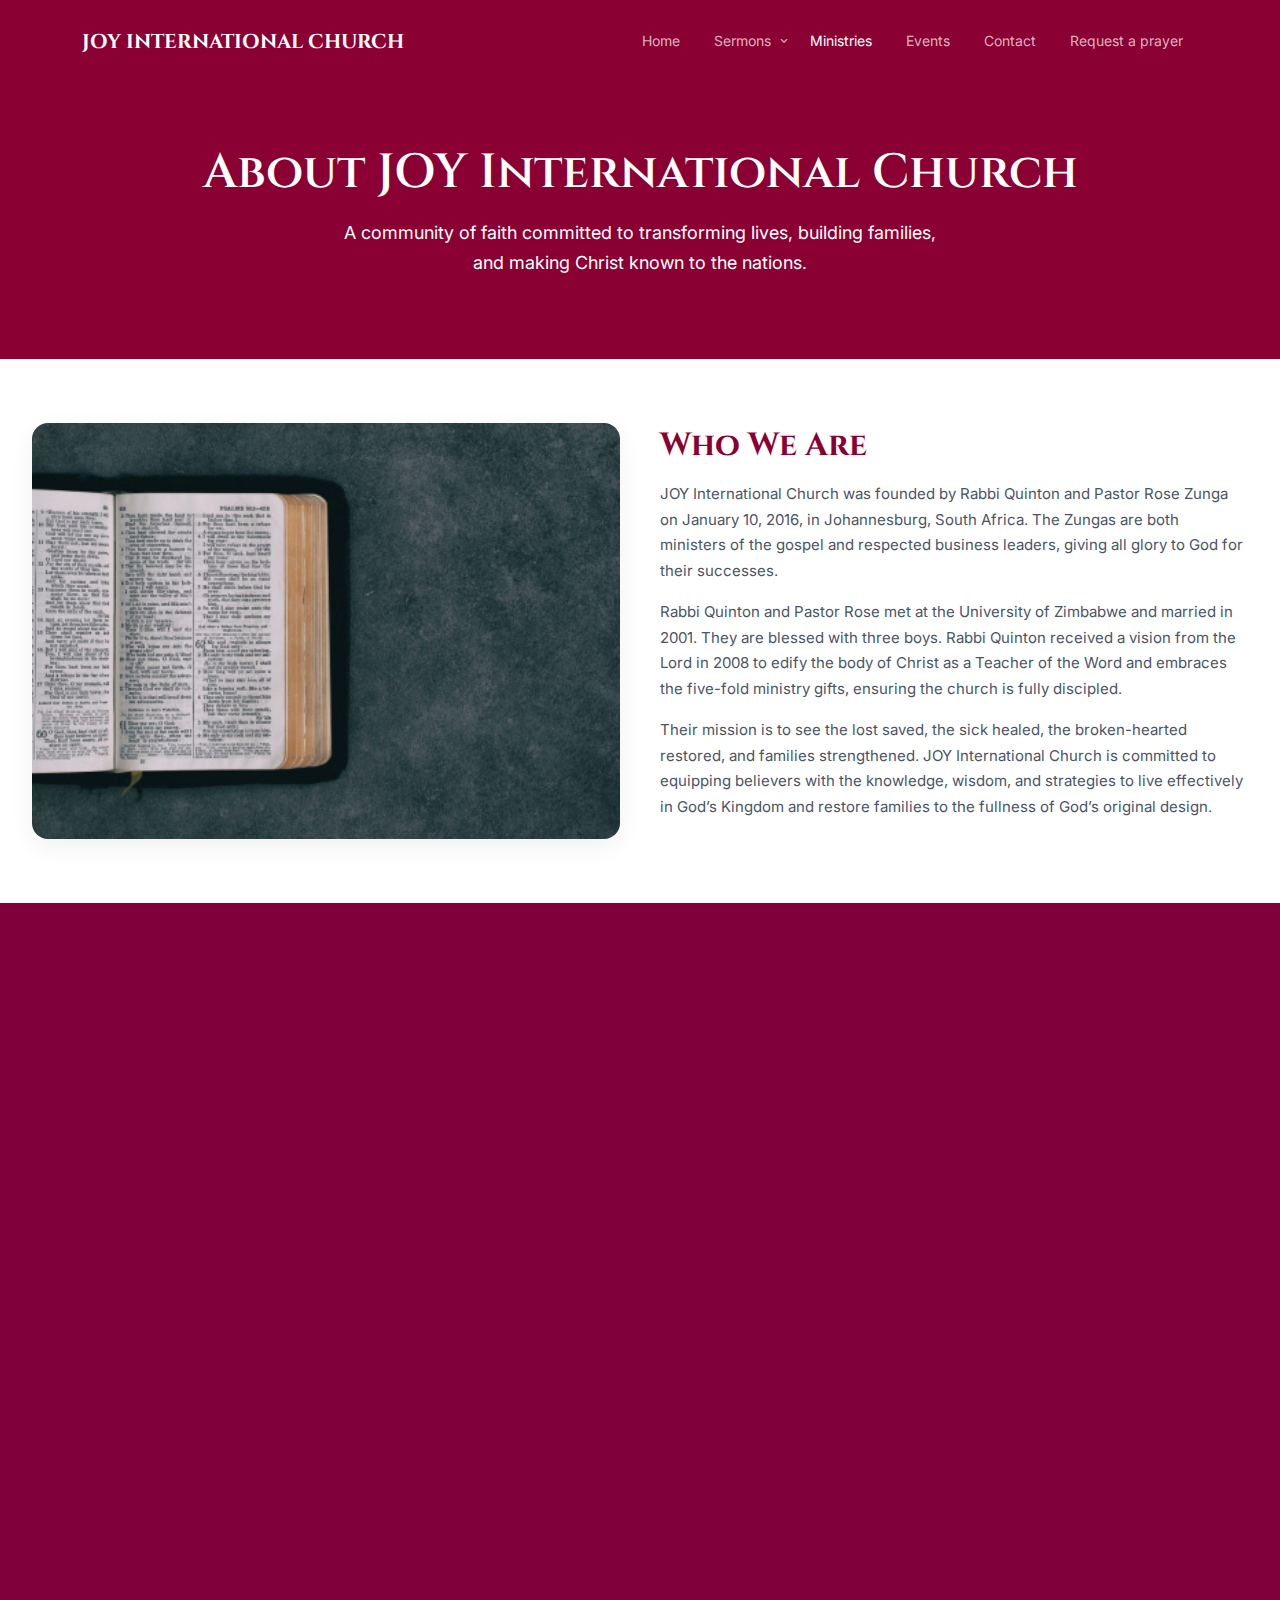
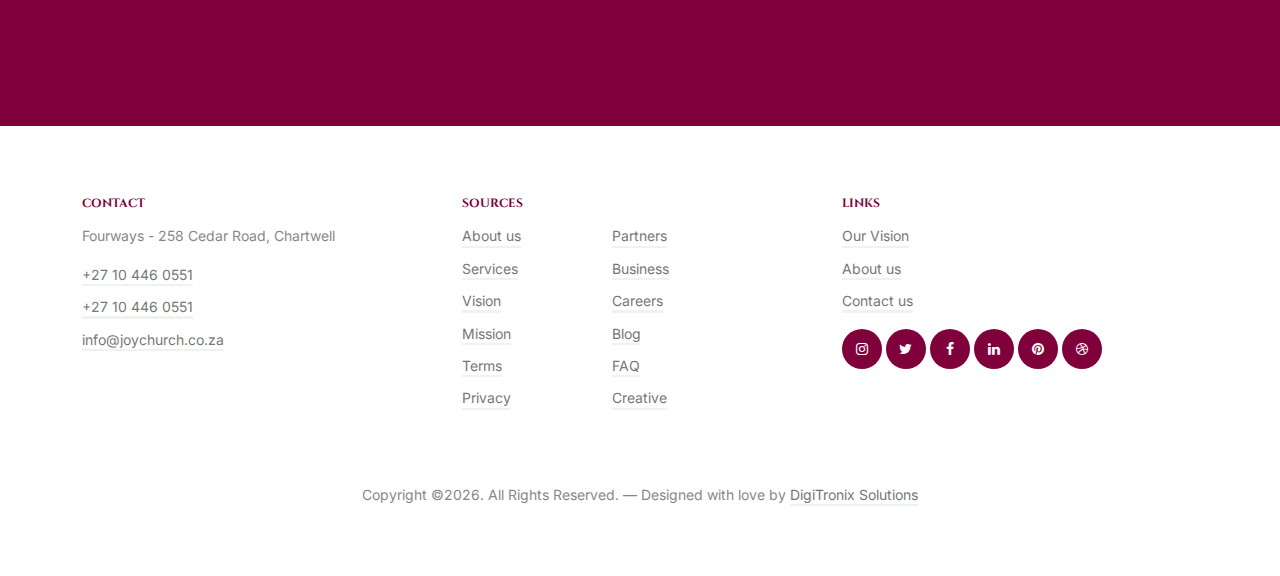
<file: about.html>
<!-- /*
* Template Name: TheChurch
* Template Author: Untree.co
* Tempalte URI: https://untree.co/
* License: https://creativecommons.org/licenses/by/3.0/
*/ -->
<!doctype html>
<html lang="en">
<head>
	<!-- Required meta tags -->
	<meta charset="utf-8">
	<meta name="viewport" content="width=device-width, initial-scale=1">
	
	<meta name="author" content="Untree.co">
	<link rel="shortcut icon" href="favicon.png">

	<meta name="description" content="" />
	<meta name="keywords" content="bootstrap, bootstrap5" />
	

	<link rel="preconnect" href="https://fonts.googleapis.com">
	<link rel="preconnect" href="https://fonts.gstatic.com" crossorigin>
	<link href="https://fonts.googleapis.com/css2?family=Cinzel:wght@400;600&family=Inter&display=swap" rel="stylesheet">


	<link rel="stylesheet" href="fonts/icomoon/style.css">
	<link rel="stylesheet" href="fonts/flaticon/font/flaticon.css">

	<link rel="stylesheet" href="css/tiny-slider.css">
	<link rel="stylesheet" href="css/glightbox.min.css">
	<link rel="stylesheet" href="css/aos.css">
	<link rel="stylesheet" href="css/style.css">

	<title>JOY&mdash; International Church</title>
</head>
<body >

	<div class="site-mobile-menu site-navbar-target">
		<div class="site-mobile-menu-header">
			<div class="site-mobile-menu-close">
				<span class="icofont-close js-menu-toggle"></span>
			</div>
		</div>
		<div class="site-mobile-menu-body"></div>
	</div>

	<nav class="site-nav">
		<div class="container">
			<div class="site-navigation">
				<a href="index.html" class="logo m-0 float-left">JOY INTERNATIONAL CHURCH</a>

				<ul class="js-clone-nav d-none d-lg-inline-block text-start site-menu float-end">
					<li><a href="index.html">Home</a></li>
					<li class="has-children">
						<a href="#">Sermons</a>
						<!--<ul class="dropdown">
							<li><a href="#">Sermons</a></li>
							<li><a href="#">Sermons Single</a></li>
							<li class="has-children">
								<a href="#">Dropdown</a>
								<ul class="dropdown">
									<li><a href="#">Sub Menu One</a></li>
									<li><a href="#">Sub Menu Two</a></li>
									<li><a href="#">Sub Menu Three</a></li>
								</ul>
							</li>
						</ul>-->
					</li>
					<li class="active"><a href="#">Ministries</a></li>
					<li><a href="#">Events</a></li>
					<li><a href="#">Contact</a></li>
					<li class="#"><a href="contact.html">Request a prayer</a></li>
				</ul>

				

				<a href="#" class="burger ms-auto float-end site-menu-toggle js-menu-toggle d-inline-block d-lg-none light" data-toggle="collapse" data-target="#main-navbar">
					<span></span>
				</a>

				
			</div>
		</div>
	</nav>
	
	<section class="hero-section">
		<div class="hero-container">
		  <h1>About JOY International Church</h1>
		  <p>
			A community of faith committed to transforming lives, building families, and making Christ known to the nations.
		  </p>
		</div>
	  </section>
	  
	  <style>
		.hero-section {
		  background-color: #8b0033;
		  color: #ffffff;
		  padding: 5rem 1rem; /* 80px top/bottom, 16px left/right */
		  text-align: center;
		  position: relative;
		}
	  
		.hero-container {
		  max-width: 1200px;
		  margin: 0 auto;
		}
	  
		.hero-section h1 {
		  font-size: 3rem; /* approx 48px */
		  font-weight: 600;
		  margin-bottom: 1rem;
		  margin-top: 4rem;
		}
	  
		@media (min-width: 768px) {
		  .hero-section h1 {
			font-size: 3rem; /* approx 64px on medium+ screens */
			color: #ffffff;
		  }
		}
	  
		.hero-section p {
		  font-size: 1.125rem; /* approx 18px */
		  max-width: 600px;
		  margin: 0 auto;
		  line-height: 1.7;
		}
	  </style>
	  
	<!-- WHO WE ARE -->
<section class="who-we-are">
	<div class="who-container">
	  <div class="who-image">
		<img src="images/rect-img-4.jpg" alt="Worship Gathering">
	  </div>
	  <div class="who-text">
		<h2>Who We Are</h2>
		<p>
			JOY International Church was founded by Rabbi Quinton and Pastor Rose Zunga on January 10, 2016, in Johannesburg, South Africa. The Zungas are both ministers of the gospel and respected business leaders, giving all glory to God for their successes.
		</p>
		<p>Rabbi Quinton and Pastor Rose met at the University of Zimbabwe and married in 2001. They are blessed with three boys. Rabbi Quinton received a vision from the Lord in 2008 to edify the body of Christ as a Teacher of the Word and embraces the five-fold ministry gifts, ensuring the church is fully discipled.</p>
		<p>Their mission is to see the lost saved, the sick healed, the broken-hearted restored, and families strengthened. JOY International Church is committed to equipping believers with the knowledge, wisdom, and strategies to live effectively in God’s Kingdom and restore families to the fullness of God’s original design.</p>
</div>
	</div>
  </section>
  
  <style>
	.who-we-are {
	  background-color: #ffffff;
	  padding: 4rem 2rem; /* 64px top/bottom, 32px left/right */
	  width: 100%;
	}
  
	.who-container {
	  display: grid;
	  grid-template-columns: 1fr;
	  gap: 2.5rem; /* 40px gap */
	  width: 100%;
	  align-items: center;
	}
  
	.who-image img {
	  width: 100%;
	  border-radius: 1rem; /* rounded-xl */
	  box-shadow: 0 8px 24px rgba(15, 23, 42, 0.06);
	  display: block;
	}
  
	.who-text h2 {
	  font-size: 2rem; /* 32px */
	  font-weight: 700;
	  color: #8b0033; /* accent color */
	  margin-bottom: 1rem;
	}
  
	.who-text p {
	  color: #4a5568; /* slate-600 equivalent */
	  line-height: 1.7;
	  margin-top: 1rem;
	}
  
	@media (min-width: 768px) {
	  .who-container {
		grid-template-columns: 1fr 1fr;
	  }
	}
  </style>
  

	<div class="section bg-secondary">
		<div class="container">
			<div class="row mb-5 justify-content-between align-items-center">
				<div class="col-lg-5" data-aos="fade-up">
					<span class="subheading d-block mb-4 ">Why Us</span>
					<h2 class="heading text-white">You matter to God, you matter to us.</h2>
				</div>
				<div class="col-lg-5 align-self-end text-white" data-aos="fade-up" data-aos-delay="100">
					<p>Far far away, behind the word mountains, far from the countries Vokalia and Consonantia, there live the blind texts. Separated they live in Bookmarksgrove right at the coast of the Semantics, a large language ocean.</p>
				</div>
			</div>
			<div class="row align-items-center g-5">
				<div class="col-lg-6" data-aos="fade-up">
					<a href="https://www.youtube.com/watch?v=mwtbEGNABWU" class="video-bg glightbox">
						<span class="icon"><span class="icon-play"></span></span>
						<img src="images/rect-img-6.jpg" alt="Image" class="img-fluid rounded">
					</a>
				</div>
				<div class="col-lg-5 ms-auto" data-aos="fade-up" data-aos-delay="100">
					<div class="row g-4">
						<div class="col-lg-6 feature-1">
							<h3 class="text-white">Peace with God</h3>
							<p class="opac-white-5">Far far away, behind the word mountains, far from the countries Vokalia and Consonantia. </p>
						</div>
						<div class="col-lg-6 feature-1">
							<h3 class="text-white">Relationship for the Soul</h3>
							<p class="opac-white-5">Far far away, behind the word mountains, far from the countries Vokalia and Consonantia. </p>
						</div>

						<div class="col-lg-6 feature-1">
							<h3 class="text-white">Identifying Limitations</h3>
							<p class="opac-white-5">Far far away, behind the word mountains, far from the countries Vokalia and Consonantia. </p>
						</div>
						<div class="col-lg-6 feature-1">
							<h3 class="text-white">His Kingdom</h3>
							<p class="opac-white-5">Far far away, behind the word mountains, far from the countries Vokalia and Consonantia. </p>
						</div>

					</div>
					<div class="row mt-5">
						<div class="col-lg-12">
							<a href="#" class="btn btn-primary">Send us your prayer request</a>
						</div>
					</div>
				</div>
			</div>
		</div>
	</div>




	<div class="site-footer bg-white">
		<div class="container">
			<div class="row">
				<div class="col-lg-4">
					<div class="widget">
						<h3>Contact</h3>
						<address>Fourways - 258 Cedar Road, Chartwell
						</address>
						<ul class="list-unstyled links">
							<li><a href="#">+27 10 446 0551
							</a></li>
							<li><a href="#">+27 10 446 0551
							</a></li>
							<li><a href="mailto:info@joychurch.co.za">info@joychurch.co.za 
							</a></li>
						</ul>
					</div> <!-- /.widget -->
				</div> <!-- /.col-lg-4 -->
				<div class="col-lg-4">
					<div class="widget">
						<h3>Sources</h3>
						<ul class="list-unstyled float-start links">
							<li><a href="#">About us</a></li>
							<li><a href="#">Services</a></li>
							<li><a href="#">Vision</a></li>
							<li><a href="#">Mission</a></li>
							<li><a href="#">Terms</a></li>
							<li><a href="#">Privacy</a></li>
						</ul>
						<ul class="list-unstyled float-start links">
							<li><a href="#">Partners</a></li>
							<li><a href="#">Business</a></li>
							<li><a href="#">Careers</a></li>
							<li><a href="#">Blog</a></li>
							<li><a href="#">FAQ</a></li>
							<li><a href="#">Creative</a></li>
						</ul>
					</div> <!-- /.widget -->
				</div> <!-- /.col-lg-4 -->
				<div class="col-lg-4">
					<div class="widget">
						<h3>Links</h3>
						<ul class="list-unstyled links">
							<li><a href="#">Our Vision</a></li>
							<li><a href="#">About us</a></li>
							<li><a href="#">Contact us</a></li>
						</ul>

						<ul class="list-unstyled social">
							<li><a href="#"><span class="icon-instagram"></span></a></li>
							<li><a href="#"><span class="icon-twitter"></span></a></li>
							<li><a href="#"><span class="icon-facebook"></span></a></li>
							<li><a href="#"><span class="icon-linkedin"></span></a></li>
							<li><a href="#"><span class="icon-pinterest"></span></a></li>
							<li><a href="#"><span class="icon-dribbble"></span></a></li>
						</ul>
					</div> <!-- /.widget -->
				</div> <!-- /.col-lg-4 -->
			</div> <!-- /.row -->

			<div class="row mt-5">
				<div class="col-12 text-center">
					<p class="mb-0">Copyright &copy;<script>document.write(new Date().getFullYear());</script>. All Rights Reserved. &mdash; Designed with love by <a href="#">DigiTronix Solutions</a> <!-- License information: https://untree.co/license/ -->
					</p>
				</div>
			</div>
		</div> <!-- /.container -->
	</div> <!-- /.site-footer -->


	<!-- Preloader -->
	<div id="overlayer"></div>
	<div class="loader">
		<div class="spinner-border text-primary" role="status">
			<span class="visually-hidden">Loading...</span>
		</div>
	</div>




	<script src="js/bootstrap.bundle.min.js"></script>
	<script src="js/tiny-slider.js"></script>
	<script src="js/glightbox.min.js"></script>
	<script src="js/aos.js"></script>
	<script src="js/navbar.js"></script>
	<script src="js/counter.js"></script>
	<script src="js/custom.js"></script>

	
</body>
</html>
</file>
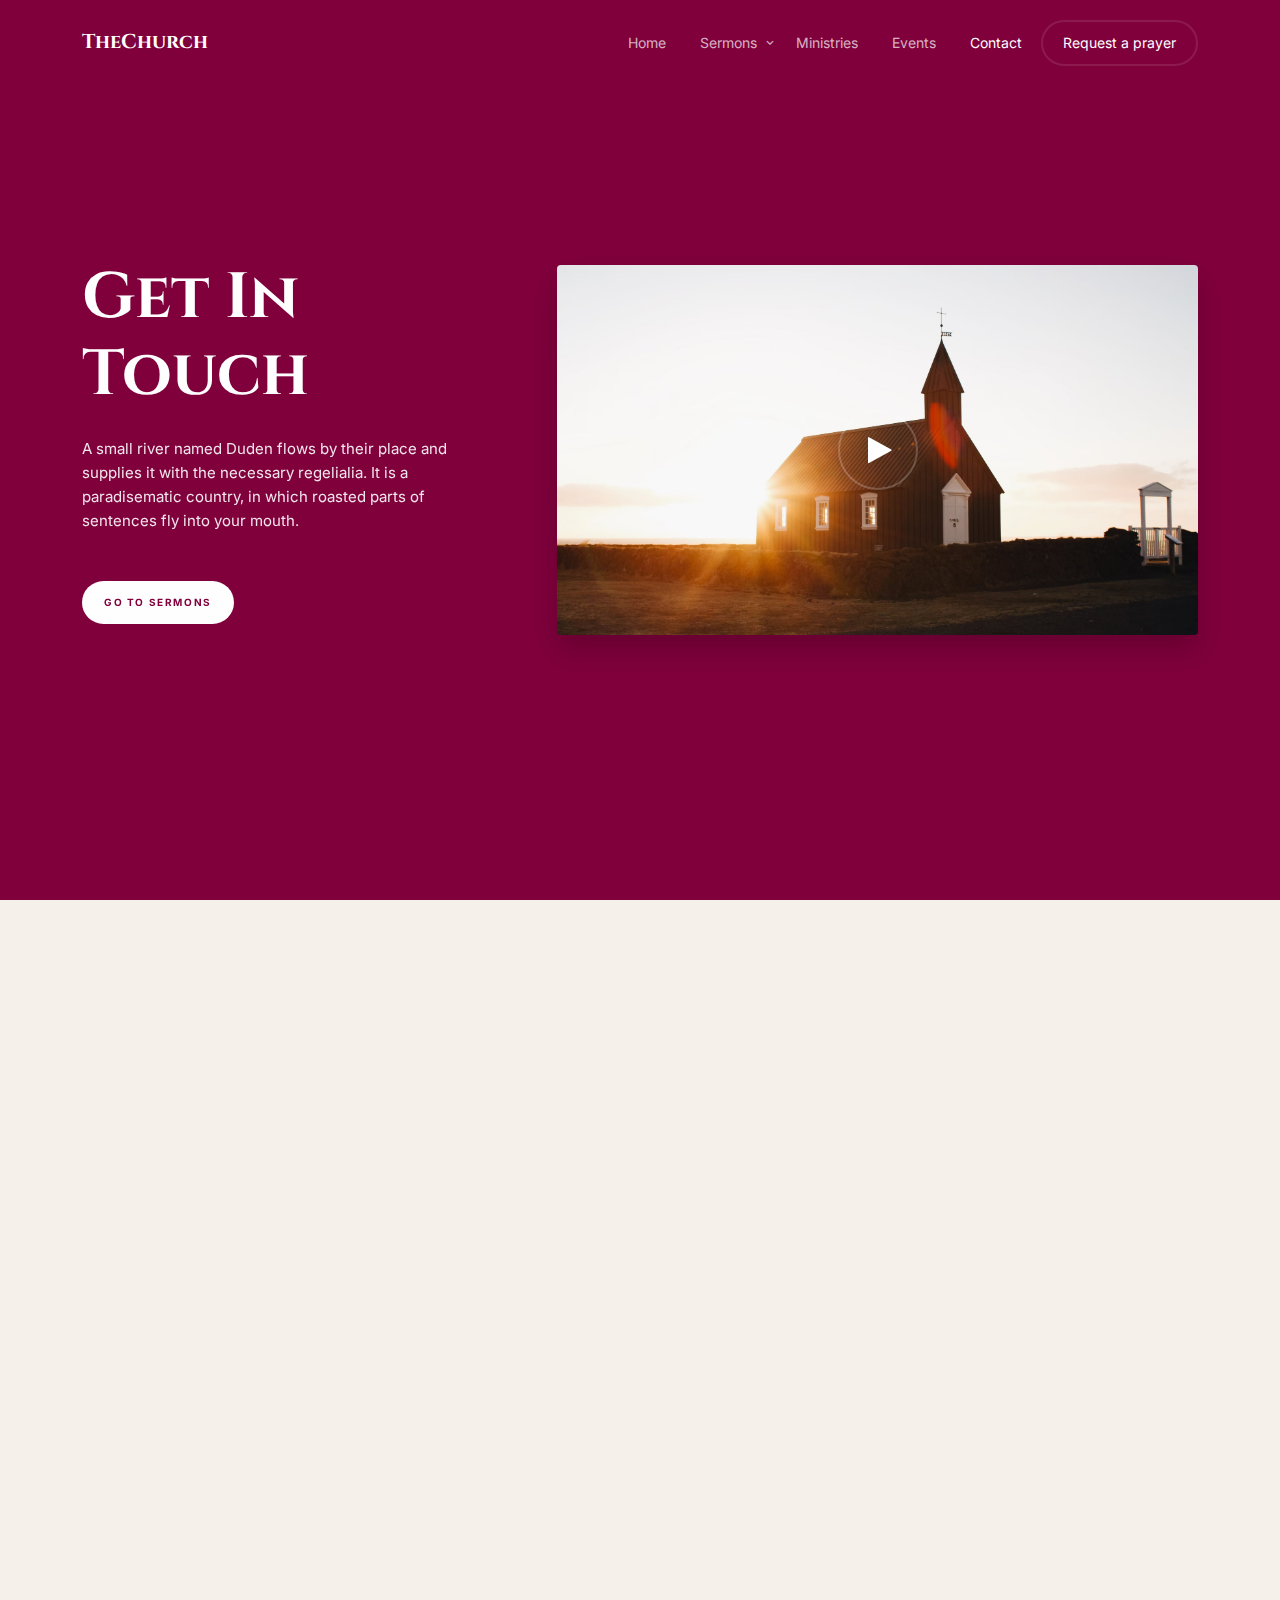
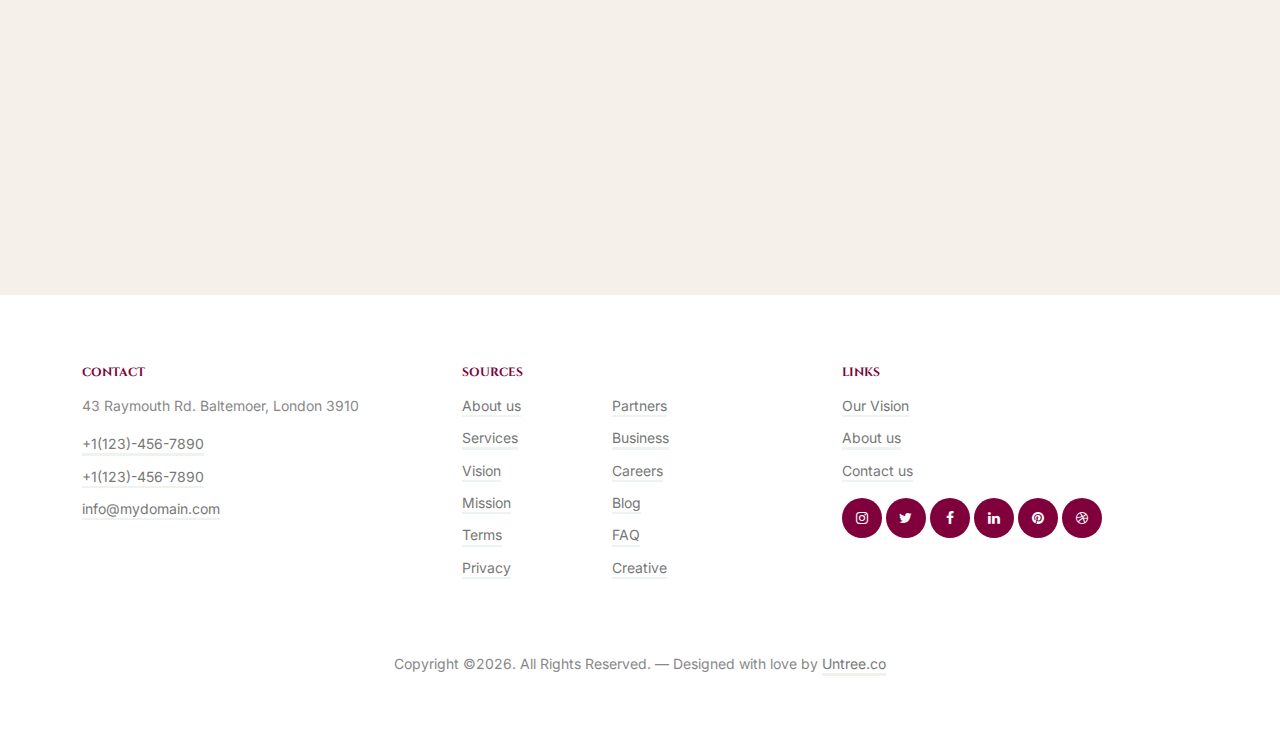
<file: contact.html>
<!-- /*
* Template Name: TheChurch
* Template Author: Untree.co
* Tempalte URI: https://untree.co/
* License: https://creativecommons.org/licenses/by/3.0/
*/ -->
<!doctype html>
<html lang="en">
<head>
	<!-- Required meta tags -->
	<meta charset="utf-8">
	<meta name="viewport" content="width=device-width, initial-scale=1">
	
	<meta name="author" content="Untree.co">
	<link rel="shortcut icon" href="favicon.png">

	<meta name="description" content="" />
	<meta name="keywords" content="bootstrap, bootstrap5" />
	

	<link rel="preconnect" href="https://fonts.googleapis.com">
	<link rel="preconnect" href="https://fonts.gstatic.com" crossorigin>
	<link href="https://fonts.googleapis.com/css2?family=Cinzel:wght@400;600&family=Inter&display=swap" rel="stylesheet">


	<link rel="stylesheet" href="fonts/icomoon/style.css">
	<link rel="stylesheet" href="fonts/flaticon/font/flaticon.css">

	<link rel="stylesheet" href="css/tiny-slider.css">
	<link rel="stylesheet" href="css/glightbox.min.css">
	<link rel="stylesheet" href="css/aos.css">
	<link rel="stylesheet" href="css/style.css">

	<title>TheChurch &mdash; Free Bootstrap 5 Website Template by Untree.co</title>
</head>
<body >

	<div class="site-mobile-menu site-navbar-target">
		<div class="site-mobile-menu-header">
			<div class="site-mobile-menu-close">
				<span class="icofont-close js-menu-toggle"></span>
			</div>
		</div>
		<div class="site-mobile-menu-body"></div>
	</div>

	<nav class="site-nav">
		<div class="container">
			<div class="site-navigation">
				<a href="index.html" class="logo m-0 float-left">TheChurch</a>

				<ul class="js-clone-nav d-none d-lg-inline-block text-start site-menu float-end">
					<li><a href="index.html">Home</a></li>
					<li class="has-children">
						<a href="sermons.html">Sermons</a>
						<ul class="dropdown">
							<li><a href="sermons.html">Sermons</a></li>
							<li><a href="sermon-single.html">Sermons Single</a></li>
							<li class="has-children">
								<a href="#">Dropdown</a>
								<ul class="dropdown">
									<li><a href="#">Sub Menu One</a></li>
									<li><a href="#">Sub Menu Two</a></li>
									<li><a href="#">Sub Menu Three</a></li>
								</ul>
							</li>
						</ul>
					</li>
					<li><a href="ministry.html">Ministries</a></li>
					<li><a href="events.html">Events</a></li>
					<li class="active"><a href="contact.html">Contact</a></li>
					<li class="cta-button"><a href="contact.html">Request a prayer</a></li>
				</ul>

				

				<a href="#" class="burger ms-auto float-end site-menu-toggle js-menu-toggle d-inline-block d-lg-none light" data-toggle="collapse" data-target="#main-navbar">
					<span></span>
				</a>

				
			</div>
		</div>
	</nav>
	
	<div class="hero overlay" style="background-image: url('images/landscape-1.jpg'); ">
		<div class="container">
			<div class="row align-items-center justify-content-between">
				<div class="col-lg-5 me-auto text-start pe-lg-5">
					<div class="intro-text">
						<div class="mb-4"> 
							<h1 data-aos="fade-left" class="hero-heading">Get In Touch</h1>
						</div>
						<div class="">
							<p class="mb-5 opacity-5" data-aos="fade-left" data-aos-delay="200">A small river named Duden flows by their place and supplies it with the necessary regelialia. It is a paradisematic country, in which roasted parts of sentences fly into your mouth.</p>
							<p data-aos="fade-left" data-aos-delay="300"><a href="#" class="btn btn-primary">Go to sermons</a></p>
						</div>
					</div>
				</div>

				<div class="col-lg-7" data-aos="fade-left">
					<a href="https://www.youtube.com/watch?v=mwtbEGNABWU" class="video-bg glightbox">
						<span class="icon"><span class="icon-play"></span></span>
						<img src="images/landscape-1.jpg" alt="Image" class="img-fluid rounded">
					</a>
				</div>
			</div>
		</div>
	</div>

	<div class="container py-5" id="contact-section">
		<div class="row mb-5">
			<div class="col-lg-6"  data-aos="fade-up" data-aos-delay="0">
				<div class="heading-wrap">
					<h2 class="heading">Get In Touch</h2>
				</div>


			</div>

		</div>
		
		<div class="row">
			<div class="col-lg-6 mb-5 mb-lg-0"  data-aos="fade-up" data-aos-delay="100">
				<form class="contact-form">
					<div class="row">
						<div class="col-6">
							<div class="mb-3">
								<label class="text-black" for="fname">First name</label>
								<input type="text" class="form-control" id="fname">
							</div>
						</div>
						<div class="col-6">
							<div class="mb-3">
								<label class="text-black" for="lname">Last name</label>
								<input type="text" class="form-control" id="lname">
							</div>
						</div>
					</div>
					<div class="mb-3">
						<label class="text-black" for="email">Email address</label>
						<input type="email" class="form-control" id="email">
					</div>

					<div class="mb-3">
						<label class="text-black" for="message">Message</label>
						<textarea name="" class="form-control" id="message" cols="30" rows="5"></textarea>
					</div>

					<button type="submit" class="btn btn-primary">Send Message</button>
				</form>
			</div>
			<div class="col-lg-5 ml-auto"  data-aos="fade-up" data-aos-delay="200">
				<div class="quick-contact-item d-flex align-items-center mb-4">
					<span class="icon-home"></span>
					<address class="text">
						155 Market St #101, Paterson, NJ 07505, United States
					</address>
				</div>
				<div class="quick-contact-item d-flex align-items-center mb-4">
					<span class="icon-phone"></span>
					<address class="text">
						+1 202 2020 200
					</address>
				</div>
				<div class="quick-contact-item d-flex align-items-center mb-4">
					<span class="icon-envelope"></span>
					<address class="text">
						@info@mydomain.com
					</address>
				</div>
			</div>
		</div>
	</div>


	<div id="map">
		<iframe src="https://www.google.com/maps/embed?pb=!1m18!1m12!1m3!1d4263.740639795807!2d-74.17364760599528!3d40.917497609740195!2m3!1f0!2f0!3f0!3m2!1i1024!2i768!4f13.1!3m3!1m2!1s0x89c2fdcb3088f637%3A0xd6a71bd6813b7c40!2sPaterson%20City%20Hall!5e0!3m2!1sen!2sph!4v1597647087983!5m2!1sen!2sph" frameborder="0" style="border:0;" allowfullscreen="" aria-hidden="false" tabindex="0"></iframe>
	</div>




	<div class="site-footer bg-white">
		<div class="container">
			<div class="row">
				<div class="col-lg-4">
					<div class="widget">
						<h3>Contact</h3>
						<address>43 Raymouth Rd. Baltemoer, London 3910</address>
						<ul class="list-unstyled links">
							<li><a href="tel://11234567890">+1(123)-456-7890</a></li>
							<li><a href="tel://11234567890">+1(123)-456-7890</a></li>
							<li><a href="mailto:info@mydomain.com">info@mydomain.com</a></li>
						</ul>
					</div> <!-- /.widget -->
				</div> <!-- /.col-lg-4 -->
				<div class="col-lg-4">
					<div class="widget">
						<h3>Sources</h3>
						<ul class="list-unstyled float-start links">
							<li><a href="#">About us</a></li>
							<li><a href="#">Services</a></li>
							<li><a href="#">Vision</a></li>
							<li><a href="#">Mission</a></li>
							<li><a href="#">Terms</a></li>
							<li><a href="#">Privacy</a></li>
						</ul>
						<ul class="list-unstyled float-start links">
							<li><a href="#">Partners</a></li>
							<li><a href="#">Business</a></li>
							<li><a href="#">Careers</a></li>
							<li><a href="#">Blog</a></li>
							<li><a href="#">FAQ</a></li>
							<li><a href="#">Creative</a></li>
						</ul>
					</div> <!-- /.widget -->
				</div> <!-- /.col-lg-4 -->
				<div class="col-lg-4">
					<div class="widget">
						<h3>Links</h3>
						<ul class="list-unstyled links">
							<li><a href="#">Our Vision</a></li>
							<li><a href="#">About us</a></li>
							<li><a href="#">Contact us</a></li>
						</ul>

						<ul class="list-unstyled social">
							<li><a href="#"><span class="icon-instagram"></span></a></li>
							<li><a href="#"><span class="icon-twitter"></span></a></li>
							<li><a href="#"><span class="icon-facebook"></span></a></li>
							<li><a href="#"><span class="icon-linkedin"></span></a></li>
							<li><a href="#"><span class="icon-pinterest"></span></a></li>
							<li><a href="#"><span class="icon-dribbble"></span></a></li>
						</ul>
					</div> <!-- /.widget -->
				</div> <!-- /.col-lg-4 -->
			</div> <!-- /.row -->

			<div class="row mt-5">
				<div class="col-12 text-center">
					<p class="mb-0">Copyright &copy;<script>document.write(new Date().getFullYear());</script>. All Rights Reserved. &mdash; Designed with love by <a href="https://untree.co">Untree.co</a> <!-- License information: https://untree.co/license/ -->
					</p>
				</div>
			</div>
		</div> <!-- /.container -->
	</div> <!-- /.site-footer -->


	<!-- Preloader -->
	<div id="overlayer"></div>
	<div class="loader">
		<div class="spinner-border text-primary" role="status">
			<span class="visually-hidden">Loading...</span>
		</div>
	</div>




	<script src="js/bootstrap.bundle.min.js"></script>
	<script src="js/tiny-slider.js"></script>
	<script src="js/glightbox.min.js"></script>
	<script src="js/aos.js"></script>
	<script src="js/navbar.js"></script>
	<script src="js/counter.js"></script>
	<script src="js/custom.js"></script>

	
</body>
</html>
</file>
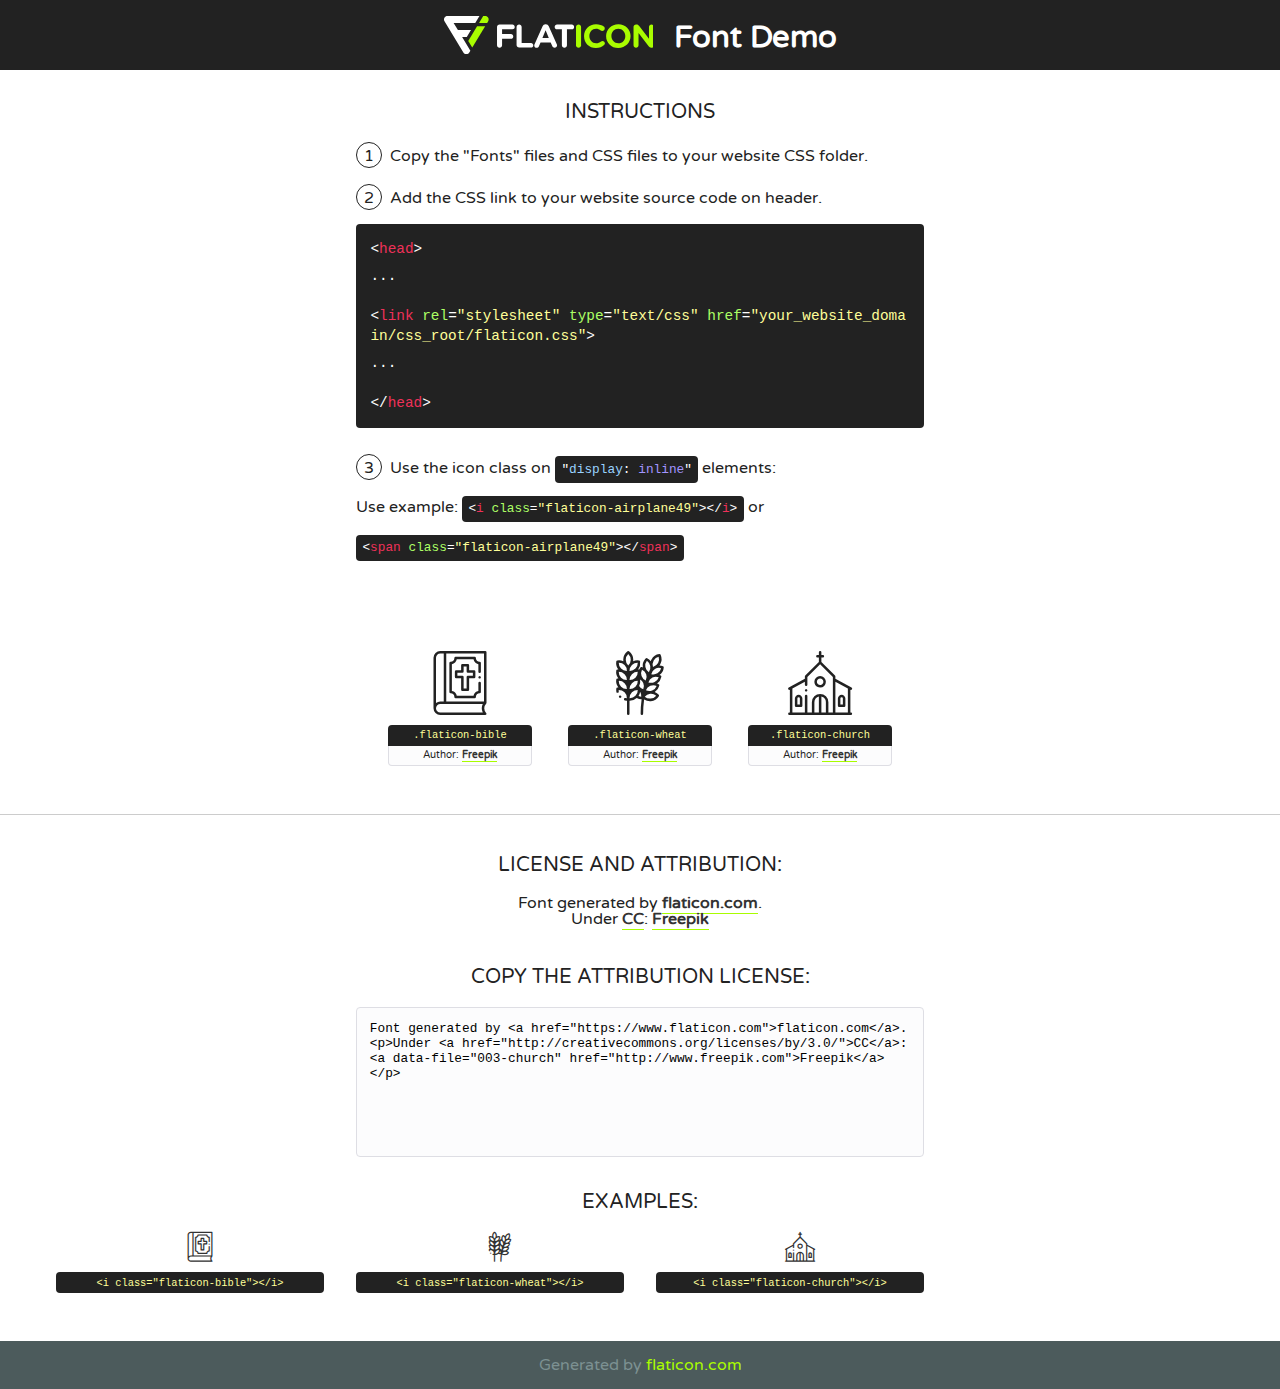
<file: fonts/flaticon/font/flaticon.html>
<!DOCTYPE html>
<!--
  Flaticon icon font: Flaticon
  Creation date: 17/12/2020 14:06
-->
<html>
<!DOCTYPE html>
<html>

<head>
    <title>Flaticon WebFont</title>
    <link href="http://fonts.googleapis.com/css?family=Varela+Round" rel="stylesheet" type="text/css" />
    <link rel="stylesheet" type="text/css" href="flaticon.css">
    <meta charset="UTF-8">
    <style>
    html, body, div, span, applet, object, iframe,
    h1, h2, h3, h4, h5, h6, p, blockquote, pre,
    a, abbr, acronym, address, big, cite, code,
    del, dfn, em, img, ins, kbd, q, s, samp,
    small, strike, strong, sub, sup, tt, var,
    b, u, i, center,
    dl, dt, dd, ol, ul, li,
    fieldset, form, label, legend,
    table, caption, tbody, tfoot, thead, tr, th, td,
    article, aside, canvas, details, embed, 
    figure, figcaption, footer, header, hgroup, 
    menu, nav, output, ruby, section, summary,
    time, mark, audio, video {
        margin: 0;
        padding: 0;
        border: 0;
        font-size: 100%;
        font: inherit;
        vertical-align: baseline;
    }
    /* HTML5 display-role reset for older browsers */
    article, aside, details, figcaption, figure, 
    footer, header, hgroup, menu, nav, section {
        display: block;
    }
    body {
        line-height: 1;
    }
    ol, ul {
        list-style: none;
    }
    blockquote, q {
        quotes: none;
    }
    blockquote:before, blockquote:after,
    q:before, q:after {
        content: '';
        content: none;
    }
    table {
        border-collapse: collapse;
        border-spacing: 0;
    }
    body {
        font-family: 'Varela Round', Helvetica, Arial, sans-serif;
        font-size: 16px;
        color: #222;
    }
    a {
        color: #333;
        border-bottom: 1px solid #a9fd00;
        font-weight: bold;
        text-decoration: none;
    }
    * {
        -moz-box-sizing: border-box;
        -webkit-box-sizing: border-box;
        box-sizing: border-box;
        margin: 0;
        padding: 0;
    }
    [class^="flaticon-"]:before, [class*=" flaticon-"]:before, [class^="flaticon-"]:after, [class*=" flaticon-"]:after {
        font-family: Flaticon;
        font-size: 30px;
        font-style: normal;
        margin-left: 20px;
        color: #333;
    }
    .wrapper {
        max-width: 600px;
        margin: auto;
        padding: 0 1em;
    }
    .title {
        font-size: 1.25em;
        text-align: center;
        margin-bottom: 1em;
        text-transform: uppercase;
    }
    header {
        text-align: center;
        background-color: #222;
        color: #fff;
        padding: 1em;
    }
    header .logo {
        width: 210px;
        height: 38px;
        display: inline-block;
        vertical-align: middle;
        margin-right: 1em;
        border: none;
    }
    header strong {
        font-size: 1.95em;
        font-weight: bold;
        vertical-align: middle;
        margin-top: 5px;
        display: inline-block;
    }
    .demo {
        margin: 2em auto;
        line-height: 1.25em;
    }
    .demo ul li {
        margin-bottom: 1em;
    }
    .demo ul li .num {
        color: #222;
        border-radius: 20px;
        display: inline-block;
        width: 26px;
        padding: 3px;
        height: 26px;
        text-align: center;
        margin-right: 0.5em;
        border: 1px solid #222;
    }
    .demo ul li code {
        background-color: #222;
        border-radius: 4px;
        padding: 0.25em 0.5em;
        display: inline-block;
        color: #fff;
        font-family: Consolas,Monaco,Lucida Console,Liberation Mono,DejaVu Sans Mono,Bitstream Vera Sans Mono,Courier New, monospace;
        font-weight: lighter;
        margin-top: 1em;
        font-size: 0.8em;
        word-break: break-all;
    }
    .demo ul li code.big {
        padding: 1em;
        font-size: 0.9em;
    }
    .demo ul li code .red {
        color: #EF3159;
    }
    .demo ul li code .green {
        color: #ACFF65;
    }
    .demo ul li code .yellow {
        color: #FFFF99;
    }
    .demo ul li code .blue {
        color: #99D3FF;
    }
    .demo ul li code .purple {
        color: #A295FF;
    }
    .demo ul li code .dots {
        margin-top: 0.5em;
        display: block;
    }
    #glyphs {
        border-bottom: 1px solid #ccc;
        padding: 2em 0;
        text-align: center;
    }
    .glyph {
        display: inline-block;
        width: 9em;
        margin: 1em;
        text-align: center;
        vertical-align: top;
        background: #FFF;
    }
    .glyph .glyph-icon {
        padding: 10px;
        display: block;
        font-family:"Flaticon";
        font-size: 64px;
        line-height: 1;
    }
    .glyph .glyph-icon:before {
        font-size: 64px;
        color: #222;
        margin-left: 0;
    }
    .class-name {
        font-size: 0.65em;
        background-color: #222;
        color: #fff;
        border-radius: 4px 4px 0 0;
        padding: 0.5em;
        color: #FFFF99;
        font-family: Consolas,Monaco,Lucida Console,Liberation Mono,DejaVu Sans Mono,Bitstream Vera Sans Mono,Courier New, monospace;
    }
    .author-name {
        font-size: 0.6em;
        background-color: #fcfcfd;
        border: 1px solid #DEDEE4;
        border-top: 0;
        border-radius: 0 0 4px 4px;
        padding: 0.5em;
    }
    .class-name:last-child {
        font-size: 10px;
        color:#888;
    }
    .class-name:last-child a {
        font-size: 10px;
        color:#555;
    }
    .class-name:last-child a:hover {
        color:#a9fd00;
    }
    .glyph > input {
        display: block;
        width: 100px;
        margin: 5px auto;
        text-align: center;
        font-size: 12px;
        cursor: text;
    }
    .glyph > input.icon-input {
        font-family:"Flaticon";
        font-size: 16px;
        margin-bottom: 10px;
    }
    .attribution .title {
        margin-top: 2em;
    }
    .attribution textarea {
        background-color: #fcfcfd;
        padding: 1em;
        border: none;
        box-shadow: none;
        border: 1px solid #DEDEE4;
        border-radius: 4px;
        resize: none;
        width: 100%;
        height: 150px;
        font-size: 0.8em;
        font-family: Consolas,Monaco,Lucida Console,Liberation Mono,DejaVu Sans Mono,Bitstream Vera Sans Mono,Courier New, monospace;
        -webkit-appearance: none;
    }
    .iconsuse {
        margin: 2em auto;
        text-align: center;
        max-width: 1200px;
    }
    .iconsuse:after {
        content: '';
        display: table;
        clear: both;
    }
    .iconsuse .image {
        float: left;
        width: 25%;
        padding: 0 1em;
    }
    .iconsuse .image p {
        margin-bottom: 1em;
    }
    .iconsuse .image span {
        display: block;
        font-size: 0.65em;
        background-color: #222;
        color: #fff;
        border-radius: 4px;
        padding: 0.5em;
        color: #FFFF99;
        margin-top: 1em;
        font-family: Consolas,Monaco,Lucida Console,Liberation Mono,DejaVu Sans Mono,Bitstream Vera Sans Mono,Courier New, monospace;
    }
    #footer {
        text-align: center;
        background-color: #4C5B5C;
        color: #7c9192;
        padding: 1em;
    }
    #footer a {
        border: none;
        color: #a9fd00;
        font-weight: normal;
    }
    @media (max-width: 960px) {
        .iconsuse .image {
            width: 50%;
        }
    }
    @media (max-width: 560px) {
        .iconsuse .image {
            width: 100%;
        }
    }
    </style>
</head>

<body class="characters-off">

    <header>
        <a href="https://www.flaticon.com" target="_blank" class="logo">
            <svg version="1.1" xmlns="http://www.w3.org/2000/svg" xmlns:xlink="http://www.w3.org/1999/xlink" xmlns:a="http://ns.adobe.com/AdobeSVGViewerExtensions/3.0/" viewBox="0 0 560.875 102.036" enable-background="new 0 0 560.875 102.036" xml:space="preserve">
                <defs>
                </defs>
                <g>
                    <g class="letters">
                        <path fill="#ffffff" d="M141.596,29.675c0-3.777,2.985-6.767,6.764-6.767h34.438c3.426,0,6.15,2.728,6.15,6.15
                        c0,3.43-2.724,6.149-6.15,6.149h-27.674v13.091h23.719c3.429,0,6.151,2.724,6.151,6.15c0,3.43-2.723,6.149-6.151,6.149h-23.719
                        v17.574c0,3.773-2.986,6.761-6.764,6.761c-3.779,0-6.764-2.989-6.764-6.761V29.675z"></path>
                        <path fill="#ffffff" d="M193.844,29.149c0-3.781,2.985-6.767,6.764-6.767c3.776,0,6.763,2.985,6.763,6.767v42.957h25.039
                        c3.426,0,6.149,2.726,6.149,6.153c0,3.425-2.723,6.15-6.149,6.15h-31.802c-3.779,0-6.764-2.986-6.764-6.768V29.149z"></path>
                        <path fill="#ffffff" d="M241.891,75.71l21.438-48.407c1.492-3.341,4.215-5.357,7.906-5.357h0.792
                        c3.686,0,6.323,2.017,7.815,5.357l21.439,48.407c0.436,0.967,0.701,1.845,0.701,2.723c0,3.602-2.809,6.501-6.414,6.501
                        c-3.161,0-5.269-1.845-6.499-4.655l-4.132-9.661h-27.059l-4.301,10.102c-1.144,2.631-3.426,4.214-6.237,4.214
                        c-3.517,0-6.24-2.81-6.24-6.325C241.1,77.64,241.451,76.677,241.891,75.71z M279.932,58.666l-8.521-20.297l-8.526,20.297H279.932
                        z"></path>
                        <path fill="#ffffff" d="M314.864,35.387H301.86c-3.429,0-6.239-2.813-6.239-6.238c0-3.429,2.811-6.24,6.239-6.24h39.533
                        c3.426,0,6.237,2.811,6.237,6.24c0,3.425-2.811,6.238-6.237,6.238h-13.001v42.785c0,3.773-2.99,6.761-6.764,6.761
                        c-3.779,0-6.764-2.989-6.764-6.761V35.387z"></path>
                        <path fill="#A9FD00" d="M352.615,29.149c0-3.781,2.985-6.767,6.767-6.767c3.774,0,6.761,2.985,6.761,6.767v49.024
                        c0,3.773-2.987,6.761-6.761,6.761c-3.781,0-6.767-2.989-6.767-6.761V29.149z"></path>
                        <path fill="#A9FD00" d="M374.132,53.836v-0.179c0-17.481,13.178-31.801,32.065-31.801c9.22,0,15.459,2.458,20.557,6.238
                        c1.402,1.054,2.637,2.985,2.637,5.357c0,3.692-2.985,6.59-6.681,6.59c-1.845,0-3.071-0.702-4.044-1.319
                        c-3.776-2.813-7.729-4.393-12.562-4.393c-10.364,0-17.831,8.611-17.831,19.154v0.173c0,10.542,7.291,19.329,17.831,19.329
                        c5.715,0,9.492-1.756,13.359-4.834c1.049-0.874,2.458-1.491,4.039-1.491c3.429,0,6.325,2.813,6.325,6.236
                        c0,2.106-1.056,3.78-2.282,4.834c-5.539,4.834-12.036,7.733-21.878,7.733C387.572,85.464,374.132,71.493,374.132,53.836z"></path>
                        <path fill="#A9FD00" d="M433.009,53.836v-0.179c0-17.481,13.79-31.801,32.766-31.801c18.981,0,32.592,14.143,32.592,31.628v0.173
                        c0,17.483-13.785,31.807-32.769,31.807C446.625,85.464,433.009,71.32,433.009,53.836z M484.224,53.836v-0.179
                        c0-10.539-7.725-19.326-18.626-19.326c-10.893,0-18.449,8.611-18.449,19.154v0.173c0,10.542,7.73,19.329,18.626,19.329
                        C476.676,72.986,484.224,64.378,484.224,53.836z"></path>
                        <path fill="#A9FD00" d="M506.233,29.321c0-3.774,2.99-6.763,6.767-6.763h1.401c3.252,0,5.183,1.583,7.029,3.953l26.093,34.265
                        V29.059c0-3.692,2.99-6.677,6.681-6.677c3.683,0,6.671,2.985,6.671,6.677v48.934c0,3.78-2.987,6.765-6.764,6.765h-0.436
                        c-3.257,0-5.188-1.581-7.034-3.953l-27.056-35.492v32.944c0,3.687-2.985,6.676-6.678,6.676c-3.683,0-6.673-2.989-6.673-6.676
                        V29.321z"></path>
                    </g>
                    <g class="insignia">
                        <path fill="#ffffff" d="M48.372,56.137h12.517l11.156-18.537H37.186L25.688,18.539h57.825L94.668,0H9.271
                        C5.925,0,2.842,1.801,1.198,4.716c-1.644,2.907-1.593,6.482,0.134,9.343l50.38,83.501c1.678,2.781,4.689,4.476,7.938,4.476
                        c3.246,0,6.257-1.695,7.935-4.476l2.898-4.804L48.372,56.137z"></path>
                        <g class="i">
                            <path fill="#A9FD00" d="M93.575,18.539h0.031v0.004l21.652,0.004l2.705-4.488c1.727-2.861,1.778-6.436,0.133-9.343
                            C116.454,1.801,113.371,0,110.026,0h-5.294L93.575,18.539z"></path>
                            <polygon fill="#A9FD00" points="88.291,27.356 64.725,66.486 75.519,84.404 109.942,27.356"></polygon>
                        </g>
                    </g>
                </g>
            </svg>
        </a>
        <strong>Font Demo</strong>
    </header>


    <section class="demo wrapper">

        <p class="title">Instructions</p>

        <ul>
            <li>
                <span class="num">1</span>Copy the "Fonts" files and CSS files to your website CSS folder.
            </li>
            <li>
                <span class="num">2</span>Add the CSS link to your website source code on header.
                <code class="big">
                    &lt;<span class="red">head</span>&gt;
                    <br/><span class="dots">...</span>
                    <br/>&lt;<span class="red">link</span> <span class="green">rel</span>=<span class="yellow">"stylesheet"</span> <span class="green">type</span>=<span class="yellow">"text/css"</span> <span class="green">href</span>=<span class="yellow">"your_website_domain/css_root/flaticon.css"</span>&gt;
                    <br/><span class="dots">...</span>
                    <br/>&lt;/<span class="red">head</span>&gt;
                </code>
            </li>

            <li>
                <p>
                    <span class="num">3</span>Use the icon class on <code>"<span class="blue">display</span>:<span class="purple"> inline</span>"</code> elements:
                    <br />
                    Use example: <code>&lt;<span class="red">i</span> <span class="green">class</span>=<span class="yellow">&quot;flaticon-airplane49&quot;</span>&gt;&lt;/<span class="red">i</span>&gt;</code> or <code>&lt;<span class="red">span</span> <span class="green">class</span>=<span class="yellow">&quot;flaticon-airplane49&quot;</span>&gt;&lt;/<span class="red">span</span>&gt;</code>
            </li>
        </ul>

    </section>




   <section id="glyphs">          
    
      
        <div class="glyph"><div class="glyph-icon flaticon-bible"></div>
            <div class="class-name">.flaticon-bible</div>
            <div class="author-name">Author: <a data-file="001-bible" href="http://www.freepik.com">Freepik</a> </div> 
        </div>        
        
        <div class="glyph"><div class="glyph-icon flaticon-wheat"></div>
            <div class="class-name">.flaticon-wheat</div>
            <div class="author-name">Author: <a data-file="002-wheat" href="http://www.freepik.com">Freepik</a> </div> 
        </div>        
        
        <div class="glyph"><div class="glyph-icon flaticon-church"></div>
            <div class="class-name">.flaticon-church</div>
            <div class="author-name">Author: <a data-file="003-church" href="http://www.freepik.com">Freepik</a> </div> 
        </div>        
        

    </section>



    <section class="attribution wrapper"   style="text-align:center;">

      <div class="title">License and attribution:</div><div class="attrDiv">Font generated by <a href="https://www.flaticon.com">flaticon.com</a>. <div><p>Under <a href="http://creativecommons.org/licenses/by/3.0/">CC</a>: <a data-file="003-church" href="http://www.freepik.com">Freepik</a></p>  </div>
      </div>
      <div class="title">Copy the Attribution License:</div>

    <textarea onclick="this.focus();this.select();">Font generated by &lt;a href=&quot;https://www.flaticon.com&quot;&gt;flaticon.com&lt;/a&gt;. <p>Under <a href="http://creativecommons.org/licenses/by/3.0/">CC</a>: <a data-file="003-church" href="http://www.freepik.com">Freepik</a></p>  
     </textarea>

    </section>

    <section class="iconsuse">

          <div class="title">Examples:</div>            
             
            <div class="image">
                <p>
                    <i class="glyph-icon flaticon-bible"></i> 
                    <span>&lt;i class=&quot;flaticon-bible&quot;&gt;&lt;/i&gt;</span>
                </p>
            </div>
            
            <div class="image">
                <p>
                    <i class="glyph-icon flaticon-wheat"></i> 
                    <span>&lt;i class=&quot;flaticon-wheat&quot;&gt;&lt;/i&gt;</span>
                </p>
            </div>
            
            <div class="image">
                <p>
                    <i class="glyph-icon flaticon-church"></i> 
                    <span>&lt;i class=&quot;flaticon-church&quot;&gt;&lt;/i&gt;</span>
                </p>
            </div>
                       
        </div>
                            
    </section>

<div id="footer">
    <div>Generated by <a href="https://www.flaticon.com">flaticon.com</a>
    </div>
</div>



</body>
</html>
</file>
<file: fonts/icomoon/style.css>
@font-face {
  font-family: 'icomoon';
  src:  url('fonts/icomoon.eot?10si43');
  src:  url('fonts/icomoon.eot?10si43#iefix') format('embedded-opentype'),
    url('fonts/icomoon.ttf?10si43') format('truetype'),
    url('fonts/icomoon.woff?10si43') format('woff'),
    url('fonts/icomoon.svg?10si43#icomoon') format('svg');
  font-weight: normal;
  font-style: normal;
}

[class^="icon-"], [class*=" icon-"] {
  /* use !important to prevent issues with browser extensions that change fonts */
  font-family: 'icomoon' !important;
  speak: none;
  font-style: normal;
  font-weight: normal;
  font-variant: normal;
  text-transform: none;
  line-height: 1;

  /* Better Font Rendering =========== */
  -webkit-font-smoothing: antialiased;
  -moz-osx-font-smoothing: grayscale;
}

.icon-asterisk:before {
  content: "\f069";
}
.icon-plus:before {
  content: "\f067";
}
.icon-question:before {
  content: "\f128";
}
.icon-minus:before {
  content: "\f068";
}
.icon-glass:before {
  content: "\f000";
}
.icon-music:before {
  content: "\f001";
}
.icon-search:before {
  content: "\f002";
}
.icon-envelope-o:before {
  content: "\f003";
}
.icon-heart:before {
  content: "\f004";
}
.icon-star:before {
  content: "\f005";
}
.icon-star-o:before {
  content: "\f006";
}
.icon-user:before {
  content: "\f007";
}
.icon-film:before {
  content: "\f008";
}
.icon-th-large:before {
  content: "\f009";
}
.icon-th:before {
  content: "\f00a";
}
.icon-th-list:before {
  content: "\f00b";
}
.icon-check:before {
  content: "\f00c";
}
.icon-close:before {
  content: "\f00d";
}
.icon-remove:before {
  content: "\f00d";
}
.icon-times:before {
  content: "\f00d";
}
.icon-search-plus:before {
  content: "\f00e";
}
.icon-search-minus:before {
  content: "\f010";
}
.icon-power-off:before {
  content: "\f011";
}
.icon-signal:before {
  content: "\f012";
}
.icon-cog:before {
  content: "\f013";
}
.icon-gear:before {
  content: "\f013";
}
.icon-trash-o:before {
  content: "\f014";
}
.icon-home:before {
  content: "\f015";
}
.icon-file-o:before {
  content: "\f016";
}
.icon-clock-o:before {
  content: "\f017";
}
.icon-road:before {
  content: "\f018";
}
.icon-download:before {
  content: "\f019";
}
.icon-arrow-circle-o-down:before {
  content: "\f01a";
}
.icon-arrow-circle-o-up:before {
  content: "\f01b";
}
.icon-inbox:before {
  content: "\f01c";
}
.icon-play-circle-o:before {
  content: "\f01d";
}
.icon-repeat:before {
  content: "\f01e";
}
.icon-rotate-right:before {
  content: "\f01e";
}
.icon-refresh:before {
  content: "\f021";
}
.icon-list-alt:before {
  content: "\f022";
}
.icon-lock:before {
  content: "\f023";
}
.icon-flag:before {
  content: "\f024";
}
.icon-headphones:before {
  content: "\f025";
}
.icon-volume-off:before {
  content: "\f026";
}
.icon-volume-down:before {
  content: "\f027";
}
.icon-volume-up:before {
  content: "\f028";
}
.icon-qrcode:before {
  content: "\f029";
}
.icon-barcode:before {
  content: "\f02a";
}
.icon-tag:before {
  content: "\f02b";
}
.icon-tags:before {
  content: "\f02c";
}
.icon-book:before {
  content: "\f02d";
}
.icon-bookmark:before {
  content: "\f02e";
}
.icon-print:before {
  content: "\f02f";
}
.icon-camera:before {
  content: "\f030";
}
.icon-font:before {
  content: "\f031";
}
.icon-bold:before {
  content: "\f032";
}
.icon-italic:before {
  content: "\f033";
}
.icon-text-height:before {
  content: "\f034";
}
.icon-text-width:before {
  content: "\f035";
}
.icon-align-left:before {
  content: "\f036";
}
.icon-align-center:before {
  content: "\f037";
}
.icon-align-right:before {
  content: "\f038";
}
.icon-align-justify:before {
  content: "\f039";
}
.icon-list:before {
  content: "\f03a";
}
.icon-dedent:before {
  content: "\f03b";
}
.icon-outdent:before {
  content: "\f03b";
}
.icon-indent:before {
  content: "\f03c";
}
.icon-video-camera:before {
  content: "\f03d";
}
.icon-image:before {
  content: "\f03e";
}
.icon-photo:before {
  content: "\f03e";
}
.icon-picture-o:before {
  content: "\f03e";
}
.icon-pencil:before {
  content: "\f040";
}
.icon-map-marker:before {
  content: "\f041";
}
.icon-adjust:before {
  content: "\f042";
}
.icon-tint:before {
  content: "\f043";
}
.icon-edit:before {
  content: "\f044";
}
.icon-pencil-square-o:before {
  content: "\f044";
}
.icon-share-square-o:before {
  content: "\f045";
}
.icon-check-square-o:before {
  content: "\f046";
}
.icon-arrows:before {
  content: "\f047";
}
.icon-step-backward:before {
  content: "\f048";
}
.icon-fast-backward:before {
  content: "\f049";
}
.icon-backward:before {
  content: "\f04a";
}
.icon-play:before {
  content: "\f04b";
}
.icon-pause:before {
  content: "\f04c";
}
.icon-stop:before {
  content: "\f04d";
}
.icon-forward:before {
  content: "\f04e";
}
.icon-fast-forward:before {
  content: "\f050";
}
.icon-step-forward:before {
  content: "\f051";
}
.icon-eject:before {
  content: "\f052";
}
.icon-chevron-left:before {
  content: "\f053";
}
.icon-chevron-right:before {
  content: "\f054";
}
.icon-plus-circle:before {
  content: "\f055";
}
.icon-minus-circle:before {
  content: "\f056";
}
.icon-times-circle:before {
  content: "\f057";
}
.icon-check-circle:before {
  content: "\f058";
}
.icon-question-circle:before {
  content: "\f059";
}
.icon-info-circle:before {
  content: "\f05a";
}
.icon-crosshairs:before {
  content: "\f05b";
}
.icon-times-circle-o:before {
  content: "\f05c";
}
.icon-check-circle-o:before {
  content: "\f05d";
}
.icon-ban:before {
  content: "\f05e";
}
.icon-arrow-left:before {
  content: "\f060";
}
.icon-arrow-right:before {
  content: "\f061";
}
.icon-arrow-up:before {
  content: "\f062";
}
.icon-arrow-down:before {
  content: "\f063";
}
.icon-mail-forward:before {
  content: "\f064";
}
.icon-share:before {
  content: "\f064";
}
.icon-expand:before {
  content: "\f065";
}
.icon-compress:before {
  content: "\f066";
}
.icon-exclamation-circle:before {
  content: "\f06a";
}
.icon-gift:before {
  content: "\f06b";
}
.icon-leaf:before {
  content: "\f06c";
}
.icon-fire:before {
  content: "\f06d";
}
.icon-eye:before {
  content: "\f06e";
}
.icon-eye-slash:before {
  content: "\f070";
}
.icon-exclamation-triangle:before {
  content: "\f071";
}
.icon-warning:before {
  content: "\f071";
}
.icon-plane:before {
  content: "\f072";
}
.icon-calendar:before {
  content: "\f073";
}
.icon-random:before {
  content: "\f074";
}
.icon-comment:before {
  content: "\f075";
}
.icon-magnet:before {
  content: "\f076";
}
.icon-chevron-up:before {
  content: "\f077";
}
.icon-chevron-down:before {
  content: "\f078";
}
.icon-retweet:before {
  content: "\f079";
}
.icon-shopping-cart:before {
  content: "\f07a";
}
.icon-folder:before {
  content: "\f07b";
}
.icon-folder-open:before {
  content: "\f07c";
}
.icon-arrows-v:before {
  content: "\f07d";
}
.icon-arrows-h:before {
  content: "\f07e";
}
.icon-bar-chart:before {
  content: "\f080";
}
.icon-bar-chart-o:before {
  content: "\f080";
}
.icon-twitter-square:before {
  content: "\f081";
}
.icon-facebook-square:before {
  content: "\f082";
}
.icon-camera-retro:before {
  content: "\f083";
}
.icon-key:before {
  content: "\f084";
}
.icon-cogs:before {
  content: "\f085";
}
.icon-gears:before {
  content: "\f085";
}
.icon-comments:before {
  content: "\f086";
}
.icon-thumbs-o-up:before {
  content: "\f087";
}
.icon-thumbs-o-down:before {
  content: "\f088";
}
.icon-star-half:before {
  content: "\f089";
}
.icon-heart-o:before {
  content: "\f08a";
}
.icon-sign-out:before {
  content: "\f08b";
}
.icon-linkedin-square:before {
  content: "\f08c";
}
.icon-thumb-tack:before {
  content: "\f08d";
}
.icon-external-link:before {
  content: "\f08e";
}
.icon-sign-in:before {
  content: "\f090";
}
.icon-trophy:before {
  content: "\f091";
}
.icon-github-square:before {
  content: "\f092";
}
.icon-upload:before {
  content: "\f093";
}
.icon-lemon-o:before {
  content: "\f094";
}
.icon-phone:before {
  content: "\f095";
}
.icon-square-o:before {
  content: "\f096";
}
.icon-bookmark-o:before {
  content: "\f097";
}
.icon-phone-square:before {
  content: "\f098";
}
.icon-twitter:before {
  content: "\f099";
}
.icon-facebook:before {
  content: "\f09a";
}
.icon-facebook-f:before {
  content: "\f09a";
}
.icon-github:before {
  content: "\f09b";
}
.icon-unlock:before {
  content: "\f09c";
}
.icon-credit-card:before {
  content: "\f09d";
}
.icon-feed:before {
  content: "\f09e";
}
.icon-rss:before {
  content: "\f09e";
}
.icon-hdd-o:before {
  content: "\f0a0";
}
.icon-bullhorn:before {
  content: "\f0a1";
}
.icon-bell-o:before {
  content: "\f0a2";
}
.icon-certificate:before {
  content: "\f0a3";
}
.icon-hand-o-right:before {
  content: "\f0a4";
}
.icon-hand-o-left:before {
  content: "\f0a5";
}
.icon-hand-o-up:before {
  content: "\f0a6";
}
.icon-hand-o-down:before {
  content: "\f0a7";
}
.icon-arrow-circle-left:before {
  content: "\f0a8";
}
.icon-arrow-circle-right:before {
  content: "\f0a9";
}
.icon-arrow-circle-up:before {
  content: "\f0aa";
}
.icon-arrow-circle-down:before {
  content: "\f0ab";
}
.icon-globe:before {
  content: "\f0ac";
}
.icon-wrench:before {
  content: "\f0ad";
}
.icon-tasks:before {
  content: "\f0ae";
}
.icon-filter:before {
  content: "\f0b0";
}
.icon-briefcase:before {
  content: "\f0b1";
}
.icon-arrows-alt:before {
  content: "\f0b2";
}
.icon-group:before {
  content: "\f0c0";
}
.icon-users:before {
  content: "\f0c0";
}
.icon-chain:before {
  content: "\f0c1";
}
.icon-link:before {
  content: "\f0c1";
}
.icon-cloud:before {
  content: "\f0c2";
}
.icon-flask:before {
  content: "\f0c3";
}
.icon-cut:before {
  content: "\f0c4";
}
.icon-scissors:before {
  content: "\f0c4";
}
.icon-copy:before {
  content: "\f0c5";
}
.icon-files-o:before {
  content: "\f0c5";
}
.icon-paperclip:before {
  content: "\f0c6";
}
.icon-floppy-o:before {
  content: "\f0c7";
}
.icon-save:before {
  content: "\f0c7";
}
.icon-square:before {
  content: "\f0c8";
}
.icon-bars:before {
  content: "\f0c9";
}
.icon-navicon:before {
  content: "\f0c9";
}
.icon-reorder:before {
  content: "\f0c9";
}
.icon-list-ul:before {
  content: "\f0ca";
}
.icon-list-ol:before {
  content: "\f0cb";
}
.icon-strikethrough:before {
  content: "\f0cc";
}
.icon-underline:before {
  content: "\f0cd";
}
.icon-table:before {
  content: "\f0ce";
}
.icon-magic:before {
  content: "\f0d0";
}
.icon-truck:before {
  content: "\f0d1";
}
.icon-pinterest:before {
  content: "\f0d2";
}
.icon-pinterest-square:before {
  content: "\f0d3";
}
.icon-google-plus-square:before {
  content: "\f0d4";
}
.icon-google-plus:before {
  content: "\f0d5";
}
.icon-money:before {
  content: "\f0d6";
}
.icon-caret-down:before {
  content: "\f0d7";
}
.icon-caret-up:before {
  content: "\f0d8";
}
.icon-caret-left:before {
  content: "\f0d9";
}
.icon-caret-right:before {
  content: "\f0da";
}
.icon-columns:before {
  content: "\f0db";
}
.icon-sort:before {
  content: "\f0dc";
}
.icon-unsorted:before {
  content: "\f0dc";
}
.icon-sort-desc:before {
  content: "\f0dd";
}
.icon-sort-down:before {
  content: "\f0dd";
}
.icon-sort-asc:before {
  content: "\f0de";
}
.icon-sort-up:before {
  content: "\f0de";
}
.icon-envelope:before {
  content: "\f0e0";
}
.icon-linkedin:before {
  content: "\f0e1";
}
.icon-rotate-left:before {
  content: "\f0e2";
}
.icon-undo:before {
  content: "\f0e2";
}
.icon-gavel:before {
  content: "\f0e3";
}
.icon-legal:before {
  content: "\f0e3";
}
.icon-dashboard:before {
  content: "\f0e4";
}
.icon-tachometer:before {
  content: "\f0e4";
}
.icon-comment-o:before {
  content: "\f0e5";
}
.icon-comments-o:before {
  content: "\f0e6";
}
.icon-bolt:before {
  content: "\f0e7";
}
.icon-flash:before {
  content: "\f0e7";
}
.icon-sitemap:before {
  content: "\f0e8";
}
.icon-umbrella:before {
  content: "\f0e9";
}
.icon-clipboard:before {
  content: "\f0ea";
}
.icon-paste:before {
  content: "\f0ea";
}
.icon-lightbulb-o:before {
  content: "\f0eb";
}
.icon-exchange:before {
  content: "\f0ec";
}
.icon-cloud-download:before {
  content: "\f0ed";
}
.icon-cloud-upload:before {
  content: "\f0ee";
}
.icon-user-md:before {
  content: "\f0f0";
}
.icon-stethoscope:before {
  content: "\f0f1";
}
.icon-suitcase:before {
  content: "\f0f2";
}
.icon-bell:before {
  content: "\f0f3";
}
.icon-coffee:before {
  content: "\f0f4";
}
.icon-cutlery:before {
  content: "\f0f5";
}
.icon-file-text-o:before {
  content: "\f0f6";
}
.icon-building-o:before {
  content: "\f0f7";
}
.icon-hospital-o:before {
  content: "\f0f8";
}
.icon-ambulance:before {
  content: "\f0f9";
}
.icon-medkit:before {
  content: "\f0fa";
}
.icon-fighter-jet:before {
  content: "\f0fb";
}
.icon-beer:before {
  content: "\f0fc";
}
.icon-h-square:before {
  content: "\f0fd";
}
.icon-plus-square:before {
  content: "\f0fe";
}
.icon-angle-double-left:before {
  content: "\f100";
}
.icon-angle-double-right:before {
  content: "\f101";
}
.icon-angle-double-up:before {
  content: "\f102";
}
.icon-angle-double-down:before {
  content: "\f103";
}
.icon-angle-left:before {
  content: "\f104";
}
.icon-angle-right:before {
  content: "\f105";
}
.icon-angle-up:before {
  content: "\f106";
}
.icon-angle-down:before {
  content: "\f107";
}
.icon-desktop:before {
  content: "\f108";
}
.icon-laptop:before {
  content: "\f109";
}
.icon-tablet:before {
  content: "\f10a";
}
.icon-mobile:before {
  content: "\f10b";
}
.icon-mobile-phone:before {
  content: "\f10b";
}
.icon-circle-o:before {
  content: "\f10c";
}
.icon-quote-left:before {
  content: "\f10d";
}
.icon-quote-right:before {
  content: "\f10e";
}
.icon-spinner:before {
  content: "\f110";
}
.icon-circle:before {
  content: "\f111";
}
.icon-mail-reply:before {
  content: "\f112";
}
.icon-reply:before {
  content: "\f112";
}
.icon-github-alt:before {
  content: "\f113";
}
.icon-folder-o:before {
  content: "\f114";
}
.icon-folder-open-o:before {
  content: "\f115";
}
.icon-smile-o:before {
  content: "\f118";
}
.icon-frown-o:before {
  content: "\f119";
}
.icon-meh-o:before {
  content: "\f11a";
}
.icon-gamepad:before {
  content: "\f11b";
}
.icon-keyboard-o:before {
  content: "\f11c";
}
.icon-flag-o:before {
  content: "\f11d";
}
.icon-flag-checkered:before {
  content: "\f11e";
}
.icon-terminal:before {
  content: "\f120";
}
.icon-code:before {
  content: "\f121";
}
.icon-mail-reply-all:before {
  content: "\f122";
}
.icon-reply-all:before {
  content: "\f122";
}
.icon-star-half-empty:before {
  content: "\f123";
}
.icon-star-half-full:before {
  content: "\f123";
}
.icon-star-half-o:before {
  content: "\f123";
}
.icon-location-arrow:before {
  content: "\f124";
}
.icon-crop:before {
  content: "\f125";
}
.icon-code-fork:before {
  content: "\f126";
}
.icon-chain-broken:before {
  content: "\f127";
}
.icon-unlink:before {
  content: "\f127";
}
.icon-info:before {
  content: "\f129";
}
.icon-exclamation:before {
  content: "\f12a";
}
.icon-superscript:before {
  content: "\f12b";
}
.icon-subscript:before {
  content: "\f12c";
}
.icon-eraser:before {
  content: "\f12d";
}
.icon-puzzle-piece:before {
  content: "\f12e";
}
.icon-microphone:before {
  content: "\f130";
}
.icon-microphone-slash:before {
  content: "\f131";
}
.icon-shield:before {
  content: "\f132";
}
.icon-calendar-o:before {
  content: "\f133";
}
.icon-fire-extinguisher:before {
  content: "\f134";
}
.icon-rocket:before {
  content: "\f135";
}
.icon-maxcdn:before {
  content: "\f136";
}
.icon-chevron-circle-left:before {
  content: "\f137";
}
.icon-chevron-circle-right:before {
  content: "\f138";
}
.icon-chevron-circle-up:before {
  content: "\f139";
}
.icon-chevron-circle-down:before {
  content: "\f13a";
}
.icon-html5:before {
  content: "\f13b";
}
.icon-css3:before {
  content: "\f13c";
}
.icon-anchor:before {
  content: "\f13d";
}
.icon-unlock-alt:before {
  content: "\f13e";
}
.icon-bullseye:before {
  content: "\f140";
}
.icon-ellipsis-h:before {
  content: "\f141";
}
.icon-ellipsis-v:before {
  content: "\f142";
}
.icon-rss-square:before {
  content: "\f143";
}
.icon-play-circle:before {
  content: "\f144";
}
.icon-ticket:before {
  content: "\f145";
}
.icon-minus-square:before {
  content: "\f146";
}
.icon-minus-square-o:before {
  content: "\f147";
}
.icon-level-up:before {
  content: "\f148";
}
.icon-level-down:before {
  content: "\f149";
}
.icon-check-square:before {
  content: "\f14a";
}
.icon-pencil-square:before {
  content: "\f14b";
}
.icon-external-link-square:before {
  content: "\f14c";
}
.icon-share-square:before {
  content: "\f14d";
}
.icon-compass:before {
  content: "\f14e";
}
.icon-caret-square-o-down:before {
  content: "\f150";
}
.icon-toggle-down:before {
  content: "\f150";
}
.icon-caret-square-o-up:before {
  content: "\f151";
}
.icon-toggle-up:before {
  content: "\f151";
}
.icon-caret-square-o-right:before {
  content: "\f152";
}
.icon-toggle-right:before {
  content: "\f152";
}
.icon-eur:before {
  content: "\f153";
}
.icon-euro:before {
  content: "\f153";
}
.icon-gbp:before {
  content: "\f154";
}
.icon-dollar:before {
  content: "\f155";
}
.icon-usd:before {
  content: "\f155";
}
.icon-inr:before {
  content: "\f156";
}
.icon-rupee:before {
  content: "\f156";
}
.icon-cny:before {
  content: "\f157";
}
.icon-jpy:before {
  content: "\f157";
}
.icon-rmb:before {
  content: "\f157";
}
.icon-yen:before {
  content: "\f157";
}
.icon-rouble:before {
  content: "\f158";
}
.icon-rub:before {
  content: "\f158";
}
.icon-ruble:before {
  content: "\f158";
}
.icon-krw:before {
  content: "\f159";
}
.icon-won:before {
  content: "\f159";
}
.icon-bitcoin:before {
  content: "\f15a";
}
.icon-btc:before {
  content: "\f15a";
}
.icon-file:before {
  content: "\f15b";
}
.icon-file-text:before {
  content: "\f15c";
}
.icon-sort-alpha-asc:before {
  content: "\f15d";
}
.icon-sort-alpha-desc:before {
  content: "\f15e";
}
.icon-sort-amount-asc:before {
  content: "\f160";
}
.icon-sort-amount-desc:before {
  content: "\f161";
}
.icon-sort-numeric-asc:before {
  content: "\f162";
}
.icon-sort-numeric-desc:before {
  content: "\f163";
}
.icon-thumbs-up:before {
  content: "\f164";
}
.icon-thumbs-down:before {
  content: "\f165";
}
.icon-youtube-square:before {
  content: "\f166";
}
.icon-youtube:before {
  content: "\f167";
}
.icon-xing:before {
  content: "\f168";
}
.icon-xing-square:before {
  content: "\f169";
}
.icon-youtube-play:before {
  content: "\f16a";
}
.icon-dropbox:before {
  content: "\f16b";
}
.icon-stack-overflow:before {
  content: "\f16c";
}
.icon-instagram:before {
  content: "\f16d";
}
.icon-flickr:before {
  content: "\f16e";
}
.icon-adn:before {
  content: "\f170";
}
.icon-bitbucket:before {
  content: "\f171";
}
.icon-bitbucket-square:before {
  content: "\f172";
}
.icon-tumblr:before {
  content: "\f173";
}
.icon-tumblr-square:before {
  content: "\f174";
}
.icon-long-arrow-down:before {
  content: "\f175";
}
.icon-long-arrow-up:before {
  content: "\f176";
}
.icon-long-arrow-left:before {
  content: "\f177";
}
.icon-long-arrow-right:before {
  content: "\f178";
}
.icon-apple:before {
  content: "\f179";
}
.icon-windows:before {
  content: "\f17a";
}
.icon-android:before {
  content: "\f17b";
}
.icon-linux:before {
  content: "\f17c";
}
.icon-dribbble:before {
  content: "\f17d";
}
.icon-skype:before {
  content: "\f17e";
}
.icon-foursquare:before {
  content: "\f180";
}
.icon-trello:before {
  content: "\f181";
}
.icon-female:before {
  content: "\f182";
}
.icon-male:before {
  content: "\f183";
}
.icon-gittip:before {
  content: "\f184";
}
.icon-gratipay:before {
  content: "\f184";
}
.icon-sun-o:before {
  content: "\f185";
}
.icon-moon-o:before {
  content: "\f186";
}
.icon-archive:before {
  content: "\f187";
}
.icon-bug:before {
  content: "\f188";
}
.icon-vk:before {
  content: "\f189";
}
.icon-weibo:before {
  content: "\f18a";
}
.icon-renren:before {
  content: "\f18b";
}
.icon-pagelines:before {
  content: "\f18c";
}
.icon-stack-exchange:before {
  content: "\f18d";
}
.icon-arrow-circle-o-right:before {
  content: "\f18e";
}
.icon-arrow-circle-o-left:before {
  content: "\f190";
}
.icon-caret-square-o-left:before {
  content: "\f191";
}
.icon-toggle-left:before {
  content: "\f191";
}
.icon-dot-circle-o:before {
  content: "\f192";
}
.icon-wheelchair:before {
  content: "\f193";
}
.icon-vimeo-square:before {
  content: "\f194";
}
.icon-try:before {
  content: "\f195";
}
.icon-turkish-lira:before {
  content: "\f195";
}
.icon-plus-square-o:before {
  content: "\f196";
}
.icon-space-shuttle:before {
  content: "\f197";
}
.icon-slack:before {
  content: "\f198";
}
.icon-envelope-square:before {
  content: "\f199";
}
.icon-wordpress:before {
  content: "\f19a";
}
.icon-openid:before {
  content: "\f19b";
}
.icon-bank:before {
  content: "\f19c";
}
.icon-institution:before {
  content: "\f19c";
}
.icon-university:before {
  content: "\f19c";
}
.icon-graduation-cap:before {
  content: "\f19d";
}
.icon-mortar-board:before {
  content: "\f19d";
}
.icon-yahoo:before {
  content: "\f19e";
}
.icon-google:before {
  content: "\f1a0";
}
.icon-reddit:before {
  content: "\f1a1";
}
.icon-reddit-square:before {
  content: "\f1a2";
}
.icon-stumbleupon-circle:before {
  content: "\f1a3";
}
.icon-stumbleupon:before {
  content: "\f1a4";
}
.icon-delicious:before {
  content: "\f1a5";
}
.icon-digg:before {
  content: "\f1a6";
}
.icon-pied-piper-pp:before {
  content: "\f1a7";
}
.icon-pied-piper-alt:before {
  content: "\f1a8";
}
.icon-drupal:before {
  content: "\f1a9";
}
.icon-joomla:before {
  content: "\f1aa";
}
.icon-language:before {
  content: "\f1ab";
}
.icon-fax:before {
  content: "\f1ac";
}
.icon-building:before {
  content: "\f1ad";
}
.icon-child:before {
  content: "\f1ae";
}
.icon-paw:before {
  content: "\f1b0";
}
.icon-spoon:before {
  content: "\f1b1";
}
.icon-cube:before {
  content: "\f1b2";
}
.icon-cubes:before {
  content: "\f1b3";
}
.icon-behance:before {
  content: "\f1b4";
}
.icon-behance-square:before {
  content: "\f1b5";
}
.icon-steam:before {
  content: "\f1b6";
}
.icon-steam-square:before {
  content: "\f1b7";
}
.icon-recycle:before {
  content: "\f1b8";
}
.icon-automobile:before {
  content: "\f1b9";
}
.icon-car:before {
  content: "\f1b9";
}
.icon-cab:before {
  content: "\f1ba";
}
.icon-taxi:before {
  content: "\f1ba";
}
.icon-tree:before {
  content: "\f1bb";
}
.icon-spotify:before {
  content: "\f1bc";
}
.icon-deviantart:before {
  content: "\f1bd";
}
.icon-soundcloud:before {
  content: "\f1be";
}
.icon-database:before {
  content: "\f1c0";
}
.icon-file-pdf-o:before {
  content: "\f1c1";
}
.icon-file-word-o:before {
  content: "\f1c2";
}
.icon-file-excel-o:before {
  content: "\f1c3";
}
.icon-file-powerpoint-o:before {
  content: "\f1c4";
}
.icon-file-image-o:before {
  content: "\f1c5";
}
.icon-file-photo-o:before {
  content: "\f1c5";
}
.icon-file-picture-o:before {
  content: "\f1c5";
}
.icon-file-archive-o:before {
  content: "\f1c6";
}
.icon-file-zip-o:before {
  content: "\f1c6";
}
.icon-file-audio-o:before {
  content: "\f1c7";
}
.icon-file-sound-o:before {
  content: "\f1c7";
}
.icon-file-movie-o:before {
  content: "\f1c8";
}
.icon-file-video-o:before {
  content: "\f1c8";
}
.icon-file-code-o:before {
  content: "\f1c9";
}
.icon-vine:before {
  content: "\f1ca";
}
.icon-codepen:before {
  content: "\f1cb";
}
.icon-jsfiddle:before {
  content: "\f1cc";
}
.icon-life-bouy:before {
  content: "\f1cd";
}
.icon-life-buoy:before {
  content: "\f1cd";
}
.icon-life-ring:before {
  content: "\f1cd";
}
.icon-life-saver:before {
  content: "\f1cd";
}
.icon-support:before {
  content: "\f1cd";
}
.icon-circle-o-notch:before {
  content: "\f1ce";
}
.icon-ra:before {
  content: "\f1d0";
}
.icon-rebel:before {
  content: "\f1d0";
}
.icon-resistance:before {
  content: "\f1d0";
}
.icon-empire:before {
  content: "\f1d1";
}
.icon-ge:before {
  content: "\f1d1";
}
.icon-git-square:before {
  content: "\f1d2";
}
.icon-git:before {
  content: "\f1d3";
}
.icon-hacker-news:before {
  content: "\f1d4";
}
.icon-y-combinator-square:before {
  content: "\f1d4";
}
.icon-yc-square:before {
  content: "\f1d4";
}
.icon-tencent-weibo:before {
  content: "\f1d5";
}
.icon-qq:before {
  content: "\f1d6";
}
.icon-wechat:before {
  content: "\f1d7";
}
.icon-weixin:before {
  content: "\f1d7";
}
.icon-paper-plane:before {
  content: "\f1d8";
}
.icon-send:before {
  content: "\f1d8";
}
.icon-paper-plane-o:before {
  content: "\f1d9";
}
.icon-send-o:before {
  content: "\f1d9";
}
.icon-history:before {
  content: "\f1da";
}
.icon-circle-thin:before {
  content: "\f1db";
}
.icon-header:before {
  content: "\f1dc";
}
.icon-paragraph:before {
  content: "\f1dd";
}
.icon-sliders:before {
  content: "\f1de";
}
.icon-share-alt:before {
  content: "\f1e0";
}
.icon-share-alt-square:before {
  content: "\f1e1";
}
.icon-bomb:before {
  content: "\f1e2";
}
.icon-futbol-o:before {
  content: "\f1e3";
}
.icon-soccer-ball-o:before {
  content: "\f1e3";
}
.icon-tty:before {
  content: "\f1e4";
}
.icon-binoculars:before {
  content: "\f1e5";
}
.icon-plug:before {
  content: "\f1e6";
}
.icon-slideshare:before {
  content: "\f1e7";
}
.icon-twitch:before {
  content: "\f1e8";
}
.icon-yelp:before {
  content: "\f1e9";
}
.icon-newspaper-o:before {
  content: "\f1ea";
}
.icon-wifi:before {
  content: "\f1eb";
}
.icon-calculator:before {
  content: "\f1ec";
}
.icon-paypal:before {
  content: "\f1ed";
}
.icon-google-wallet:before {
  content: "\f1ee";
}
.icon-cc-visa:before {
  content: "\f1f0";
}
.icon-cc-mastercard:before {
  content: "\f1f1";
}
.icon-cc-discover:before {
  content: "\f1f2";
}
.icon-cc-amex:before {
  content: "\f1f3";
}
.icon-cc-paypal:before {
  content: "\f1f4";
}
.icon-cc-stripe:before {
  content: "\f1f5";
}
.icon-bell-slash:before {
  content: "\f1f6";
}
.icon-bell-slash-o:before {
  content: "\f1f7";
}
.icon-trash:before {
  content: "\f1f8";
}
.icon-copyright:before {
  content: "\f1f9";
}
.icon-at:before {
  content: "\f1fa";
}
.icon-eyedropper:before {
  content: "\f1fb";
}
.icon-paint-brush:before {
  content: "\f1fc";
}
.icon-birthday-cake:before {
  content: "\f1fd";
}
.icon-area-chart:before {
  content: "\f1fe";
}
.icon-pie-chart:before {
  content: "\f200";
}
.icon-line-chart:before {
  content: "\f201";
}
.icon-lastfm:before {
  content: "\f202";
}
.icon-lastfm-square:before {
  content: "\f203";
}
.icon-toggle-off:before {
  content: "\f204";
}
.icon-toggle-on:before {
  content: "\f205";
}
.icon-bicycle:before {
  content: "\f206";
}
.icon-bus:before {
  content: "\f207";
}
.icon-ioxhost:before {
  content: "\f208";
}
.icon-angellist:before {
  content: "\f209";
}
.icon-cc:before {
  content: "\f20a";
}
.icon-ils:before {
  content: "\f20b";
}
.icon-shekel:before {
  content: "\f20b";
}
.icon-sheqel:before {
  content: "\f20b";
}
.icon-meanpath:before {
  content: "\f20c";
}
.icon-buysellads:before {
  content: "\f20d";
}
.icon-connectdevelop:before {
  content: "\f20e";
}
.icon-dashcube:before {
  content: "\f210";
}
.icon-forumbee:before {
  content: "\f211";
}
.icon-leanpub:before {
  content: "\f212";
}
.icon-sellsy:before {
  content: "\f213";
}
.icon-shirtsinbulk:before {
  content: "\f214";
}
.icon-simplybuilt:before {
  content: "\f215";
}
.icon-skyatlas:before {
  content: "\f216";
}
.icon-cart-plus:before {
  content: "\f217";
}
.icon-cart-arrow-down:before {
  content: "\f218";
}
.icon-diamond:before {
  content: "\f219";
}
.icon-ship:before {
  content: "\f21a";
}
.icon-user-secret:before {
  content: "\f21b";
}
.icon-motorcycle:before {
  content: "\f21c";
}
.icon-street-view:before {
  content: "\f21d";
}
.icon-heartbeat:before {
  content: "\f21e";
}
.icon-venus:before {
  content: "\f221";
}
.icon-mars:before {
  content: "\f222";
}
.icon-mercury:before {
  content: "\f223";
}
.icon-intersex:before {
  content: "\f224";
}
.icon-transgender:before {
  content: "\f224";
}
.icon-transgender-alt:before {
  content: "\f225";
}
.icon-venus-double:before {
  content: "\f226";
}
.icon-mars-double:before {
  content: "\f227";
}
.icon-venus-mars:before {
  content: "\f228";
}
.icon-mars-stroke:before {
  content: "\f229";
}
.icon-mars-stroke-v:before {
  content: "\f22a";
}
.icon-mars-stroke-h:before {
  content: "\f22b";
}
.icon-neuter:before {
  content: "\f22c";
}
.icon-genderless:before {
  content: "\f22d";
}
.icon-facebook-official:before {
  content: "\f230";
}
.icon-pinterest-p:before {
  content: "\f231";
}
.icon-whatsapp:before {
  content: "\f232";
}
.icon-server:before {
  content: "\f233";
}
.icon-user-plus:before {
  content: "\f234";
}
.icon-user-times:before {
  content: "\f235";
}
.icon-bed:before {
  content: "\f236";
}
.icon-hotel:before {
  content: "\f236";
}
.icon-viacoin:before {
  content: "\f237";
}
.icon-train:before {
  content: "\f238";
}
.icon-subway:before {
  content: "\f239";
}
.icon-medium:before {
  content: "\f23a";
}
.icon-y-combinator:before {
  content: "\f23b";
}
.icon-yc:before {
  content: "\f23b";
}
.icon-optin-monster:before {
  content: "\f23c";
}
.icon-opencart:before {
  content: "\f23d";
}
.icon-expeditedssl:before {
  content: "\f23e";
}
.icon-battery:before {
  content: "\f240";
}
.icon-battery-4:before {
  content: "\f240";
}
.icon-battery-full:before {
  content: "\f240";
}
.icon-battery-3:before {
  content: "\f241";
}
.icon-battery-three-quarters:before {
  content: "\f241";
}
.icon-battery-2:before {
  content: "\f242";
}
.icon-battery-half:before {
  content: "\f242";
}
.icon-battery-1:before {
  content: "\f243";
}
.icon-battery-quarter:before {
  content: "\f243";
}
.icon-battery-0:before {
  content: "\f244";
}
.icon-battery-empty:before {
  content: "\f244";
}
.icon-mouse-pointer:before {
  content: "\f245";
}
.icon-i-cursor:before {
  content: "\f246";
}
.icon-object-group:before {
  content: "\f247";
}
.icon-object-ungroup:before {
  content: "\f248";
}
.icon-sticky-note:before {
  content: "\f249";
}
.icon-sticky-note-o:before {
  content: "\f24a";
}
.icon-cc-jcb:before {
  content: "\f24b";
}
.icon-cc-diners-club:before {
  content: "\f24c";
}
.icon-clone:before {
  content: "\f24d";
}
.icon-balance-scale:before {
  content: "\f24e";
}
.icon-hourglass-o:before {
  content: "\f250";
}
.icon-hourglass-1:before {
  content: "\f251";
}
.icon-hourglass-start:before {
  content: "\f251";
}
.icon-hourglass-2:before {
  content: "\f252";
}
.icon-hourglass-half:before {
  content: "\f252";
}
.icon-hourglass-3:before {
  content: "\f253";
}
.icon-hourglass-end:before {
  content: "\f253";
}
.icon-hourglass:before {
  content: "\f254";
}
.icon-hand-grab-o:before {
  content: "\f255";
}
.icon-hand-rock-o:before {
  content: "\f255";
}
.icon-hand-paper-o:before {
  content: "\f256";
}
.icon-hand-stop-o:before {
  content: "\f256";
}
.icon-hand-scissors-o:before {
  content: "\f257";
}
.icon-hand-lizard-o:before {
  content: "\f258";
}
.icon-hand-spock-o:before {
  content: "\f259";
}
.icon-hand-pointer-o:before {
  content: "\f25a";
}
.icon-hand-peace-o:before {
  content: "\f25b";
}
.icon-trademark:before {
  content: "\f25c";
}
.icon-registered:before {
  content: "\f25d";
}
.icon-creative-commons:before {
  content: "\f25e";
}
.icon-gg:before {
  content: "\f260";
}
.icon-gg-circle:before {
  content: "\f261";
}
.icon-tripadvisor:before {
  content: "\f262";
}
.icon-odnoklassniki:before {
  content: "\f263";
}
.icon-odnoklassniki-square:before {
  content: "\f264";
}
.icon-get-pocket:before {
  content: "\f265";
}
.icon-wikipedia-w:before {
  content: "\f266";
}
.icon-safari:before {
  content: "\f267";
}
.icon-chrome:before {
  content: "\f268";
}
.icon-firefox:before {
  content: "\f269";
}
.icon-opera:before {
  content: "\f26a";
}
.icon-internet-explorer:before {
  content: "\f26b";
}
.icon-television:before {
  content: "\f26c";
}
.icon-tv:before {
  content: "\f26c";
}
.icon-contao:before {
  content: "\f26d";
}
.icon-500px:before {
  content: "\f26e";
}
.icon-amazon:before {
  content: "\f270";
}
.icon-calendar-plus-o:before {
  content: "\f271";
}
.icon-calendar-minus-o:before {
  content: "\f272";
}
.icon-calendar-times-o:before {
  content: "\f273";
}
.icon-calendar-check-o:before {
  content: "\f274";
}
.icon-industry:before {
  content: "\f275";
}
.icon-map-pin:before {
  content: "\f276";
}
.icon-map-signs:before {
  content: "\f277";
}
.icon-map-o:before {
  content: "\f278";
}
.icon-map:before {
  content: "\f279";
}
.icon-commenting:before {
  content: "\f27a";
}
.icon-commenting-o:before {
  content: "\f27b";
}
.icon-houzz:before {
  content: "\f27c";
}
.icon-vimeo:before {
  content: "\f27d";
}
.icon-black-tie:before {
  content: "\f27e";
}
.icon-fonticons:before {
  content: "\f280";
}
.icon-reddit-alien:before {
  content: "\f281";
}
.icon-edge:before {
  content: "\f282";
}
.icon-credit-card-alt:before {
  content: "\f283";
}
.icon-codiepie:before {
  content: "\f284";
}
.icon-modx:before {
  content: "\f285";
}
.icon-fort-awesome:before {
  content: "\f286";
}
.icon-usb:before {
  content: "\f287";
}
.icon-product-hunt:before {
  content: "\f288";
}
.icon-mixcloud:before {
  content: "\f289";
}
.icon-scribd:before {
  content: "\f28a";
}
.icon-pause-circle:before {
  content: "\f28b";
}
.icon-pause-circle-o:before {
  content: "\f28c";
}
.icon-stop-circle:before {
  content: "\f28d";
}
.icon-stop-circle-o:before {
  content: "\f28e";
}
.icon-shopping-bag:before {
  content: "\f290";
}
.icon-shopping-basket:before {
  content: "\f291";
}
.icon-hashtag:before {
  content: "\f292";
}
.icon-bluetooth:before {
  content: "\f293";
}
.icon-bluetooth-b:before {
  content: "\f294";
}
.icon-percent:before {
  content: "\f295";
}
.icon-gitlab:before {
  content: "\f296";
}
.icon-wpbeginner:before {
  content: "\f297";
}
.icon-wpforms:before {
  content: "\f298";
}
.icon-envira:before {
  content: "\f299";
}
.icon-universal-access:before {
  content: "\f29a";
}
.icon-wheelchair-alt:before {
  content: "\f29b";
}
.icon-question-circle-o:before {
  content: "\f29c";
}
.icon-blind:before {
  content: "\f29d";
}
.icon-audio-description:before {
  content: "\f29e";
}
.icon-volume-control-phone:before {
  content: "\f2a0";
}
.icon-braille:before {
  content: "\f2a1";
}
.icon-assistive-listening-systems:before {
  content: "\f2a2";
}
.icon-american-sign-language-interpreting:before {
  content: "\f2a3";
}
.icon-asl-interpreting:before {
  content: "\f2a3";
}
.icon-deaf:before {
  content: "\f2a4";
}
.icon-deafness:before {
  content: "\f2a4";
}
.icon-hard-of-hearing:before {
  content: "\f2a4";
}
.icon-glide:before {
  content: "\f2a5";
}
.icon-glide-g:before {
  content: "\f2a6";
}
.icon-sign-language:before {
  content: "\f2a7";
}
.icon-signing:before {
  content: "\f2a7";
}
.icon-low-vision:before {
  content: "\f2a8";
}
.icon-viadeo:before {
  content: "\f2a9";
}
.icon-viadeo-square:before {
  content: "\f2aa";
}
.icon-snapchat:before {
  content: "\f2ab";
}
.icon-snapchat-ghost:before {
  content: "\f2ac";
}
.icon-snapchat-square:before {
  content: "\f2ad";
}
.icon-pied-piper:before {
  content: "\f2ae";
}
.icon-first-order:before {
  content: "\f2b0";
}
.icon-yoast:before {
  content: "\f2b1";
}
.icon-themeisle:before {
  content: "\f2b2";
}
.icon-google-plus-circle:before {
  content: "\f2b3";
}
.icon-google-plus-official:before {
  content: "\f2b3";
}
.icon-fa:before {
  content: "\f2b4";
}
.icon-font-awesome:before {
  content: "\f2b4";
}
.icon-handshake-o:before {
  content: "\f2b5";
}
.icon-envelope-open:before {
  content: "\f2b6";
}
.icon-envelope-open-o:before {
  content: "\f2b7";
}
.icon-linode:before {
  content: "\f2b8";
}
.icon-address-book:before {
  content: "\f2b9";
}
.icon-address-book-o:before {
  content: "\f2ba";
}
.icon-address-card:before {
  content: "\f2bb";
}
.icon-vcard:before {
  content: "\f2bb";
}
.icon-address-card-o:before {
  content: "\f2bc";
}
.icon-vcard-o:before {
  content: "\f2bc";
}
.icon-user-circle:before {
  content: "\f2bd";
}
.icon-user-circle-o:before {
  content: "\f2be";
}
.icon-user-o:before {
  content: "\f2c0";
}
.icon-id-badge:before {
  content: "\f2c1";
}
.icon-drivers-license:before {
  content: "\f2c2";
}
.icon-id-card:before {
  content: "\f2c2";
}
.icon-drivers-license-o:before {
  content: "\f2c3";
}
.icon-id-card-o:before {
  content: "\f2c3";
}
.icon-quora:before {
  content: "\f2c4";
}
.icon-free-code-camp:before {
  content: "\f2c5";
}
.icon-telegram:before {
  content: "\f2c6";
}
.icon-thermometer:before {
  content: "\f2c7";
}
.icon-thermometer-4:before {
  content: "\f2c7";
}
.icon-thermometer-full:before {
  content: "\f2c7";
}
.icon-thermometer-3:before {
  content: "\f2c8";
}
.icon-thermometer-three-quarters:before {
  content: "\f2c8";
}
.icon-thermometer-2:before {
  content: "\f2c9";
}
.icon-thermometer-half:before {
  content: "\f2c9";
}
.icon-thermometer-1:before {
  content: "\f2ca";
}
.icon-thermometer-quarter:before {
  content: "\f2ca";
}
.icon-thermometer-0:before {
  content: "\f2cb";
}
.icon-thermometer-empty:before {
  content: "\f2cb";
}
.icon-shower:before {
  content: "\f2cc";
}
.icon-bath:before {
  content: "\f2cd";
}
.icon-bathtub:before {
  content: "\f2cd";
}
.icon-s15:before {
  content: "\f2cd";
}
.icon-podcast:before {
  content: "\f2ce";
}
.icon-window-maximize:before {
  content: "\f2d0";
}
.icon-window-minimize:before {
  content: "\f2d1";
}
.icon-window-restore:before {
  content: "\f2d2";
}
.icon-times-rectangle:before {
  content: "\f2d3";
}
.icon-window-close:before {
  content: "\f2d3";
}
.icon-times-rectangle-o:before {
  content: "\f2d4";
}
.icon-window-close-o:before {
  content: "\f2d4";
}
.icon-bandcamp:before {
  content: "\f2d5";
}
.icon-grav:before {
  content: "\f2d6";
}
.icon-etsy:before {
  content: "\f2d7";
}
.icon-imdb:before {
  content: "\f2d8";
}
.icon-ravelry:before {
  content: "\f2d9";
}
.icon-eercast:before {
  content: "\f2da";
}
.icon-microchip:before {
  content: "\f2db";
}
.icon-snowflake-o:before {
  content: "\f2dc";
}
.icon-superpowers:before {
  content: "\f2dd";
}
.icon-wpexplorer:before {
  content: "\f2de";
}
.icon-meetup:before {
  content: "\f2e0";
}
.icon-3d_rotation:before {
  content: "\e84d";
}
.icon-ac_unit:before {
  content: "\eb3b";
}
.icon-alarm:before {
  content: "\e855";
}
.icon-access_alarms:before {
  content: "\e191";
}
.icon-schedule:before {
  content: "\e8b5";
}
.icon-accessibility:before {
  content: "\e84e";
}
.icon-accessible:before {
  content: "\e914";
}
.icon-account_balance:before {
  content: "\e84f";
}
.icon-account_balance_wallet:before {
  content: "\e850";
}
.icon-account_box:before {
  content: "\e851";
}
.icon-account_circle:before {
  content: "\e853";
}
.icon-adb:before {
  content: "\e60e";
}
.icon-add:before {
  content: "\e145";
}
.icon-add_a_photo:before {
  content: "\e439";
}
.icon-alarm_add:before {
  content: "\e856";
}
.icon-add_alert:before {
  content: "\e003";
}
.icon-add_box:before {
  content: "\e146";
}
.icon-add_circle:before {
  content: "\e147";
}
.icon-control_point:before {
  content: "\e3ba";
}
.icon-add_location:before {
  content: "\e567";
}
.icon-add_shopping_cart:before {
  content: "\e854";
}
.icon-queue:before {
  content: "\e03c";
}
.icon-add_to_queue:before {
  content: "\e05c";
}
.icon-adjust2:before {
  content: "\e39e";
}
.icon-airline_seat_flat:before {
  content: "\e630";
}
.icon-airline_seat_flat_angled:before {
  content: "\e631";
}
.icon-airline_seat_individual_suite:before {
  content: "\e632";
}
.icon-airline_seat_legroom_extra:before {
  content: "\e633";
}
.icon-airline_seat_legroom_normal:before {
  content: "\e634";
}
.icon-airline_seat_legroom_reduced:before {
  content: "\e635";
}
.icon-airline_seat_recline_extra:before {
  content: "\e636";
}
.icon-airline_seat_recline_normal:before {
  content: "\e637";
}
.icon-flight:before {
  content: "\e539";
}
.icon-airplanemode_inactive:before {
  content: "\e194";
}
.icon-airplay:before {
  content: "\e055";
}
.icon-airport_shuttle:before {
  content: "\eb3c";
}
.icon-alarm_off:before {
  content: "\e857";
}
.icon-alarm_on:before {
  content: "\e858";
}
.icon-album:before {
  content: "\e019";
}
.icon-all_inclusive:before {
  content: "\eb3d";
}
.icon-all_out:before {
  content: "\e90b";
}
.icon-android2:before {
  content: "\e859";
}
.icon-announcement:before {
  content: "\e85a";
}
.icon-apps:before {
  content: "\e5c3";
}
.icon-archive2:before {
  content: "\e149";
}
.icon-arrow_back:before {
  content: "\e5c4";
}
.icon-arrow_downward:before {
  content: "\e5db";
}
.icon-arrow_drop_down:before {
  content: "\e5c5";
}
.icon-arrow_drop_down_circle:before {
  content: "\e5c6";
}
.icon-arrow_drop_up:before {
  content: "\e5c7";
}
.icon-arrow_forward:before {
  content: "\e5c8";
}
.icon-arrow_upward:before {
  content: "\e5d8";
}
.icon-art_track:before {
  content: "\e060";
}
.icon-aspect_ratio:before {
  content: "\e85b";
}
.icon-poll:before {
  content: "\e801";
}
.icon-assignment:before {
  content: "\e85d";
}
.icon-assignment_ind:before {
  content: "\e85e";
}
.icon-assignment_late:before {
  content: "\e85f";
}
.icon-assignment_return:before {
  content: "\e860";
}
.icon-assignment_returned:before {
  content: "\e861";
}
.icon-assignment_turned_in:before {
  content: "\e862";
}
.icon-assistant:before {
  content: "\e39f";
}
.icon-flag2:before {
  content: "\e153";
}
.icon-attach_file:before {
  content: "\e226";
}
.icon-attach_money:before {
  content: "\e227";
}
.icon-attachment:before {
  content: "\e2bc";
}
.icon-audiotrack:before {
  content: "\e3a1";
}
.icon-autorenew:before {
  content: "\e863";
}
.icon-av_timer:before {
  content: "\e01b";
}
.icon-backspace:before {
  content: "\e14a";
}
.icon-cloud_upload:before {
  content: "\e2c3";
}
.icon-battery_alert:before {
  content: "\e19c";
}
.icon-battery_charging_full:before {
  content: "\e1a3";
}
.icon-battery_std:before {
  content: "\e1a5";
}
.icon-battery_unknown:before {
  content: "\e1a6";
}
.icon-beach_access:before {
  content: "\eb3e";
}
.icon-beenhere:before {
  content: "\e52d";
}
.icon-block:before {
  content: "\e14b";
}
.icon-bluetooth2:before {
  content: "\e1a7";
}
.icon-bluetooth_searching:before {
  content: "\e1aa";
}
.icon-bluetooth_connected:before {
  content: "\e1a8";
}
.icon-bluetooth_disabled:before {
  content: "\e1a9";
}
.icon-blur_circular:before {
  content: "\e3a2";
}
.icon-blur_linear:before {
  content: "\e3a3";
}
.icon-blur_off:before {
  content: "\e3a4";
}
.icon-blur_on:before {
  content: "\e3a5";
}
.icon-class:before {
  content: "\e86e";
}
.icon-turned_in:before {
  content: "\e8e6";
}
.icon-turned_in_not:before {
  content: "\e8e7";
}
.icon-border_all:before {
  content: "\e228";
}
.icon-border_bottom:before {
  content: "\e229";
}
.icon-border_clear:before {
  content: "\e22a";
}
.icon-border_color:before {
  content: "\e22b";
}
.icon-border_horizontal:before {
  content: "\e22c";
}
.icon-border_inner:before {
  content: "\e22d";
}
.icon-border_left:before {
  content: "\e22e";
}
.icon-border_outer:before {
  content: "\e22f";
}
.icon-border_right:before {
  content: "\e230";
}
.icon-border_style:before {
  content: "\e231";
}
.icon-border_top:before {
  content: "\e232";
}
.icon-border_vertical:before {
  content: "\e233";
}
.icon-branding_watermark:before {
  content: "\e06b";
}
.icon-brightness_1:before {
  content: "\e3a6";
}
.icon-brightness_2:before {
  content: "\e3a7";
}
.icon-brightness_3:before {
  content: "\e3a8";
}
.icon-brightness_4:before {
  content: "\e3a9";
}
.icon-brightness_low:before {
  content: "\e1ad";
}
.icon-brightness_medium:before {
  content: "\e1ae";
}
.icon-brightness_high:before {
  content: "\e1ac";
}
.icon-brightness_auto:before {
  content: "\e1ab";
}
.icon-broken_image:before {
  content: "\e3ad";
}
.icon-brush:before {
  content: "\e3ae";
}
.icon-bubble_chart:before {
  content: "\e6dd";
}
.icon-bug_report:before {
  content: "\e868";
}
.icon-build:before {
  content: "\e869";
}
.icon-burst_mode:before {
  content: "\e43c";
}
.icon-domain:before {
  content: "\e7ee";
}
.icon-business_center:before {
  content: "\eb3f";
}
.icon-cached:before {
  content: "\e86a";
}
.icon-cake:before {
  content: "\e7e9";
}
.icon-phone2:before {
  content: "\e0cd";
}
.icon-call_end:before {
  content: "\e0b1";
}
.icon-call_made:before {
  content: "\e0b2";
}
.icon-merge_type:before {
  content: "\e252";
}
.icon-call_missed:before {
  content: "\e0b4";
}
.icon-call_missed_outgoing:before {
  content: "\e0e4";
}
.icon-call_received:before {
  content: "\e0b5";
}
.icon-call_split:before {
  content: "\e0b6";
}
.icon-call_to_action:before {
  content: "\e06c";
}
.icon-camera2:before {
  content: "\e3af";
}
.icon-photo_camera:before {
  content: "\e412";
}
.icon-camera_enhance:before {
  content: "\e8fc";
}
.icon-camera_front:before {
  content: "\e3b1";
}
.icon-camera_rear:before {
  content: "\e3b2";
}
.icon-camera_roll:before {
  content: "\e3b3";
}
.icon-cancel:before {
  content: "\e5c9";
}
.icon-redeem:before {
  content: "\e8b1";
}
.icon-card_membership:before {
  content: "\e8f7";
}
.icon-card_travel:before {
  content: "\e8f8";
}
.icon-casino:before {
  content: "\eb40";
}
.icon-cast:before {
  content: "\e307";
}
.icon-cast_connected:before {
  content: "\e308";
}
.icon-center_focus_strong:before {
  content: "\e3b4";
}
.icon-center_focus_weak:before {
  content: "\e3b5";
}
.icon-change_history:before {
  content: "\e86b";
}
.icon-chat:before {
  content: "\e0b7";
}
.icon-chat_bubble:before {
  content: "\e0ca";
}
.icon-chat_bubble_outline:before {
  content: "\e0cb";
}
.icon-check2:before {
  content: "\e5ca";
}
.icon-check_box:before {
  content: "\e834";
}
.icon-check_box_outline_blank:before {
  content: "\e835";
}
.icon-check_circle:before {
  content: "\e86c";
}
.icon-navigate_before:before {
  content: "\e408";
}
.icon-navigate_next:before {
  content: "\e409";
}
.icon-child_care:before {
  content: "\eb41";
}
.icon-child_friendly:before {
  content: "\eb42";
}
.icon-chrome_reader_mode:before {
  content: "\e86d";
}
.icon-close2:before {
  content: "\e5cd";
}
.icon-clear_all:before {
  content: "\e0b8";
}
.icon-closed_caption:before {
  content: "\e01c";
}
.icon-wb_cloudy:before {
  content: "\e42d";
}
.icon-cloud_circle:before {
  content: "\e2be";
}
.icon-cloud_done:before {
  content: "\e2bf";
}
.icon-cloud_download:before {
  content: "\e2c0";
}
.icon-cloud_off:before {
  content: "\e2c1";
}
.icon-cloud_queue:before {
  content: "\e2c2";
}
.icon-code2:before {
  content: "\e86f";
}
.icon-photo_library:before {
  content: "\e413";
}
.icon-collections_bookmark:before {
  content: "\e431";
}
.icon-palette:before {
  content: "\e40a";
}
.icon-colorize:before {
  content: "\e3b8";
}
.icon-comment2:before {
  content: "\e0b9";
}
.icon-compare:before {
  content: "\e3b9";
}
.icon-compare_arrows:before {
  content: "\e915";
}
.icon-laptop2:before {
  content: "\e31e";
}
.icon-confirmation_number:before {
  content: "\e638";
}
.icon-contact_mail:before {
  content: "\e0d0";
}
.icon-contact_phone:before {
  content: "\e0cf";
}
.icon-contacts:before {
  content: "\e0ba";
}
.icon-content_copy:before {
  content: "\e14d";
}
.icon-content_cut:before {
  content: "\e14e";
}
.icon-content_paste:before {
  content: "\e14f";
}
.icon-control_point_duplicate:before {
  content: "\e3bb";
}
.icon-copyright2:before {
  content: "\e90c";
}
.icon-mode_edit:before {
  content: "\e254";
}
.icon-create_new_folder:before {
  content: "\e2cc";
}
.icon-payment:before {
  content: "\e8a1";
}
.icon-crop2:before {
  content: "\e3be";
}
.icon-crop_16_9:before {
  content: "\e3bc";
}
.icon-crop_3_2:before {
  content: "\e3bd";
}
.icon-crop_landscape:before {
  content: "\e3c3";
}
.icon-crop_7_5:before {
  content: "\e3c0";
}
.icon-crop_din:before {
  content: "\e3c1";
}
.icon-crop_free:before {
  content: "\e3c2";
}
.icon-crop_original:before {
  content: "\e3c4";
}
.icon-crop_portrait:before {
  content: "\e3c5";
}
.icon-crop_rotate:before {
  content: "\e437";
}
.icon-crop_square:before {
  content: "\e3c6";
}
.icon-dashboard2:before {
  content: "\e871";
}
.icon-data_usage:before {
  content: "\e1af";
}
.icon-date_range:before {
  content: "\e916";
}
.icon-dehaze:before {
  content: "\e3c7";
}
.icon-delete:before {
  content: "\e872";
}
.icon-delete_forever:before {
  content: "\e92b";
}
.icon-delete_sweep:before {
  content: "\e16c";
}
.icon-description:before {
  content: "\e873";
}
.icon-desktop_mac:before {
  content: "\e30b";
}
.icon-desktop_windows:before {
  content: "\e30c";
}
.icon-details:before {
  content: "\e3c8";
}
.icon-developer_board:before {
  content: "\e30d";
}
.icon-developer_mode:before {
  content: "\e1b0";
}
.icon-device_hub:before {
  content: "\e335";
}
.icon-phonelink:before {
  content: "\e326";
}
.icon-devices_other:before {
  content: "\e337";
}
.icon-dialer_sip:before {
  content: "\e0bb";
}
.icon-dialpad:before {
  content: "\e0bc";
}
.icon-directions:before {
  content: "\e52e";
}
.icon-directions_bike:before {
  content: "\e52f";
}
.icon-directions_boat:before {
  content: "\e532";
}
.icon-directions_bus:before {
  content: "\e530";
}
.icon-directions_car:before {
  content: "\e531";
}
.icon-directions_railway:before {
  content: "\e534";
}
.icon-directions_run:before {
  content: "\e566";
}
.icon-directions_transit:before {
  content: "\e535";
}
.icon-directions_walk:before {
  content: "\e536";
}
.icon-disc_full:before {
  content: "\e610";
}
.icon-dns:before {
  content: "\e875";
}
.icon-not_interested:before {
  content: "\e033";
}
.icon-do_not_disturb_alt:before {
  content: "\e611";
}
.icon-do_not_disturb_off:before {
  content: "\e643";
}
.icon-remove_circle:before {
  content: "\e15c";
}
.icon-dock:before {
  content: "\e30e";
}
.icon-done:before {
  content: "\e876";
}
.icon-done_all:before {
  content: "\e877";
}
.icon-donut_large:before {
  content: "\e917";
}
.icon-donut_small:before {
  content: "\e918";
}
.icon-drafts:before {
  content: "\e151";
}
.icon-drag_handle:before {
  content: "\e25d";
}
.icon-time_to_leave:before {
  content: "\e62c";
}
.icon-dvr:before {
  content: "\e1b2";
}
.icon-edit_location:before {
  content: "\e568";
}
.icon-eject2:before {
  content: "\e8fb";
}
.icon-markunread:before {
  content: "\e159";
}
.icon-enhanced_encryption:before {
  content: "\e63f";
}
.icon-equalizer:before {
  content: "\e01d";
}
.icon-error:before {
  content: "\e000";
}
.icon-error_outline:before {
  content: "\e001";
}
.icon-euro_symbol:before {
  content: "\e926";
}
.icon-ev_station:before {
  content: "\e56d";
}
.icon-insert_invitation:before {
  content: "\e24f";
}
.icon-event_available:before {
  content: "\e614";
}
.icon-event_busy:before {
  content: "\e615";
}
.icon-event_note:before {
  content: "\e616";
}
.icon-event_seat:before {
  content: "\e903";
}
.icon-exit_to_app:before {
  content: "\e879";
}
.icon-expand_less:before {
  content: "\e5ce";
}
.icon-expand_more:before {
  content: "\e5cf";
}
.icon-explicit:before {
  content: "\e01e";
}
.icon-explore:before {
  content: "\e87a";
}
.icon-exposure:before {
  content: "\e3ca";
}
.icon-exposure_neg_1:before {
  content: "\e3cb";
}
.icon-exposure_neg_2:before {
  content: "\e3cc";
}
.icon-exposure_plus_1:before {
  content: "\e3cd";
}
.icon-exposure_plus_2:before {
  content: "\e3ce";
}
.icon-exposure_zero:before {
  content: "\e3cf";
}
.icon-extension:before {
  content: "\e87b";
}
.icon-face:before {
  content: "\e87c";
}
.icon-fast_forward:before {
  content: "\e01f";
}
.icon-fast_rewind:before {
  content: "\e020";
}
.icon-favorite:before {
  content: "\e87d";
}
.icon-favorite_border:before {
  content: "\e87e";
}
.icon-featured_play_list:before {
  content: "\e06d";
}
.icon-featured_video:before {
  content: "\e06e";
}
.icon-sms_failed:before {
  content: "\e626";
}
.icon-fiber_dvr:before {
  content: "\e05d";
}
.icon-fiber_manual_record:before {
  content: "\e061";
}
.icon-fiber_new:before {
  content: "\e05e";
}
.icon-fiber_pin:before {
  content: "\e06a";
}
.icon-fiber_smart_record:before {
  content: "\e062";
}
.icon-get_app:before {
  content: "\e884";
}
.icon-file_upload:before {
  content: "\e2c6";
}
.icon-filter2:before {
  content: "\e3d3";
}
.icon-filter_1:before {
  content: "\e3d0";
}
.icon-filter_2:before {
  content: "\e3d1";
}
.icon-filter_3:before {
  content: "\e3d2";
}
.icon-filter_4:before {
  content: "\e3d4";
}
.icon-filter_5:before {
  content: "\e3d5";
}
.icon-filter_6:before {
  content: "\e3d6";
}
.icon-filter_7:before {
  content: "\e3d7";
}
.icon-filter_8:before {
  content: "\e3d8";
}
.icon-filter_9:before {
  content: "\e3d9";
}
.icon-filter_9_plus:before {
  content: "\e3da";
}
.icon-filter_b_and_w:before {
  content: "\e3db";
}
.icon-filter_center_focus:before {
  content: "\e3dc";
}
.icon-filter_drama:before {
  content: "\e3dd";
}
.icon-filter_frames:before {
  content: "\e3de";
}
.icon-terrain:before {
  content: "\e564";
}
.icon-filter_list:before {
  content: "\e152";
}
.icon-filter_none:before {
  content: "\e3e0";
}
.icon-filter_tilt_shift:before {
  content: "\e3e2";
}
.icon-filter_vintage:before {
  content: "\e3e3";
}
.icon-find_in_page:before {
  content: "\e880";
}
.icon-find_replace:before {
  content: "\e881";
}
.icon-fingerprint:before {
  content: "\e90d";
}
.icon-first_page:before {
  content: "\e5dc";
}
.icon-fitness_center:before {
  content: "\eb43";
}
.icon-flare:before {
  content: "\e3e4";
}
.icon-flash_auto:before {
  content: "\e3e5";
}
.icon-flash_off:before {
  content: "\e3e6";
}
.icon-flash_on:before {
  content: "\e3e7";
}
.icon-flight_land:before {
  content: "\e904";
}
.icon-flight_takeoff:before {
  content: "\e905";
}
.icon-flip:before {
  content: "\e3e8";
}
.icon-flip_to_back:before {
  content: "\e882";
}
.icon-flip_to_front:before {
  content: "\e883";
}
.icon-folder2:before {
  content: "\e2c7";
}
.icon-folder_open:before {
  content: "\e2c8";
}
.icon-folder_shared:before {
  content: "\e2c9";
}
.icon-folder_special:before {
  content: "\e617";
}
.icon-font_download:before {
  content: "\e167";
}
.icon-format_align_center:before {
  content: "\e234";
}
.icon-format_align_justify:before {
  content: "\e235";
}
.icon-format_align_left:before {
  content: "\e236";
}
.icon-format_align_right:before {
  content: "\e237";
}
.icon-format_bold:before {
  content: "\e238";
}
.icon-format_clear:before {
  content: "\e239";
}
.icon-format_color_fill:before {
  content: "\e23a";
}
.icon-format_color_reset:before {
  content: "\e23b";
}
.icon-format_color_text:before {
  content: "\e23c";
}
.icon-format_indent_decrease:before {
  content: "\e23d";
}
.icon-format_indent_increase:before {
  content: "\e23e";
}
.icon-format_italic:before {
  content: "\e23f";
}
.icon-format_line_spacing:before {
  content: "\e240";
}
.icon-format_list_bulleted:before {
  content: "\e241";
}
.icon-format_list_numbered:before {
  content: "\e242";
}
.icon-format_paint:before {
  content: "\e243";
}
.icon-format_quote:before {
  content: "\e244";
}
.icon-format_shapes:before {
  content: "\e25e";
}
.icon-format_size:before {
  content: "\e245";
}
.icon-format_strikethrough:before {
  content: "\e246";
}
.icon-format_textdirection_l_to_r:before {
  content: "\e247";
}
.icon-format_textdirection_r_to_l:before {
  content: "\e248";
}
.icon-format_underlined:before {
  content: "\e249";
}
.icon-question_answer:before {
  content: "\e8af";
}
.icon-forward2:before {
  content: "\e154";
}
.icon-forward_10:before {
  content: "\e056";
}
.icon-forward_30:before {
  content: "\e057";
}
.icon-forward_5:before {
  content: "\e058";
}
.icon-free_breakfast:before {
  content: "\eb44";
}
.icon-fullscreen:before {
  content: "\e5d0";
}
.icon-fullscreen_exit:before {
  content: "\e5d1";
}
.icon-functions:before {
  content: "\e24a";
}
.icon-g_translate:before {
  content: "\e927";
}
.icon-games:before {
  content: "\e021";
}
.icon-gavel2:before {
  content: "\e90e";
}
.icon-gesture:before {
  content: "\e155";
}
.icon-gif:before {
  content: "\e908";
}
.icon-goat:before {
  content: "\e900";
}
.icon-golf_course:before {
  content: "\eb45";
}
.icon-my_location:before {
  content: "\e55c";
}
.icon-location_searching:before {
  content: "\e1b7";
}
.icon-location_disabled:before {
  content: "\e1b6";
}
.icon-star2:before {
  content: "\e838";
}
.icon-gradient:before {
  content: "\e3e9";
}
.icon-grain:before {
  content: "\e3ea";
}
.icon-graphic_eq:before {
  content: "\e1b8";
}
.icon-grid_off:before {
  content: "\e3eb";
}
.icon-grid_on:before {
  content: "\e3ec";
}
.icon-people:before {
  content: "\e7fb";
}
.icon-group_add:before {
  content: "\e7f0";
}
.icon-group_work:before {
  content: "\e886";
}
.icon-hd:before {
  content: "\e052";
}
.icon-hdr_off:before {
  content: "\e3ed";
}
.icon-hdr_on:before {
  content: "\e3ee";
}
.icon-hdr_strong:before {
  content: "\e3f1";
}
.icon-hdr_weak:before {
  content: "\e3f2";
}
.icon-headset:before {
  content: "\e310";
}
.icon-headset_mic:before {
  content: "\e311";
}
.icon-healing:before {
  content: "\e3f3";
}
.icon-hearing:before {
  content: "\e023";
}
.icon-help:before {
  content: "\e887";
}
.icon-help_outline:before {
  content: "\e8fd";
}
.icon-high_quality:before {
  content: "\e024";
}
.icon-highlight:before {
  content: "\e25f";
}
.icon-highlight_off:before {
  content: "\e888";
}
.icon-restore:before {
  content: "\e8b3";
}
.icon-home2:before {
  content: "\e88a";
}
.icon-hot_tub:before {
  content: "\eb46";
}
.icon-local_hotel:before {
  content: "\e549";
}
.icon-hourglass_empty:before {
  content: "\e88b";
}
.icon-hourglass_full:before {
  content: "\e88c";
}
.icon-http:before {
  content: "\e902";
}
.icon-lock2:before {
  content: "\e897";
}
.icon-photo2:before {
  content: "\e410";
}
.icon-image_aspect_ratio:before {
  content: "\e3f5";
}
.icon-import_contacts:before {
  content: "\e0e0";
}
.icon-import_export:before {
  content: "\e0c3";
}
.icon-important_devices:before {
  content: "\e912";
}
.icon-inbox2:before {
  content: "\e156";
}
.icon-indeterminate_check_box:before {
  content: "\e909";
}
.icon-info2:before {
  content: "\e88e";
}
.icon-info_outline:before {
  content: "\e88f";
}
.icon-input:before {
  content: "\e890";
}
.icon-insert_comment:before {
  content: "\e24c";
}
.icon-insert_drive_file:before {
  content: "\e24d";
}
.icon-tag_faces:before {
  content: "\e420";
}
.icon-link2:before {
  content: "\e157";
}
.icon-invert_colors:before {
  content: "\e891";
}
.icon-invert_colors_off:before {
  content: "\e0c4";
}
.icon-iso:before {
  content: "\e3f6";
}
.icon-keyboard:before {
  content: "\e312";
}
.icon-keyboard_arrow_down:before {
  content: "\e313";
}
.icon-keyboard_arrow_left:before {
  content: "\e314";
}
.icon-keyboard_arrow_right:before {
  content: "\e315";
}
.icon-keyboard_arrow_up:before {
  content: "\e316";
}
.icon-keyboard_backspace:before {
  content: "\e317";
}
.icon-keyboard_capslock:before {
  content: "\e318";
}
.icon-keyboard_hide:before {
  content: "\e31a";
}
.icon-keyboard_return:before {
  content: "\e31b";
}
.icon-keyboard_tab:before {
  content: "\e31c";
}
.icon-keyboard_voice:before {
  content: "\e31d";
}
.icon-kitchen:before {
  content: "\eb47";
}
.icon-label:before {
  content: "\e892";
}
.icon-label_outline:before {
  content: "\e893";
}
.icon-language2:before {
  content: "\e894";
}
.icon-laptop_chromebook:before {
  content: "\e31f";
}
.icon-laptop_mac:before {
  content: "\e320";
}
.icon-laptop_windows:before {
  content: "\e321";
}
.icon-last_page:before {
  content: "\e5dd";
}
.icon-open_in_new:before {
  content: "\e89e";
}
.icon-layers:before {
  content: "\e53b";
}
.icon-layers_clear:before {
  content: "\e53c";
}
.icon-leak_add:before {
  content: "\e3f8";
}
.icon-leak_remove:before {
  content: "\e3f9";
}
.icon-lens:before {
  content: "\e3fa";
}
.icon-library_books:before {
  content: "\e02f";
}
.icon-library_music:before {
  content: "\e030";
}
.icon-lightbulb_outline:before {
  content: "\e90f";
}
.icon-line_style:before {
  content: "\e919";
}
.icon-line_weight:before {
  content: "\e91a";
}
.icon-linear_scale:before {
  content: "\e260";
}
.icon-linked_camera:before {
  content: "\e438";
}
.icon-list2:before {
  content: "\e896";
}
.icon-live_help:before {
  content: "\e0c6";
}
.icon-live_tv:before {
  content: "\e639";
}
.icon-local_play:before {
  content: "\e553";
}
.icon-local_airport:before {
  content: "\e53d";
}
.icon-local_atm:before {
  content: "\e53e";
}
.icon-local_bar:before {
  content: "\e540";
}
.icon-local_cafe:before {
  content: "\e541";
}
.icon-local_car_wash:before {
  content: "\e542";
}
.icon-local_convenience_store:before {
  content: "\e543";
}
.icon-restaurant_menu:before {
  content: "\e561";
}
.icon-local_drink:before {
  content: "\e544";
}
.icon-local_florist:before {
  content: "\e545";
}
.icon-local_gas_station:before {
  content: "\e546";
}
.icon-shopping_cart:before {
  content: "\e8cc";
}
.icon-local_hospital:before {
  content: "\e548";
}
.icon-local_laundry_service:before {
  content: "\e54a";
}
.icon-local_library:before {
  content: "\e54b";
}
.icon-local_mall:before {
  content: "\e54c";
}
.icon-theaters:before {
  content: "\e8da";
}
.icon-local_offer:before {
  content: "\e54e";
}
.icon-local_parking:before {
  content: "\e54f";
}
.icon-local_pharmacy:before {
  content: "\e550";
}
.icon-local_pizza:before {
  content: "\e552";
}
.icon-print2:before {
  content: "\e8ad";
}
.icon-local_shipping:before {
  content: "\e558";
}
.icon-local_taxi:before {
  content: "\e559";
}
.icon-location_city:before {
  content: "\e7f1";
}
.icon-location_off:before {
  content: "\e0c7";
}
.icon-room:before {
  content: "\e8b4";
}
.icon-lock_open:before {
  content: "\e898";
}
.icon-lock_outline:before {
  content: "\e899";
}
.icon-looks:before {
  content: "\e3fc";
}
.icon-looks_3:before {
  content: "\e3fb";
}
.icon-looks_4:before {
  content: "\e3fd";
}
.icon-looks_5:before {
  content: "\e3fe";
}
.icon-looks_6:before {
  content: "\e3ff";
}
.icon-looks_one:before {
  content: "\e400";
}
.icon-looks_two:before {
  content: "\e401";
}
.icon-sync:before {
  content: "\e627";
}
.icon-loupe:before {
  content: "\e402";
}
.icon-low_priority:before {
  content: "\e16d";
}
.icon-loyalty:before {
  content: "\e89a";
}
.icon-mail_outline:before {
  content: "\e0e1";
}
.icon-map2:before {
  content: "\e55b";
}
.icon-markunread_mailbox:before {
  content: "\e89b";
}
.icon-memory:before {
  content: "\e322";
}
.icon-menu:before {
  content: "\e5d2";
}
.icon-message:before {
  content: "\e0c9";
}
.icon-mic:before {
  content: "\e029";
}
.icon-mic_none:before {
  content: "\e02a";
}
.icon-mic_off:before {
  content: "\e02b";
}
.icon-mms:before {
  content: "\e618";
}
.icon-mode_comment:before {
  content: "\e253";
}
.icon-monetization_on:before {
  content: "\e263";
}
.icon-money_off:before {
  content: "\e25c";
}
.icon-monochrome_photos:before {
  content: "\e403";
}
.icon-mood_bad:before {
  content: "\e7f3";
}
.icon-more:before {
  content: "\e619";
}
.icon-more_horiz:before {
  content: "\e5d3";
}
.icon-more_vert:before {
  content: "\e5d4";
}
.icon-motorcycle2:before {
  content: "\e91b";
}
.icon-mouse:before {
  content: "\e323";
}
.icon-move_to_inbox:before {
  content: "\e168";
}
.icon-movie_creation:before {
  content: "\e404";
}
.icon-movie_filter:before {
  content: "\e43a";
}
.icon-multiline_chart:before {
  content: "\e6df";
}
.icon-music_note:before {
  content: "\e405";
}
.icon-music_video:before {
  content: "\e063";
}
.icon-nature:before {
  content: "\e406";
}
.icon-nature_people:before {
  content: "\e407";
}
.icon-navigation:before {
  content: "\e55d";
}
.icon-near_me:before {
  content: "\e569";
}
.icon-network_cell:before {
  content: "\e1b9";
}
.icon-network_check:before {
  content: "\e640";
}
.icon-network_locked:before {
  content: "\e61a";
}
.icon-network_wifi:before {
  content: "\e1ba";
}
.icon-new_releases:before {
  content: "\e031";
}
.icon-next_week:before {
  content: "\e16a";
}
.icon-nfc:before {
  content: "\e1bb";
}
.icon-no_encryption:before {
  content: "\e641";
}
.icon-signal_cellular_no_sim:before {
  content: "\e1ce";
}
.icon-note:before {
  content: "\e06f";
}
.icon-note_add:before {
  content: "\e89c";
}
.icon-notifications:before {
  content: "\e7f4";
}
.icon-notifications_active:before {
  content: "\e7f7";
}
.icon-notifications_none:before {
  content: "\e7f5";
}
.icon-notifications_off:before {
  content: "\e7f6";
}
.icon-notifications_paused:before {
  content: "\e7f8";
}
.icon-offline_pin:before {
  content: "\e90a";
}
.icon-ondemand_video:before {
  content: "\e63a";
}
.icon-opacity:before {
  content: "\e91c";
}
.icon-open_in_browser:before {
  content: "\e89d";
}
.icon-open_with:before {
  content: "\e89f";
}
.icon-pages:before {
  content: "\e7f9";
}
.icon-pageview:before {
  content: "\e8a0";
}
.icon-pan_tool:before {
  content: "\e925";
}
.icon-panorama:before {
  content: "\e40b";
}
.icon-radio_button_unchecked:before {
  content: "\e836";
}
.icon-panorama_horizontal:before {
  content: "\e40d";
}
.icon-panorama_vertical:before {
  content: "\e40e";
}
.icon-panorama_wide_angle:before {
  content: "\e40f";
}
.icon-party_mode:before {
  content: "\e7fa";
}
.icon-pause2:before {
  content: "\e034";
}
.icon-pause_circle_filled:before {
  content: "\e035";
}
.icon-pause_circle_outline:before {
  content: "\e036";
}
.icon-people_outline:before {
  content: "\e7fc";
}
.icon-perm_camera_mic:before {
  content: "\e8a2";
}
.icon-perm_contact_calendar:before {
  content: "\e8a3";
}
.icon-perm_data_setting:before {
  content: "\e8a4";
}
.icon-perm_device_information:before {
  content: "\e8a5";
}
.icon-person_outline:before {
  content: "\e7ff";
}
.icon-perm_media:before {
  content: "\e8a7";
}
.icon-perm_phone_msg:before {
  content: "\e8a8";
}
.icon-perm_scan_wifi:before {
  content: "\e8a9";
}
.icon-person:before {
  content: "\e7fd";
}
.icon-person_add:before {
  content: "\e7fe";
}
.icon-person_pin:before {
  content: "\e55a";
}
.icon-person_pin_circle:before {
  content: "\e56a";
}
.icon-personal_video:before {
  content: "\e63b";
}
.icon-pets:before {
  content: "\e91d";
}
.icon-phone_android:before {
  content: "\e324";
}
.icon-phone_bluetooth_speaker:before {
  content: "\e61b";
}
.icon-phone_forwarded:before {
  content: "\e61c";
}
.icon-phone_in_talk:before {
  content: "\e61d";
}
.icon-phone_iphone:before {
  content: "\e325";
}
.icon-phone_locked:before {
  content: "\e61e";
}
.icon-phone_missed:before {
  content: "\e61f";
}
.icon-phone_paused:before {
  content: "\e620";
}
.icon-phonelink_erase:before {
  content: "\e0db";
}
.icon-phonelink_lock:before {
  content: "\e0dc";
}
.icon-phonelink_off:before {
  content: "\e327";
}
.icon-phonelink_ring:before {
  content: "\e0dd";
}
.icon-phonelink_setup:before {
  content: "\e0de";
}
.icon-photo_album:before {
  content: "\e411";
}
.icon-photo_filter:before {
  content: "\e43b";
}
.icon-photo_size_select_actual:before {
  content: "\e432";
}
.icon-photo_size_select_large:before {
  content: "\e433";
}
.icon-photo_size_select_small:before {
  content: "\e434";
}
.icon-picture_as_pdf:before {
  content: "\e415";
}
.icon-picture_in_picture:before {
  content: "\e8aa";
}
.icon-picture_in_picture_alt:before {
  content: "\e911";
}
.icon-pie_chart:before {
  content: "\e6c4";
}
.icon-pie_chart_outlined:before {
  content: "\e6c5";
}
.icon-pin_drop:before {
  content: "\e55e";
}
.icon-play_arrow:before {
  content: "\e037";
}
.icon-play_circle_filled:before {
  content: "\e038";
}
.icon-play_circle_outline:before {
  content: "\e039";
}
.icon-play_for_work:before {
  content: "\e906";
}
.icon-playlist_add:before {
  content: "\e03b";
}
.icon-playlist_add_check:before {
  content: "\e065";
}
.icon-playlist_play:before {
  content: "\e05f";
}
.icon-plus_one:before {
  content: "\e800";
}
.icon-polymer:before {
  content: "\e8ab";
}
.icon-pool:before {
  content: "\eb48";
}
.icon-portable_wifi_off:before {
  content: "\e0ce";
}
.icon-portrait:before {
  content: "\e416";
}
.icon-power:before {
  content: "\e63c";
}
.icon-power_input:before {
  content: "\e336";
}
.icon-power_settings_new:before {
  content: "\e8ac";
}
.icon-pregnant_woman:before {
  content: "\e91e";
}
.icon-present_to_all:before {
  content: "\e0df";
}
.icon-priority_high:before {
  content: "\e645";
}
.icon-public:before {
  content: "\e80b";
}
.icon-publish:before {
  content: "\e255";
}
.icon-queue_music:before {
  content: "\e03d";
}
.icon-queue_play_next:before {
  content: "\e066";
}
.icon-radio:before {
  content: "\e03e";
}
.icon-radio_button_checked:before {
  content: "\e837";
}
.icon-rate_review:before {
  content: "\e560";
}
.icon-receipt:before {
  content: "\e8b0";
}
.icon-recent_actors:before {
  content: "\e03f";
}
.icon-record_voice_over:before {
  content: "\e91f";
}
.icon-redo:before {
  content: "\e15a";
}
.icon-refresh2:before {
  content: "\e5d5";
}
.icon-remove2:before {
  content: "\e15b";
}
.icon-remove_circle_outline:before {
  content: "\e15d";
}
.icon-remove_from_queue:before {
  content: "\e067";
}
.icon-visibility:before {
  content: "\e8f4";
}
.icon-remove_shopping_cart:before {
  content: "\e928";
}
.icon-reorder2:before {
  content: "\e8fe";
}
.icon-repeat2:before {
  content: "\e040";
}
.icon-repeat_one:before {
  content: "\e041";
}
.icon-replay:before {
  content: "\e042";
}
.icon-replay_10:before {
  content: "\e059";
}
.icon-replay_30:before {
  content: "\e05a";
}
.icon-replay_5:before {
  content: "\e05b";
}
.icon-reply2:before {
  content: "\e15e";
}
.icon-reply_all:before {
  content: "\e15f";
}
.icon-report:before {
  content: "\e160";
}
.icon-warning2:before {
  content: "\e002";
}
.icon-restaurant:before {
  content: "\e56c";
}
.icon-restore_page:before {
  content: "\e929";
}
.icon-ring_volume:before {
  content: "\e0d1";
}
.icon-room_service:before {
  content: "\eb49";
}
.icon-rotate_90_degrees_ccw:before {
  content: "\e418";
}
.icon-rotate_left:before {
  content: "\e419";
}
.icon-rotate_right:before {
  content: "\e41a";
}
.icon-rounded_corner:before {
  content: "\e920";
}
.icon-router:before {
  content: "\e328";
}
.icon-rowing:before {
  content: "\e921";
}
.icon-rss_feed:before {
  content: "\e0e5";
}
.icon-rv_hookup:before {
  content: "\e642";
}
.icon-satellite:before {
  content: "\e562";
}
.icon-save2:before {
  content: "\e161";
}
.icon-scanner:before {
  content: "\e329";
}
.icon-school:before {
  content: "\e80c";
}
.icon-screen_lock_landscape:before {
  content: "\e1be";
}
.icon-screen_lock_portrait:before {
  content: "\e1bf";
}
.icon-screen_lock_rotation:before {
  content: "\e1c0";
}
.icon-screen_rotation:before {
  content: "\e1c1";
}
.icon-screen_share:before {
  content: "\e0e2";
}
.icon-sd_storage:before {
  content: "\e1c2";
}
.icon-search2:before {
  content: "\e8b6";
}
.icon-security:before {
  content: "\e32a";
}
.icon-select_all:before {
  content: "\e162";
}
.icon-send2:before {
  content: "\e163";
}
.icon-sentiment_dissatisfied:before {
  content: "\e811";
}
.icon-sentiment_neutral:before {
  content: "\e812";
}
.icon-sentiment_satisfied:before {
  content: "\e813";
}
.icon-sentiment_very_dissatisfied:before {
  content: "\e814";
}
.icon-sentiment_very_satisfied:before {
  content: "\e815";
}
.icon-settings:before {
  content: "\e8b8";
}
.icon-settings_applications:before {
  content: "\e8b9";
}
.icon-settings_backup_restore:before {
  content: "\e8ba";
}
.icon-settings_bluetooth:before {
  content: "\e8bb";
}
.icon-settings_brightness:before {
  content: "\e8bd";
}
.icon-settings_cell:before {
  content: "\e8bc";
}
.icon-settings_ethernet:before {
  content: "\e8be";
}
.icon-settings_input_antenna:before {
  content: "\e8bf";
}
.icon-settings_input_composite:before {
  content: "\e8c1";
}
.icon-settings_input_hdmi:before {
  content: "\e8c2";
}
.icon-settings_input_svideo:before {
  content: "\e8c3";
}
.icon-settings_overscan:before {
  content: "\e8c4";
}
.icon-settings_phone:before {
  content: "\e8c5";
}
.icon-settings_power:before {
  content: "\e8c6";
}
.icon-settings_remote:before {
  content: "\e8c7";
}
.icon-settings_system_daydream:before {
  content: "\e1c3";
}
.icon-settings_voice:before {
  content: "\e8c8";
}
.icon-share2:before {
  content: "\e80d";
}
.icon-shop:before {
  content: "\e8c9";
}
.icon-shop_two:before {
  content: "\e8ca";
}
.icon-shopping_basket:before {
  content: "\e8cb";
}
.icon-short_text:before {
  content: "\e261";
}
.icon-show_chart:before {
  content: "\e6e1";
}
.icon-shuffle:before {
  content: "\e043";
}
.icon-signal_cellular_4_bar:before {
  content: "\e1c8";
}
.icon-signal_cellular_connected_no_internet_4_bar:before {
  content: "\e1cd";
}
.icon-signal_cellular_null:before {
  content: "\e1cf";
}
.icon-signal_cellular_off:before {
  content: "\e1d0";
}
.icon-signal_wifi_4_bar:before {
  content: "\e1d8";
}
.icon-signal_wifi_4_bar_lock:before {
  content: "\e1d9";
}
.icon-signal_wifi_off:before {
  content: "\e1da";
}
.icon-sim_card:before {
  content: "\e32b";
}
.icon-sim_card_alert:before {
  content: "\e624";
}
.icon-skip_next:before {
  content: "\e044";
}
.icon-skip_previous:before {
  content: "\e045";
}
.icon-slideshow:before {
  content: "\e41b";
}
.icon-slow_motion_video:before {
  content: "\e068";
}
.icon-stay_primary_portrait:before {
  content: "\e0d6";
}
.icon-smoke_free:before {
  content: "\eb4a";
}
.icon-smoking_rooms:before {
  content: "\eb4b";
}
.icon-textsms:before {
  content: "\e0d8";
}
.icon-snooze:before {
  content: "\e046";
}
.icon-sort2:before {
  content: "\e164";
}
.icon-sort_by_alpha:before {
  content: "\e053";
}
.icon-spa:before {
  content: "\eb4c";
}
.icon-space_bar:before {
  content: "\e256";
}
.icon-speaker:before {
  content: "\e32d";
}
.icon-speaker_group:before {
  content: "\e32e";
}
.icon-speaker_notes:before {
  content: "\e8cd";
}
.icon-speaker_notes_off:before {
  content: "\e92a";
}
.icon-speaker_phone:before {
  content: "\e0d2";
}
.icon-spellcheck:before {
  content: "\e8ce";
}
.icon-star_border:before {
  content: "\e83a";
}
.icon-star_half:before {
  content: "\e839";
}
.icon-stars:before {
  content: "\e8d0";
}
.icon-stay_primary_landscape:before {
  content: "\e0d5";
}
.icon-stop2:before {
  content: "\e047";
}
.icon-stop_screen_share:before {
  content: "\e0e3";
}
.icon-storage:before {
  content: "\e1db";
}
.icon-store_mall_directory:before {
  content: "\e563";
}
.icon-straighten:before {
  content: "\e41c";
}
.icon-streetview:before {
  content: "\e56e";
}
.icon-strikethrough_s:before {
  content: "\e257";
}
.icon-style:before {
  content: "\e41d";
}
.icon-subdirectory_arrow_left:before {
  content: "\e5d9";
}
.icon-subdirectory_arrow_right:before {
  content: "\e5da";
}
.icon-subject:before {
  content: "\e8d2";
}
.icon-subscriptions:before {
  content: "\e064";
}
.icon-subtitles:before {
  content: "\e048";
}
.icon-subway2:before {
  content: "\e56f";
}
.icon-supervisor_account:before {
  content: "\e8d3";
}
.icon-surround_sound:before {
  content: "\e049";
}
.icon-swap_calls:before {
  content: "\e0d7";
}
.icon-swap_horiz:before {
  content: "\e8d4";
}
.icon-swap_vert:before {
  content: "\e8d5";
}
.icon-swap_vertical_circle:before {
  content: "\e8d6";
}
.icon-switch_camera:before {
  content: "\e41e";
}
.icon-switch_video:before {
  content: "\e41f";
}
.icon-sync_disabled:before {
  content: "\e628";
}
.icon-sync_problem:before {
  content: "\e629";
}
.icon-system_update:before {
  content: "\e62a";
}
.icon-system_update_alt:before {
  content: "\e8d7";
}
.icon-tab:before {
  content: "\e8d8";
}
.icon-tab_unselected:before {
  content: "\e8d9";
}
.icon-tablet2:before {
  content: "\e32f";
}
.icon-tablet_android:before {
  content: "\e330";
}
.icon-tablet_mac:before {
  content: "\e331";
}
.icon-tap_and_play:before {
  content: "\e62b";
}
.icon-text_fields:before {
  content: "\e262";
}
.icon-text_format:before {
  content: "\e165";
}
.icon-texture:before {
  content: "\e421";
}
.icon-thumb_down:before {
  content: "\e8db";
}
.icon-thumb_up:before {
  content: "\e8dc";
}
.icon-thumbs_up_down:before {
  content: "\e8dd";
}
.icon-timelapse:before {
  content: "\e422";
}
.icon-timeline:before {
  content: "\e922";
}
.icon-timer:before {
  content: "\e425";
}
.icon-timer_10:before {
  content: "\e423";
}
.icon-timer_3:before {
  content: "\e424";
}
.icon-timer_off:before {
  content: "\e426";
}
.icon-title:before {
  content: "\e264";
}
.icon-toc:before {
  content: "\e8de";
}
.icon-today:before {
  content: "\e8df";
}
.icon-toll:before {
  content: "\e8e0";
}
.icon-tonality:before {
  content: "\e427";
}
.icon-touch_app:before {
  content: "\e913";
}
.icon-toys:before {
  content: "\e332";
}
.icon-track_changes:before {
  content: "\e8e1";
}
.icon-traffic:before {
  content: "\e565";
}
.icon-train2:before {
  content: "\e570";
}
.icon-tram:before {
  content: "\e571";
}
.icon-transfer_within_a_station:before {
  content: "\e572";
}
.icon-transform:before {
  content: "\e428";
}
.icon-translate:before {
  content: "\e8e2";
}
.icon-trending_down:before {
  content: "\e8e3";
}
.icon-trending_flat:before {
  content: "\e8e4";
}
.icon-trending_up:before {
  content: "\e8e5";
}
.icon-tune:before {
  content: "\e429";
}
.icon-tv2:before {
  content: "\e333";
}
.icon-unarchive:before {
  content: "\e169";
}
.icon-undo2:before {
  content: "\e166";
}
.icon-unfold_less:before {
  content: "\e5d6";
}
.icon-unfold_more:before {
  content: "\e5d7";
}
.icon-update:before {
  content: "\e923";
}
.icon-usb2:before {
  content: "\e1e0";
}
.icon-verified_user:before {
  content: "\e8e8";
}
.icon-vertical_align_bottom:before {
  content: "\e258";
}
.icon-vertical_align_center:before {
  content: "\e259";
}
.icon-vertical_align_top:before {
  content: "\e25a";
}
.icon-vibration:before {
  content: "\e62d";
}
.icon-video_call:before {
  content: "\e070";
}
.icon-video_label:before {
  content: "\e071";
}
.icon-video_library:before {
  content: "\e04a";
}
.icon-videocam:before {
  content: "\e04b";
}
.icon-videocam_off:before {
  content: "\e04c";
}
.icon-videogame_asset:before {
  content: "\e338";
}
.icon-view_agenda:before {
  content: "\e8e9";
}
.icon-view_array:before {
  content: "\e8ea";
}
.icon-view_carousel:before {
  content: "\e8eb";
}
.icon-view_column:before {
  content: "\e8ec";
}
.icon-view_comfy:before {
  content: "\e42a";
}
.icon-view_compact:before {
  content: "\e42b";
}
.icon-view_day:before {
  content: "\e8ed";
}
.icon-view_headline:before {
  content: "\e8ee";
}
.icon-view_list:before {
  content: "\e8ef";
}
.icon-view_module:before {
  content: "\e8f0";
}
.icon-view_quilt:before {
  content: "\e8f1";
}
.icon-view_stream:before {
  content: "\e8f2";
}
.icon-view_week:before {
  content: "\e8f3";
}
.icon-vignette:before {
  content: "\e435";
}
.icon-visibility_off:before {
  content: "\e8f5";
}
.icon-voice_chat:before {
  content: "\e62e";
}
.icon-voicemail:before {
  content: "\e0d9";
}
.icon-volume_down:before {
  content: "\e04d";
}
.icon-volume_mute:before {
  content: "\e04e";
}
.icon-volume_off:before {
  content: "\e04f";
}
.icon-volume_up:before {
  content: "\e050";
}
.icon-vpn_key:before {
  content: "\e0da";
}
.icon-vpn_lock:before {
  content: "\e62f";
}
.icon-wallpaper:before {
  content: "\e1bc";
}
.icon-watch:before {
  content: "\e334";
}
.icon-watch_later:before {
  content: "\e924";
}
.icon-wb_auto:before {
  content: "\e42c";
}
.icon-wb_incandescent:before {
  content: "\e42e";
}
.icon-wb_iridescent:before {
  content: "\e436";
}
.icon-wb_sunny:before {
  content: "\e430";
}
.icon-wc:before {
  content: "\e63d";
}
.icon-web:before {
  content: "\e051";
}
.icon-web_asset:before {
  content: "\e069";
}
.icon-weekend:before {
  content: "\e16b";
}
.icon-whatshot:before {
  content: "\e80e";
}
.icon-widgets:before {
  content: "\e1bd";
}
.icon-wifi2:before {
  content: "\e63e";
}
.icon-wifi_lock:before {
  content: "\e1e1";
}
.icon-wifi_tethering:before {
  content: "\e1e2";
}
.icon-work:before {
  content: "\e8f9";
}
.icon-wrap_text:before {
  content: "\e25b";
}
.icon-youtube_searched_for:before {
  content: "\e8fa";
}
.icon-zoom_in:before {
  content: "\e8ff";
}
.icon-zoom_out:before {
  content: "\e901";
}
.icon-zoom_out_map:before {
  content: "\e56b";
}
</file>
<file: fonts/flaticon/font/flaticon.css>
/*
  	Flaticon icon font: Flaticon
  	Creation date: 17/12/2020 14:06
  	*/

    @font-face {
      font-family: "Flaticon";
      src: url("./Flaticon.eot");
      src: url("./Flaticon.eot?#iefix") format("embedded-opentype"),
      url("./Flaticon.woff2") format("woff2"),
      url("./Flaticon.woff") format("woff"),
      url("./Flaticon.ttf") format("truetype"),
      url("./Flaticon.svg#Flaticon") format("svg");
      font-weight: normal;
      font-style: normal;
    }

    @media screen and (-webkit-min-device-pixel-ratio:0) {
      @font-face {
        font-family: "Flaticon";
        src: url("./Flaticon.svg#Flaticon") format("svg");
      }
    }

    [class^="flaticon-"]:before, [class*=" flaticon-"]:before,
    [class^="flaticon-"]:after, [class*=" flaticon-"]:after {   
      font-family: Flaticon;
      speak: none;
      font-style: normal;
      font-weight: normal;
      font-variant: normal;
      text-transform: none;
      line-height: 1;

      /* Better Font Rendering =========== */
      -webkit-font-smoothing: antialiased;
      -moz-osx-font-smoothing: grayscale;
    }

    .flaticon-bible:before { content: "\f100"; }
    .flaticon-wheat:before { content: "\f101"; }
    .flaticon-church:before { content: "\f102"; }
</file>
<file: css/tiny-slider.css>
.tns-outer{padding:0 !important}.tns-outer [hidden]{display:none !important}.tns-outer [aria-controls],.tns-outer [data-action]{cursor:pointer}.tns-slider{-webkit-transition:all 0s;-moz-transition:all 0s;transition:all 0s}.tns-slider>.tns-item{-webkit-box-sizing:border-box;-moz-box-sizing:border-box;box-sizing:border-box}.tns-horizontal.tns-subpixel{white-space:nowrap}.tns-horizontal.tns-subpixel>.tns-item{display:inline-block;vertical-align:top;white-space:normal}.tns-horizontal.tns-no-subpixel:after{content:'';display:table;clear:both}.tns-horizontal.tns-no-subpixel>.tns-item{float:left}.tns-horizontal.tns-carousel.tns-no-subpixel>.tns-item{margin-right:-100%}.tns-no-calc{position:relative;left:0}.tns-gallery{position:relative;left:0;min-height:1px}.tns-gallery>.tns-item{position:absolute;left:-100%;-webkit-transition:transform 0s, opacity 0s;-moz-transition:transform 0s, opacity 0s;transition:transform 0s, opacity 0s}.tns-gallery>.tns-slide-active{position:relative;left:auto !important}.tns-gallery>.tns-moving{-webkit-transition:all 0.25s;-moz-transition:all 0.25s;transition:all 0.25s}.tns-autowidth{display:inline-block}.tns-lazy-img{-webkit-transition:opacity 0.6s;-moz-transition:opacity 0.6s;transition:opacity 0.6s;opacity:0.6}.tns-lazy-img.tns-complete{opacity:1}.tns-ah{-webkit-transition:height 0s;-moz-transition:height 0s;transition:height 0s}.tns-ovh{overflow:hidden}.tns-visually-hidden{position:absolute;left:-10000em}.tns-transparent{opacity:0;visibility:hidden}.tns-fadeIn{opacity:1;filter:alpha(opacity=100);z-index:0}.tns-normal,.tns-fadeOut{opacity:0;filter:alpha(opacity=0);z-index:-1}.tns-vpfix{white-space:nowrap}.tns-vpfix>div,.tns-vpfix>li{display:inline-block}.tns-t-subp2{margin:0 auto;width:310px;position:relative;height:10px;overflow:hidden}.tns-t-ct{width:2333.3333333%;width:-webkit-calc(100% * 70 / 3);width:-moz-calc(100% * 70 / 3);width:calc(100% * 70 / 3);position:absolute;right:0}.tns-t-ct:after{content:'';display:table;clear:both}.tns-t-ct>div{width:1.4285714%;width:-webkit-calc(100% / 70);width:-moz-calc(100% / 70);width:calc(100% / 70);height:10px;float:left}
</file>
<file: css/style.css>
/*
* Template Name: TheChurch
* Template Author: Untree.co
* Template License: https://creativecommons.org/licenses/by/3.0/
* Author URI: https://untree.co/

* Twitter: https://twitter.com/Untree_co
* Facebook: https://web.facebook.com/Untree.co/
*/
/*!
 * Bootstrap v5.0.0-beta1 (https://getbootstrap.com/)
 * Copyright 2011-2020 The Bootstrap Authors
 * Copyright 2011-2020 Twitter, Inc.
 * Licensed under MIT (https://github.com/twbs/bootstrap/blob/main/LICENSE)
 */
:root {
  --bs-blue: #0d6efd;
  --bs-indigo: #6610f2;
  --bs-purple: #6f42c1;
  --bs-pink: #d63384;
  --bs-red: #dc3545;
  --bs-orange: #fd7e14;
  --bs-yellow: #ffc107;
  --bs-green: #198754;
  --bs-teal: #20c997;
  --bs-cyan: #0dcaf0;
  --bs-white: #fff;
  --bs-gray: #6c757d;
  --bs-gray-dark: #343a40;
  --bs-primary: #519259;
  --bs-secondary: #2C736B;
  --bs-success: #198754;
  --bs-info: #0dcaf0;
  --bs-warning: #ffc107;
  --bs-danger: #dc3545;
  --bs-light: #f8f9fa;
  --bs-dark: #212529;
  --bs-font-sans-serif: "Inter", sans-serif;
  --bs-font-monospace: SFMono-Regular, Menlo, Monaco, Consolas, "Liberation Mono", "Courier New", monospace;
  --bs-gradient: linear-gradient(180deg, rgba(255, 255, 255, 0.15), rgba(255, 255, 255, 0)); }

*,
*::before,
*::after {
  -webkit-box-sizing: border-box;
  box-sizing: border-box; }

@media (prefers-reduced-motion: no-preference) {
  :root {
    scroll-behavior: smooth; } }

body {
  margin: 0;
  font-family: var(--bs-font-sans-serif);
  font-size: 1rem;
  font-weight: 400;
  line-height: 1.5;
  color: #212529;
  background-color: #fff;
  -webkit-text-size-adjust: 100%;
  -webkit-tap-highlight-color: rgba(0, 0, 0, 0); }

[tabindex="-1"]:focus:not(:focus-visible) {
  outline: 0 !important; }

hr {
  margin: 1rem 0;
  color: inherit;
  background-color: currentColor;
  border: 0;
  opacity: 0.25; }

hr:not([size]) {
  height: 1px; }

h1, .h1, h2, .h2, h3, .h3, h4, .h4, h5, .h5, h6, .h6 {
  margin-top: 0;
  margin-bottom: 0.5rem;
  font-weight: 500;
  line-height: 1.2; }

h1, .h1 {
  font-size: calc(1.375rem + 1.5vw); }
  @media (min-width: 1200px) {
    h1, .h1 {
      font-size: 2.5rem; } }

h2, .h2 {
  font-size: calc(1.325rem + 0.9vw); }
  @media (min-width: 1200px) {
    h2, .h2 {
      font-size: 2rem; } }

h3, .h3 {
  font-size: calc(1.3rem + 0.6vw); }
  @media (min-width: 1200px) {
    h3, .h3 {
      font-size: 1.75rem; } }

h4, .h4 {
  font-size: calc(1.275rem + 0.3vw); }
  @media (min-width: 1200px) {
    h4, .h4 {
      font-size: 1.5rem; } }

h5, .h5 {
  font-size: 1.25rem; }

h6, .h6 {
  font-size: 1rem; }

p {
  margin-top: 0;
  margin-bottom: 1rem; }

abbr[title],
abbr[data-bs-original-title] {
  text-decoration: underline;
  -webkit-text-decoration: underline dotted;
  text-decoration: underline dotted;
  cursor: help;
  text-decoration-skip-ink: none; }

address {
  margin-bottom: 1rem;
  font-style: normal;
  line-height: inherit; }

ol,
ul {
  padding-left: 2rem; }

ol,
ul,
dl {
  margin-top: 0;
  margin-bottom: 1rem; }

ol ol,
ul ul,
ol ul,
ul ol {
  margin-bottom: 0; }

dt {
  font-weight: 700; }

dd {
  margin-bottom: .5rem;
  margin-left: 0; }

blockquote {
  margin: 0 0 1rem; }

b,
strong {
  font-weight: bolder; }

small, .small {
  font-size: 0.875em; }

mark, .mark {
  padding: 0.2em;
  background-color: #fcf8e3; }

sub,
sup {
  position: relative;
  font-size: 0.75em;
  line-height: 0;
  vertical-align: baseline; }

sub {
  bottom: -.25em; }

sup {
  top: -.5em; }

a {
  color: #519259;
  text-decoration: underline; }
  a:hover {
    color: #417547; }

a:not([href]):not([class]), a:not([href]):not([class]):hover {
  color: inherit;
  text-decoration: none; }

pre,
code,
kbd,
samp {
  font-family: var(--bs-font-monospace);
  font-size: 1em;
  direction: ltr /* rtl:ignore */;
  unicode-bidi: bidi-override; }

pre {
  display: block;
  margin-top: 0;
  margin-bottom: 1rem;
  overflow: auto;
  font-size: 0.875em; }
  pre code {
    font-size: inherit;
    color: inherit;
    word-break: normal; }

code {
  font-size: 0.875em;
  color: #d63384;
  word-wrap: break-word; }
  a > code {
    color: inherit; }

kbd {
  padding: 0.2rem 0.4rem;
  font-size: 0.875em;
  color: #fff;
  background-color: #212529;
  border-radius: 0.2rem; }
  kbd kbd {
    padding: 0;
    font-size: 1em;
    font-weight: 700; }

figure {
  margin: 0 0 1rem; }

img,
svg {
  vertical-align: middle; }

table {
  caption-side: bottom;
  border-collapse: collapse; }

caption {
  padding-top: 0.5rem;
  padding-bottom: 0.5rem;
  color: #6c757d;
  text-align: left; }

th {
  text-align: inherit;
  text-align: -webkit-match-parent; }

thead,
tbody,
tfoot,
tr,
td,
th {
  border-color: inherit;
  border-style: solid;
  border-width: 0; }

label {
  display: inline-block; }

button {
  border-radius: 0; }

button:focus {
  outline: dotted 1px;
  outline: -webkit-focus-ring-color auto 5px; }

input,
button,
select,
optgroup,
textarea {
  margin: 0;
  font-family: inherit;
  font-size: inherit;
  line-height: inherit; }

button,
select {
  text-transform: none; }

[role="button"] {
  cursor: pointer; }

select {
  word-wrap: normal; }

[list]::-webkit-calendar-picker-indicator {
  display: none; }

button,
[type="button"],
[type="reset"],
[type="submit"] {
  -webkit-appearance: button; }
  button:not(:disabled),
  [type="button"]:not(:disabled),
  [type="reset"]:not(:disabled),
  [type="submit"]:not(:disabled) {
    cursor: pointer; }

::-moz-focus-inner {
  padding: 0;
  border-style: none; }

textarea {
  resize: vertical; }

fieldset {
  min-width: 0;
  padding: 0;
  margin: 0;
  border: 0; }

legend {
  float: left;
  width: 100%;
  padding: 0;
  margin-bottom: 0.5rem;
  font-size: calc(1.275rem + 0.3vw);
  line-height: inherit; }
  @media (min-width: 1200px) {
    legend {
      font-size: 1.5rem; } }
  legend + * {
    clear: left; }

::-webkit-datetime-edit-fields-wrapper,
::-webkit-datetime-edit-text,
::-webkit-datetime-edit-minute,
::-webkit-datetime-edit-hour-field,
::-webkit-datetime-edit-day-field,
::-webkit-datetime-edit-month-field,
::-webkit-datetime-edit-year-field {
  padding: 0; }

::-webkit-inner-spin-button {
  height: auto; }

[type="search"] {
  outline-offset: -2px;
  -webkit-appearance: textfield; }

/* rtl:raw:
[type="tel"],
[type="url"],
[type="email"],
[type="number"] {
  direction: ltr;
}
*/
::-webkit-search-decoration {
  -webkit-appearance: none; }

::-webkit-color-swatch-wrapper {
  padding: 0; }

::file-selector-button {
  font: inherit; }

::-webkit-file-upload-button {
  font: inherit;
  -webkit-appearance: button; }

output {
  display: inline-block; }

iframe {
  border: 0; }

summary {
  display: list-item;
  cursor: pointer; }

progress {
  vertical-align: baseline; }

[hidden] {
  display: none !important; }

.lead {
  font-size: 1.25rem;
  font-weight: 300; }

.display-1 {
  font-size: calc(1.625rem + 4.5vw);
  font-weight: 300;
  line-height: 1.2; }
  @media (min-width: 1200px) {
    .display-1 {
      font-size: 5rem; } }

.display-2 {
  font-size: calc(1.575rem + 3.9vw);
  font-weight: 300;
  line-height: 1.2; }
  @media (min-width: 1200px) {
    .display-2 {
      font-size: 4.5rem; } }

.display-3 {
  font-size: calc(1.525rem + 3.3vw);
  font-weight: 300;
  line-height: 1.2; }
  @media (min-width: 1200px) {
    .display-3 {
      font-size: 4rem; } }

.display-4 {
  font-size: calc(1.475rem + 2.7vw);
  font-weight: 300;
  line-height: 1.2; }
  @media (min-width: 1200px) {
    .display-4 {
      font-size: 3.5rem; } }

.display-5 {
  font-size: calc(1.425rem + 2.1vw);
  font-weight: 300;
  line-height: 1.2; }
  @media (min-width: 1200px) {
    .display-5 {
      font-size: 3rem; } }

.display-6 {
  font-size: calc(1.375rem + 1.5vw);
  font-weight: 300;
  line-height: 1.2; }
  @media (min-width: 1200px) {
    .display-6 {
      font-size: 2.5rem; } }

.list-unstyled {
  padding-left: 0;
  list-style: none; }

.list-inline {
  padding-left: 0;
  list-style: none; }

.list-inline-item {
  display: inline-block; }
  .list-inline-item:not(:last-child) {
    margin-right: 0.5rem; }

.initialism {
  font-size: 0.875em;
  text-transform: uppercase; }

.blockquote {
  margin-bottom: 1rem;
  font-size: 1.25rem; }
  .blockquote > :last-child {
    margin-bottom: 0; }

.blockquote-footer {
  margin-top: -1rem;
  margin-bottom: 1rem;
  font-size: 0.875em;
  color: #6c757d; }
  .blockquote-footer::before {
    content: "\2014\00A0"; }

.img-fluid {
  max-width: 100%;
  height: auto; }

.img-thumbnail {
  padding: 0.25rem;
  background-color: #fff;
  border: 1px solid #dee2e6;
  border-radius: 0.25rem;
  max-width: 100%;
  height: auto; }

.figure {
  display: inline-block; }

.figure-img {
  margin-bottom: 0.5rem;
  line-height: 1; }

.figure-caption {
  font-size: 0.875em;
  color: #6c757d; }

.container,
.container-fluid,
.container-sm,
.container-md,
.container-lg,
.container-xl,
.container-xxl {
  width: 100%;
  padding-right: var(--bs-gutter-x, 0.75rem);
  padding-left: var(--bs-gutter-x, 0.75rem);
  margin-right: auto;
  margin-left: auto; }

@media (min-width: 576px) {
  .container, .container-sm {
    max-width: 540px; } }

@media (min-width: 768px) {
  .container, .container-sm, .container-md {
    max-width: 720px; } }

@media (min-width: 992px) {
  .container, .container-sm, .container-md, .container-lg {
    max-width: 960px; } }

@media (min-width: 1200px) {
  .container, .container-sm, .container-md, .container-lg, .container-xl {
    max-width: 1140px; } }

@media (min-width: 1400px) {
  .container, .container-sm, .container-md, .container-lg, .container-xl, .container-xxl {
    max-width: 1320px; } }

.row {
  --bs-gutter-x: 1.5rem;
  --bs-gutter-y: 0;
  display: -webkit-box;
  display: -ms-flexbox;
  display: flex;
  -ms-flex-wrap: wrap;
  flex-wrap: wrap;
  margin-top: calc(var(--bs-gutter-y) * -1);
  margin-right: calc(var(--bs-gutter-x) / -2);
  margin-left: calc(var(--bs-gutter-x) / -2); }
  .row > * {
    -ms-flex-negative: 0;
    flex-shrink: 0;
    width: 100%;
    max-width: 100%;
    padding-right: calc(var(--bs-gutter-x) / 2);
    padding-left: calc(var(--bs-gutter-x) / 2);
    margin-top: var(--bs-gutter-y); }

.col {
  -webkit-box-flex: 1;
  -ms-flex: 1 0 0%;
  flex: 1 0 0%; }

.row-cols-auto > * {
  -webkit-box-flex: 0;
  -ms-flex: 0 0 auto;
  flex: 0 0 auto;
  width: auto; }

.row-cols-1 > * {
  -webkit-box-flex: 0;
  -ms-flex: 0 0 auto;
  flex: 0 0 auto;
  width: 100%; }

.row-cols-2 > * {
  -webkit-box-flex: 0;
  -ms-flex: 0 0 auto;
  flex: 0 0 auto;
  width: 50%; }

.row-cols-3 > * {
  -webkit-box-flex: 0;
  -ms-flex: 0 0 auto;
  flex: 0 0 auto;
  width: 33.33333%; }

.row-cols-4 > * {
  -webkit-box-flex: 0;
  -ms-flex: 0 0 auto;
  flex: 0 0 auto;
  width: 25%; }

.row-cols-5 > * {
  -webkit-box-flex: 0;
  -ms-flex: 0 0 auto;
  flex: 0 0 auto;
  width: 20%; }

.row-cols-6 > * {
  -webkit-box-flex: 0;
  -ms-flex: 0 0 auto;
  flex: 0 0 auto;
  width: 16.66667%; }

.col-auto {
  -webkit-box-flex: 0;
  -ms-flex: 0 0 auto;
  flex: 0 0 auto;
  width: auto; }

.col-1 {
  -webkit-box-flex: 0;
  -ms-flex: 0 0 auto;
  flex: 0 0 auto;
  width: 8.33333%; }

.col-2 {
  -webkit-box-flex: 0;
  -ms-flex: 0 0 auto;
  flex: 0 0 auto;
  width: 16.66667%; }

.col-3 {
  -webkit-box-flex: 0;
  -ms-flex: 0 0 auto;
  flex: 0 0 auto;
  width: 25%; }

.col-4 {
  -webkit-box-flex: 0;
  -ms-flex: 0 0 auto;
  flex: 0 0 auto;
  width: 33.33333%; }

.col-5 {
  -webkit-box-flex: 0;
  -ms-flex: 0 0 auto;
  flex: 0 0 auto;
  width: 41.66667%; }

.col-6 {
  -webkit-box-flex: 0;
  -ms-flex: 0 0 auto;
  flex: 0 0 auto;
  width: 50%; }

.col-7 {
  -webkit-box-flex: 0;
  -ms-flex: 0 0 auto;
  flex: 0 0 auto;
  width: 58.33333%; }

.col-8 {
  -webkit-box-flex: 0;
  -ms-flex: 0 0 auto;
  flex: 0 0 auto;
  width: 66.66667%; }

.col-9 {
  -webkit-box-flex: 0;
  -ms-flex: 0 0 auto;
  flex: 0 0 auto;
  width: 75%; }

.col-10 {
  -webkit-box-flex: 0;
  -ms-flex: 0 0 auto;
  flex: 0 0 auto;
  width: 83.33333%; }

.col-11 {
  -webkit-box-flex: 0;
  -ms-flex: 0 0 auto;
  flex: 0 0 auto;
  width: 91.66667%; }

.col-12 {
  -webkit-box-flex: 0;
  -ms-flex: 0 0 auto;
  flex: 0 0 auto;
  width: 100%; }

.offset-1 {
  margin-left: 8.33333%; }

.offset-2 {
  margin-left: 16.66667%; }

.offset-3 {
  margin-left: 25%; }

.offset-4 {
  margin-left: 33.33333%; }

.offset-5 {
  margin-left: 41.66667%; }

.offset-6 {
  margin-left: 50%; }

.offset-7 {
  margin-left: 58.33333%; }

.offset-8 {
  margin-left: 66.66667%; }

.offset-9 {
  margin-left: 75%; }

.offset-10 {
  margin-left: 83.33333%; }

.offset-11 {
  margin-left: 91.66667%; }

.g-0,
.gx-0 {
  --bs-gutter-x: 0; }

.g-0,
.gy-0 {
  --bs-gutter-y: 0; }

.g-1,
.gx-1 {
  --bs-gutter-x: 0.25rem; }

.g-1,
.gy-1 {
  --bs-gutter-y: 0.25rem; }

.g-2,
.gx-2 {
  --bs-gutter-x: 0.5rem; }

.g-2,
.gy-2 {
  --bs-gutter-y: 0.5rem; }

.g-3,
.gx-3 {
  --bs-gutter-x: 1rem; }

.g-3,
.gy-3 {
  --bs-gutter-y: 1rem; }

.g-4,
.gx-4 {
  --bs-gutter-x: 1.5rem; }

.g-4,
.gy-4 {
  --bs-gutter-y: 1.5rem; }

.g-5,
.gx-5 {
  --bs-gutter-x: 3rem; }

.g-5,
.gy-5 {
  --bs-gutter-y: 3rem; }

@media (min-width: 576px) {
  .col-sm {
    -webkit-box-flex: 1;
    -ms-flex: 1 0 0%;
    flex: 1 0 0%; }
  .row-cols-sm-auto > * {
    -webkit-box-flex: 0;
    -ms-flex: 0 0 auto;
    flex: 0 0 auto;
    width: auto; }
  .row-cols-sm-1 > * {
    -webkit-box-flex: 0;
    -ms-flex: 0 0 auto;
    flex: 0 0 auto;
    width: 100%; }
  .row-cols-sm-2 > * {
    -webkit-box-flex: 0;
    -ms-flex: 0 0 auto;
    flex: 0 0 auto;
    width: 50%; }
  .row-cols-sm-3 > * {
    -webkit-box-flex: 0;
    -ms-flex: 0 0 auto;
    flex: 0 0 auto;
    width: 33.33333%; }
  .row-cols-sm-4 > * {
    -webkit-box-flex: 0;
    -ms-flex: 0 0 auto;
    flex: 0 0 auto;
    width: 25%; }
  .row-cols-sm-5 > * {
    -webkit-box-flex: 0;
    -ms-flex: 0 0 auto;
    flex: 0 0 auto;
    width: 20%; }
  .row-cols-sm-6 > * {
    -webkit-box-flex: 0;
    -ms-flex: 0 0 auto;
    flex: 0 0 auto;
    width: 16.66667%; }
  .col-sm-auto {
    -webkit-box-flex: 0;
    -ms-flex: 0 0 auto;
    flex: 0 0 auto;
    width: auto; }
  .col-sm-1 {
    -webkit-box-flex: 0;
    -ms-flex: 0 0 auto;
    flex: 0 0 auto;
    width: 8.33333%; }
  .col-sm-2 {
    -webkit-box-flex: 0;
    -ms-flex: 0 0 auto;
    flex: 0 0 auto;
    width: 16.66667%; }
  .col-sm-3 {
    -webkit-box-flex: 0;
    -ms-flex: 0 0 auto;
    flex: 0 0 auto;
    width: 25%; }
  .col-sm-4 {
    -webkit-box-flex: 0;
    -ms-flex: 0 0 auto;
    flex: 0 0 auto;
    width: 33.33333%; }
  .col-sm-5 {
    -webkit-box-flex: 0;
    -ms-flex: 0 0 auto;
    flex: 0 0 auto;
    width: 41.66667%; }
  .col-sm-6 {
    -webkit-box-flex: 0;
    -ms-flex: 0 0 auto;
    flex: 0 0 auto;
    width: 50%; }
  .col-sm-7 {
    -webkit-box-flex: 0;
    -ms-flex: 0 0 auto;
    flex: 0 0 auto;
    width: 58.33333%; }
  .col-sm-8 {
    -webkit-box-flex: 0;
    -ms-flex: 0 0 auto;
    flex: 0 0 auto;
    width: 66.66667%; }
  .col-sm-9 {
    -webkit-box-flex: 0;
    -ms-flex: 0 0 auto;
    flex: 0 0 auto;
    width: 75%; }
  .col-sm-10 {
    -webkit-box-flex: 0;
    -ms-flex: 0 0 auto;
    flex: 0 0 auto;
    width: 83.33333%; }
  .col-sm-11 {
    -webkit-box-flex: 0;
    -ms-flex: 0 0 auto;
    flex: 0 0 auto;
    width: 91.66667%; }
  .col-sm-12 {
    -webkit-box-flex: 0;
    -ms-flex: 0 0 auto;
    flex: 0 0 auto;
    width: 100%; }
  .offset-sm-0 {
    margin-left: 0; }
  .offset-sm-1 {
    margin-left: 8.33333%; }
  .offset-sm-2 {
    margin-left: 16.66667%; }
  .offset-sm-3 {
    margin-left: 25%; }
  .offset-sm-4 {
    margin-left: 33.33333%; }
  .offset-sm-5 {
    margin-left: 41.66667%; }
  .offset-sm-6 {
    margin-left: 50%; }
  .offset-sm-7 {
    margin-left: 58.33333%; }
  .offset-sm-8 {
    margin-left: 66.66667%; }
  .offset-sm-9 {
    margin-left: 75%; }
  .offset-sm-10 {
    margin-left: 83.33333%; }
  .offset-sm-11 {
    margin-left: 91.66667%; }
  .g-sm-0,
  .gx-sm-0 {
    --bs-gutter-x: 0; }
  .g-sm-0,
  .gy-sm-0 {
    --bs-gutter-y: 0; }
  .g-sm-1,
  .gx-sm-1 {
    --bs-gutter-x: 0.25rem; }
  .g-sm-1,
  .gy-sm-1 {
    --bs-gutter-y: 0.25rem; }
  .g-sm-2,
  .gx-sm-2 {
    --bs-gutter-x: 0.5rem; }
  .g-sm-2,
  .gy-sm-2 {
    --bs-gutter-y: 0.5rem; }
  .g-sm-3,
  .gx-sm-3 {
    --bs-gutter-x: 1rem; }
  .g-sm-3,
  .gy-sm-3 {
    --bs-gutter-y: 1rem; }
  .g-sm-4,
  .gx-sm-4 {
    --bs-gutter-x: 1.5rem; }
  .g-sm-4,
  .gy-sm-4 {
    --bs-gutter-y: 1.5rem; }
  .g-sm-5,
  .gx-sm-5 {
    --bs-gutter-x: 3rem; }
  .g-sm-5,
  .gy-sm-5 {
    --bs-gutter-y: 3rem; } }

@media (min-width: 768px) {
  .col-md {
    -webkit-box-flex: 1;
    -ms-flex: 1 0 0%;
    flex: 1 0 0%; }
  .row-cols-md-auto > * {
    -webkit-box-flex: 0;
    -ms-flex: 0 0 auto;
    flex: 0 0 auto;
    width: auto; }
  .row-cols-md-1 > * {
    -webkit-box-flex: 0;
    -ms-flex: 0 0 auto;
    flex: 0 0 auto;
    width: 100%; }
  .row-cols-md-2 > * {
    -webkit-box-flex: 0;
    -ms-flex: 0 0 auto;
    flex: 0 0 auto;
    width: 50%; }
  .row-cols-md-3 > * {
    -webkit-box-flex: 0;
    -ms-flex: 0 0 auto;
    flex: 0 0 auto;
    width: 33.33333%; }
  .row-cols-md-4 > * {
    -webkit-box-flex: 0;
    -ms-flex: 0 0 auto;
    flex: 0 0 auto;
    width: 25%; }
  .row-cols-md-5 > * {
    -webkit-box-flex: 0;
    -ms-flex: 0 0 auto;
    flex: 0 0 auto;
    width: 20%; }
  .row-cols-md-6 > * {
    -webkit-box-flex: 0;
    -ms-flex: 0 0 auto;
    flex: 0 0 auto;
    width: 16.66667%; }
  .col-md-auto {
    -webkit-box-flex: 0;
    -ms-flex: 0 0 auto;
    flex: 0 0 auto;
    width: auto; }
  .col-md-1 {
    -webkit-box-flex: 0;
    -ms-flex: 0 0 auto;
    flex: 0 0 auto;
    width: 8.33333%; }
  .col-md-2 {
    -webkit-box-flex: 0;
    -ms-flex: 0 0 auto;
    flex: 0 0 auto;
    width: 16.66667%; }
  .col-md-3 {
    -webkit-box-flex: 0;
    -ms-flex: 0 0 auto;
    flex: 0 0 auto;
    width: 25%; }
  .col-md-4 {
    -webkit-box-flex: 0;
    -ms-flex: 0 0 auto;
    flex: 0 0 auto;
    width: 33.33333%; }
  .col-md-5 {
    -webkit-box-flex: 0;
    -ms-flex: 0 0 auto;
    flex: 0 0 auto;
    width: 41.66667%; }
  .col-md-6 {
    -webkit-box-flex: 0;
    -ms-flex: 0 0 auto;
    flex: 0 0 auto;
    width: 50%; }
  .col-md-7 {
    -webkit-box-flex: 0;
    -ms-flex: 0 0 auto;
    flex: 0 0 auto;
    width: 58.33333%; }
  .col-md-8 {
    -webkit-box-flex: 0;
    -ms-flex: 0 0 auto;
    flex: 0 0 auto;
    width: 66.66667%; }
  .col-md-9 {
    -webkit-box-flex: 0;
    -ms-flex: 0 0 auto;
    flex: 0 0 auto;
    width: 75%; }
  .col-md-10 {
    -webkit-box-flex: 0;
    -ms-flex: 0 0 auto;
    flex: 0 0 auto;
    width: 83.33333%; }
  .col-md-11 {
    -webkit-box-flex: 0;
    -ms-flex: 0 0 auto;
    flex: 0 0 auto;
    width: 91.66667%; }
  .col-md-12 {
    -webkit-box-flex: 0;
    -ms-flex: 0 0 auto;
    flex: 0 0 auto;
    width: 100%; }
  .offset-md-0 {
    margin-left: 0; }
  .offset-md-1 {
    margin-left: 8.33333%; }
  .offset-md-2 {
    margin-left: 16.66667%; }
  .offset-md-3 {
    margin-left: 25%; }
  .offset-md-4 {
    margin-left: 33.33333%; }
  .offset-md-5 {
    margin-left: 41.66667%; }
  .offset-md-6 {
    margin-left: 50%; }
  .offset-md-7 {
    margin-left: 58.33333%; }
  .offset-md-8 {
    margin-left: 66.66667%; }
  .offset-md-9 {
    margin-left: 75%; }
  .offset-md-10 {
    margin-left: 83.33333%; }
  .offset-md-11 {
    margin-left: 91.66667%; }
  .g-md-0,
  .gx-md-0 {
    --bs-gutter-x: 0; }
  .g-md-0,
  .gy-md-0 {
    --bs-gutter-y: 0; }
  .g-md-1,
  .gx-md-1 {
    --bs-gutter-x: 0.25rem; }
  .g-md-1,
  .gy-md-1 {
    --bs-gutter-y: 0.25rem; }
  .g-md-2,
  .gx-md-2 {
    --bs-gutter-x: 0.5rem; }
  .g-md-2,
  .gy-md-2 {
    --bs-gutter-y: 0.5rem; }
  .g-md-3,
  .gx-md-3 {
    --bs-gutter-x: 1rem; }
  .g-md-3,
  .gy-md-3 {
    --bs-gutter-y: 1rem; }
  .g-md-4,
  .gx-md-4 {
    --bs-gutter-x: 1.5rem; }
  .g-md-4,
  .gy-md-4 {
    --bs-gutter-y: 1.5rem; }
  .g-md-5,
  .gx-md-5 {
    --bs-gutter-x: 3rem; }
  .g-md-5,
  .gy-md-5 {
    --bs-gutter-y: 3rem; } }

@media (min-width: 992px) {
  .col-lg {
    -webkit-box-flex: 1;
    -ms-flex: 1 0 0%;
    flex: 1 0 0%; }
  .row-cols-lg-auto > * {
    -webkit-box-flex: 0;
    -ms-flex: 0 0 auto;
    flex: 0 0 auto;
    width: auto; }
  .row-cols-lg-1 > * {
    -webkit-box-flex: 0;
    -ms-flex: 0 0 auto;
    flex: 0 0 auto;
    width: 100%; }
  .row-cols-lg-2 > * {
    -webkit-box-flex: 0;
    -ms-flex: 0 0 auto;
    flex: 0 0 auto;
    width: 50%; }
  .row-cols-lg-3 > * {
    -webkit-box-flex: 0;
    -ms-flex: 0 0 auto;
    flex: 0 0 auto;
    width: 33.33333%; }
  .row-cols-lg-4 > * {
    -webkit-box-flex: 0;
    -ms-flex: 0 0 auto;
    flex: 0 0 auto;
    width: 25%; }
  .row-cols-lg-5 > * {
    -webkit-box-flex: 0;
    -ms-flex: 0 0 auto;
    flex: 0 0 auto;
    width: 20%; }
  .row-cols-lg-6 > * {
    -webkit-box-flex: 0;
    -ms-flex: 0 0 auto;
    flex: 0 0 auto;
    width: 16.66667%; }
  .col-lg-auto {
    -webkit-box-flex: 0;
    -ms-flex: 0 0 auto;
    flex: 0 0 auto;
    width: auto; }
  .col-lg-1 {
    -webkit-box-flex: 0;
    -ms-flex: 0 0 auto;
    flex: 0 0 auto;
    width: 8.33333%; }
  .col-lg-2 {
    -webkit-box-flex: 0;
    -ms-flex: 0 0 auto;
    flex: 0 0 auto;
    width: 16.66667%; }
  .col-lg-3 {
    -webkit-box-flex: 0;
    -ms-flex: 0 0 auto;
    flex: 0 0 auto;
    width: 25%; }
  .col-lg-4 {
    -webkit-box-flex: 0;
    -ms-flex: 0 0 auto;
    flex: 0 0 auto;
    width: 33.33333%; }
  .col-lg-5 {
    -webkit-box-flex: 0;
    -ms-flex: 0 0 auto;
    flex: 0 0 auto;
    width: 41.66667%; }
  .col-lg-6 {
    -webkit-box-flex: 0;
    -ms-flex: 0 0 auto;
    flex: 0 0 auto;
    width: 50%; }
  .col-lg-7 {
    -webkit-box-flex: 0;
    -ms-flex: 0 0 auto;
    flex: 0 0 auto;
    width: 58.33333%; }
  .col-lg-8 {
    -webkit-box-flex: 0;
    -ms-flex: 0 0 auto;
    flex: 0 0 auto;
    width: 66.66667%; }
  .col-lg-9 {
    -webkit-box-flex: 0;
    -ms-flex: 0 0 auto;
    flex: 0 0 auto;
    width: 75%; }
  .col-lg-10 {
    -webkit-box-flex: 0;
    -ms-flex: 0 0 auto;
    flex: 0 0 auto;
    width: 83.33333%; }
  .col-lg-11 {
    -webkit-box-flex: 0;
    -ms-flex: 0 0 auto;
    flex: 0 0 auto;
    width: 91.66667%; }
  .col-lg-12 {
    -webkit-box-flex: 0;
    -ms-flex: 0 0 auto;
    flex: 0 0 auto;
    width: 100%; }
  .offset-lg-0 {
    margin-left: 0; }
  .offset-lg-1 {
    margin-left: 8.33333%; }
  .offset-lg-2 {
    margin-left: 16.66667%; }
  .offset-lg-3 {
    margin-left: 25%; }
  .offset-lg-4 {
    margin-left: 33.33333%; }
  .offset-lg-5 {
    margin-left: 41.66667%; }
  .offset-lg-6 {
    margin-left: 50%; }
  .offset-lg-7 {
    margin-left: 58.33333%; }
  .offset-lg-8 {
    margin-left: 66.66667%; }
  .offset-lg-9 {
    margin-left: 75%; }
  .offset-lg-10 {
    margin-left: 83.33333%; }
  .offset-lg-11 {
    margin-left: 91.66667%; }
  .g-lg-0,
  .gx-lg-0 {
    --bs-gutter-x: 0; }
  .g-lg-0,
  .gy-lg-0 {
    --bs-gutter-y: 0; }
  .g-lg-1,
  .gx-lg-1 {
    --bs-gutter-x: 0.25rem; }
  .g-lg-1,
  .gy-lg-1 {
    --bs-gutter-y: 0.25rem; }
  .g-lg-2,
  .gx-lg-2 {
    --bs-gutter-x: 0.5rem; }
  .g-lg-2,
  .gy-lg-2 {
    --bs-gutter-y: 0.5rem; }
  .g-lg-3,
  .gx-lg-3 {
    --bs-gutter-x: 1rem; }
  .g-lg-3,
  .gy-lg-3 {
    --bs-gutter-y: 1rem; }
  .g-lg-4,
  .gx-lg-4 {
    --bs-gutter-x: 1.5rem; }
  .g-lg-4,
  .gy-lg-4 {
    --bs-gutter-y: 1.5rem; }
  .g-lg-5,
  .gx-lg-5 {
    --bs-gutter-x: 3rem; }
  .g-lg-5,
  .gy-lg-5 {
    --bs-gutter-y: 3rem; } }

@media (min-width: 1200px) {
  .col-xl {
    -webkit-box-flex: 1;
    -ms-flex: 1 0 0%;
    flex: 1 0 0%; }
  .row-cols-xl-auto > * {
    -webkit-box-flex: 0;
    -ms-flex: 0 0 auto;
    flex: 0 0 auto;
    width: auto; }
  .row-cols-xl-1 > * {
    -webkit-box-flex: 0;
    -ms-flex: 0 0 auto;
    flex: 0 0 auto;
    width: 100%; }
  .row-cols-xl-2 > * {
    -webkit-box-flex: 0;
    -ms-flex: 0 0 auto;
    flex: 0 0 auto;
    width: 50%; }
  .row-cols-xl-3 > * {
    -webkit-box-flex: 0;
    -ms-flex: 0 0 auto;
    flex: 0 0 auto;
    width: 33.33333%; }
  .row-cols-xl-4 > * {
    -webkit-box-flex: 0;
    -ms-flex: 0 0 auto;
    flex: 0 0 auto;
    width: 25%; }
  .row-cols-xl-5 > * {
    -webkit-box-flex: 0;
    -ms-flex: 0 0 auto;
    flex: 0 0 auto;
    width: 20%; }
  .row-cols-xl-6 > * {
    -webkit-box-flex: 0;
    -ms-flex: 0 0 auto;
    flex: 0 0 auto;
    width: 16.66667%; }
  .col-xl-auto {
    -webkit-box-flex: 0;
    -ms-flex: 0 0 auto;
    flex: 0 0 auto;
    width: auto; }
  .col-xl-1 {
    -webkit-box-flex: 0;
    -ms-flex: 0 0 auto;
    flex: 0 0 auto;
    width: 8.33333%; }
  .col-xl-2 {
    -webkit-box-flex: 0;
    -ms-flex: 0 0 auto;
    flex: 0 0 auto;
    width: 16.66667%; }
  .col-xl-3 {
    -webkit-box-flex: 0;
    -ms-flex: 0 0 auto;
    flex: 0 0 auto;
    width: 25%; }
  .col-xl-4 {
    -webkit-box-flex: 0;
    -ms-flex: 0 0 auto;
    flex: 0 0 auto;
    width: 33.33333%; }
  .col-xl-5 {
    -webkit-box-flex: 0;
    -ms-flex: 0 0 auto;
    flex: 0 0 auto;
    width: 41.66667%; }
  .col-xl-6 {
    -webkit-box-flex: 0;
    -ms-flex: 0 0 auto;
    flex: 0 0 auto;
    width: 50%; }
  .col-xl-7 {
    -webkit-box-flex: 0;
    -ms-flex: 0 0 auto;
    flex: 0 0 auto;
    width: 58.33333%; }
  .col-xl-8 {
    -webkit-box-flex: 0;
    -ms-flex: 0 0 auto;
    flex: 0 0 auto;
    width: 66.66667%; }
  .col-xl-9 {
    -webkit-box-flex: 0;
    -ms-flex: 0 0 auto;
    flex: 0 0 auto;
    width: 75%; }
  .col-xl-10 {
    -webkit-box-flex: 0;
    -ms-flex: 0 0 auto;
    flex: 0 0 auto;
    width: 83.33333%; }
  .col-xl-11 {
    -webkit-box-flex: 0;
    -ms-flex: 0 0 auto;
    flex: 0 0 auto;
    width: 91.66667%; }
  .col-xl-12 {
    -webkit-box-flex: 0;
    -ms-flex: 0 0 auto;
    flex: 0 0 auto;
    width: 100%; }
  .offset-xl-0 {
    margin-left: 0; }
  .offset-xl-1 {
    margin-left: 8.33333%; }
  .offset-xl-2 {
    margin-left: 16.66667%; }
  .offset-xl-3 {
    margin-left: 25%; }
  .offset-xl-4 {
    margin-left: 33.33333%; }
  .offset-xl-5 {
    margin-left: 41.66667%; }
  .offset-xl-6 {
    margin-left: 50%; }
  .offset-xl-7 {
    margin-left: 58.33333%; }
  .offset-xl-8 {
    margin-left: 66.66667%; }
  .offset-xl-9 {
    margin-left: 75%; }
  .offset-xl-10 {
    margin-left: 83.33333%; }
  .offset-xl-11 {
    margin-left: 91.66667%; }
  .g-xl-0,
  .gx-xl-0 {
    --bs-gutter-x: 0; }
  .g-xl-0,
  .gy-xl-0 {
    --bs-gutter-y: 0; }
  .g-xl-1,
  .gx-xl-1 {
    --bs-gutter-x: 0.25rem; }
  .g-xl-1,
  .gy-xl-1 {
    --bs-gutter-y: 0.25rem; }
  .g-xl-2,
  .gx-xl-2 {
    --bs-gutter-x: 0.5rem; }
  .g-xl-2,
  .gy-xl-2 {
    --bs-gutter-y: 0.5rem; }
  .g-xl-3,
  .gx-xl-3 {
    --bs-gutter-x: 1rem; }
  .g-xl-3,
  .gy-xl-3 {
    --bs-gutter-y: 1rem; }
  .g-xl-4,
  .gx-xl-4 {
    --bs-gutter-x: 1.5rem; }
  .g-xl-4,
  .gy-xl-4 {
    --bs-gutter-y: 1.5rem; }
  .g-xl-5,
  .gx-xl-5 {
    --bs-gutter-x: 3rem; }
  .g-xl-5,
  .gy-xl-5 {
    --bs-gutter-y: 3rem; } }

@media (min-width: 1400px) {
  .col-xxl {
    -webkit-box-flex: 1;
    -ms-flex: 1 0 0%;
    flex: 1 0 0%; }
  .row-cols-xxl-auto > * {
    -webkit-box-flex: 0;
    -ms-flex: 0 0 auto;
    flex: 0 0 auto;
    width: auto; }
  .row-cols-xxl-1 > * {
    -webkit-box-flex: 0;
    -ms-flex: 0 0 auto;
    flex: 0 0 auto;
    width: 100%; }
  .row-cols-xxl-2 > * {
    -webkit-box-flex: 0;
    -ms-flex: 0 0 auto;
    flex: 0 0 auto;
    width: 50%; }
  .row-cols-xxl-3 > * {
    -webkit-box-flex: 0;
    -ms-flex: 0 0 auto;
    flex: 0 0 auto;
    width: 33.33333%; }
  .row-cols-xxl-4 > * {
    -webkit-box-flex: 0;
    -ms-flex: 0 0 auto;
    flex: 0 0 auto;
    width: 25%; }
  .row-cols-xxl-5 > * {
    -webkit-box-flex: 0;
    -ms-flex: 0 0 auto;
    flex: 0 0 auto;
    width: 20%; }
  .row-cols-xxl-6 > * {
    -webkit-box-flex: 0;
    -ms-flex: 0 0 auto;
    flex: 0 0 auto;
    width: 16.66667%; }
  .col-xxl-auto {
    -webkit-box-flex: 0;
    -ms-flex: 0 0 auto;
    flex: 0 0 auto;
    width: auto; }
  .col-xxl-1 {
    -webkit-box-flex: 0;
    -ms-flex: 0 0 auto;
    flex: 0 0 auto;
    width: 8.33333%; }
  .col-xxl-2 {
    -webkit-box-flex: 0;
    -ms-flex: 0 0 auto;
    flex: 0 0 auto;
    width: 16.66667%; }
  .col-xxl-3 {
    -webkit-box-flex: 0;
    -ms-flex: 0 0 auto;
    flex: 0 0 auto;
    width: 25%; }
  .col-xxl-4 {
    -webkit-box-flex: 0;
    -ms-flex: 0 0 auto;
    flex: 0 0 auto;
    width: 33.33333%; }
  .col-xxl-5 {
    -webkit-box-flex: 0;
    -ms-flex: 0 0 auto;
    flex: 0 0 auto;
    width: 41.66667%; }
  .col-xxl-6 {
    -webkit-box-flex: 0;
    -ms-flex: 0 0 auto;
    flex: 0 0 auto;
    width: 50%; }
  .col-xxl-7 {
    -webkit-box-flex: 0;
    -ms-flex: 0 0 auto;
    flex: 0 0 auto;
    width: 58.33333%; }
  .col-xxl-8 {
    -webkit-box-flex: 0;
    -ms-flex: 0 0 auto;
    flex: 0 0 auto;
    width: 66.66667%; }
  .col-xxl-9 {
    -webkit-box-flex: 0;
    -ms-flex: 0 0 auto;
    flex: 0 0 auto;
    width: 75%; }
  .col-xxl-10 {
    -webkit-box-flex: 0;
    -ms-flex: 0 0 auto;
    flex: 0 0 auto;
    width: 83.33333%; }
  .col-xxl-11 {
    -webkit-box-flex: 0;
    -ms-flex: 0 0 auto;
    flex: 0 0 auto;
    width: 91.66667%; }
  .col-xxl-12 {
    -webkit-box-flex: 0;
    -ms-flex: 0 0 auto;
    flex: 0 0 auto;
    width: 100%; }
  .offset-xxl-0 {
    margin-left: 0; }
  .offset-xxl-1 {
    margin-left: 8.33333%; }
  .offset-xxl-2 {
    margin-left: 16.66667%; }
  .offset-xxl-3 {
    margin-left: 25%; }
  .offset-xxl-4 {
    margin-left: 33.33333%; }
  .offset-xxl-5 {
    margin-left: 41.66667%; }
  .offset-xxl-6 {
    margin-left: 50%; }
  .offset-xxl-7 {
    margin-left: 58.33333%; }
  .offset-xxl-8 {
    margin-left: 66.66667%; }
  .offset-xxl-9 {
    margin-left: 75%; }
  .offset-xxl-10 {
    margin-left: 83.33333%; }
  .offset-xxl-11 {
    margin-left: 91.66667%; }
  .g-xxl-0,
  .gx-xxl-0 {
    --bs-gutter-x: 0; }
  .g-xxl-0,
  .gy-xxl-0 {
    --bs-gutter-y: 0; }
  .g-xxl-1,
  .gx-xxl-1 {
    --bs-gutter-x: 0.25rem; }
  .g-xxl-1,
  .gy-xxl-1 {
    --bs-gutter-y: 0.25rem; }
  .g-xxl-2,
  .gx-xxl-2 {
    --bs-gutter-x: 0.5rem; }
  .g-xxl-2,
  .gy-xxl-2 {
    --bs-gutter-y: 0.5rem; }
  .g-xxl-3,
  .gx-xxl-3 {
    --bs-gutter-x: 1rem; }
  .g-xxl-3,
  .gy-xxl-3 {
    --bs-gutter-y: 1rem; }
  .g-xxl-4,
  .gx-xxl-4 {
    --bs-gutter-x: 1.5rem; }
  .g-xxl-4,
  .gy-xxl-4 {
    --bs-gutter-y: 1.5rem; }
  .g-xxl-5,
  .gx-xxl-5 {
    --bs-gutter-x: 3rem; }
  .g-xxl-5,
  .gy-xxl-5 {
    --bs-gutter-y: 3rem; } }

.table {
  --bs-table-bg: transparent;
  --bs-table-striped-color: #212529;
  --bs-table-striped-bg: rgba(0, 0, 0, 0.05);
  --bs-table-active-color: #212529;
  --bs-table-active-bg: rgba(0, 0, 0, 0.1);
  --bs-table-hover-color: #212529;
  --bs-table-hover-bg: rgba(0, 0, 0, 0.075);
  width: 100%;
  margin-bottom: 1rem;
  color: #212529;
  vertical-align: top;
  border-color: #dee2e6; }
  .table > :not(caption) > * > * {
    padding: 0.5rem 0.5rem;
    background-color: var(--bs-table-bg);
    background-image: -webkit-gradient(linear, left top, left bottom, from(var(--bs-table-accent-bg)), to(var(--bs-table-accent-bg)));
    background-image: -webkit-linear-gradient(var(--bs-table-accent-bg), var(--bs-table-accent-bg));
    background-image: -o-linear-gradient(var(--bs-table-accent-bg), var(--bs-table-accent-bg));
    background-image: linear-gradient(var(--bs-table-accent-bg), var(--bs-table-accent-bg));
    border-bottom-width: 1px; }
  .table > tbody {
    vertical-align: inherit; }
  .table > thead {
    vertical-align: bottom; }
  .table > :not(:last-child) > :last-child > * {
    border-bottom-color: currentColor; }

.caption-top {
  caption-side: top; }

.table-sm > :not(caption) > * > * {
  padding: 0.25rem 0.25rem; }

.table-bordered > :not(caption) > * {
  border-width: 1px 0; }
  .table-bordered > :not(caption) > * > * {
    border-width: 0 1px; }

.table-borderless > :not(caption) > * > * {
  border-bottom-width: 0; }

.table-striped > tbody > tr:nth-of-type(odd) {
  --bs-table-accent-bg: var(--bs-table-striped-bg);
  color: var(--bs-table-striped-color); }

.table-active {
  --bs-table-accent-bg: var(--bs-table-active-bg);
  color: var(--bs-table-active-color); }

.table-hover > tbody > tr:hover {
  --bs-table-accent-bg: var(--bs-table-hover-bg);
  color: var(--bs-table-hover-color); }

.table-primary {
  --bs-table-bg: #dce9de;
  --bs-table-striped-bg: #d1ddd3;
  --bs-table-striped-color: #000;
  --bs-table-active-bg: #c6d2c8;
  --bs-table-active-color: #000;
  --bs-table-hover-bg: #ccd8cd;
  --bs-table-hover-color: #000;
  color: #000;
  border-color: #c6d2c8; }

.table-secondary {
  --bs-table-bg: #d5e3e1;
  --bs-table-striped-bg: #cad8d6;
  --bs-table-striped-color: #000;
  --bs-table-active-bg: #c0cccb;
  --bs-table-active-color: #000;
  --bs-table-hover-bg: #c5d2d0;
  --bs-table-hover-color: #000;
  color: #000;
  border-color: #c0cccb; }

.table-success {
  --bs-table-bg: #d1e7dd;
  --bs-table-striped-bg: #c7dbd2;
  --bs-table-striped-color: #000;
  --bs-table-active-bg: #bcd0c7;
  --bs-table-active-color: #000;
  --bs-table-hover-bg: #c1d6cc;
  --bs-table-hover-color: #000;
  color: #000;
  border-color: #bcd0c7; }

.table-info {
  --bs-table-bg: #cff4fc;
  --bs-table-striped-bg: #c5e8ef;
  --bs-table-striped-color: #000;
  --bs-table-active-bg: #badce3;
  --bs-table-active-color: #000;
  --bs-table-hover-bg: #bfe2e9;
  --bs-table-hover-color: #000;
  color: #000;
  border-color: #badce3; }

.table-warning {
  --bs-table-bg: #fff3cd;
  --bs-table-striped-bg: #f2e7c3;
  --bs-table-striped-color: #000;
  --bs-table-active-bg: #e6dbb9;
  --bs-table-active-color: #000;
  --bs-table-hover-bg: #ece1be;
  --bs-table-hover-color: #000;
  color: #000;
  border-color: #e6dbb9; }

.table-danger {
  --bs-table-bg: #f8d7da;
  --bs-table-striped-bg: #eccccf;
  --bs-table-striped-color: #000;
  --bs-table-active-bg: #dfc2c4;
  --bs-table-active-color: #000;
  --bs-table-hover-bg: #e5c7ca;
  --bs-table-hover-color: #000;
  color: #000;
  border-color: #dfc2c4; }

.table-light {
  --bs-table-bg: #f8f9fa;
  --bs-table-striped-bg: #ecedee;
  --bs-table-striped-color: #000;
  --bs-table-active-bg: #dfe0e1;
  --bs-table-active-color: #000;
  --bs-table-hover-bg: #e5e6e7;
  --bs-table-hover-color: #000;
  color: #000;
  border-color: #dfe0e1; }

.table-dark {
  --bs-table-bg: #212529;
  --bs-table-striped-bg: #2c3034;
  --bs-table-striped-color: #fff;
  --bs-table-active-bg: #373b3e;
  --bs-table-active-color: #fff;
  --bs-table-hover-bg: #323539;
  --bs-table-hover-color: #fff;
  color: #fff;
  border-color: #373b3e; }

.table-responsive {
  overflow-x: auto;
  -webkit-overflow-scrolling: touch; }

@media (max-width: 575.98px) {
  .table-responsive-sm {
    overflow-x: auto;
    -webkit-overflow-scrolling: touch; } }

@media (max-width: 767.98px) {
  .table-responsive-md {
    overflow-x: auto;
    -webkit-overflow-scrolling: touch; } }

@media (max-width: 991.98px) {
  .table-responsive-lg {
    overflow-x: auto;
    -webkit-overflow-scrolling: touch; } }

@media (max-width: 1199.98px) {
  .table-responsive-xl {
    overflow-x: auto;
    -webkit-overflow-scrolling: touch; } }

@media (max-width: 1399.98px) {
  .table-responsive-xxl {
    overflow-x: auto;
    -webkit-overflow-scrolling: touch; } }

.form-label {
  margin-bottom: 0.5rem; }

.col-form-label {
  padding-top: calc(0.375rem + 1px);
  padding-bottom: calc(0.375rem + 1px);
  margin-bottom: 0;
  font-size: inherit;
  line-height: 1.5; }

.col-form-label-lg {
  padding-top: calc(0.5rem + 1px);
  padding-bottom: calc(0.5rem + 1px);
  font-size: 1.25rem; }

.col-form-label-sm {
  padding-top: calc(0.25rem + 1px);
  padding-bottom: calc(0.25rem + 1px);
  font-size: 0.875rem; }

.form-text {
  margin-top: 0.25rem;
  font-size: 0.875em;
  color: #6c757d; }

.form-control {
  display: block;
  width: 100%;
  padding: 0.375rem 0.75rem;
  font-size: 1rem;
  font-weight: 400;
  line-height: 1.5;
  color: #212529;
  background-color: #fff;
  background-clip: padding-box;
  border: 1px solid #ced4da;
  -webkit-appearance: none;
  -moz-appearance: none;
  appearance: none;
  border-radius: 0.25rem;
  -webkit-transition: border-color 0.15s ease-in-out, -webkit-box-shadow 0.15s ease-in-out;
  transition: border-color 0.15s ease-in-out, -webkit-box-shadow 0.15s ease-in-out;
  -o-transition: border-color 0.15s ease-in-out, box-shadow 0.15s ease-in-out;
  transition: border-color 0.15s ease-in-out, box-shadow 0.15s ease-in-out;
  transition: border-color 0.15s ease-in-out, box-shadow 0.15s ease-in-out, -webkit-box-shadow 0.15s ease-in-out; }
  @media (prefers-reduced-motion: reduce) {
    .form-control {
      -webkit-transition: none;
      -o-transition: none;
      transition: none; } }
  .form-control[type="file"] {
    overflow: hidden; }
    .form-control[type="file"]:not(:disabled):not([readonly]) {
      cursor: pointer; }
  .form-control:focus {
    color: #212529;
    background-color: #fff;
    border-color: #a8c9ac;
    outline: 0;
    -webkit-box-shadow: 0 0 0 0.25rem rgba(81, 146, 89, 0.25);
    box-shadow: 0 0 0 0.25rem rgba(81, 146, 89, 0.25); }
  .form-control::-webkit-date-and-time-value {
    height: 1.5em; }
  .form-control::-webkit-input-placeholder {
    color: #6c757d;
    opacity: 1; }
  .form-control:-ms-input-placeholder {
    color: #6c757d;
    opacity: 1; }
  .form-control::-ms-input-placeholder {
    color: #6c757d;
    opacity: 1; }
  .form-control::placeholder {
    color: #6c757d;
    opacity: 1; }
  .form-control:disabled, .form-control[readonly] {
    background-color: #e9ecef;
    opacity: 1; }
  .form-control::file-selector-button {
    padding: 0.375rem 0.75rem;
    margin: -0.375rem -0.75rem;
    -webkit-margin-end: 0.75rem;
    margin-inline-end: 0.75rem;
    color: #212529;
    background-color: #e9ecef;
    pointer-events: none;
    border-color: inherit;
    border-style: solid;
    border-width: 0;
    border-inline-end-width: 1px;
    border-radius: 0;
    -webkit-transition: color 0.15s ease-in-out, background-color 0.15s ease-in-out, border-color 0.15s ease-in-out, -webkit-box-shadow 0.15s ease-in-out;
    transition: color 0.15s ease-in-out, background-color 0.15s ease-in-out, border-color 0.15s ease-in-out, -webkit-box-shadow 0.15s ease-in-out;
    -o-transition: color 0.15s ease-in-out, background-color 0.15s ease-in-out, border-color 0.15s ease-in-out, box-shadow 0.15s ease-in-out;
    transition: color 0.15s ease-in-out, background-color 0.15s ease-in-out, border-color 0.15s ease-in-out, box-shadow 0.15s ease-in-out;
    transition: color 0.15s ease-in-out, background-color 0.15s ease-in-out, border-color 0.15s ease-in-out, box-shadow 0.15s ease-in-out, -webkit-box-shadow 0.15s ease-in-out; }
    @media (prefers-reduced-motion: reduce) {
      .form-control::file-selector-button {
        -webkit-transition: none;
        -o-transition: none;
        transition: none; } }
  .form-control:hover:not(:disabled):not([readonly])::file-selector-button {
    background-color: #dde0e3; }
  .form-control::-webkit-file-upload-button {
    padding: 0.375rem 0.75rem;
    margin: -0.375rem -0.75rem;
    -webkit-margin-end: 0.75rem;
    margin-inline-end: 0.75rem;
    color: #212529;
    background-color: #e9ecef;
    pointer-events: none;
    border-color: inherit;
    border-style: solid;
    border-width: 0;
    border-inline-end-width: 1px;
    border-radius: 0;
    -webkit-transition: color 0.15s ease-in-out, background-color 0.15s ease-in-out, border-color 0.15s ease-in-out, -webkit-box-shadow 0.15s ease-in-out;
    transition: color 0.15s ease-in-out, background-color 0.15s ease-in-out, border-color 0.15s ease-in-out, -webkit-box-shadow 0.15s ease-in-out;
    -o-transition: color 0.15s ease-in-out, background-color 0.15s ease-in-out, border-color 0.15s ease-in-out, box-shadow 0.15s ease-in-out;
    transition: color 0.15s ease-in-out, background-color 0.15s ease-in-out, border-color 0.15s ease-in-out, box-shadow 0.15s ease-in-out;
    transition: color 0.15s ease-in-out, background-color 0.15s ease-in-out, border-color 0.15s ease-in-out, box-shadow 0.15s ease-in-out, -webkit-box-shadow 0.15s ease-in-out; }
    @media (prefers-reduced-motion: reduce) {
      .form-control::-webkit-file-upload-button {
        -webkit-transition: none;
        -o-transition: none;
        transition: none; } }
  .form-control:hover:not(:disabled):not([readonly])::-webkit-file-upload-button {
    background-color: #dde0e3; }

.form-control-plaintext {
  display: block;
  width: 100%;
  padding: 0.375rem 0;
  margin-bottom: 0;
  line-height: 1.5;
  color: #212529;
  background-color: transparent;
  border: solid transparent;
  border-width: 1px 0; }
  .form-control-plaintext.form-control-sm, .form-control-plaintext.form-control-lg {
    padding-right: 0;
    padding-left: 0; }

.form-control-sm {
  min-height: calc(1.5em + 0.5rem + 2px);
  padding: 0.25rem 0.5rem;
  font-size: 0.875rem;
  border-radius: 0.2rem; }
  .form-control-sm::file-selector-button {
    padding: 0.25rem 0.5rem;
    margin: -0.25rem -0.5rem;
    -webkit-margin-end: 0.5rem;
    margin-inline-end: 0.5rem; }
  .form-control-sm::-webkit-file-upload-button {
    padding: 0.25rem 0.5rem;
    margin: -0.25rem -0.5rem;
    -webkit-margin-end: 0.5rem;
    margin-inline-end: 0.5rem; }

.form-control-lg {
  min-height: calc(1.5em + 1rem + 2px);
  padding: 0.5rem 1rem;
  font-size: 1.25rem;
  border-radius: 0.3rem; }
  .form-control-lg::file-selector-button {
    padding: 0.5rem 1rem;
    margin: -0.5rem -1rem;
    -webkit-margin-end: 1rem;
    margin-inline-end: 1rem; }
  .form-control-lg::-webkit-file-upload-button {
    padding: 0.5rem 1rem;
    margin: -0.5rem -1rem;
    -webkit-margin-end: 1rem;
    margin-inline-end: 1rem; }

textarea.form-control {
  min-height: calc(1.5em + 0.75rem + 2px); }

textarea.form-control-sm {
  min-height: calc(1.5em + 0.5rem + 2px); }

textarea.form-control-lg {
  min-height: calc(1.5em + 1rem + 2px); }

.form-control-color {
  max-width: 3rem;
  height: auto;
  padding: 0.375rem; }
  .form-control-color:not(:disabled):not([readonly]) {
    cursor: pointer; }
  .form-control-color::-moz-color-swatch {
    height: 1.5em;
    border-radius: 0.25rem; }
  .form-control-color::-webkit-color-swatch {
    height: 1.5em;
    border-radius: 0.25rem; }

.form-select {
  display: block;
  width: 100%;
  padding: 0.375rem 1.75rem 0.375rem 0.75rem;
  font-size: 1rem;
  font-weight: 400;
  line-height: 1.5;
  color: #212529;
  vertical-align: middle;
  background-color: #fff;
  background-image: url("data:image/svg+xml,%3csvg xmlns='http://www.w3.org/2000/svg' viewBox='0 0 16 16'%3e%3cpath fill='none' stroke='%23343a40' stroke-linecap='round' stroke-linejoin='round' stroke-width='2' d='M2 5l6 6 6-6'/%3e%3c/svg%3e");
  background-repeat: no-repeat;
  background-position: right 0.75rem center;
  background-size: 16px 12px;
  border: 1px solid #ced4da;
  border-radius: 0.25rem;
  -webkit-appearance: none;
  -moz-appearance: none;
  appearance: none; }
  .form-select:focus {
    border-color: #a8c9ac;
    outline: 0;
    -webkit-box-shadow: 0 0 0 0.25rem rgba(81, 146, 89, 0.25);
    box-shadow: 0 0 0 0.25rem rgba(81, 146, 89, 0.25); }
  .form-select[multiple], .form-select[size]:not([size="1"]) {
    padding-right: 0.75rem;
    background-image: none; }
  .form-select:disabled {
    color: #6c757d;
    background-color: #e9ecef; }
  .form-select:-moz-focusring {
    color: transparent;
    text-shadow: 0 0 0 #212529; }

.form-select-sm {
  padding-top: 0.25rem;
  padding-bottom: 0.25rem;
  padding-left: 0.5rem;
  font-size: 0.875rem; }

.form-select-lg {
  padding-top: 0.5rem;
  padding-bottom: 0.5rem;
  padding-left: 1rem;
  font-size: 1.25rem; }

.form-check {
  display: block;
  min-height: 1.5rem;
  padding-left: 1.5em;
  margin-bottom: 0.125rem; }
  .form-check .form-check-input {
    float: left;
    margin-left: -1.5em; }

.form-check-input {
  width: 1em;
  height: 1em;
  margin-top: 0.25em;
  vertical-align: top;
  background-color: #fff;
  background-repeat: no-repeat;
  background-position: center;
  background-size: contain;
  border: 1px solid rgba(0, 0, 0, 0.25);
  -webkit-appearance: none;
  -moz-appearance: none;
  appearance: none;
  -webkit-print-color-adjust: exact;
  color-adjust: exact;
  -webkit-transition: background-color 0.15s ease-in-out, background-position 0.15s ease-in-out, border-color 0.15s ease-in-out, -webkit-box-shadow 0.15s ease-in-out;
  transition: background-color 0.15s ease-in-out, background-position 0.15s ease-in-out, border-color 0.15s ease-in-out, -webkit-box-shadow 0.15s ease-in-out;
  -o-transition: background-color 0.15s ease-in-out, background-position 0.15s ease-in-out, border-color 0.15s ease-in-out, box-shadow 0.15s ease-in-out;
  transition: background-color 0.15s ease-in-out, background-position 0.15s ease-in-out, border-color 0.15s ease-in-out, box-shadow 0.15s ease-in-out;
  transition: background-color 0.15s ease-in-out, background-position 0.15s ease-in-out, border-color 0.15s ease-in-out, box-shadow 0.15s ease-in-out, -webkit-box-shadow 0.15s ease-in-out; }
  @media (prefers-reduced-motion: reduce) {
    .form-check-input {
      -webkit-transition: none;
      -o-transition: none;
      transition: none; } }
  .form-check-input[type="checkbox"] {
    border-radius: 0.25em; }
  .form-check-input[type="radio"] {
    border-radius: 50%; }
  .form-check-input:active {
    -webkit-filter: brightness(90%);
    filter: brightness(90%); }
  .form-check-input:focus {
    border-color: #a8c9ac;
    outline: 0;
    -webkit-box-shadow: 0 0 0 0.25rem rgba(81, 146, 89, 0.25);
    box-shadow: 0 0 0 0.25rem rgba(81, 146, 89, 0.25); }
  .form-check-input:checked {
    background-color: #519259;
    border-color: #519259; }
    .form-check-input:checked[type="checkbox"] {
      background-image: url("data:image/svg+xml,%3csvg xmlns='http://www.w3.org/2000/svg' viewBox='0 0 20 20'%3e%3cpath fill='none' stroke='%23fff' stroke-linecap='round' stroke-linejoin='round' stroke-width='3' d='M6 10l3 3l6-6'/%3e%3c/svg%3e"); }
    .form-check-input:checked[type="radio"] {
      background-image: url("data:image/svg+xml,%3csvg xmlns='http://www.w3.org/2000/svg' viewBox='-4 -4 8 8'%3e%3ccircle r='2' fill='%23fff'/%3e%3c/svg%3e"); }
  .form-check-input[type="checkbox"]:indeterminate {
    background-color: #519259;
    border-color: #519259;
    background-image: url("data:image/svg+xml,%3csvg xmlns='http://www.w3.org/2000/svg' viewBox='0 0 20 20'%3e%3cpath fill='none' stroke='%23fff' stroke-linecap='round' stroke-linejoin='round' stroke-width='3' d='M6 10h8'/%3e%3c/svg%3e"); }
  .form-check-input:disabled {
    pointer-events: none;
    -webkit-filter: none;
    filter: none;
    opacity: 0.5; }
  .form-check-input[disabled] ~ .form-check-label, .form-check-input:disabled ~ .form-check-label {
    opacity: 0.5; }

.form-switch {
  padding-left: 2.5em; }
  .form-switch .form-check-input {
    width: 2em;
    margin-left: -2.5em;
    background-image: url("data:image/svg+xml,%3csvg xmlns='http://www.w3.org/2000/svg' viewBox='-4 -4 8 8'%3e%3ccircle r='3' fill='rgba%280, 0, 0, 0.25%29'/%3e%3c/svg%3e");
    background-position: left center;
    border-radius: 2em; }
    .form-switch .form-check-input:focus {
      background-image: url("data:image/svg+xml,%3csvg xmlns='http://www.w3.org/2000/svg' viewBox='-4 -4 8 8'%3e%3ccircle r='3' fill='%23a8c9ac'/%3e%3c/svg%3e"); }
    .form-switch .form-check-input:checked {
      background-position: right center;
      background-image: url("data:image/svg+xml,%3csvg xmlns='http://www.w3.org/2000/svg' viewBox='-4 -4 8 8'%3e%3ccircle r='3' fill='%23fff'/%3e%3c/svg%3e"); }

.form-check-inline {
  display: inline-block;
  margin-right: 1rem; }

.btn-check {
  position: absolute;
  clip: rect(0, 0, 0, 0);
  pointer-events: none; }
  .btn-check[disabled] + .btn, .btn-check:disabled + .btn {
    pointer-events: none;
    -webkit-filter: none;
    filter: none;
    opacity: 0.65; }

.form-range {
  width: 100%;
  height: 1.5rem;
  padding: 0;
  background-color: transparent;
  -webkit-appearance: none;
  -moz-appearance: none;
  appearance: none; }
  .form-range:focus {
    outline: none; }
    .form-range:focus::-webkit-slider-thumb {
      -webkit-box-shadow: 0 0 0 1px #fff, 0 0 0 0.25rem rgba(81, 146, 89, 0.25);
      box-shadow: 0 0 0 1px #fff, 0 0 0 0.25rem rgba(81, 146, 89, 0.25); }
    .form-range:focus::-moz-range-thumb {
      box-shadow: 0 0 0 1px #fff, 0 0 0 0.25rem rgba(81, 146, 89, 0.25); }
  .form-range::-moz-focus-outer {
    border: 0; }
  .form-range::-webkit-slider-thumb {
    width: 1rem;
    height: 1rem;
    margin-top: -0.25rem;
    background-color: #519259;
    border: 0;
    border-radius: 1rem;
    -webkit-transition: background-color 0.15s ease-in-out, border-color 0.15s ease-in-out, -webkit-box-shadow 0.15s ease-in-out;
    transition: background-color 0.15s ease-in-out, border-color 0.15s ease-in-out, -webkit-box-shadow 0.15s ease-in-out;
    -o-transition: background-color 0.15s ease-in-out, border-color 0.15s ease-in-out, box-shadow 0.15s ease-in-out;
    transition: background-color 0.15s ease-in-out, border-color 0.15s ease-in-out, box-shadow 0.15s ease-in-out;
    transition: background-color 0.15s ease-in-out, border-color 0.15s ease-in-out, box-shadow 0.15s ease-in-out, -webkit-box-shadow 0.15s ease-in-out;
    -webkit-appearance: none;
    appearance: none; }
    @media (prefers-reduced-motion: reduce) {
      .form-range::-webkit-slider-thumb {
        -webkit-transition: none;
        -o-transition: none;
        transition: none; } }
    .form-range::-webkit-slider-thumb:active {
      background-color: #cbdecd; }
  .form-range::-webkit-slider-runnable-track {
    width: 100%;
    height: 0.5rem;
    color: transparent;
    cursor: pointer;
    background-color: #dee2e6;
    border-color: transparent;
    border-radius: 1rem; }
  .form-range::-moz-range-thumb {
    width: 1rem;
    height: 1rem;
    background-color: #519259;
    border: 0;
    border-radius: 1rem;
    -webkit-transition: background-color 0.15s ease-in-out, border-color 0.15s ease-in-out, -webkit-box-shadow 0.15s ease-in-out;
    transition: background-color 0.15s ease-in-out, border-color 0.15s ease-in-out, -webkit-box-shadow 0.15s ease-in-out;
    -o-transition: background-color 0.15s ease-in-out, border-color 0.15s ease-in-out, box-shadow 0.15s ease-in-out;
    transition: background-color 0.15s ease-in-out, border-color 0.15s ease-in-out, box-shadow 0.15s ease-in-out;
    transition: background-color 0.15s ease-in-out, border-color 0.15s ease-in-out, box-shadow 0.15s ease-in-out, -webkit-box-shadow 0.15s ease-in-out;
    -moz-appearance: none;
    appearance: none; }
    @media (prefers-reduced-motion: reduce) {
      .form-range::-moz-range-thumb {
        -webkit-transition: none;
        -o-transition: none;
        transition: none; } }
    .form-range::-moz-range-thumb:active {
      background-color: #cbdecd; }
  .form-range::-moz-range-track {
    width: 100%;
    height: 0.5rem;
    color: transparent;
    cursor: pointer;
    background-color: #dee2e6;
    border-color: transparent;
    border-radius: 1rem; }
  .form-range:disabled {
    pointer-events: none; }
    .form-range:disabled::-webkit-slider-thumb {
      background-color: #adb5bd; }
    .form-range:disabled::-moz-range-thumb {
      background-color: #adb5bd; }

.form-floating {
  position: relative; }
  .form-floating > .form-control,
  .form-floating > .form-select {
    height: calc(3.5rem + 2px);
    padding: 1rem 0.75rem; }
  .form-floating > label {
    position: absolute;
    top: 0;
    left: 0;
    height: 100%;
    padding: 1rem 0.75rem;
    pointer-events: none;
    border: 1px solid transparent;
    -webkit-transform-origin: 0 0;
    -ms-transform-origin: 0 0;
    transform-origin: 0 0;
    -webkit-transition: opacity 0.1s ease-in-out, -webkit-transform 0.1s ease-in-out;
    transition: opacity 0.1s ease-in-out, -webkit-transform 0.1s ease-in-out;
    -o-transition: opacity 0.1s ease-in-out, transform 0.1s ease-in-out;
    transition: opacity 0.1s ease-in-out, transform 0.1s ease-in-out;
    transition: opacity 0.1s ease-in-out, transform 0.1s ease-in-out, -webkit-transform 0.1s ease-in-out; }
    @media (prefers-reduced-motion: reduce) {
      .form-floating > label {
        -webkit-transition: none;
        -o-transition: none;
        transition: none; } }
  .form-floating > .form-control::-webkit-input-placeholder {
    color: transparent; }
  .form-floating > .form-control:-ms-input-placeholder {
    color: transparent; }
  .form-floating > .form-control::-ms-input-placeholder {
    color: transparent; }
  .form-floating > .form-control::placeholder {
    color: transparent; }
  .form-floating > .form-control:focus, .form-floating > .form-control:not(:placeholder-shown) {
    padding-top: 1.625rem;
    padding-bottom: 0.625rem; }
  .form-floating > .form-control:-webkit-autofill {
    padding-top: 1.625rem;
    padding-bottom: 0.625rem; }
  .form-floating > .form-select {
    padding-top: 1.625rem;
    padding-bottom: 0.625rem; }
  .form-floating > .form-control:focus ~ label,
  .form-floating > .form-control:not(:placeholder-shown) ~ label,
  .form-floating > .form-select ~ label {
    opacity: 0.65;
    -webkit-transform: scale(0.85) translateY(-0.5rem) translateX(0.15rem);
    -ms-transform: scale(0.85) translateY(-0.5rem) translateX(0.15rem);
    transform: scale(0.85) translateY(-0.5rem) translateX(0.15rem); }
  .form-floating > .form-control:-webkit-autofill ~ label {
    opacity: 0.65;
    -webkit-transform: scale(0.85) translateY(-0.5rem) translateX(0.15rem);
    transform: scale(0.85) translateY(-0.5rem) translateX(0.15rem); }

.input-group {
  position: relative;
  display: -webkit-box;
  display: -ms-flexbox;
  display: flex;
  -ms-flex-wrap: wrap;
  flex-wrap: wrap;
  -webkit-box-align: stretch;
  -ms-flex-align: stretch;
  align-items: stretch;
  width: 100%; }
  .input-group > .form-control,
  .input-group > .form-select {
    position: relative;
    -webkit-box-flex: 1;
    -ms-flex: 1 1 auto;
    flex: 1 1 auto;
    width: 1%;
    min-width: 0; }
  .input-group > .form-control:focus,
  .input-group > .form-select:focus {
    z-index: 3; }
  .input-group .btn {
    position: relative;
    z-index: 2; }
    .input-group .btn:focus {
      z-index: 3; }

.input-group-text {
  display: -webkit-box;
  display: -ms-flexbox;
  display: flex;
  -webkit-box-align: center;
  -ms-flex-align: center;
  align-items: center;
  padding: 0.375rem 0.75rem;
  font-size: 1rem;
  font-weight: 400;
  line-height: 1.5;
  color: #212529;
  text-align: center;
  white-space: nowrap;
  background-color: #e9ecef;
  border: 1px solid #ced4da;
  border-radius: 0.25rem; }

.input-group-lg > .form-control,
.input-group-lg > .form-select,
.input-group-lg > .input-group-text,
.input-group-lg > .btn {
  padding: 0.5rem 1rem;
  font-size: 1.25rem;
  border-radius: 0.3rem; }

.input-group-sm > .form-control,
.input-group-sm > .form-select,
.input-group-sm > .input-group-text,
.input-group-sm > .btn {
  padding: 0.25rem 0.5rem;
  font-size: 0.875rem;
  border-radius: 0.2rem; }

.input-group-lg > .form-select,
.input-group-sm > .form-select {
  padding-right: 1.75rem; }

.input-group:not(.has-validation) > :not(:last-child):not(.dropdown-toggle):not(.dropdown-menu),
.input-group:not(.has-validation) > .dropdown-toggle:nth-last-child(n + 3) {
  border-top-right-radius: 0;
  border-bottom-right-radius: 0; }

.input-group.has-validation > :nth-last-child(n + 3):not(.dropdown-toggle):not(.dropdown-menu),
.input-group.has-validation > .dropdown-toggle:nth-last-child(n + 4) {
  border-top-right-radius: 0;
  border-bottom-right-radius: 0; }

.input-group > :not(:first-child):not(.dropdown-menu):not(.valid-tooltip):not(.valid-feedback):not(.invalid-tooltip):not(.invalid-feedback) {
  margin-left: -1px;
  border-top-left-radius: 0;
  border-bottom-left-radius: 0; }

.valid-feedback {
  display: none;
  width: 100%;
  margin-top: 0.25rem;
  font-size: 0.875em;
  color: #198754; }

.valid-tooltip {
  position: absolute;
  top: 100%;
  z-index: 5;
  display: none;
  max-width: 100%;
  padding: 0.25rem 0.5rem;
  margin-top: .1rem;
  font-size: 0.875rem;
  color: #fff;
  background-color: rgba(25, 135, 84, 0.9);
  border-radius: 0.25rem; }

.was-validated :valid ~ .valid-feedback,
.was-validated :valid ~ .valid-tooltip,
.is-valid ~ .valid-feedback,
.is-valid ~ .valid-tooltip {
  display: block; }

.was-validated .form-control:valid, .form-control.is-valid {
  border-color: #198754;
  padding-right: calc(1.5em + 0.75rem);
  background-image: url("data:image/svg+xml,%3csvg xmlns='http://www.w3.org/2000/svg' viewBox='0 0 8 8'%3e%3cpath fill='%23198754' d='M2.3 6.73L.6 4.53c-.4-1.04.46-1.4 1.1-.8l1.1 1.4 3.4-3.8c.6-.63 1.6-.27 1.2.7l-4 4.6c-.43.5-.8.4-1.1.1z'/%3e%3c/svg%3e");
  background-repeat: no-repeat;
  background-position: right calc(0.375em + 0.1875rem) center;
  background-size: calc(0.75em + 0.375rem) calc(0.75em + 0.375rem); }
  .was-validated .form-control:valid:focus, .form-control.is-valid:focus {
    border-color: #198754;
    -webkit-box-shadow: 0 0 0 0.25rem rgba(25, 135, 84, 0.25);
    box-shadow: 0 0 0 0.25rem rgba(25, 135, 84, 0.25); }

.was-validated textarea.form-control:valid, textarea.form-control.is-valid {
  padding-right: calc(1.5em + 0.75rem);
  background-position: top calc(0.375em + 0.1875rem) right calc(0.375em + 0.1875rem); }

.was-validated .form-select:valid, .form-select.is-valid {
  border-color: #198754;
  padding-right: calc(0.75em + 2.3125rem);
  background-image: url("data:image/svg+xml,%3csvg xmlns='http://www.w3.org/2000/svg' viewBox='0 0 16 16'%3e%3cpath fill='none' stroke='%23343a40' stroke-linecap='round' stroke-linejoin='round' stroke-width='2' d='M2 5l6 6 6-6'/%3e%3c/svg%3e"), url("data:image/svg+xml,%3csvg xmlns='http://www.w3.org/2000/svg' viewBox='0 0 8 8'%3e%3cpath fill='%23198754' d='M2.3 6.73L.6 4.53c-.4-1.04.46-1.4 1.1-.8l1.1 1.4 3.4-3.8c.6-.63 1.6-.27 1.2.7l-4 4.6c-.43.5-.8.4-1.1.1z'/%3e%3c/svg%3e");
  background-position: right 0.75rem center, center right 1.75rem;
  background-size: 16px 12px, calc(0.75em + 0.375rem) calc(0.75em + 0.375rem); }
  .was-validated .form-select:valid:focus, .form-select.is-valid:focus {
    border-color: #198754;
    -webkit-box-shadow: 0 0 0 0.25rem rgba(25, 135, 84, 0.25);
    box-shadow: 0 0 0 0.25rem rgba(25, 135, 84, 0.25); }

.was-validated .form-check-input:valid, .form-check-input.is-valid {
  border-color: #198754; }
  .was-validated .form-check-input:valid:checked, .form-check-input.is-valid:checked {
    background-color: #198754; }
  .was-validated .form-check-input:valid:focus, .form-check-input.is-valid:focus {
    -webkit-box-shadow: 0 0 0 0.25rem rgba(25, 135, 84, 0.25);
    box-shadow: 0 0 0 0.25rem rgba(25, 135, 84, 0.25); }
  .was-validated .form-check-input:valid ~ .form-check-label, .form-check-input.is-valid ~ .form-check-label {
    color: #198754; }

.form-check-inline .form-check-input ~ .valid-feedback {
  margin-left: .5em; }
/* Scoped Ministries Section */
.ministries-v2 {
  background-color: #fff;
  padding: 80px 0;
  font-family: "Poppins", sans-serif;
}

.ministries-v2__container {
  max-width: 1200px;
  margin: 0 auto;
  text-align: center;
  padding: 0 20px;
}

.ministries-v2__subtitle {
  color: #8b0033;
  font-weight: 600;
  font-size: 14px;
  text-transform: uppercase;
  letter-spacing: 2px;
  margin-bottom: 10px;
}

.ministries-v2__title {
  color: #8b0033;
  font-size: 36px;
  font-weight: 700;
  margin-bottom: 50px;
}

.ministries-v2__grid {
  display: grid;
  grid-template-columns: repeat(auto-fit, minmax(320px, 1fr));
  gap: 40px;
  justify-items: center;
}

/* Card */
.ministries-v2__card {
  background-color: #f9f7f7;
  padding: 40px 30px;
  border-radius: 14px;
  box-shadow: 0 2px 8px rgba(139, 0, 51, 0.1);
  max-width: 380px;
  text-align: left;
  transition: transform 0.3s ease, box-shadow 0.3s ease;
  position: relative;
}

.ministries-v2__card:hover {
  transform: translateY(-5px);
  box-shadow: 0 6px 20px rgba(139, 0, 51, 0.15);
}

/* Favicon-style Icon */
.ministries-v2__icon-top {
  text-align: center;
  background-color: #8b0033;
  color: #fff;
  width: 60px;
  height: 60px;
  border-radius: 50%;
  display: flex;
  align-items: center;
  justify-content: center;
  font-size: 26px;
  margin: 0 auto 20px;
  box-shadow: 0 4px 10px rgba(139, 0, 51, 0.3);
}

.ministries-v2__card-title {
  color: #8b0033;
  font-size: 20px;
  font-weight: 600;
  margin-bottom: 15px;
  text-align: center;
}

.ministries-v2__intro {
  font-size: 15px;
  color: #555;
  margin-bottom: 20px;
  line-height: 1.6;
}

.ministries-v2__list {
  list-style: none;
  padding: 0;
  margin: 0;
}

.ministries-v2__list li {
  margin-bottom: 10px;
  font-size: 14px;
  color: #444;
  line-height: 1.6;
}

.ministries-v2__list strong {
  color: #8b0033;
  font-weight: 600;
}

/* Responsive */
@media (max-width: 768px) {
  .ministries-v2__title {
    font-size: 28px;
  }

  .ministries-v2__card {
    padding: 30px 20px;
  }
}
.invalid-feedback {
  display: none;
  width: 100%;
  margin-top: 0.25rem;
  font-size: 0.875em;
  color: #dc3545; }

.invalid-tooltip {
  position: absolute;
  top: 100%;
  z-index: 5;
  display: none;
  max-width: 100%;
  padding: 0.25rem 0.5rem;
  margin-top: .1rem;
  font-size: 0.875rem;
  color: #fff;
  background-color: rgba(220, 53, 69, 0.9);
  border-radius: 0.25rem; }

.was-validated :invalid ~ .invalid-feedback,
.was-validated :invalid ~ .invalid-tooltip,
.is-invalid ~ .invalid-feedback,
.is-invalid ~ .invalid-tooltip {
  display: block; }

.was-validated .form-control:invalid, .form-control.is-invalid {
  border-color: #dc3545;
  padding-right: calc(1.5em + 0.75rem);
  background-image: url("data:image/svg+xml,%3csvg xmlns='http://www.w3.org/2000/svg' viewBox='0 0 12 12' width='12' height='12' fill='none' stroke='%23dc3545'%3e%3ccircle cx='6' cy='6' r='4.5'/%3e%3cpath stroke-linejoin='round' d='M5.8 3.6h.4L6 6.5z'/%3e%3ccircle cx='6' cy='8.2' r='.6' fill='%23dc3545' stroke='none'/%3e%3c/svg%3e");
  background-repeat: no-repeat;
  background-position: right calc(0.375em + 0.1875rem) center;
  background-size: calc(0.75em + 0.375rem) calc(0.75em + 0.375rem); }
  .was-validated .form-control:invalid:focus, .form-control.is-invalid:focus {
    border-color: #dc3545;
    -webkit-box-shadow: 0 0 0 0.25rem rgba(220, 53, 69, 0.25);
    box-shadow: 0 0 0 0.25rem rgba(220, 53, 69, 0.25); }

.was-validated textarea.form-control:invalid, textarea.form-control.is-invalid {
  padding-right: calc(1.5em + 0.75rem);
  background-position: top calc(0.375em + 0.1875rem) right calc(0.375em + 0.1875rem); }

.was-validated .form-select:invalid, .form-select.is-invalid {
  border-color: #dc3545;
  padding-right: calc(0.75em + 2.3125rem);
  background-image: url("data:image/svg+xml,%3csvg xmlns='http://www.w3.org/2000/svg' viewBox='0 0 16 16'%3e%3cpath fill='none' stroke='%23343a40' stroke-linecap='round' stroke-linejoin='round' stroke-width='2' d='M2 5l6 6 6-6'/%3e%3c/svg%3e"), url("data:image/svg+xml,%3csvg xmlns='http://www.w3.org/2000/svg' viewBox='0 0 12 12' width='12' height='12' fill='none' stroke='%23dc3545'%3e%3ccircle cx='6' cy='6' r='4.5'/%3e%3cpath stroke-linejoin='round' d='M5.8 3.6h.4L6 6.5z'/%3e%3ccircle cx='6' cy='8.2' r='.6' fill='%23dc3545' stroke='none'/%3e%3c/svg%3e");
  background-position: right 0.75rem center, center right 1.75rem;
  background-size: 16px 12px, calc(0.75em + 0.375rem) calc(0.75em + 0.375rem); }
  .was-validated .form-select:invalid:focus, .form-select.is-invalid:focus {
    border-color: #dc3545;
    -webkit-box-shadow: 0 0 0 0.25rem rgba(220, 53, 69, 0.25);
    box-shadow: 0 0 0 0.25rem rgba(220, 53, 69, 0.25); }

.was-validated .form-check-input:invalid, .form-check-input.is-invalid {
  border-color: #dc3545; }
  .was-validated .form-check-input:invalid:checked, .form-check-input.is-invalid:checked {
    background-color: #dc3545; }
  .was-validated .form-check-input:invalid:focus, .form-check-input.is-invalid:focus {
    -webkit-box-shadow: 0 0 0 0.25rem rgba(220, 53, 69, 0.25);
    box-shadow: 0 0 0 0.25rem rgba(220, 53, 69, 0.25); }
  .was-validated .form-check-input:invalid ~ .form-check-label, .form-check-input.is-invalid ~ .form-check-label {
    color: #dc3545; }

.form-check-inline .form-check-input ~ .invalid-feedback {
  margin-left: .5em; }

.btn {
  display: inline-block;
  font-weight: 400;
  line-height: 1.5;
  color: #212529;
  text-align: center;
  text-decoration: none;
  vertical-align: middle;
  cursor: pointer;
  -webkit-user-select: none;
  -moz-user-select: none;
  -ms-user-select: none;
  user-select: none;
  background-color: transparent;
  border: 1px solid transparent;
  padding: 0.375rem 0.75rem;
  font-size: 1rem;
  border-radius: 0.25rem;
  -webkit-transition: color 0.15s ease-in-out, background-color 0.15s ease-in-out, border-color 0.15s ease-in-out, -webkit-box-shadow 0.15s ease-in-out;
  transition: color 0.15s ease-in-out, background-color 0.15s ease-in-out, border-color 0.15s ease-in-out, -webkit-box-shadow 0.15s ease-in-out;
  -o-transition: color 0.15s ease-in-out, background-color 0.15s ease-in-out, border-color 0.15s ease-in-out, box-shadow 0.15s ease-in-out;
  transition: color 0.15s ease-in-out, background-color 0.15s ease-in-out, border-color 0.15s ease-in-out, box-shadow 0.15s ease-in-out;
  transition: color 0.15s ease-in-out, background-color 0.15s ease-in-out, border-color 0.15s ease-in-out, box-shadow 0.15s ease-in-out, -webkit-box-shadow 0.15s ease-in-out; }
  @media (prefers-reduced-motion: reduce) {
    .btn {
      -webkit-transition: none;
      -o-transition: none;
      transition: none; } }
  .btn:hover {
    color: #212529; }
  .btn-check:focus + .btn, .btn:focus {
    outline: 0;
    -webkit-box-shadow: 0 0 0 0.25rem rgba(81, 146, 89, 0.25);
    box-shadow: 0 0 0 0.25rem rgba(81, 146, 89, 0.25); }
  .btn:disabled, .btn.disabled,
  fieldset:disabled .btn {
    pointer-events: none;
    opacity: 0.65; }

.btn-primary {
  color: #000;
  background-color: #519259;
  border-color: #519259; }
  .btn-primary:hover {
    color: #000;
    background-color: #6ba272;
    border-color: #629d6a; }
  .btn-check:focus + .btn-primary, .btn-primary:focus {
    color: #000;
    background-color: #6ba272;
    border-color: #629d6a;
    -webkit-box-shadow: 0 0 0 0.25rem rgba(69, 124, 76, 0.5);
    box-shadow: 0 0 0 0.25rem rgba(69, 124, 76, 0.5); }
  .btn-check:checked + .btn-primary,
  .btn-check:active + .btn-primary, .btn-primary:active, .btn-primary.active,
  .show > .btn-primary.dropdown-toggle {
    color: #000;
    background-color: #74a87a;
    border-color: #629d6a; }
    .btn-check:checked + .btn-primary:focus,
    .btn-check:active + .btn-primary:focus, .btn-primary:active:focus, .btn-primary.active:focus,
    .show > .btn-primary.dropdown-toggle:focus {
      -webkit-box-shadow: 0 0 0 0.25rem rgba(69, 124, 76, 0.5);
      box-shadow: 0 0 0 0.25rem rgba(69, 124, 76, 0.5); }
  .btn-primary:disabled, .btn-primary.disabled {
    color: #000;
    background-color: #519259;
    border-color: #519259; }

.btn-secondary {
  color: #fff;
  background-color: #2C736B;
  border-color: #2C736B; }
  .btn-secondary:hover {
    color: #fff;
    background-color: #25625b;
    border-color: #235c56; }
  .btn-check:focus + .btn-secondary, .btn-secondary:focus {
    color: #fff;
    background-color: #25625b;
    border-color: #235c56;
    -webkit-box-shadow: 0 0 0 0.25rem rgba(76, 136, 129, 0.5);
    box-shadow: 0 0 0 0.25rem rgba(76, 136, 129, 0.5); }
  .btn-check:checked + .btn-secondary,
  .btn-check:active + .btn-secondary, .btn-secondary:active, .btn-secondary.active,
  .show > .btn-secondary.dropdown-toggle {
    color: #fff;
    background-color: #235c56;
    border-color: #215650; }
    .btn-check:checked + .btn-secondary:focus,
    .btn-check:active + .btn-secondary:focus, .btn-secondary:active:focus, .btn-secondary.active:focus,
    .show > .btn-secondary.dropdown-toggle:focus {
      -webkit-box-shadow: 0 0 0 0.25rem rgba(76, 136, 129, 0.5);
      box-shadow: 0 0 0 0.25rem rgba(76, 136, 129, 0.5); }
  .btn-secondary:disabled, .btn-secondary.disabled {
    color: #fff;
    background-color: #2C736B;
    border-color: #2C736B; }

.btn-success {
  color: #fff;
  background-color: #198754;
  border-color: #198754; }
  .btn-success:hover {
    color: #fff;
    background-color: #157347;
    border-color: #146c43; }
  .btn-check:focus + .btn-success, .btn-success:focus {
    color: #fff;
    background-color: #157347;
    border-color: #146c43;
    -webkit-box-shadow: 0 0 0 0.25rem rgba(60, 153, 110, 0.5);
    box-shadow: 0 0 0 0.25rem rgba(60, 153, 110, 0.5); }
  .btn-check:checked + .btn-success,
  .btn-check:active + .btn-success, .btn-success:active, .btn-success.active,
  .show > .btn-success.dropdown-toggle {
    color: #fff;
    background-color: #146c43;
    border-color: #13653f; }
    .btn-check:checked + .btn-success:focus,
    .btn-check:active + .btn-success:focus, .btn-success:active:focus, .btn-success.active:focus,
    .show > .btn-success.dropdown-toggle:focus {
      -webkit-box-shadow: 0 0 0 0.25rem rgba(60, 153, 110, 0.5);
      box-shadow: 0 0 0 0.25rem rgba(60, 153, 110, 0.5); }
  .btn-success:disabled, .btn-success.disabled {
    color: #fff;
    background-color: #198754;
    border-color: #198754; }

.btn-info {
  color: #000;
  background-color: #0dcaf0;
  border-color: #0dcaf0; }
  .btn-info:hover {
    color: #000;
    background-color: #31d2f2;
    border-color: #25cff2; }
  .btn-check:focus + .btn-info, .btn-info:focus {
    color: #000;
    background-color: #31d2f2;
    border-color: #25cff2;
    -webkit-box-shadow: 0 0 0 0.25rem rgba(11, 172, 204, 0.5);
    box-shadow: 0 0 0 0.25rem rgba(11, 172, 204, 0.5); }
  .btn-check:checked + .btn-info,
  .btn-check:active + .btn-info, .btn-info:active, .btn-info.active,
  .show > .btn-info.dropdown-toggle {
    color: #000;
    background-color: #3dd5f3;
    border-color: #25cff2; }
    .btn-check:checked + .btn-info:focus,
    .btn-check:active + .btn-info:focus, .btn-info:active:focus, .btn-info.active:focus,
    .show > .btn-info.dropdown-toggle:focus {
      -webkit-box-shadow: 0 0 0 0.25rem rgba(11, 172, 204, 0.5);
      box-shadow: 0 0 0 0.25rem rgba(11, 172, 204, 0.5); }
  .btn-info:disabled, .btn-info.disabled {
    color: #000;
    background-color: #0dcaf0;
    border-color: #0dcaf0; }

.btn-warning {
  color: #000;
  background-color: #ffc107;
  border-color: #ffc107; }
  .btn-warning:hover {
    color: #000;
    background-color: #ffca2c;
    border-color: #ffc720; }
  .btn-check:focus + .btn-warning, .btn-warning:focus {
    color: #000;
    background-color: #ffca2c;
    border-color: #ffc720;
    -webkit-box-shadow: 0 0 0 0.25rem rgba(217, 164, 6, 0.5);
    box-shadow: 0 0 0 0.25rem rgba(217, 164, 6, 0.5); }
  .btn-check:checked + .btn-warning,
  .btn-check:active + .btn-warning, .btn-warning:active, .btn-warning.active,
  .show > .btn-warning.dropdown-toggle {
    color: #000;
    background-color: #ffcd39;
    border-color: #ffc720; }
    .btn-check:checked + .btn-warning:focus,
    .btn-check:active + .btn-warning:focus, .btn-warning:active:focus, .btn-warning.active:focus,
    .show > .btn-warning.dropdown-toggle:focus {
      -webkit-box-shadow: 0 0 0 0.25rem rgba(217, 164, 6, 0.5);
      box-shadow: 0 0 0 0.25rem rgba(217, 164, 6, 0.5); }
  .btn-warning:disabled, .btn-warning.disabled {
    color: #000;
    background-color: #ffc107;
    border-color: #ffc107; }

.btn-danger {
  color: #fff;
  background-color: #dc3545;
  border-color: #dc3545; }
  .btn-danger:hover {
    color: #fff;
    background-color: #bb2d3b;
    border-color: #b02a37; }
  .btn-check:focus + .btn-danger, .btn-danger:focus {
    color: #fff;
    background-color: #bb2d3b;
    border-color: #b02a37;
    -webkit-box-shadow: 0 0 0 0.25rem rgba(225, 83, 97, 0.5);
    box-shadow: 0 0 0 0.25rem rgba(225, 83, 97, 0.5); }
  .btn-check:checked + .btn-danger,
  .btn-check:active + .btn-danger, .btn-danger:active, .btn-danger.active,
  .show > .btn-danger.dropdown-toggle {
    color: #fff;
    background-color: #b02a37;
    border-color: #a52834; }
    .btn-check:checked + .btn-danger:focus,
    .btn-check:active + .btn-danger:focus, .btn-danger:active:focus, .btn-danger.active:focus,
    .show > .btn-danger.dropdown-toggle:focus {
      -webkit-box-shadow: 0 0 0 0.25rem rgba(225, 83, 97, 0.5);
      box-shadow: 0 0 0 0.25rem rgba(225, 83, 97, 0.5); }
  .btn-danger:disabled, .btn-danger.disabled {
    color: #fff;
    background-color: #dc3545;
    border-color: #dc3545; }

.btn-light {
  color: #000;
  background-color: #f8f9fa;
  border-color: #f8f9fa; }
  .btn-light:hover {
    color: #000;
    background-color: #f9fafb;
    border-color: #f9fafb; }
  .btn-check:focus + .btn-light, .btn-light:focus {
    color: #000;
    background-color: #f9fafb;
    border-color: #f9fafb;
    -webkit-box-shadow: 0 0 0 0.25rem rgba(211, 212, 213, 0.5);
    box-shadow: 0 0 0 0.25rem rgba(211, 212, 213, 0.5); }
  .btn-check:checked + .btn-light,
  .btn-check:active + .btn-light, .btn-light:active, .btn-light.active,
  .show > .btn-light.dropdown-toggle {
    color: #000;
    background-color: #f9fafb;
    border-color: #f9fafb; }
    .btn-check:checked + .btn-light:focus,
    .btn-check:active + .btn-light:focus, .btn-light:active:focus, .btn-light.active:focus,
    .show > .btn-light.dropdown-toggle:focus {
      -webkit-box-shadow: 0 0 0 0.25rem rgba(211, 212, 213, 0.5);
      box-shadow: 0 0 0 0.25rem rgba(211, 212, 213, 0.5); }
  .btn-light:disabled, .btn-light.disabled {
    color: #000;
    background-color: #f8f9fa;
    border-color: #f8f9fa; }

.btn-dark {
  color: #fff;
  background-color: #212529;
  border-color: #212529; }
  .btn-dark:hover {
    color: #fff;
    background-color: #1c1f23;
    border-color: #1a1e21; }
  .btn-check:focus + .btn-dark, .btn-dark:focus {
    color: #fff;
    background-color: #1c1f23;
    border-color: #1a1e21;
    -webkit-box-shadow: 0 0 0 0.25rem rgba(66, 70, 73, 0.5);
    box-shadow: 0 0 0 0.25rem rgba(66, 70, 73, 0.5); }
  .btn-check:checked + .btn-dark,
  .btn-check:active + .btn-dark, .btn-dark:active, .btn-dark.active,
  .show > .btn-dark.dropdown-toggle {
    color: #fff;
    background-color: #1a1e21;
    border-color: #191c1f; }
    .btn-check:checked + .btn-dark:focus,
    .btn-check:active + .btn-dark:focus, .btn-dark:active:focus, .btn-dark.active:focus,
    .show > .btn-dark.dropdown-toggle:focus {
      -webkit-box-shadow: 0 0 0 0.25rem rgba(66, 70, 73, 0.5);
      box-shadow: 0 0 0 0.25rem rgba(66, 70, 73, 0.5); }
  .btn-dark:disabled, .btn-dark.disabled {
    color: #fff;
    background-color: #212529;
    border-color: #212529; }

.btn-outline-primary {
  color: #519259;
  border-color: #519259; }
  .btn-outline-primary:hover {
    color: #000;
    background-color: #519259;
    border-color: #519259; }
  .btn-check:focus + .btn-outline-primary, .btn-outline-primary:focus {
    -webkit-box-shadow: 0 0 0 0.25rem rgba(81, 146, 89, 0.5);
    box-shadow: 0 0 0 0.25rem rgba(81, 146, 89, 0.5); }
  .btn-check:checked + .btn-outline-primary,
  .btn-check:active + .btn-outline-primary, .btn-outline-primary:active, .btn-outline-primary.active, .btn-outline-primary.dropdown-toggle.show {
    color: #000;
    background-color: #519259;
    border-color: #519259; }
    .btn-check:checked + .btn-outline-primary:focus,
    .btn-check:active + .btn-outline-primary:focus, .btn-outline-primary:active:focus, .btn-outline-primary.active:focus, .btn-outline-primary.dropdown-toggle.show:focus {
      -webkit-box-shadow: 0 0 0 0.25rem rgba(81, 146, 89, 0.5);
      box-shadow: 0 0 0 0.25rem rgba(81, 146, 89, 0.5); }
  .btn-outline-primary:disabled, .btn-outline-primary.disabled {
    color: #519259;
    background-color: transparent; }

.btn-outline-secondary {
  color: #2C736B;
  border-color: #2C736B; }
  .btn-outline-secondary:hover {
    color: #fff;
    background-color: #2C736B;
    border-color: #2C736B; }
  .btn-check:focus + .btn-outline-secondary, .btn-outline-secondary:focus {
    -webkit-box-shadow: 0 0 0 0.25rem rgba(44, 115, 107, 0.5);
    box-shadow: 0 0 0 0.25rem rgba(44, 115, 107, 0.5); }
  .btn-check:checked + .btn-outline-secondary,
  .btn-check:active + .btn-outline-secondary, .btn-outline-secondary:active, .btn-outline-secondary.active, .btn-outline-secondary.dropdown-toggle.show {
    color: #fff;
    background-color: #2C736B;
    border-color: #2C736B; }
    .btn-check:checked + .btn-outline-secondary:focus,
    .btn-check:active + .btn-outline-secondary:focus, .btn-outline-secondary:active:focus, .btn-outline-secondary.active:focus, .btn-outline-secondary.dropdown-toggle.show:focus {
      -webkit-box-shadow: 0 0 0 0.25rem rgba(44, 115, 107, 0.5);
      box-shadow: 0 0 0 0.25rem rgba(44, 115, 107, 0.5); }
  .btn-outline-secondary:disabled, .btn-outline-secondary.disabled {
    color: #2C736B;
    background-color: transparent; }

.btn-outline-success {
  color: #198754;
  border-color: #198754; }
  .btn-outline-success:hover {
    color: #fff;
    background-color: #198754;
    border-color: #198754; }
  .btn-check:focus + .btn-outline-success, .btn-outline-success:focus {
    -webkit-box-shadow: 0 0 0 0.25rem rgba(25, 135, 84, 0.5);
    box-shadow: 0 0 0 0.25rem rgba(25, 135, 84, 0.5); }
  .btn-check:checked + .btn-outline-success,
  .btn-check:active + .btn-outline-success, .btn-outline-success:active, .btn-outline-success.active, .btn-outline-success.dropdown-toggle.show {
    color: #fff;
    background-color: #198754;
    border-color: #198754; }
    .btn-check:checked + .btn-outline-success:focus,
    .btn-check:active + .btn-outline-success:focus, .btn-outline-success:active:focus, .btn-outline-success.active:focus, .btn-outline-success.dropdown-toggle.show:focus {
      -webkit-box-shadow: 0 0 0 0.25rem rgba(25, 135, 84, 0.5);
      box-shadow: 0 0 0 0.25rem rgba(25, 135, 84, 0.5); }
  .btn-outline-success:disabled, .btn-outline-success.disabled {
    color: #198754;
    background-color: transparent; }

.btn-outline-info {
  color: #0dcaf0;
  border-color: #0dcaf0; }
  .btn-outline-info:hover {
    color: #000;
    background-color: #0dcaf0;
    border-color: #0dcaf0; }
  .btn-check:focus + .btn-outline-info, .btn-outline-info:focus {
    -webkit-box-shadow: 0 0 0 0.25rem rgba(13, 202, 240, 0.5);
    box-shadow: 0 0 0 0.25rem rgba(13, 202, 240, 0.5); }
  .btn-check:checked + .btn-outline-info,
  .btn-check:active + .btn-outline-info, .btn-outline-info:active, .btn-outline-info.active, .btn-outline-info.dropdown-toggle.show {
    color: #000;
    background-color: #0dcaf0;
    border-color: #0dcaf0; }
    .btn-check:checked + .btn-outline-info:focus,
    .btn-check:active + .btn-outline-info:focus, .btn-outline-info:active:focus, .btn-outline-info.active:focus, .btn-outline-info.dropdown-toggle.show:focus {
      -webkit-box-shadow: 0 0 0 0.25rem rgba(13, 202, 240, 0.5);
      box-shadow: 0 0 0 0.25rem rgba(13, 202, 240, 0.5); }
  .btn-outline-info:disabled, .btn-outline-info.disabled {
    color: #0dcaf0;
    background-color: transparent; }

.btn-outline-warning {
  color: #ffc107;
  border-color: #ffc107; }
  .btn-outline-warning:hover {
    color: #000;
    background-color: #ffc107;
    border-color: #ffc107; }
  .btn-check:focus + .btn-outline-warning, .btn-outline-warning:focus {
    -webkit-box-shadow: 0 0 0 0.25rem rgba(255, 193, 7, 0.5);
    box-shadow: 0 0 0 0.25rem rgba(255, 193, 7, 0.5); }
  .btn-check:checked + .btn-outline-warning,
  .btn-check:active + .btn-outline-warning, .btn-outline-warning:active, .btn-outline-warning.active, .btn-outline-warning.dropdown-toggle.show {
    color: #000;
    background-color: #ffc107;
    border-color: #ffc107; }
    .btn-check:checked + .btn-outline-warning:focus,
    .btn-check:active + .btn-outline-warning:focus, .btn-outline-warning:active:focus, .btn-outline-warning.active:focus, .btn-outline-warning.dropdown-toggle.show:focus {
      -webkit-box-shadow: 0 0 0 0.25rem rgba(255, 193, 7, 0.5);
      box-shadow: 0 0 0 0.25rem rgba(255, 193, 7, 0.5); }
  .btn-outline-warning:disabled, .btn-outline-warning.disabled {
    color: #ffc107;
    background-color: transparent; }

.btn-outline-danger {
  color: #dc3545;
  border-color: #dc3545; }
  .btn-outline-danger:hover {
    color: #fff;
    background-color: #dc3545;
    border-color: #dc3545; }
  .btn-check:focus + .btn-outline-danger, .btn-outline-danger:focus {
    -webkit-box-shadow: 0 0 0 0.25rem rgba(220, 53, 69, 0.5);
    box-shadow: 0 0 0 0.25rem rgba(220, 53, 69, 0.5); }
  .btn-check:checked + .btn-outline-danger,
  .btn-check:active + .btn-outline-danger, .btn-outline-danger:active, .btn-outline-danger.active, .btn-outline-danger.dropdown-toggle.show {
    color: #fff;
    background-color: #dc3545;
    border-color: #dc3545; }
    .btn-check:checked + .btn-outline-danger:focus,
    .btn-check:active + .btn-outline-danger:focus, .btn-outline-danger:active:focus, .btn-outline-danger.active:focus, .btn-outline-danger.dropdown-toggle.show:focus {
      -webkit-box-shadow: 0 0 0 0.25rem rgba(220, 53, 69, 0.5);
      box-shadow: 0 0 0 0.25rem rgba(220, 53, 69, 0.5); }
  .btn-outline-danger:disabled, .btn-outline-danger.disabled {
    color: #dc3545;
    background-color: transparent; }

.btn-outline-light {
  color: #f8f9fa;
  border-color: #f8f9fa; }
  .btn-outline-light:hover {
    color: #000;
    background-color: #f8f9fa;
    border-color: #f8f9fa; }
  .btn-check:focus + .btn-outline-light, .btn-outline-light:focus {
    -webkit-box-shadow: 0 0 0 0.25rem rgba(248, 249, 250, 0.5);
    box-shadow: 0 0 0 0.25rem rgba(248, 249, 250, 0.5); }
  .btn-check:checked + .btn-outline-light,
  .btn-check:active + .btn-outline-light, .btn-outline-light:active, .btn-outline-light.active, .btn-outline-light.dropdown-toggle.show {
    color: #000;
    background-color: #f8f9fa;
    border-color: #f8f9fa; }
    .btn-check:checked + .btn-outline-light:focus,
    .btn-check:active + .btn-outline-light:focus, .btn-outline-light:active:focus, .btn-outline-light.active:focus, .btn-outline-light.dropdown-toggle.show:focus {
      -webkit-box-shadow: 0 0 0 0.25rem rgba(248, 249, 250, 0.5);
      box-shadow: 0 0 0 0.25rem rgba(248, 249, 250, 0.5); }
  .btn-outline-light:disabled, .btn-outline-light.disabled {
    color: #f8f9fa;
    background-color: transparent; }

.btn-outline-dark {
  color: #212529;
  border-color: #212529; }
  .btn-outline-dark:hover {
    color: #fff;
    background-color: #212529;
    border-color: #212529; }
  .btn-check:focus + .btn-outline-dark, .btn-outline-dark:focus {
    -webkit-box-shadow: 0 0 0 0.25rem rgba(33, 37, 41, 0.5);
    box-shadow: 0 0 0 0.25rem rgba(33, 37, 41, 0.5); }
  .btn-check:checked + .btn-outline-dark,
  .btn-check:active + .btn-outline-dark, .btn-outline-dark:active, .btn-outline-dark.active, .btn-outline-dark.dropdown-toggle.show {
    color: #fff;
    background-color: #212529;
    border-color: #212529; }
    .btn-check:checked + .btn-outline-dark:focus,
    .btn-check:active + .btn-outline-dark:focus, .btn-outline-dark:active:focus, .btn-outline-dark.active:focus, .btn-outline-dark.dropdown-toggle.show:focus {
      -webkit-box-shadow: 0 0 0 0.25rem rgba(33, 37, 41, 0.5);
      box-shadow: 0 0 0 0.25rem rgba(33, 37, 41, 0.5); }
  .btn-outline-dark:disabled, .btn-outline-dark.disabled {
    color: #212529;
    background-color: transparent; }

.btn-link {
  font-weight: 400;
  color: #519259;
  text-decoration: underline; }
  .btn-link:hover {
    color: #417547; }
  .btn-link:disabled, .btn-link.disabled {
    color: #6c757d; }

.btn-lg, .btn-group-lg > .btn {
  padding: 0.5rem 1rem;
  font-size: 1.25rem;
  border-radius: 0.3rem; }

.btn-sm, .btn-group-sm > .btn {
  padding: 0.25rem 0.5rem;
  font-size: 0.875rem;
  border-radius: 0.2rem; }

.fade {
  -webkit-transition: opacity 0.15s linear;
  -o-transition: opacity 0.15s linear;
  transition: opacity 0.15s linear; }
  @media (prefers-reduced-motion: reduce) {
    .fade {
      -webkit-transition: none;
      -o-transition: none;
      transition: none; } }
  .fade:not(.show) {
    opacity: 0; }

.collapse:not(.show) {
  display: none; }

.collapsing {
  height: 0;
  overflow: hidden;
  -webkit-transition: height 0.35s ease;
  -o-transition: height 0.35s ease;
  transition: height 0.35s ease; }
  @media (prefers-reduced-motion: reduce) {
    .collapsing {
      -webkit-transition: none;
      -o-transition: none;
      transition: none; } }

.dropup,
.dropend,
.dropdown,
.dropstart {
  position: relative; }

.dropdown-toggle {
  white-space: nowrap; }
  .dropdown-toggle::after {
    display: inline-block;
    margin-left: 0.255em;
    vertical-align: 0.255em;
    content: "";
    border-top: 0.3em solid;
    border-right: 0.3em solid transparent;
    border-bottom: 0;
    border-left: 0.3em solid transparent; }
  .dropdown-toggle:empty::after {
    margin-left: 0; }

.dropdown-menu {
  position: absolute;
  top: 100%;
  left: 0;
  z-index: 1000;
  display: none;
  min-width: 10rem;
  padding: 0.5rem 0;
  margin: 0.125rem 0 0;
  font-size: 1rem;
  color: #212529;
  text-align: left;
  list-style: none;
  background-color: #fff;
  background-clip: padding-box;
  border: 1px solid rgba(0, 0, 0, 0.15);
  border-radius: 0.25rem; }
  .dropdown-menu[style] {
    right: auto !important; }

.dropdown-menu-start {
  --bs-position: start;
  right: auto /* rtl:ignore */;
  left: 0 /* rtl:ignore */; }

.dropdown-menu-end {
  --bs-position: end;
  right: 0 /* rtl:ignore */;
  left: auto /* rtl:ignore */; }

@media (min-width: 576px) {
  .dropdown-menu-sm-start {
    --bs-position: start;
    right: auto /* rtl:ignore */;
    left: 0 /* rtl:ignore */; }
  .dropdown-menu-sm-end {
    --bs-position: end;
    right: 0 /* rtl:ignore */;
    left: auto /* rtl:ignore */; } }

@media (min-width: 768px) {
  .dropdown-menu-md-start {
    --bs-position: start;
    right: auto /* rtl:ignore */;
    left: 0 /* rtl:ignore */; }
  .dropdown-menu-md-end {
    --bs-position: end;
    right: 0 /* rtl:ignore */;
    left: auto /* rtl:ignore */; } }

@media (min-width: 992px) {
  .dropdown-menu-lg-start {
    --bs-position: start;
    right: auto /* rtl:ignore */;
    left: 0 /* rtl:ignore */; }
  .dropdown-menu-lg-end {
    --bs-position: end;
    right: 0 /* rtl:ignore */;
    left: auto /* rtl:ignore */; } }

@media (min-width: 1200px) {
  .dropdown-menu-xl-start {
    --bs-position: start;
    right: auto /* rtl:ignore */;
    left: 0 /* rtl:ignore */; }
  .dropdown-menu-xl-end {
    --bs-position: end;
    right: 0 /* rtl:ignore */;
    left: auto /* rtl:ignore */; } }

@media (min-width: 1400px) {
  .dropdown-menu-xxl-start {
    --bs-position: start;
    right: auto /* rtl:ignore */;
    left: 0 /* rtl:ignore */; }
  .dropdown-menu-xxl-end {
    --bs-position: end;
    right: 0 /* rtl:ignore */;
    left: auto /* rtl:ignore */; } }

.dropup .dropdown-menu {
  top: auto;
  bottom: 100%;
  margin-top: 0;
  margin-bottom: 0.125rem; }

.dropup .dropdown-toggle::after {
  display: inline-block;
  margin-left: 0.255em;
  vertical-align: 0.255em;
  content: "";
  border-top: 0;
  border-right: 0.3em solid transparent;
  border-bottom: 0.3em solid;
  border-left: 0.3em solid transparent; }

.dropup .dropdown-toggle:empty::after {
  margin-left: 0; }

.dropend .dropdown-menu {
  top: 0;
  right: auto;
  left: 100%;
  margin-top: 0;
  margin-left: 0.125rem; }

.dropend .dropdown-toggle::after {
  display: inline-block;
  margin-left: 0.255em;
  vertical-align: 0.255em;
  content: "";
  border-top: 0.3em solid transparent;
  border-right: 0;
  border-bottom: 0.3em solid transparent;
  border-left: 0.3em solid; }

.dropend .dropdown-toggle:empty::after {
  margin-left: 0; }

.dropend .dropdown-toggle::after {
  vertical-align: 0; }

.dropstart .dropdown-menu {
  top: 0;
  right: 100%;
  left: auto;
  margin-top: 0;
  margin-right: 0.125rem; }

.dropstart .dropdown-toggle::after {
  display: inline-block;
  margin-left: 0.255em;
  vertical-align: 0.255em;
  content: ""; }

.dropstart .dropdown-toggle::after {
  display: none; }

.dropstart .dropdown-toggle::before {
  display: inline-block;
  margin-right: 0.255em;
  vertical-align: 0.255em;
  content: "";
  border-top: 0.3em solid transparent;
  border-right: 0.3em solid;
  border-bottom: 0.3em solid transparent; }

.dropstart .dropdown-toggle:empty::after {
  margin-left: 0; }

.dropstart .dropdown-toggle::before {
  vertical-align: 0; }

.dropdown-divider {
  height: 0;
  margin: 0.5rem 0;
  overflow: hidden;
  border-top: 1px solid rgba(0, 0, 0, 0.15); }

.dropdown-item {
  display: block;
  width: 100%;
  padding: 0.25rem 1rem;
  clear: both;
  font-weight: 400;
  color: #212529;
  text-align: inherit;
  text-decoration: none;
  white-space: nowrap;
  background-color: transparent;
  border: 0; }
  .dropdown-item:hover, .dropdown-item:focus {
    color: #1e2125;
    background-color: #f8f9fa; }
  .dropdown-item.active, .dropdown-item:active {
    color: #fff;
    text-decoration: none;
    background-color: #519259; }
  .dropdown-item.disabled, .dropdown-item:disabled {
    color: #6c757d;
    pointer-events: none;
    background-color: transparent; }

.dropdown-menu.show {
  display: block; }

.dropdown-header {
  display: block;
  padding: 0.5rem 1rem;
  margin-bottom: 0;
  font-size: 0.875rem;
  color: #6c757d;
  white-space: nowrap; }

.dropdown-item-text {
  display: block;
  padding: 0.25rem 1rem;
  color: #212529; }

.dropdown-menu-dark {
  color: #dee2e6;
  background-color: #343a40;
  border-color: rgba(0, 0, 0, 0.15); }
  .dropdown-menu-dark .dropdown-item {
    color: #dee2e6; }
    .dropdown-menu-dark .dropdown-item:hover, .dropdown-menu-dark .dropdown-item:focus {
      color: #fff;
      background-color: rgba(255, 255, 255, 0.15); }
    .dropdown-menu-dark .dropdown-item.active, .dropdown-menu-dark .dropdown-item:active {
      color: #fff;
      background-color: #519259; }
    .dropdown-menu-dark .dropdown-item.disabled, .dropdown-menu-dark .dropdown-item:disabled {
      color: #adb5bd; }
  .dropdown-menu-dark .dropdown-divider {
    border-color: rgba(0, 0, 0, 0.15); }
  .dropdown-menu-dark .dropdown-item-text {
    color: #dee2e6; }
  .dropdown-menu-dark .dropdown-header {
    color: #adb5bd; }

.btn-group,
.btn-group-vertical {
  position: relative;
  display: -webkit-inline-box;
  display: -ms-inline-flexbox;
  display: inline-flex;
  vertical-align: middle; }
  .btn-group > .btn,
  .btn-group-vertical > .btn {
    position: relative;
    -webkit-box-flex: 1;
    -ms-flex: 1 1 auto;
    flex: 1 1 auto; }
  .btn-group > .btn-check:checked + .btn,
  .btn-group > .btn-check:focus + .btn,
  .btn-group > .btn:hover,
  .btn-group > .btn:focus,
  .btn-group > .btn:active,
  .btn-group > .btn.active,
  .btn-group-vertical > .btn-check:checked + .btn,
  .btn-group-vertical > .btn-check:focus + .btn,
  .btn-group-vertical > .btn:hover,
  .btn-group-vertical > .btn:focus,
  .btn-group-vertical > .btn:active,
  .btn-group-vertical > .btn.active {
    z-index: 1; }

.btn-toolbar {
  display: -webkit-box;
  display: -ms-flexbox;
  display: flex;
  -ms-flex-wrap: wrap;
  flex-wrap: wrap;
  -webkit-box-pack: start;
  -ms-flex-pack: start;
  justify-content: flex-start; }
  .btn-toolbar .input-group {
    width: auto; }

.btn-group > .btn:not(:first-child),
.btn-group > .btn-group:not(:first-child) {
  margin-left: -1px; }

.btn-group > .btn:not(:last-child):not(.dropdown-toggle),
.btn-group > .btn-group:not(:last-child) > .btn {
  border-top-right-radius: 0;
  border-bottom-right-radius: 0; }

.btn-group > .btn:nth-child(n + 3),
.btn-group > :not(.btn-check) + .btn,
.btn-group > .btn-group:not(:first-child) > .btn {
  border-top-left-radius: 0;
  border-bottom-left-radius: 0; }

.dropdown-toggle-split {
  padding-right: 0.5625rem;
  padding-left: 0.5625rem; }
  .dropdown-toggle-split::after,
  .dropup .dropdown-toggle-split::after,
  .dropend .dropdown-toggle-split::after {
    margin-left: 0; }
  .dropstart .dropdown-toggle-split::before {
    margin-right: 0; }

.btn-sm + .dropdown-toggle-split, .btn-group-sm > .btn + .dropdown-toggle-split {
  padding-right: 0.375rem;
  padding-left: 0.375rem; }

.btn-lg + .dropdown-toggle-split, .btn-group-lg > .btn + .dropdown-toggle-split {
  padding-right: 0.75rem;
  padding-left: 0.75rem; }

.btn-group-vertical {
  -webkit-box-orient: vertical;
  -webkit-box-direction: normal;
  -ms-flex-direction: column;
  flex-direction: column;
  -webkit-box-align: start;
  -ms-flex-align: start;
  align-items: flex-start;
  -webkit-box-pack: center;
  -ms-flex-pack: center;
  justify-content: center; }
  .btn-group-vertical > .btn,
  .btn-group-vertical > .btn-group {
    width: 100%; }
  .btn-group-vertical > .btn:not(:first-child),
  .btn-group-vertical > .btn-group:not(:first-child) {
    margin-top: -1px; }
  .btn-group-vertical > .btn:not(:last-child):not(.dropdown-toggle),
  .btn-group-vertical > .btn-group:not(:last-child) > .btn {
    border-bottom-right-radius: 0;
    border-bottom-left-radius: 0; }
  .btn-group-vertical > .btn ~ .btn,
  .btn-group-vertical > .btn-group:not(:first-child) > .btn {
    border-top-left-radius: 0;
    border-top-right-radius: 0; }

.nav {
  display: -webkit-box;
  display: -ms-flexbox;
  display: flex;
  -ms-flex-wrap: wrap;
  flex-wrap: wrap;
  padding-left: 0;
  margin-bottom: 0;
  list-style: none; }

.nav-link {
  display: block;
  padding: 0.5rem 1rem;
  text-decoration: none;
  -webkit-transition: color 0.15s ease-in-out, background-color 0.15s ease-in-out, border-color 0.15s ease-in-out;
  -o-transition: color 0.15s ease-in-out, background-color 0.15s ease-in-out, border-color 0.15s ease-in-out;
  transition: color 0.15s ease-in-out, background-color 0.15s ease-in-out, border-color 0.15s ease-in-out; }
  @media (prefers-reduced-motion: reduce) {
    .nav-link {
      -webkit-transition: none;
      -o-transition: none;
      transition: none; } }
  .nav-link.disabled {
    color: #6c757d;
    pointer-events: none;
    cursor: default; }

.nav-tabs {
  border-bottom: 1px solid #dee2e6; }
  .nav-tabs .nav-link {
    margin-bottom: -1px;
    border: 1px solid transparent;
    border-top-left-radius: 0.25rem;
    border-top-right-radius: 0.25rem; }
    .nav-tabs .nav-link:hover, .nav-tabs .nav-link:focus {
      border-color: #e9ecef #e9ecef #dee2e6; }
    .nav-tabs .nav-link.disabled {
      color: #6c757d;
      background-color: transparent;
      border-color: transparent; }
  .nav-tabs .nav-link.active,
  .nav-tabs .nav-item.show .nav-link {
    color: #495057;
    background-color: #fff;
    border-color: #dee2e6 #dee2e6 #fff; }
  .nav-tabs .dropdown-menu {
    margin-top: -1px;
    border-top-left-radius: 0;
    border-top-right-radius: 0; }

.nav-pills .nav-link {
  border-radius: 0.25rem; }

.nav-pills .nav-link.active,
.nav-pills .show > .nav-link {
  color: #fff;
  background-color: #519259; }

.nav-fill > .nav-link,
.nav-fill .nav-item {
  -webkit-box-flex: 1;
  -ms-flex: 1 1 auto;
  flex: 1 1 auto;
  text-align: center; }

.nav-justified > .nav-link,
.nav-justified .nav-item {
  -ms-flex-preferred-size: 0;
  flex-basis: 0;
  -webkit-box-flex: 1;
  -ms-flex-positive: 1;
  flex-grow: 1;
  text-align: center; }

.tab-content > .tab-pane {
  display: none; }

.tab-content > .active {
  display: block; }

.navbar {
  position: relative;
  display: -webkit-box;
  display: -ms-flexbox;
  display: flex;
  -ms-flex-wrap: wrap;
  flex-wrap: wrap;
  -webkit-box-align: center;
  -ms-flex-align: center;
  align-items: center;
  -webkit-box-pack: justify;
  -ms-flex-pack: justify;
  justify-content: space-between;
  padding-top: 0.5rem;
  padding-bottom: 0.5rem; }
  .navbar > .container,
  .navbar > .container-fluid, .navbar > .container-sm, .navbar > .container-md, .navbar > .container-lg, .navbar > .container-xl, .navbar > .container-xxl {
    display: -webkit-box;
    display: -ms-flexbox;
    display: flex;
    -ms-flex-wrap: inherit;
    flex-wrap: inherit;
    -webkit-box-align: center;
    -ms-flex-align: center;
    align-items: center;
    -webkit-box-pack: justify;
    -ms-flex-pack: justify;
    justify-content: space-between; }

.navbar-brand {
  padding-top: 0.3125rem;
  padding-bottom: 0.3125rem;
  margin-right: 1rem;
  font-size: 1.25rem;
  text-decoration: none;
  white-space: nowrap; }

.navbar-nav {
  display: -webkit-box;
  display: -ms-flexbox;
  display: flex;
  -webkit-box-orient: vertical;
  -webkit-box-direction: normal;
  -ms-flex-direction: column;
  flex-direction: column;
  padding-left: 0;
  margin-bottom: 0;
  list-style: none; }
  .navbar-nav .nav-link {
    padding-right: 0;
    padding-left: 0; }
  .navbar-nav .dropdown-menu {
    position: static; }

.navbar-text {
  padding-top: 0.5rem;
  padding-bottom: 0.5rem; }

.navbar-collapse {
  -webkit-box-align: center;
  -ms-flex-align: center;
  align-items: center;
  width: 100%; }

.navbar-toggler {
  padding: 0.25rem 0.75rem;
  font-size: 1.25rem;
  line-height: 1;
  background-color: transparent;
  border: 1px solid transparent;
  border-radius: 0.25rem;
  -webkit-transition: -webkit-box-shadow 0.15s ease-in-out;
  transition: -webkit-box-shadow 0.15s ease-in-out;
  -o-transition: box-shadow 0.15s ease-in-out;
  transition: box-shadow 0.15s ease-in-out;
  transition: box-shadow 0.15s ease-in-out, -webkit-box-shadow 0.15s ease-in-out; }
  @media (prefers-reduced-motion: reduce) {
    .navbar-toggler {
      -webkit-transition: none;
      -o-transition: none;
      transition: none; } }
  .navbar-toggler:hover {
    text-decoration: none; }
  .navbar-toggler:focus {
    text-decoration: none;
    outline: 0;
    -webkit-box-shadow: 0 0 0 0.25rem;
    box-shadow: 0 0 0 0.25rem; }

.navbar-toggler-icon {
  display: inline-block;
  width: 1.5em;
  height: 1.5em;
  vertical-align: middle;
  background-repeat: no-repeat;
  background-position: center;
  background-size: 100%; }

@media (min-width: 576px) {
  .navbar-expand-sm {
    -ms-flex-wrap: nowrap;
    flex-wrap: nowrap;
    -webkit-box-pack: start;
    -ms-flex-pack: start;
    justify-content: flex-start; }
    .navbar-expand-sm .navbar-nav {
      -webkit-box-orient: horizontal;
      -webkit-box-direction: normal;
      -ms-flex-direction: row;
      flex-direction: row; }
      .navbar-expand-sm .navbar-nav .dropdown-menu {
        position: absolute; }
      .navbar-expand-sm .navbar-nav .nav-link {
        padding-right: 0.5rem;
        padding-left: 0.5rem; }
    .navbar-expand-sm .navbar-collapse {
      display: -webkit-box !important;
      display: -ms-flexbox !important;
      display: flex !important; }
    .navbar-expand-sm .navbar-toggler {
      display: none; } }

@media (min-width: 768px) {
  .navbar-expand-md {
    -ms-flex-wrap: nowrap;
    flex-wrap: nowrap;
    -webkit-box-pack: start;
    -ms-flex-pack: start;
    justify-content: flex-start; }
    .navbar-expand-md .navbar-nav {
      -webkit-box-orient: horizontal;
      -webkit-box-direction: normal;
      -ms-flex-direction: row;
      flex-direction: row; }
      .navbar-expand-md .navbar-nav .dropdown-menu {
        position: absolute; }
      .navbar-expand-md .navbar-nav .nav-link {
        padding-right: 0.5rem;
        padding-left: 0.5rem; }
    .navbar-expand-md .navbar-collapse {
      display: -webkit-box !important;
      display: -ms-flexbox !important;
      display: flex !important; }
    .navbar-expand-md .navbar-toggler {
      display: none; } }

@media (min-width: 992px) {
  .navbar-expand-lg {
    -ms-flex-wrap: nowrap;
    flex-wrap: nowrap;
    -webkit-box-pack: start;
    -ms-flex-pack: start;
    justify-content: flex-start; }
    .navbar-expand-lg .navbar-nav {
      -webkit-box-orient: horizontal;
      -webkit-box-direction: normal;
      -ms-flex-direction: row;
      flex-direction: row; }
      .navbar-expand-lg .navbar-nav .dropdown-menu {
        position: absolute; }
      .navbar-expand-lg .navbar-nav .nav-link {
        padding-right: 0.5rem;
        padding-left: 0.5rem; }
    .navbar-expand-lg .navbar-collapse {
      display: -webkit-box !important;
      display: -ms-flexbox !important;
      display: flex !important; }
    .navbar-expand-lg .navbar-toggler {
      display: none; } }

@media (min-width: 1200px) {
  .navbar-expand-xl {
    -ms-flex-wrap: nowrap;
    flex-wrap: nowrap;
    -webkit-box-pack: start;
    -ms-flex-pack: start;
    justify-content: flex-start; }
    .navbar-expand-xl .navbar-nav {
      -webkit-box-orient: horizontal;
      -webkit-box-direction: normal;
      -ms-flex-direction: row;
      flex-direction: row; }
      .navbar-expand-xl .navbar-nav .dropdown-menu {
        position: absolute; }
      .navbar-expand-xl .navbar-nav .nav-link {
        padding-right: 0.5rem;
        padding-left: 0.5rem; }
    .navbar-expand-xl .navbar-collapse {
      display: -webkit-box !important;
      display: -ms-flexbox !important;
      display: flex !important; }
    .navbar-expand-xl .navbar-toggler {
      display: none; } }

@media (min-width: 1400px) {
  .navbar-expand-xxl {
    -ms-flex-wrap: nowrap;
    flex-wrap: nowrap;
    -webkit-box-pack: start;
    -ms-flex-pack: start;
    justify-content: flex-start; }
    .navbar-expand-xxl .navbar-nav {
      -webkit-box-orient: horizontal;
      -webkit-box-direction: normal;
      -ms-flex-direction: row;
      flex-direction: row; }
      .navbar-expand-xxl .navbar-nav .dropdown-menu {
        position: absolute; }
      .navbar-expand-xxl .navbar-nav .nav-link {
        padding-right: 0.5rem;
        padding-left: 0.5rem; }
    .navbar-expand-xxl .navbar-collapse {
      display: -webkit-box !important;
      display: -ms-flexbox !important;
      display: flex !important; }
    .navbar-expand-xxl .navbar-toggler {
      display: none; } }

.navbar-expand {
  -ms-flex-wrap: nowrap;
  flex-wrap: nowrap;
  -webkit-box-pack: start;
  -ms-flex-pack: start;
  justify-content: flex-start; }
  .navbar-expand .navbar-nav {
    -webkit-box-orient: horizontal;
    -webkit-box-direction: normal;
    -ms-flex-direction: row;
    flex-direction: row; }
    .navbar-expand .navbar-nav .dropdown-menu {
      position: absolute; }
    .navbar-expand .navbar-nav .nav-link {
      padding-right: 0.5rem;
      padding-left: 0.5rem; }
  .navbar-expand .navbar-collapse {
    display: -webkit-box !important;
    display: -ms-flexbox !important;
    display: flex !important; }
  .navbar-expand .navbar-toggler {
    display: none; }

.navbar-light .navbar-brand {
  color: rgba(0, 0, 0, 0.9); }
  .navbar-light .navbar-brand:hover, .navbar-light .navbar-brand:focus {
    color: rgba(0, 0, 0, 0.9); }

.navbar-light .navbar-nav .nav-link {
  color: rgba(0, 0, 0, 0.55); }
  .navbar-light .navbar-nav .nav-link:hover, .navbar-light .navbar-nav .nav-link:focus {
    color: rgba(0, 0, 0, 0.7); }
  .navbar-light .navbar-nav .nav-link.disabled {
    color: rgba(0, 0, 0, 0.3); }

.navbar-light .navbar-nav .show > .nav-link,
.navbar-light .navbar-nav .nav-link.active {
  color: rgba(0, 0, 0, 0.9); }

.navbar-light .navbar-toggler {
  color: rgba(0, 0, 0, 0.55);
  border-color: rgba(0, 0, 0, 0.1); }

.navbar-light .navbar-toggler-icon {
  background-image: url("data:image/svg+xml,%3csvg xmlns='http://www.w3.org/2000/svg' viewBox='0 0 30 30'%3e%3cpath stroke='rgba%280, 0, 0, 0.55%29' stroke-linecap='round' stroke-miterlimit='10' stroke-width='2' d='M4 7h22M4 15h22M4 23h22'/%3e%3c/svg%3e"); }

.navbar-light .navbar-text {
  color: rgba(0, 0, 0, 0.55); }
  .navbar-light .navbar-text a,
  .navbar-light .navbar-text a:hover,
  .navbar-light .navbar-text a:focus {
    color: rgba(0, 0, 0, 0.9); }

.navbar-dark .navbar-brand {
  color: #fff; }
  .navbar-dark .navbar-brand:hover, .navbar-dark .navbar-brand:focus {
    color: #fff; }

.navbar-dark .navbar-nav .nav-link {
  color: rgba(255, 255, 255, 0.55); }
  .navbar-dark .navbar-nav .nav-link:hover, .navbar-dark .navbar-nav .nav-link:focus {
    color: rgba(255, 255, 255, 0.75); }
  .navbar-dark .navbar-nav .nav-link.disabled {
    color: rgba(255, 255, 255, 0.25); }

.navbar-dark .navbar-nav .show > .nav-link,
.navbar-dark .navbar-nav .nav-link.active {
  color: #fff; }

.navbar-dark .navbar-toggler {
  color: rgba(255, 255, 255, 0.55);
  border-color: rgba(255, 255, 255, 0.1); }

.navbar-dark .navbar-toggler-icon {
  background-image: url("data:image/svg+xml,%3csvg xmlns='http://www.w3.org/2000/svg' viewBox='0 0 30 30'%3e%3cpath stroke='rgba%28255, 255, 255, 0.55%29' stroke-linecap='round' stroke-miterlimit='10' stroke-width='2' d='M4 7h22M4 15h22M4 23h22'/%3e%3c/svg%3e"); }

.navbar-dark .navbar-text {
  color: rgba(255, 255, 255, 0.55); }
  .navbar-dark .navbar-text a,
  .navbar-dark .navbar-text a:hover,
  .navbar-dark .navbar-text a:focus {
    color: #fff; }

.card {
  position: relative;
  display: -webkit-box;
  display: -ms-flexbox;
  display: flex;
  -webkit-box-orient: vertical;
  -webkit-box-direction: normal;
  -ms-flex-direction: column;
  flex-direction: column;
  min-width: 0;
  word-wrap: break-word;
  background-color: #fff;
  background-clip: border-box;
  border: 1px solid rgba(0, 0, 0, 0.125);
  border-radius: 0.25rem; }
  .card > hr {
    margin-right: 0;
    margin-left: 0; }
  .card > .list-group {
    border-top: inherit;
    border-bottom: inherit; }
    .card > .list-group:first-child {
      border-top-width: 0;
      border-top-left-radius: calc(0.25rem - 1px);
      border-top-right-radius: calc(0.25rem - 1px); }
    .card > .list-group:last-child {
      border-bottom-width: 0;
      border-bottom-right-radius: calc(0.25rem - 1px);
      border-bottom-left-radius: calc(0.25rem - 1px); }
  .card > .card-header + .list-group,
  .card > .list-group + .card-footer {
    border-top: 0; }

.card-body {
  -webkit-box-flex: 1;
  -ms-flex: 1 1 auto;
  flex: 1 1 auto;
  padding: 1rem 1rem; }

.card-title {
  margin-bottom: 0.5rem; }

.card-subtitle {
  margin-top: -0.25rem;
  margin-bottom: 0; }

.card-text:last-child {
  margin-bottom: 0; }

.card-link:hover {
  text-decoration: none; }

.card-link + .card-link {
  margin-left: 1rem /* rtl:ignore */; }

.card-header {
  padding: 0.5rem 1rem;
  margin-bottom: 0;
  background-color: rgba(0, 0, 0, 0.03);
  border-bottom: 1px solid rgba(0, 0, 0, 0.125); }
  .card-header:first-child {
    border-radius: calc(0.25rem - 1px) calc(0.25rem - 1px) 0 0; }

.card-footer {
  padding: 0.5rem 1rem;
  background-color: rgba(0, 0, 0, 0.03);
  border-top: 1px solid rgba(0, 0, 0, 0.125); }
  .card-footer:last-child {
    border-radius: 0 0 calc(0.25rem - 1px) calc(0.25rem - 1px); }

.card-header-tabs {
  margin-right: -0.5rem;
  margin-bottom: -0.5rem;
  margin-left: -0.5rem;
  border-bottom: 0; }

.card-header-pills {
  margin-right: -0.5rem;
  margin-left: -0.5rem; }

.card-img-overlay {
  position: absolute;
  top: 0;
  right: 0;
  bottom: 0;
  left: 0;
  padding: 1rem;
  border-radius: calc(0.25rem - 1px); }

.card-img,
.card-img-top,
.card-img-bottom {
  width: 100%; }

.card-img,
.card-img-top {
  border-top-left-radius: calc(0.25rem - 1px);
  border-top-right-radius: calc(0.25rem - 1px); }

.card-img,
.card-img-bottom {
  border-bottom-right-radius: calc(0.25rem - 1px);
  border-bottom-left-radius: calc(0.25rem - 1px); }

.card-group > .card {
  margin-bottom: 0.75rem; }

@media (min-width: 576px) {
  .card-group {
    display: -webkit-box;
    display: -ms-flexbox;
    display: flex;
    -webkit-box-orient: horizontal;
    -webkit-box-direction: normal;
    -ms-flex-flow: row wrap;
    flex-flow: row wrap; }
    .card-group > .card {
      -webkit-box-flex: 1;
      -ms-flex: 1 0 0%;
      flex: 1 0 0%;
      margin-bottom: 0; }
      .card-group > .card + .card {
        margin-left: 0;
        border-left: 0; }
      .card-group > .card:not(:last-child) {
        border-top-right-radius: 0;
        border-bottom-right-radius: 0; }
        .card-group > .card:not(:last-child) .card-img-top,
        .card-group > .card:not(:last-child) .card-header {
          border-top-right-radius: 0; }
        .card-group > .card:not(:last-child) .card-img-bottom,
        .card-group > .card:not(:last-child) .card-footer {
          border-bottom-right-radius: 0; }
      .card-group > .card:not(:first-child) {
        border-top-left-radius: 0;
        border-bottom-left-radius: 0; }
        .card-group > .card:not(:first-child) .card-img-top,
        .card-group > .card:not(:first-child) .card-header {
          border-top-left-radius: 0; }
        .card-group > .card:not(:first-child) .card-img-bottom,
        .card-group > .card:not(:first-child) .card-footer {
          border-bottom-left-radius: 0; } }

.accordion-button {
  position: relative;
  display: -webkit-box;
  display: -ms-flexbox;
  display: flex;
  -webkit-box-align: center;
  -ms-flex-align: center;
  align-items: center;
  width: 100%;
  padding: 1rem 1.25rem;
  font-size: 1rem;
  color: #212529;
  background-color: transparent;
  border: 1px solid rgba(0, 0, 0, 0.125);
  border-radius: 0;
  overflow-anchor: none;
  -webkit-transition: color 0.15s ease-in-out, background-color 0.15s ease-in-out, border-color 0.15s ease-in-out, border-radius 0.15s ease, -webkit-box-shadow 0.15s ease-in-out;
  transition: color 0.15s ease-in-out, background-color 0.15s ease-in-out, border-color 0.15s ease-in-out, border-radius 0.15s ease, -webkit-box-shadow 0.15s ease-in-out;
  -o-transition: color 0.15s ease-in-out, background-color 0.15s ease-in-out, border-color 0.15s ease-in-out, box-shadow 0.15s ease-in-out, border-radius 0.15s ease;
  transition: color 0.15s ease-in-out, background-color 0.15s ease-in-out, border-color 0.15s ease-in-out, box-shadow 0.15s ease-in-out, border-radius 0.15s ease;
  transition: color 0.15s ease-in-out, background-color 0.15s ease-in-out, border-color 0.15s ease-in-out, box-shadow 0.15s ease-in-out, border-radius 0.15s ease, -webkit-box-shadow 0.15s ease-in-out; }
  @media (prefers-reduced-motion: reduce) {
    .accordion-button {
      -webkit-transition: none;
      -o-transition: none;
      transition: none; } }
  .accordion-button.collapsed {
    border-bottom-width: 0; }
  .accordion-button:not(.collapsed) {
    color: #498350;
    background-color: #eef4ee; }
    .accordion-button:not(.collapsed)::after {
      background-image: url("data:image/svg+xml,%3csvg xmlns='http://www.w3.org/2000/svg' viewBox='0 0 16 16' fill='%23498350'%3e%3cpath fill-rule='evenodd' d='M1.646 4.646a.5.5 0 0 1 .708 0L8 10.293l5.646-5.647a.5.5 0 0 1 .708.708l-6 6a.5.5 0 0 1-.708 0l-6-6a.5.5 0 0 1 0-.708z'/%3e%3c/svg%3e");
      -webkit-transform: rotate(180deg);
      -ms-transform: rotate(180deg);
      transform: rotate(180deg); }
  .accordion-button::after {
    -ms-flex-negative: 0;
    flex-shrink: 0;
    width: 1.25rem;
    height: 1.25rem;
    margin-left: auto;
    content: "";
    background-image: url("data:image/svg+xml,%3csvg xmlns='http://www.w3.org/2000/svg' viewBox='0 0 16 16' fill='%23212529'%3e%3cpath fill-rule='evenodd' d='M1.646 4.646a.5.5 0 0 1 .708 0L8 10.293l5.646-5.647a.5.5 0 0 1 .708.708l-6 6a.5.5 0 0 1-.708 0l-6-6a.5.5 0 0 1 0-.708z'/%3e%3c/svg%3e");
    background-repeat: no-repeat;
    background-size: 1.25rem;
    -webkit-transition: -webkit-transform 0.2s ease-in-out;
    transition: -webkit-transform 0.2s ease-in-out;
    -o-transition: transform 0.2s ease-in-out;
    transition: transform 0.2s ease-in-out;
    transition: transform 0.2s ease-in-out, -webkit-transform 0.2s ease-in-out; }
    @media (prefers-reduced-motion: reduce) {
      .accordion-button::after {
        -webkit-transition: none;
        -o-transition: none;
        transition: none; } }
  .accordion-button:hover {
    z-index: 2; }
  .accordion-button:focus {
    z-index: 3;
    border-color: #a8c9ac;
    outline: 0;
    -webkit-box-shadow: 0 0 0 0.25rem rgba(81, 146, 89, 0.25);
    box-shadow: 0 0 0 0.25rem rgba(81, 146, 89, 0.25); }

.accordion-header {
  margin-bottom: 0; }

.accordion-item:first-of-type .accordion-button {
  border-top-left-radius: 0.25rem;
  border-top-right-radius: 0.25rem; }

.accordion-item:last-of-type .accordion-button.collapsed {
  border-bottom-width: 1px;
  border-bottom-right-radius: 0.25rem;
  border-bottom-left-radius: 0.25rem; }

.accordion-item:last-of-type .accordion-collapse {
  border-bottom-width: 1px;
  border-bottom-right-radius: 0.25rem;
  border-bottom-left-radius: 0.25rem; }

.accordion-collapse {
  border: solid rgba(0, 0, 0, 0.125);
  border-width: 0 1px; }

.accordion-body {
  padding: 1rem 1.25rem; }

.accordion-flush .accordion-button {
  border-right: 0;
  border-left: 0;
  border-radius: 0; }

.accordion-flush .accordion-collapse {
  border-width: 0; }

.accordion-flush .accordion-item:first-of-type .accordion-button {
  border-top-width: 0;
  border-top-left-radius: 0;
  border-top-right-radius: 0; }

.accordion-flush .accordion-item:last-of-type .accordion-button.collapsed {
  border-bottom-width: 0;
  border-bottom-right-radius: 0;
  border-bottom-left-radius: 0; }

.breadcrumb {
  display: -webkit-box;
  display: -ms-flexbox;
  display: flex;
  -ms-flex-wrap: wrap;
  flex-wrap: wrap;
  padding: 0 0;
  margin-bottom: 1rem;
  list-style: none; }

.breadcrumb-item + .breadcrumb-item {
  padding-left: 0.5rem; }
  .breadcrumb-item + .breadcrumb-item::before {
    float: left;
    padding-right: 0.5rem;
    color: #6c757d;
    content: var(--bs-breadcrumb-divider, "/") /* rtl: var(--bs-breadcrumb-divider, "/") */; }

.breadcrumb-item.active {
  color: #6c757d; }

.pagination {
  display: -webkit-box;
  display: -ms-flexbox;
  display: flex;
  padding-left: 0;
  list-style: none; }

.page-link {
  position: relative;
  display: block;
  color: #519259;
  text-decoration: none;
  background-color: #fff;
  border: 1px solid #dee2e6;
  -webkit-transition: color 0.15s ease-in-out, background-color 0.15s ease-in-out, border-color 0.15s ease-in-out, -webkit-box-shadow 0.15s ease-in-out;
  transition: color 0.15s ease-in-out, background-color 0.15s ease-in-out, border-color 0.15s ease-in-out, -webkit-box-shadow 0.15s ease-in-out;
  -o-transition: color 0.15s ease-in-out, background-color 0.15s ease-in-out, border-color 0.15s ease-in-out, box-shadow 0.15s ease-in-out;
  transition: color 0.15s ease-in-out, background-color 0.15s ease-in-out, border-color 0.15s ease-in-out, box-shadow 0.15s ease-in-out;
  transition: color 0.15s ease-in-out, background-color 0.15s ease-in-out, border-color 0.15s ease-in-out, box-shadow 0.15s ease-in-out, -webkit-box-shadow 0.15s ease-in-out; }
  @media (prefers-reduced-motion: reduce) {
    .page-link {
      -webkit-transition: none;
      -o-transition: none;
      transition: none; } }
  .page-link:hover {
    z-index: 2;
    color: #417547;
    background-color: #e9ecef;
    border-color: #dee2e6; }
  .page-link:focus {
    z-index: 3;
    color: #417547;
    background-color: #e9ecef;
    outline: 0;
    -webkit-box-shadow: 0 0 0 0.25rem rgba(81, 146, 89, 0.25);
    box-shadow: 0 0 0 0.25rem rgba(81, 146, 89, 0.25); }

.page-item:not(:first-child) .page-link {
  margin-left: -1px; }

.page-item.active .page-link {
  z-index: 3;
  color: #fff;
  background-color: #519259;
  border-color: #519259; }

.page-item.disabled .page-link {
  color: #6c757d;
  pointer-events: none;
  background-color: #fff;
  border-color: #dee2e6; }

.page-link {
  padding: 0.375rem 0.75rem; }

.page-item:first-child .page-link {
  border-top-left-radius: 0.25rem;
  border-bottom-left-radius: 0.25rem; }

.page-item:last-child .page-link {
  border-top-right-radius: 0.25rem;
  border-bottom-right-radius: 0.25rem; }

.pagination-lg .page-link {
  padding: 0.75rem 1.5rem;
  font-size: 1.25rem; }

.pagination-lg .page-item:first-child .page-link {
  border-top-left-radius: 0.3rem;
  border-bottom-left-radius: 0.3rem; }

.pagination-lg .page-item:last-child .page-link {
  border-top-right-radius: 0.3rem;
  border-bottom-right-radius: 0.3rem; }

.pagination-sm .page-link {
  padding: 0.25rem 0.5rem;
  font-size: 0.875rem; }

.pagination-sm .page-item:first-child .page-link {
  border-top-left-radius: 0.2rem;
  border-bottom-left-radius: 0.2rem; }

.pagination-sm .page-item:last-child .page-link {
  border-top-right-radius: 0.2rem;
  border-bottom-right-radius: 0.2rem; }

.badge {
  display: inline-block;
  padding: 0.35em 0.65em;
  font-size: 0.75em;
  font-weight: 700;
  line-height: 1;
  color: #fff;
  text-align: center;
  white-space: nowrap;
  vertical-align: baseline;
  border-radius: 0.25rem; }
  .badge:empty {
    display: none; }

.btn .badge {
  position: relative;
  top: -1px; }

.alert {
  position: relative;
  padding: 1rem 1rem;
  margin-bottom: 1rem;
  border: 1px solid transparent;
  border-radius: 0.25rem; }

.alert-heading {
  color: inherit; }

.alert-link {
  font-weight: 700; }

.alert-dismissible {
  padding-right: 3rem; }
  .alert-dismissible .btn-close {
    position: absolute;
    top: 0;
    right: 0;
    z-index: 2;
    padding: 1.25rem 1rem; }

.alert-primary {
  color: #315835;
  background-color: #dce9de;
  border-color: #cbdecd; }
  .alert-primary .alert-link {
    color: #27462a; }

.alert-secondary {
  color: #1a4540;
  background-color: #d5e3e1;
  border-color: #c0d5d3; }
  .alert-secondary .alert-link {
    color: #153733; }

.alert-success {
  color: #0f5132;
  background-color: #d1e7dd;
  border-color: #badbcc; }
  .alert-success .alert-link {
    color: #0c4128; }

.alert-info {
  color: #055160;
  background-color: #cff4fc;
  border-color: #b6effb; }
  .alert-info .alert-link {
    color: #04414d; }

.alert-warning {
  color: #664d03;
  background-color: #fff3cd;
  border-color: #ffecb5; }
  .alert-warning .alert-link {
    color: #523e02; }

.alert-danger {
  color: #842029;
  background-color: #f8d7da;
  border-color: #f5c2c7; }
  .alert-danger .alert-link {
    color: #6a1a21; }

.alert-light {
  color: #636464;
  background-color: #fefefe;
  border-color: #fdfdfe; }
  .alert-light .alert-link {
    color: #4f5050; }

.alert-dark {
  color: #141619;
  background-color: #d3d3d4;
  border-color: #bcbebf; }
  .alert-dark .alert-link {
    color: #101214; }

@-webkit-keyframes progress-bar-stripes {
  0% {
    background-position-x: 1rem; } }

@keyframes progress-bar-stripes {
  0% {
    background-position-x: 1rem; } }

.progress {
  display: -webkit-box;
  display: -ms-flexbox;
  display: flex;
  height: 1rem;
  overflow: hidden;
  font-size: 0.75rem;
  background-color: #e9ecef;
  border-radius: 0.25rem; }

.progress-bar {
  display: -webkit-box;
  display: -ms-flexbox;
  display: flex;
  -webkit-box-orient: vertical;
  -webkit-box-direction: normal;
  -ms-flex-direction: column;
  flex-direction: column;
  -webkit-box-pack: center;
  -ms-flex-pack: center;
  justify-content: center;
  overflow: hidden;
  color: #fff;
  text-align: center;
  white-space: nowrap;
  background-color: #519259;
  -webkit-transition: width 0.6s ease;
  -o-transition: width 0.6s ease;
  transition: width 0.6s ease; }
  @media (prefers-reduced-motion: reduce) {
    .progress-bar {
      -webkit-transition: none;
      -o-transition: none;
      transition: none; } }

.progress-bar-striped {
  background-image: -webkit-linear-gradient(45deg, rgba(255, 255, 255, 0.15) 25%, transparent 25%, transparent 50%, rgba(255, 255, 255, 0.15) 50%, rgba(255, 255, 255, 0.15) 75%, transparent 75%, transparent);
  background-image: -o-linear-gradient(45deg, rgba(255, 255, 255, 0.15) 25%, transparent 25%, transparent 50%, rgba(255, 255, 255, 0.15) 50%, rgba(255, 255, 255, 0.15) 75%, transparent 75%, transparent);
  background-image: linear-gradient(45deg, rgba(255, 255, 255, 0.15) 25%, transparent 25%, transparent 50%, rgba(255, 255, 255, 0.15) 50%, rgba(255, 255, 255, 0.15) 75%, transparent 75%, transparent);
  background-size: 1rem 1rem; }

.progress-bar-animated {
  -webkit-animation: 1s linear infinite progress-bar-stripes;
  animation: 1s linear infinite progress-bar-stripes; }
  @media (prefers-reduced-motion: reduce) {
    .progress-bar-animated {
      -webkit-animation: none;
      animation: none; } }

.list-group {
  display: -webkit-box;
  display: -ms-flexbox;
  display: flex;
  -webkit-box-orient: vertical;
  -webkit-box-direction: normal;
  -ms-flex-direction: column;
  flex-direction: column;
  padding-left: 0;
  margin-bottom: 0;
  border-radius: 0.25rem; }

.list-group-item-action {
  width: 100%;
  color: #495057;
  text-align: inherit; }
  .list-group-item-action:hover, .list-group-item-action:focus {
    z-index: 1;
    color: #495057;
    text-decoration: none;
    background-color: #f8f9fa; }
  .list-group-item-action:active {
    color: #212529;
    background-color: #e9ecef; }

.list-group-item {
  position: relative;
  display: block;
  padding: 0.5rem 1rem;
  text-decoration: none;
  background-color: #fff;
  border: 1px solid rgba(0, 0, 0, 0.125); }
  .list-group-item:first-child {
    border-top-left-radius: inherit;
    border-top-right-radius: inherit; }
  .list-group-item:last-child {
    border-bottom-right-radius: inherit;
    border-bottom-left-radius: inherit; }
  .list-group-item.disabled, .list-group-item:disabled {
    color: #6c757d;
    pointer-events: none;
    background-color: #fff; }
  .list-group-item.active {
    z-index: 2;
    color: #fff;
    background-color: #519259;
    border-color: #519259; }
  .list-group-item + .list-group-item {
    border-top-width: 0; }
    .list-group-item + .list-group-item.active {
      margin-top: -1px;
      border-top-width: 1px; }

.list-group-horizontal {
  -webkit-box-orient: horizontal;
  -webkit-box-direction: normal;
  -ms-flex-direction: row;
  flex-direction: row; }
  .list-group-horizontal > .list-group-item:first-child {
    border-bottom-left-radius: 0.25rem;
    border-top-right-radius: 0; }
  .list-group-horizontal > .list-group-item:last-child {
    border-top-right-radius: 0.25rem;
    border-bottom-left-radius: 0; }
  .list-group-horizontal > .list-group-item.active {
    margin-top: 0; }
  .list-group-horizontal > .list-group-item + .list-group-item {
    border-top-width: 1px;
    border-left-width: 0; }
    .list-group-horizontal > .list-group-item + .list-group-item.active {
      margin-left: -1px;
      border-left-width: 1px; }

@media (min-width: 576px) {
  .list-group-horizontal-sm {
    -webkit-box-orient: horizontal;
    -webkit-box-direction: normal;
    -ms-flex-direction: row;
    flex-direction: row; }
    .list-group-horizontal-sm > .list-group-item:first-child {
      border-bottom-left-radius: 0.25rem;
      border-top-right-radius: 0; }
    .list-group-horizontal-sm > .list-group-item:last-child {
      border-top-right-radius: 0.25rem;
      border-bottom-left-radius: 0; }
    .list-group-horizontal-sm > .list-group-item.active {
      margin-top: 0; }
    .list-group-horizontal-sm > .list-group-item + .list-group-item {
      border-top-width: 1px;
      border-left-width: 0; }
      .list-group-horizontal-sm > .list-group-item + .list-group-item.active {
        margin-left: -1px;
        border-left-width: 1px; } }

@media (min-width: 768px) {
  .list-group-horizontal-md {
    -webkit-box-orient: horizontal;
    -webkit-box-direction: normal;
    -ms-flex-direction: row;
    flex-direction: row; }
    .list-group-horizontal-md > .list-group-item:first-child {
      border-bottom-left-radius: 0.25rem;
      border-top-right-radius: 0; }
    .list-group-horizontal-md > .list-group-item:last-child {
      border-top-right-radius: 0.25rem;
      border-bottom-left-radius: 0; }
    .list-group-horizontal-md > .list-group-item.active {
      margin-top: 0; }
    .list-group-horizontal-md > .list-group-item + .list-group-item {
      border-top-width: 1px;
      border-left-width: 0; }
      .list-group-horizontal-md > .list-group-item + .list-group-item.active {
        margin-left: -1px;
        border-left-width: 1px; } }

@media (min-width: 992px) {
  .list-group-horizontal-lg {
    -webkit-box-orient: horizontal;
    -webkit-box-direction: normal;
    -ms-flex-direction: row;
    flex-direction: row; }
    .list-group-horizontal-lg > .list-group-item:first-child {
      border-bottom-left-radius: 0.25rem;
      border-top-right-radius: 0; }
    .list-group-horizontal-lg > .list-group-item:last-child {
      border-top-right-radius: 0.25rem;
      border-bottom-left-radius: 0; }
    .list-group-horizontal-lg > .list-group-item.active {
      margin-top: 0; }
    .list-group-horizontal-lg > .list-group-item + .list-group-item {
      border-top-width: 1px;
      border-left-width: 0; }
      .list-group-horizontal-lg > .list-group-item + .list-group-item.active {
        margin-left: -1px;
        border-left-width: 1px; } }

@media (min-width: 1200px) {
  .list-group-horizontal-xl {
    -webkit-box-orient: horizontal;
    -webkit-box-direction: normal;
    -ms-flex-direction: row;
    flex-direction: row; }
    .list-group-horizontal-xl > .list-group-item:first-child {
      border-bottom-left-radius: 0.25rem;
      border-top-right-radius: 0; }
    .list-group-horizontal-xl > .list-group-item:last-child {
      border-top-right-radius: 0.25rem;
      border-bottom-left-radius: 0; }
    .list-group-horizontal-xl > .list-group-item.active {
      margin-top: 0; }
    .list-group-horizontal-xl > .list-group-item + .list-group-item {
      border-top-width: 1px;
      border-left-width: 0; }
      .list-group-horizontal-xl > .list-group-item + .list-group-item.active {
        margin-left: -1px;
        border-left-width: 1px; } }

@media (min-width: 1400px) {
  .list-group-horizontal-xxl {
    -webkit-box-orient: horizontal;
    -webkit-box-direction: normal;
    -ms-flex-direction: row;
    flex-direction: row; }
    .list-group-horizontal-xxl > .list-group-item:first-child {
      border-bottom-left-radius: 0.25rem;
      border-top-right-radius: 0; }
    .list-group-horizontal-xxl > .list-group-item:last-child {
      border-top-right-radius: 0.25rem;
      border-bottom-left-radius: 0; }
    .list-group-horizontal-xxl > .list-group-item.active {
      margin-top: 0; }
    .list-group-horizontal-xxl > .list-group-item + .list-group-item {
      border-top-width: 1px;
      border-left-width: 0; }
      .list-group-horizontal-xxl > .list-group-item + .list-group-item.active {
        margin-left: -1px;
        border-left-width: 1px; } }

.list-group-flush {
  border-radius: 0; }
  .list-group-flush > .list-group-item {
    border-width: 0 0 1px; }
    .list-group-flush > .list-group-item:last-child {
      border-bottom-width: 0; }

.list-group-item-primary {
  color: #315835;
  background-color: #dce9de; }
  .list-group-item-primary.list-group-item-action:hover, .list-group-item-primary.list-group-item-action:focus {
    color: #315835;
    background-color: #c6d2c8; }
  .list-group-item-primary.list-group-item-action.active {
    color: #fff;
    background-color: #315835;
    border-color: #315835; }

.list-group-item-secondary {
  color: #1a4540;
  background-color: #d5e3e1; }
  .list-group-item-secondary.list-group-item-action:hover, .list-group-item-secondary.list-group-item-action:focus {
    color: #1a4540;
    background-color: #c0cccb; }
  .list-group-item-secondary.list-group-item-action.active {
    color: #fff;
    background-color: #1a4540;
    border-color: #1a4540; }

.list-group-item-success {
  color: #0f5132;
  background-color: #d1e7dd; }
  .list-group-item-success.list-group-item-action:hover, .list-group-item-success.list-group-item-action:focus {
    color: #0f5132;
    background-color: #bcd0c7; }
  .list-group-item-success.list-group-item-action.active {
    color: #fff;
    background-color: #0f5132;
    border-color: #0f5132; }

.list-group-item-info {
  color: #055160;
  background-color: #cff4fc; }
  .list-group-item-info.list-group-item-action:hover, .list-group-item-info.list-group-item-action:focus {
    color: #055160;
    background-color: #badce3; }
  .list-group-item-info.list-group-item-action.active {
    color: #fff;
    background-color: #055160;
    border-color: #055160; }

.list-group-item-warning {
  color: #664d03;
  background-color: #fff3cd; }
  .list-group-item-warning.list-group-item-action:hover, .list-group-item-warning.list-group-item-action:focus {
    color: #664d03;
    background-color: #e6dbb9; }
  .list-group-item-warning.list-group-item-action.active {
    color: #fff;
    background-color: #664d03;
    border-color: #664d03; }

.list-group-item-danger {
  color: #842029;
  background-color: #f8d7da; }
  .list-group-item-danger.list-group-item-action:hover, .list-group-item-danger.list-group-item-action:focus {
    color: #842029;
    background-color: #dfc2c4; }
  .list-group-item-danger.list-group-item-action.active {
    color: #fff;
    background-color: #842029;
    border-color: #842029; }

.list-group-item-light {
  color: #636464;
  background-color: #fefefe; }
  .list-group-item-light.list-group-item-action:hover, .list-group-item-light.list-group-item-action:focus {
    color: #636464;
    background-color: #e5e5e5; }
  .list-group-item-light.list-group-item-action.active {
    color: #fff;
    background-color: #636464;
    border-color: #636464; }

.list-group-item-dark {
  color: #141619;
  background-color: #d3d3d4; }
  .list-group-item-dark.list-group-item-action:hover, .list-group-item-dark.list-group-item-action:focus {
    color: #141619;
    background-color: #bebebf; }
  .list-group-item-dark.list-group-item-action.active {
    color: #fff;
    background-color: #141619;
    border-color: #141619; }

.btn-close {
  -webkit-box-sizing: content-box;
  box-sizing: content-box;
  width: 1em;
  height: 1em;
  padding: 0.25em 0.25em;
  color: #000;
  background: transparent url("data:image/svg+xml,%3csvg xmlns='http://www.w3.org/2000/svg' viewBox='0 0 16 16' fill='%23000'%3e%3cpath d='M.293.293a1 1 0 011.414 0L8 6.586 14.293.293a1 1 0 111.414 1.414L9.414 8l6.293 6.293a1 1 0 01-1.414 1.414L8 9.414l-6.293 6.293a1 1 0 01-1.414-1.414L6.586 8 .293 1.707a1 1 0 010-1.414z'/%3e%3c/svg%3e") center/1em auto no-repeat;
  border: 0;
  border-radius: 0.25rem;
  opacity: 0.5; }
  .btn-close:hover {
    color: #000;
    text-decoration: none;
    opacity: 0.75; }
  .btn-close:focus {
    outline: none;
    -webkit-box-shadow: 0 0 0 0.25rem rgba(81, 146, 89, 0.25);
    box-shadow: 0 0 0 0.25rem rgba(81, 146, 89, 0.25);
    opacity: 1; }
  .btn-close:disabled, .btn-close.disabled {
    pointer-events: none;
    -webkit-user-select: none;
    -moz-user-select: none;
    -ms-user-select: none;
    user-select: none;
    opacity: 0.25; }

.btn-close-white {
  -webkit-filter: invert(1) grayscale(100%) brightness(200%);
  filter: invert(1) grayscale(100%) brightness(200%); }

.toast {
  width: 350px;
  max-width: 100%;
  font-size: 0.875rem;
  pointer-events: auto;
  background-color: rgba(255, 255, 255, 0.85);
  background-clip: padding-box;
  border: 1px solid rgba(0, 0, 0, 0.1);
  -webkit-box-shadow: 0 0.5rem 1rem rgba(0, 0, 0, 0.15);
  box-shadow: 0 0.5rem 1rem rgba(0, 0, 0, 0.15);
  border-radius: 0.25rem; }
  .toast:not(.showing):not(.show) {
    opacity: 0; }
  .toast.hide {
    display: none; }

.toast-container {
  width: -webkit-max-content;
  width: -moz-max-content;
  width: max-content;
  max-width: 100%;
  pointer-events: none; }
  .toast-container > :not(:last-child) {
    margin-bottom: 0.75rem; }

.toast-header {
  display: -webkit-box;
  display: -ms-flexbox;
  display: flex;
  -webkit-box-align: center;
  -ms-flex-align: center;
  align-items: center;
  padding: 0.5rem 0.75rem;
  color: #6c757d;
  background-color: rgba(255, 255, 255, 0.85);
  background-clip: padding-box;
  border-bottom: 1px solid rgba(0, 0, 0, 0.05);
  border-top-left-radius: calc(0.25rem - 1px);
  border-top-right-radius: calc(0.25rem - 1px); }
  .toast-header .btn-close {
    margin-right: -0.375rem;
    margin-left: 0.75rem; }

.toast-body {
  padding: 0.75rem; }

.modal-open {
  overflow: hidden; }
  .modal-open .modal {
    overflow-x: hidden;
    overflow-y: auto; }

.modal {
  position: fixed;
  top: 0;
  left: 0;
  z-index: 1050;
  display: none;
  width: 100%;
  height: 100%;
  overflow: hidden;
  outline: 0; }

.modal-dialog {
  position: relative;
  width: auto;
  margin: 0.5rem;
  pointer-events: none; }
  .modal.fade .modal-dialog {
    -webkit-transition: -webkit-transform 0.3s ease-out;
    transition: -webkit-transform 0.3s ease-out;
    -o-transition: transform 0.3s ease-out;
    transition: transform 0.3s ease-out;
    transition: transform 0.3s ease-out, -webkit-transform 0.3s ease-out;
    -webkit-transform: translate(0, -50px);
    -ms-transform: translate(0, -50px);
    transform: translate(0, -50px); }
    @media (prefers-reduced-motion: reduce) {
      .modal.fade .modal-dialog {
        -webkit-transition: none;
        -o-transition: none;
        transition: none; } }
  .modal.show .modal-dialog {
    -webkit-transform: none;
    -ms-transform: none;
    transform: none; }
  .modal.modal-static .modal-dialog {
    -webkit-transform: scale(1.02);
    -ms-transform: scale(1.02);
    transform: scale(1.02); }

.modal-dialog-scrollable {
  height: calc(100% - 1rem); }
  .modal-dialog-scrollable .modal-content {
    max-height: 100%;
    overflow: hidden; }
  .modal-dialog-scrollable .modal-body {
    overflow-y: auto; }

.modal-dialog-centered {
  display: -webkit-box;
  display: -ms-flexbox;
  display: flex;
  -webkit-box-align: center;
  -ms-flex-align: center;
  align-items: center;
  min-height: calc(100% - 1rem); }

.modal-content {
  position: relative;
  display: -webkit-box;
  display: -ms-flexbox;
  display: flex;
  -webkit-box-orient: vertical;
  -webkit-box-direction: normal;
  -ms-flex-direction: column;
  flex-direction: column;
  width: 100%;
  pointer-events: auto;
  background-color: #fff;
  background-clip: padding-box;
  border: 1px solid rgba(0, 0, 0, 0.2);
  border-radius: 0.3rem;
  outline: 0; }

.modal-backdrop {
  position: fixed;
  top: 0;
  left: 0;
  z-index: 1040;
  width: 100vw;
  height: 100vh;
  background-color: #000; }
  .modal-backdrop.fade {
    opacity: 0; }
  .modal-backdrop.show {
    opacity: 0.5; }

.modal-header {
  display: -webkit-box;
  display: -ms-flexbox;
  display: flex;
  -ms-flex-negative: 0;
  flex-shrink: 0;
  -webkit-box-align: center;
  -ms-flex-align: center;
  align-items: center;
  -webkit-box-pack: justify;
  -ms-flex-pack: justify;
  justify-content: space-between;
  padding: 1rem 1rem;
  border-bottom: 1px solid #dee2e6;
  border-top-left-radius: calc(0.3rem - 1px);
  border-top-right-radius: calc(0.3rem - 1px); }
  .modal-header .btn-close {
    padding: 0.5rem 0.5rem;
    margin: -0.5rem -0.5rem -0.5rem auto; }

.modal-title {
  margin-bottom: 0;
  line-height: 1.5; }

.modal-body {
  position: relative;
  -webkit-box-flex: 1;
  -ms-flex: 1 1 auto;
  flex: 1 1 auto;
  padding: 1rem; }

.modal-footer {
  display: -webkit-box;
  display: -ms-flexbox;
  display: flex;
  -ms-flex-wrap: wrap;
  flex-wrap: wrap;
  -ms-flex-negative: 0;
  flex-shrink: 0;
  -webkit-box-align: center;
  -ms-flex-align: center;
  align-items: center;
  -webkit-box-pack: end;
  -ms-flex-pack: end;
  justify-content: flex-end;
  padding: 0.75rem;
  border-top: 1px solid #dee2e6;
  border-bottom-right-radius: calc(0.3rem - 1px);
  border-bottom-left-radius: calc(0.3rem - 1px); }
  .modal-footer > * {
    margin: 0.25rem; }

.modal-scrollbar-measure {
  position: absolute;
  top: -9999px;
  width: 50px;
  height: 50px;
  overflow: scroll; }

@media (min-width: 576px) {
  .modal-dialog {
    max-width: 500px;
    margin: 1.75rem auto; }
  .modal-dialog-scrollable {
    height: calc(100% - 3.5rem); }
  .modal-dialog-centered {
    min-height: calc(100% - 3.5rem); }
  .modal-sm {
    max-width: 300px; } }

@media (min-width: 992px) {
  .modal-lg,
  .modal-xl {
    max-width: 800px; } }

@media (min-width: 1200px) {
  .modal-xl {
    max-width: 1140px; } }

.modal-fullscreen {
  width: 100vw;
  max-width: none;
  height: 100%;
  margin: 0; }
  .modal-fullscreen .modal-content {
    height: 100%;
    border: 0;
    border-radius: 0; }
  .modal-fullscreen .modal-header {
    border-radius: 0; }
  .modal-fullscreen .modal-body {
    overflow-y: auto; }
  .modal-fullscreen .modal-footer {
    border-radius: 0; }

@media (max-width: 575.98px) {
  .modal-fullscreen-sm-down {
    width: 100vw;
    max-width: none;
    height: 100%;
    margin: 0; }
    .modal-fullscreen-sm-down .modal-content {
      height: 100%;
      border: 0;
      border-radius: 0; }
    .modal-fullscreen-sm-down .modal-header {
      border-radius: 0; }
    .modal-fullscreen-sm-down .modal-body {
      overflow-y: auto; }
    .modal-fullscreen-sm-down .modal-footer {
      border-radius: 0; } }

@media (max-width: 767.98px) {
  .modal-fullscreen-md-down {
    width: 100vw;
    max-width: none;
    height: 100%;
    margin: 0; }
    .modal-fullscreen-md-down .modal-content {
      height: 100%;
      border: 0;
      border-radius: 0; }
    .modal-fullscreen-md-down .modal-header {
      border-radius: 0; }
    .modal-fullscreen-md-down .modal-body {
      overflow-y: auto; }
    .modal-fullscreen-md-down .modal-footer {
      border-radius: 0; } }

@media (max-width: 991.98px) {
  .modal-fullscreen-lg-down {
    width: 100vw;
    max-width: none;
    height: 100%;
    margin: 0; }
    .modal-fullscreen-lg-down .modal-content {
      height: 100%;
      border: 0;
      border-radius: 0; }
    .modal-fullscreen-lg-down .modal-header {
      border-radius: 0; }
    .modal-fullscreen-lg-down .modal-body {
      overflow-y: auto; }
    .modal-fullscreen-lg-down .modal-footer {
      border-radius: 0; } }

@media (max-width: 1199.98px) {
  .modal-fullscreen-xl-down {
    width: 100vw;
    max-width: none;
    height: 100%;
    margin: 0; }
    .modal-fullscreen-xl-down .modal-content {
      height: 100%;
      border: 0;
      border-radius: 0; }
    .modal-fullscreen-xl-down .modal-header {
      border-radius: 0; }
    .modal-fullscreen-xl-down .modal-body {
      overflow-y: auto; }
    .modal-fullscreen-xl-down .modal-footer {
      border-radius: 0; } }

@media (max-width: 1399.98px) {
  .modal-fullscreen-xxl-down {
    width: 100vw;
    max-width: none;
    height: 100%;
    margin: 0; }
    .modal-fullscreen-xxl-down .modal-content {
      height: 100%;
      border: 0;
      border-radius: 0; }
    .modal-fullscreen-xxl-down .modal-header {
      border-radius: 0; }
    .modal-fullscreen-xxl-down .modal-body {
      overflow-y: auto; }
    .modal-fullscreen-xxl-down .modal-footer {
      border-radius: 0; } }

.tooltip {
  position: absolute;
  z-index: 1070;
  display: block;
  margin: 0;
  font-family: var(--bs-font-sans-serif);
  font-style: normal;
  font-weight: 400;
  line-height: 1.5;
  text-align: left;
  text-align: start;
  text-decoration: none;
  text-shadow: none;
  text-transform: none;
  letter-spacing: normal;
  word-break: normal;
  word-spacing: normal;
  white-space: normal;
  line-break: auto;
  font-size: 0.875rem;
  word-wrap: break-word;
  opacity: 0; }
  .tooltip.show {
    opacity: 0.9; }
  .tooltip .tooltip-arrow {
    position: absolute;
    display: block;
    width: 0.8rem;
    height: 0.4rem; }
    .tooltip .tooltip-arrow::before {
      position: absolute;
      content: "";
      border-color: transparent;
      border-style: solid; }

.bs-tooltip-top, .bs-tooltip-auto[data-popper-placement^="top"] {
  padding: 0.4rem 0; }
  .bs-tooltip-top .tooltip-arrow, .bs-tooltip-auto[data-popper-placement^="top"] .tooltip-arrow {
    bottom: 0; }
    .bs-tooltip-top .tooltip-arrow::before, .bs-tooltip-auto[data-popper-placement^="top"] .tooltip-arrow::before {
      top: -1px;
      border-width: 0.4rem 0.4rem 0;
      border-top-color: #000; }

.bs-tooltip-end, .bs-tooltip-auto[data-popper-placement^="right"] {
  padding: 0 0.4rem; }
  .bs-tooltip-end .tooltip-arrow, .bs-tooltip-auto[data-popper-placement^="right"] .tooltip-arrow {
    left: 0;
    width: 0.4rem;
    height: 0.8rem; }
    .bs-tooltip-end .tooltip-arrow::before, .bs-tooltip-auto[data-popper-placement^="right"] .tooltip-arrow::before {
      right: -1px;
      border-width: 0.4rem 0.4rem 0.4rem 0;
      border-right-color: #000; }

.bs-tooltip-bottom, .bs-tooltip-auto[data-popper-placement^="bottom"] {
  padding: 0.4rem 0; }
  .bs-tooltip-bottom .tooltip-arrow, .bs-tooltip-auto[data-popper-placement^="bottom"] .tooltip-arrow {
    top: 0; }
    .bs-tooltip-bottom .tooltip-arrow::before, .bs-tooltip-auto[data-popper-placement^="bottom"] .tooltip-arrow::before {
      bottom: -1px;
      border-width: 0 0.4rem 0.4rem;
      border-bottom-color: #000; }

.bs-tooltip-start, .bs-tooltip-auto[data-popper-placement^="left"] {
  padding: 0 0.4rem; }
  .bs-tooltip-start .tooltip-arrow, .bs-tooltip-auto[data-popper-placement^="left"] .tooltip-arrow {
    right: 0;
    width: 0.4rem;
    height: 0.8rem; }
    .bs-tooltip-start .tooltip-arrow::before, .bs-tooltip-auto[data-popper-placement^="left"] .tooltip-arrow::before {
      left: -1px;
      border-width: 0.4rem 0 0.4rem 0.4rem;
      border-left-color: #000; }

.tooltip-inner {
  max-width: 200px;
  padding: 0.25rem 0.5rem;
  color: #fff;
  text-align: center;
  background-color: #000;
  border-radius: 0.25rem; }

.popover {
  position: absolute;
  top: 0;
  left: 0 /* rtl:ignore */;
  z-index: 1060;
  display: block;
  max-width: 276px;
  font-family: var(--bs-font-sans-serif);
  font-style: normal;
  font-weight: 400;
  line-height: 1.5;
  text-align: left;
  text-align: start;
  text-decoration: none;
  text-shadow: none;
  text-transform: none;
  letter-spacing: normal;
  word-break: normal;
  word-spacing: normal;
  white-space: normal;
  line-break: auto;
  font-size: 0.875rem;
  word-wrap: break-word;
  background-color: #fff;
  background-clip: padding-box;
  border: 1px solid rgba(0, 0, 0, 0.2);
  border-radius: 0.3rem; }
  .popover .popover-arrow {
    position: absolute;
    display: block;
    width: 1rem;
    height: 0.5rem;
    margin: 0 0.3rem; }
    .popover .popover-arrow::before, .popover .popover-arrow::after {
      position: absolute;
      display: block;
      content: "";
      border-color: transparent;
      border-style: solid; }

.bs-popover-top, .bs-popover-auto[data-popper-placement^="top"] {
  margin-bottom: 0.5rem !important; }
  .bs-popover-top > .popover-arrow, .bs-popover-auto[data-popper-placement^="top"] > .popover-arrow {
    bottom: calc(-0.5rem - 1px); }
    .bs-popover-top > .popover-arrow::before, .bs-popover-auto[data-popper-placement^="top"] > .popover-arrow::before {
      bottom: 0;
      border-width: 0.5rem 0.5rem 0;
      border-top-color: rgba(0, 0, 0, 0.25); }
    .bs-popover-top > .popover-arrow::after, .bs-popover-auto[data-popper-placement^="top"] > .popover-arrow::after {
      bottom: 1px;
      border-width: 0.5rem 0.5rem 0;
      border-top-color: #fff; }

.bs-popover-end, .bs-popover-auto[data-popper-placement^="right"] {
  margin-left: 0.5rem !important; }
  .bs-popover-end > .popover-arrow, .bs-popover-auto[data-popper-placement^="right"] > .popover-arrow {
    left: calc(-0.5rem - 1px);
    width: 0.5rem;
    height: 1rem;
    margin: 0.3rem 0; }
    .bs-popover-end > .popover-arrow::before, .bs-popover-auto[data-popper-placement^="right"] > .popover-arrow::before {
      left: 0;
      border-width: 0.5rem 0.5rem 0.5rem 0;
      border-right-color: rgba(0, 0, 0, 0.25); }
    .bs-popover-end > .popover-arrow::after, .bs-popover-auto[data-popper-placement^="right"] > .popover-arrow::after {
      left: 1px;
      border-width: 0.5rem 0.5rem 0.5rem 0;
      border-right-color: #fff; }

.bs-popover-bottom, .bs-popover-auto[data-popper-placement^="bottom"] {
  margin-top: 0.5rem !important; }
  .bs-popover-bottom > .popover-arrow, .bs-popover-auto[data-popper-placement^="bottom"] > .popover-arrow {
    top: calc(-0.5rem - 1px); }
    .bs-popover-bottom > .popover-arrow::before, .bs-popover-auto[data-popper-placement^="bottom"] > .popover-arrow::before {
      top: 0;
      border-width: 0 0.5rem 0.5rem 0.5rem;
      border-bottom-color: rgba(0, 0, 0, 0.25); }
    .bs-popover-bottom > .popover-arrow::after, .bs-popover-auto[data-popper-placement^="bottom"] > .popover-arrow::after {
      top: 1px;
      border-width: 0 0.5rem 0.5rem 0.5rem;
      border-bottom-color: #fff; }
  .bs-popover-bottom .popover-header::before, .bs-popover-auto[data-popper-placement^="bottom"] .popover-header::before {
    position: absolute;
    top: 0;
    left: 50%;
    display: block;
    width: 1rem;
    margin-left: -0.5rem;
    content: "";
    border-bottom: 1px solid #f0f0f0; }

.bs-popover-start, .bs-popover-auto[data-popper-placement^="left"] {
  margin-right: 0.5rem !important; }
  .bs-popover-start > .popover-arrow, .bs-popover-auto[data-popper-placement^="left"] > .popover-arrow {
    right: calc(-0.5rem - 1px);
    width: 0.5rem;
    height: 1rem;
    margin: 0.3rem 0; }
    .bs-popover-start > .popover-arrow::before, .bs-popover-auto[data-popper-placement^="left"] > .popover-arrow::before {
      right: 0;
      border-width: 0.5rem 0 0.5rem 0.5rem;
      border-left-color: rgba(0, 0, 0, 0.25); }
    .bs-popover-start > .popover-arrow::after, .bs-popover-auto[data-popper-placement^="left"] > .popover-arrow::after {
      right: 1px;
      border-width: 0.5rem 0 0.5rem 0.5rem;
      border-left-color: #fff; }

.popover-header {
  padding: 0.5rem 1rem;
  margin-bottom: 0;
  font-size: 1rem;
  background-color: #f0f0f0;
  border-bottom: 1px solid #d8d8d8;
  border-top-left-radius: calc(0.3rem - 1px);
  border-top-right-radius: calc(0.3rem - 1px); }
  .popover-header:empty {
    display: none; }

.popover-body {
  padding: 1rem 1rem;
  color: #212529; }

.carousel {
  position: relative; }

.carousel.pointer-event {
  -ms-touch-action: pan-y;
  touch-action: pan-y; }

.carousel-inner {
  position: relative;
  width: 100%;
  overflow: hidden; }
  .carousel-inner::after {
    display: block;
    clear: both;
    content: ""; }

.carousel-item {
  position: relative;
  display: none;
  float: left;
  width: 100%;
  margin-right: -100%;
  -webkit-backface-visibility: hidden;
  backface-visibility: hidden;
  -webkit-transition: -webkit-transform 0.6s ease-in-out;
  transition: -webkit-transform 0.6s ease-in-out;
  -o-transition: transform 0.6s ease-in-out;
  transition: transform 0.6s ease-in-out;
  transition: transform 0.6s ease-in-out, -webkit-transform 0.6s ease-in-out; }
  @media (prefers-reduced-motion: reduce) {
    .carousel-item {
      -webkit-transition: none;
      -o-transition: none;
      transition: none; } }

.carousel-item.active,
.carousel-item-next,
.carousel-item-prev {
  display: block; }

/* rtl:begin:ignore */
.carousel-item-next:not(.carousel-item-start),
.active.carousel-item-end {
  -webkit-transform: translateX(100%);
  -ms-transform: translateX(100%);
  transform: translateX(100%); }

.carousel-item-prev:not(.carousel-item-end),
.active.carousel-item-start {
  -webkit-transform: translateX(-100%);
  -ms-transform: translateX(-100%);
  transform: translateX(-100%); }

/* rtl:end:ignore */
.carousel-fade .carousel-item {
  opacity: 0;
  -webkit-transition-property: opacity;
  -o-transition-property: opacity;
  transition-property: opacity;
  -webkit-transform: none;
  -ms-transform: none;
  transform: none; }

.carousel-fade .carousel-item.active,
.carousel-fade .carousel-item-next.carousel-item-start,
.carousel-fade .carousel-item-prev.carousel-item-end {
  z-index: 1;
  opacity: 1; }

.carousel-fade .active.carousel-item-start,
.carousel-fade .active.carousel-item-end {
  z-index: 0;
  opacity: 0;
  -webkit-transition: opacity 0s 0.6s;
  -o-transition: opacity 0s 0.6s;
  transition: opacity 0s 0.6s; }
  @media (prefers-reduced-motion: reduce) {
    .carousel-fade .active.carousel-item-start,
    .carousel-fade .active.carousel-item-end {
      -webkit-transition: none;
      -o-transition: none;
      transition: none; } }

.carousel-control-prev,
.carousel-control-next {
  position: absolute;
  top: 0;
  bottom: 0;
  z-index: 1;
  display: -webkit-box;
  display: -ms-flexbox;
  display: flex;
  -webkit-box-align: center;
  -ms-flex-align: center;
  align-items: center;
  -webkit-box-pack: center;
  -ms-flex-pack: center;
  justify-content: center;
  width: 15%;
  color: #fff;
  text-align: center;
  opacity: 0.5;
  -webkit-transition: opacity 0.15s ease;
  -o-transition: opacity 0.15s ease;
  transition: opacity 0.15s ease; }
  @media (prefers-reduced-motion: reduce) {
    .carousel-control-prev,
    .carousel-control-next {
      -webkit-transition: none;
      -o-transition: none;
      transition: none; } }
  .carousel-control-prev:hover, .carousel-control-prev:focus,
  .carousel-control-next:hover,
  .carousel-control-next:focus {
    color: #fff;
    text-decoration: none;
    outline: 0;
    opacity: 0.9; }

.carousel-control-prev {
  left: 0; }

.carousel-control-next {
  right: 0; }

.carousel-control-prev-icon,
.carousel-control-next-icon {
  display: inline-block;
  width: 2rem;
  height: 2rem;
  background-repeat: no-repeat;
  background-position: 50%;
  background-size: 100% 100%; }

/* rtl:options: {
  "autoRename": true,
  "stringMap":[ {
    "name"    : "prev-next",
    "search"  : "prev",
    "replace" : "next"
  } ]
} */
.carousel-control-prev-icon {
  background-image: url("data:image/svg+xml,%3csvg xmlns='http://www.w3.org/2000/svg' viewBox='0 0 16 16' fill='%23fff'%3e%3cpath d='M11.354 1.646a.5.5 0 0 1 0 .708L5.707 8l5.647 5.646a.5.5 0 0 1-.708.708l-6-6a.5.5 0 0 1 0-.708l6-6a.5.5 0 0 1 .708 0z'/%3e%3c/svg%3e"); }

.carousel-control-next-icon {
  background-image: url("data:image/svg+xml,%3csvg xmlns='http://www.w3.org/2000/svg' viewBox='0 0 16 16' fill='%23fff'%3e%3cpath d='M4.646 1.646a.5.5 0 0 1 .708 0l6 6a.5.5 0 0 1 0 .708l-6 6a.5.5 0 0 1-.708-.708L10.293 8 4.646 2.354a.5.5 0 0 1 0-.708z'/%3e%3c/svg%3e"); }

.carousel-indicators {
  position: absolute;
  right: 0;
  bottom: 0;
  left: 0;
  z-index: 2;
  display: -webkit-box;
  display: -ms-flexbox;
  display: flex;
  -webkit-box-pack: center;
  -ms-flex-pack: center;
  justify-content: center;
  padding-left: 0;
  margin-right: 15%;
  margin-left: 15%;
  list-style: none; }
  .carousel-indicators li {
    -webkit-box-sizing: content-box;
    box-sizing: content-box;
    -webkit-box-flex: 0;
    -ms-flex: 0 1 auto;
    flex: 0 1 auto;
    width: 30px;
    height: 3px;
    margin-right: 3px;
    margin-left: 3px;
    text-indent: -999px;
    cursor: pointer;
    background-color: #fff;
    background-clip: padding-box;
    border-top: 10px solid transparent;
    border-bottom: 10px solid transparent;
    opacity: 0.5;
    -webkit-transition: opacity 0.6s ease;
    -o-transition: opacity 0.6s ease;
    transition: opacity 0.6s ease; }
    @media (prefers-reduced-motion: reduce) {
      .carousel-indicators li {
        -webkit-transition: none;
        -o-transition: none;
        transition: none; } }
  .carousel-indicators .active {
    opacity: 1; }

.carousel-caption {
  position: absolute;
  right: 15%;
  bottom: 1.25rem;
  left: 15%;
  padding-top: 1.25rem;
  padding-bottom: 1.25rem;
  color: #fff;
  text-align: center; }

.carousel-dark .carousel-control-prev-icon,
.carousel-dark .carousel-control-next-icon {
  -webkit-filter: invert(1) grayscale(100);
  filter: invert(1) grayscale(100); }

.carousel-dark .carousel-indicators li {
  background-color: #000; }

.carousel-dark .carousel-caption {
  color: #000; }

@-webkit-keyframes spinner-border {
  to {
    -webkit-transform: rotate(360deg) /* rtl:ignore */;
    transform: rotate(360deg) /* rtl:ignore */; } }

@keyframes spinner-border {
  to {
    -webkit-transform: rotate(360deg) /* rtl:ignore */;
    transform: rotate(360deg) /* rtl:ignore */; } }

.spinner-border {
  display: inline-block;
  width: 2rem;
  height: 2rem;
  vertical-align: text-bottom;
  border: 0.25em solid currentColor;
  border-right-color: transparent;
  border-radius: 50%;
  -webkit-animation: 0.75s linear infinite spinner-border;
  animation: 0.75s linear infinite spinner-border; }

.spinner-border-sm {
  width: 1rem;
  height: 1rem;
  border-width: 0.2em; }

@-webkit-keyframes spinner-grow {
  0% {
    -webkit-transform: scale(0);
    transform: scale(0); }
  50% {
    opacity: 1;
    -webkit-transform: none;
    transform: none; } }

@keyframes spinner-grow {
  0% {
    -webkit-transform: scale(0);
    transform: scale(0); }
  50% {
    opacity: 1;
    -webkit-transform: none;
    transform: none; } }

.spinner-grow {
  display: inline-block;
  width: 2rem;
  height: 2rem;
  vertical-align: text-bottom;
  background-color: currentColor;
  border-radius: 50%;
  opacity: 0;
  -webkit-animation: 0.75s linear infinite spinner-grow;
  animation: 0.75s linear infinite spinner-grow; }

.spinner-grow-sm {
  width: 1rem;
  height: 1rem; }

@media (prefers-reduced-motion: reduce) {
  .spinner-border,
  .spinner-grow {
    -webkit-animation-duration: 1.5s;
    animation-duration: 1.5s; } }

.clearfix::after {
  display: block;
  clear: both;
  content: ""; }

.link-primary {
  color: #519259; }
  .link-primary:hover, .link-primary:focus {
    color: #74a87a; }

.link-secondary {
  color: #2C736B; }
  .link-secondary:hover, .link-secondary:focus {
    color: #235c56; }

.link-success {
  color: #198754; }
  .link-success:hover, .link-success:focus {
    color: #146c43; }

.link-info {
  color: #0dcaf0; }
  .link-info:hover, .link-info:focus {
    color: #3dd5f3; }

.link-warning {
  color: #ffc107; }
  .link-warning:hover, .link-warning:focus {
    color: #ffcd39; }

.link-danger {
  color: #dc3545; }
  .link-danger:hover, .link-danger:focus {
    color: #b02a37; }

.link-light {
  color: #f8f9fa; }
  .link-light:hover, .link-light:focus {
    color: #f9fafb; }

.link-dark {
  color: #212529; }
  .link-dark:hover, .link-dark:focus {
    color: #1a1e21; }

.ratio {
  position: relative;
  width: 100%; }
  .ratio::before {
    display: block;
    padding-top: var(--aspect-ratio);
    content: ""; }
  .ratio > * {
    position: absolute;
    top: 0;
    left: 0;
    width: 100%;
    height: 100%; }

.ratio-1x1 {
  --aspect-ratio: 100%; }

.ratio-4x3 {
  --aspect-ratio: calc(3 / 4 * 100%); }

.ratio-16x9 {
  --aspect-ratio: calc(9 / 16 * 100%); }

.ratio-21x9 {
  --aspect-ratio: calc(9 / 21 * 100%); }

.fixed-top {
  position: fixed;
  top: 0;
  right: 0;
  left: 0;
  z-index: 1030; }

.fixed-bottom {
  position: fixed;
  right: 0;
  bottom: 0;
  left: 0;
  z-index: 1030; }

.sticky-top {
  position: -webkit-sticky;
  position: sticky;
  top: 0;
  z-index: 1020; }

@media (min-width: 576px) {
  .sticky-sm-top {
    position: -webkit-sticky;
    position: sticky;
    top: 0;
    z-index: 1020; } }

@media (min-width: 768px) {
  .sticky-md-top {
    position: -webkit-sticky;
    position: sticky;
    top: 0;
    z-index: 1020; } }

@media (min-width: 992px) {
  .sticky-lg-top {
    position: -webkit-sticky;
    position: sticky;
    top: 0;
    z-index: 1020; } }

@media (min-width: 1200px) {
  .sticky-xl-top {
    position: -webkit-sticky;
    position: sticky;
    top: 0;
    z-index: 1020; } }

@media (min-width: 1400px) {
  .sticky-xxl-top {
    position: -webkit-sticky;
    position: sticky;
    top: 0;
    z-index: 1020; } }

.visually-hidden,
.visually-hidden-focusable:not(:focus) {
  position: absolute !important;
  width: 1px !important;
  height: 1px !important;
  padding: 0 !important;
  margin: -1px !important;
  overflow: hidden !important;
  clip: rect(0, 0, 0, 0) !important;
  white-space: nowrap !important;
  border: 0 !important; }

.stretched-link::after {
  position: absolute;
  top: 0;
  right: 0;
  bottom: 0;
  left: 0;
  z-index: 1;
  content: ""; }

.text-truncate {
  overflow: hidden;
  -o-text-overflow: ellipsis;
  text-overflow: ellipsis;
  white-space: nowrap; }

.align-baseline {
  vertical-align: baseline !important; }

.align-top {
  vertical-align: top !important; }

.align-middle {
  vertical-align: middle !important; }

.align-bottom {
  vertical-align: bottom !important; }

.align-text-bottom {
  vertical-align: text-bottom !important; }

.align-text-top {
  vertical-align: text-top !important; }

.float-start {
  float: left !important; }

.float-end {
  float: right !important; }

.float-none {
  float: none !important; }

.overflow-auto {
  overflow: auto !important; }

.overflow-hidden {
  overflow: hidden !important; }

.overflow-visible {
  overflow: visible !important; }

.overflow-scroll {
  overflow: scroll !important; }

.d-inline {
  display: inline !important; }

.d-inline-block {
  display: inline-block !important; }

.d-block {
  display: block !important; }

.d-grid {
  display: -ms-grid !important;
  display: grid !important; }

.d-table {
  display: table !important; }

.d-table-row {
  display: table-row !important; }

.d-table-cell {
  display: table-cell !important; }

.d-flex {
  display: -webkit-box !important;
  display: -ms-flexbox !important;
  display: flex !important; }

.d-inline-flex {
  display: -webkit-inline-box !important;
  display: -ms-inline-flexbox !important;
  display: inline-flex !important; }

.d-none {
  display: none !important; }

.shadow {
  -webkit-box-shadow: 0 0.5rem 1rem rgba(0, 0, 0, 0.15) !important;
  box-shadow: 0 0.5rem 1rem rgba(0, 0, 0, 0.15) !important; }

.shadow-sm {
  -webkit-box-shadow: 0 0.125rem 0.25rem rgba(0, 0, 0, 0.075) !important;
  box-shadow: 0 0.125rem 0.25rem rgba(0, 0, 0, 0.075) !important; }

.shadow-lg {
  -webkit-box-shadow: 0 1rem 3rem rgba(0, 0, 0, 0.175) !important;
  box-shadow: 0 1rem 3rem rgba(0, 0, 0, 0.175) !important; }

.shadow-none {
  -webkit-box-shadow: none !important;
  box-shadow: none !important; }

.position-static {
  position: static !important; }

.position-relative {
  position: relative !important; }

.position-absolute {
  position: absolute !important; }

.position-fixed {
  position: fixed !important; }

.position-sticky {
  position: -webkit-sticky !important;
  position: sticky !important; }

.top-0 {
  top: 0 !important; }

.top-50 {
  top: 50% !important; }

.top-100 {
  top: 100% !important; }

.bottom-0 {
  bottom: 0 !important; }

.bottom-50 {
  bottom: 50% !important; }

.bottom-100 {
  bottom: 100% !important; }

.start-0 {
  left: 0 !important; }

.start-50 {
  left: 50% !important; }

.start-100 {
  left: 100% !important; }

.end-0 {
  right: 0 !important; }

.end-50 {
  right: 50% !important; }

.end-100 {
  right: 100% !important; }

.translate-middle {
  -webkit-transform: translate(-50%, -50%) !important;
  -ms-transform: translate(-50%, -50%) !important;
  transform: translate(-50%, -50%) !important; }

.translate-middle-x {
  -webkit-transform: translateX(-50%) !important;
  -ms-transform: translateX(-50%) !important;
  transform: translateX(-50%) !important; }

.translate-middle-y {
  -webkit-transform: translateY(-50%) !important;
  -ms-transform: translateY(-50%) !important;
  transform: translateY(-50%) !important; }

.border {
  border: 1px solid #dee2e6 !important; }

.border-0 {
  border: 0 !important; }

.border-top {
  border-top: 1px solid #dee2e6 !important; }

.border-top-0 {
  border-top: 0 !important; }

.border-end {
  border-right: 1px solid #dee2e6 !important; }

.border-end-0 {
  border-right: 0 !important; }

.border-bottom {
  border-bottom: 1px solid #dee2e6 !important; }

.border-bottom-0 {
  border-bottom: 0 !important; }

.border-start {
  border-left: 1px solid #dee2e6 !important; }

.border-start-0 {
  border-left: 0 !important; }

.border-primary {
  border-color: #519259 !important; }

.border-secondary {
  border-color: #2C736B !important; }

.border-success {
  border-color: #198754 !important; }

.border-info {
  border-color: #0dcaf0 !important; }

.border-warning {
  border-color: #ffc107 !important; }

.border-danger {
  border-color: #dc3545 !important; }

.border-light {
  border-color: #f8f9fa !important; }

.border-dark {
  border-color: #212529 !important; }

.border-white {
  border-color: #fff !important; }

.border-0 {
  border-width: 0 !important; }

.border-1 {
  border-width: 1px !important; }

.border-2 {
  border-width: 2px !important; }

.border-3 {
  border-width: 3px !important; }

.border-4 {
  border-width: 4px !important; }

.border-5 {
  border-width: 5px !important; }

.w-25 {
  width: 25% !important; }

.w-50 {
  width: 50% !important; }

.w-75 {
  width: 75% !important; }

.w-100 {
  width: 100% !important; }

.w-auto {
  width: auto !important; }

.mw-100 {
  max-width: 100% !important; }

.vw-100 {
  width: 100vw !important; }

.min-vw-100 {
  min-width: 100vw !important; }

.h-25 {
  height: 25% !important; }

.h-50 {
  height: 50% !important; }

.h-75 {
  height: 75% !important; }

.h-100 {
  height: 100% !important; }

.h-auto {
  height: auto !important; }

.mh-100 {
  max-height: 100% !important; }

.vh-100 {
  height: 100vh !important; }

.min-vh-100 {
  min-height: 100vh !important; }

.flex-fill {
  -webkit-box-flex: 1 !important;
  -ms-flex: 1 1 auto !important;
  flex: 1 1 auto !important; }

.flex-row {
  -webkit-box-orient: horizontal !important;
  -webkit-box-direction: normal !important;
  -ms-flex-direction: row !important;
  flex-direction: row !important; }

.flex-column {
  -webkit-box-orient: vertical !important;
  -webkit-box-direction: normal !important;
  -ms-flex-direction: column !important;
  flex-direction: column !important; }

.flex-row-reverse {
  -webkit-box-orient: horizontal !important;
  -webkit-box-direction: reverse !important;
  -ms-flex-direction: row-reverse !important;
  flex-direction: row-reverse !important; }

.flex-column-reverse {
  -webkit-box-orient: vertical !important;
  -webkit-box-direction: reverse !important;
  -ms-flex-direction: column-reverse !important;
  flex-direction: column-reverse !important; }

.flex-grow-0 {
  -webkit-box-flex: 0 !important;
  -ms-flex-positive: 0 !important;
  flex-grow: 0 !important; }

.flex-grow-1 {
  -webkit-box-flex: 1 !important;
  -ms-flex-positive: 1 !important;
  flex-grow: 1 !important; }

.flex-shrink-0 {
  -ms-flex-negative: 0 !important;
  flex-shrink: 0 !important; }

.flex-shrink-1 {
  -ms-flex-negative: 1 !important;
  flex-shrink: 1 !important; }

.flex-wrap {
  -ms-flex-wrap: wrap !important;
  flex-wrap: wrap !important; }

.flex-nowrap {
  -ms-flex-wrap: nowrap !important;
  flex-wrap: nowrap !important; }

.flex-wrap-reverse {
  -ms-flex-wrap: wrap-reverse !important;
  flex-wrap: wrap-reverse !important; }

.gap-0 {
  gap: 0 !important; }

.gap-1 {
  gap: 0.25rem !important; }

.gap-2 {
  gap: 0.5rem !important; }

.gap-3 {
  gap: 1rem !important; }

.gap-4 {
  gap: 1.5rem !important; }

.gap-5 {
  gap: 3rem !important; }

.justify-content-start {
  -webkit-box-pack: start !important;
  -ms-flex-pack: start !important;
  justify-content: flex-start !important; }

.justify-content-end {
  -webkit-box-pack: end !important;
  -ms-flex-pack: end !important;
  justify-content: flex-end !important; }

.justify-content-center {
  -webkit-box-pack: center !important;
  -ms-flex-pack: center !important;
  justify-content: center !important; }

.justify-content-between {
  -webkit-box-pack: justify !important;
  -ms-flex-pack: justify !important;
  justify-content: space-between !important; }

.justify-content-around {
  -ms-flex-pack: distribute !important;
  justify-content: space-around !important; }

.justify-content-evenly {
  -webkit-box-pack: space-evenly !important;
  -ms-flex-pack: space-evenly !important;
  justify-content: space-evenly !important; }

.align-items-start {
  -webkit-box-align: start !important;
  -ms-flex-align: start !important;
  align-items: flex-start !important; }

.align-items-end {
  -webkit-box-align: end !important;
  -ms-flex-align: end !important;
  align-items: flex-end !important; }

.align-items-center {
  -webkit-box-align: center !important;
  -ms-flex-align: center !important;
  align-items: center !important; }

.align-items-baseline {
  -webkit-box-align: baseline !important;
  -ms-flex-align: baseline !important;
  align-items: baseline !important; }

.align-items-stretch {
  -webkit-box-align: stretch !important;
  -ms-flex-align: stretch !important;
  align-items: stretch !important; }

.align-content-start {
  -ms-flex-line-pack: start !important;
  align-content: flex-start !important; }

.align-content-end {
  -ms-flex-line-pack: end !important;
  align-content: flex-end !important; }

.align-content-center {
  -ms-flex-line-pack: center !important;
  align-content: center !important; }

.align-content-between {
  -ms-flex-line-pack: justify !important;
  align-content: space-between !important; }

.align-content-around {
  -ms-flex-line-pack: distribute !important;
  align-content: space-around !important; }

.align-content-stretch {
  -ms-flex-line-pack: stretch !important;
  align-content: stretch !important; }

.align-self-auto {
  -ms-flex-item-align: auto !important;
  -ms-grid-row-align: auto !important;
  align-self: auto !important; }

.align-self-start {
  -ms-flex-item-align: start !important;
  align-self: flex-start !important; }

.align-self-end {
  -ms-flex-item-align: end !important;
  align-self: flex-end !important; }

.align-self-center {
  -ms-flex-item-align: center !important;
  -ms-grid-row-align: center !important;
  align-self: center !important; }

.align-self-baseline {
  -ms-flex-item-align: baseline !important;
  align-self: baseline !important; }

.align-self-stretch {
  -ms-flex-item-align: stretch !important;
  -ms-grid-row-align: stretch !important;
  align-self: stretch !important; }

.order-first {
  -webkit-box-ordinal-group: 0 !important;
  -ms-flex-order: -1 !important;
  order: -1 !important; }

.order-0 {
  -webkit-box-ordinal-group: 1 !important;
  -ms-flex-order: 0 !important;
  order: 0 !important; }

.order-1 {
  -webkit-box-ordinal-group: 2 !important;
  -ms-flex-order: 1 !important;
  order: 1 !important; }

.order-2 {
  -webkit-box-ordinal-group: 3 !important;
  -ms-flex-order: 2 !important;
  order: 2 !important; }

.order-3 {
  -webkit-box-ordinal-group: 4 !important;
  -ms-flex-order: 3 !important;
  order: 3 !important; }

.order-4 {
  -webkit-box-ordinal-group: 5 !important;
  -ms-flex-order: 4 !important;
  order: 4 !important; }

.order-5 {
  -webkit-box-ordinal-group: 6 !important;
  -ms-flex-order: 5 !important;
  order: 5 !important; }

.order-last {
  -webkit-box-ordinal-group: 7 !important;
  -ms-flex-order: 6 !important;
  order: 6 !important; }

.m-0 {
  margin: 0 !important; }

.m-1 {
  margin: 0.25rem !important; }

.m-2 {
  margin: 0.5rem !important; }

.m-3 {
  margin: 1rem !important; }

.m-4 {
  margin: 1.5rem !important; }

.m-5 {
  margin: 3rem !important; }

.m-auto {
  margin: auto !important; }

.mx-0 {
  margin-right: 0 !important;
  margin-left: 0 !important; }

.mx-1 {
  margin-right: 0.25rem !important;
  margin-left: 0.25rem !important; }

.mx-2 {
  margin-right: 0.5rem !important;
  margin-left: 0.5rem !important; }

.mx-3 {
  margin-right: 1rem !important;
  margin-left: 1rem !important; }

.mx-4 {
  margin-right: 1.5rem !important;
  margin-left: 1.5rem !important; }

.mx-5 {
  margin-right: 3rem !important;
  margin-left: 3rem !important; }

.mx-auto {
  margin-right: auto !important;
  margin-left: auto !important; }

.my-0 {
  margin-top: 0 !important;
  margin-bottom: 0 !important; }

.my-1 {
  margin-top: 0.25rem !important;
  margin-bottom: 0.25rem !important; }

.my-2 {
  margin-top: 0.5rem !important;
  margin-bottom: 0.5rem !important; }

.my-3 {
  margin-top: 1rem !important;
  margin-bottom: 1rem !important; }

.my-4 {
  margin-top: 1.5rem !important;
  margin-bottom: 1.5rem !important; }

.my-5 {
  margin-top: 3rem !important;
  margin-bottom: 3rem !important; }

.my-auto {
  margin-top: auto !important;
  margin-bottom: auto !important; }

.mt-0 {
  margin-top: 0 !important; }

.mt-1 {
  margin-top: 0.25rem !important; }

.mt-2 {
  margin-top: 0.5rem !important; }

.mt-3 {
  margin-top: 1rem !important; }

.mt-4 {
  margin-top: 1.5rem !important; }

.mt-5 {
  margin-top: 3rem !important; }

.mt-auto {
  margin-top: auto !important; }

.me-0 {
  margin-right: 0 !important; }

.me-1 {
  margin-right: 0.25rem !important; }

.me-2 {
  margin-right: 0.5rem !important; }

.me-3 {
  margin-right: 1rem !important; }

.me-4 {
  margin-right: 1.5rem !important; }

.me-5 {
  margin-right: 3rem !important; }

.me-auto {
  margin-right: auto !important; }

.mb-0 {
  margin-bottom: 0 !important; }

.mb-1 {
  margin-bottom: 0.25rem !important; }

.mb-2 {
  margin-bottom: 0.5rem !important; }

.mb-3 {
  margin-bottom: 1rem !important; }

.mb-4 {
  margin-bottom: 1.5rem !important; }

.mb-5 {
  margin-bottom: 3rem !important; }

.mb-auto {
  margin-bottom: auto !important; }

.ms-0 {
  margin-left: 0 !important; }

.ms-1 {
  margin-left: 0.25rem !important; }

.ms-2 {
  margin-left: 0.5rem !important; }

.ms-3 {
  margin-left: 1rem !important; }

.ms-4 {
  margin-left: 1.5rem !important; }

.ms-5 {
  margin-left: 3rem !important; }

.ms-auto {
  margin-left: auto !important; }

.p-0 {
  padding: 0 !important; }

.p-1 {
  padding: 0.25rem !important; }

.p-2 {
  padding: 0.5rem !important; }

.p-3 {
  padding: 1rem !important; }

.p-4 {
  padding: 1.5rem !important; }

.p-5 {
  padding: 3rem !important; }

.px-0 {
  padding-right: 0 !important;
  padding-left: 0 !important; }

.px-1 {
  padding-right: 0.25rem !important;
  padding-left: 0.25rem !important; }

.px-2 {
  padding-right: 0.5rem !important;
  padding-left: 0.5rem !important; }

.px-3 {
  padding-right: 1rem !important;
  padding-left: 1rem !important; }

.px-4 {
  padding-right: 1.5rem !important;
  padding-left: 1.5rem !important; }

.px-5 {
  padding-right: 3rem !important;
  padding-left: 3rem !important; }

.py-0 {
  padding-top: 0 !important;
  padding-bottom: 0 !important; }

.py-1 {
  padding-top: 0.25rem !important;
  padding-bottom: 0.25rem !important; }

.py-2 {
  padding-top: 0.5rem !important;
  padding-bottom: 0.5rem !important; }

.py-3 {
  padding-top: 1rem !important;
  padding-bottom: 1rem !important; }

.py-4 {
  padding-top: 1.5rem !important;
  padding-bottom: 1.5rem !important; }

.py-5 {
  padding-top: 3rem !important;
  padding-bottom: 3rem !important; }

.pt-0 {
  padding-top: 0 !important; }

.pt-1 {
  padding-top: 0.25rem !important; }

.pt-2 {
  padding-top: 0.5rem !important; }

.pt-3 {
  padding-top: 1rem !important; }

.pt-4 {
  padding-top: 1.5rem !important; }

.pt-5 {
  padding-top: 3rem !important; }

.pe-0 {
  padding-right: 0 !important; }

.pe-1 {
  padding-right: 0.25rem !important; }

.pe-2 {
  padding-right: 0.5rem !important; }

.pe-3 {
  padding-right: 1rem !important; }

.pe-4 {
  padding-right: 1.5rem !important; }

.pe-5 {
  padding-right: 3rem !important; }

.pb-0 {
  padding-bottom: 0 !important; }

.pb-1 {
  padding-bottom: 0.25rem !important; }

.pb-2 {
  padding-bottom: 0.5rem !important; }

.pb-3 {
  padding-bottom: 1rem !important; }

.pb-4 {
  padding-bottom: 1.5rem !important; }

.pb-5 {
  padding-bottom: 3rem !important; }

.ps-0 {
  padding-left: 0 !important; }

.ps-1 {
  padding-left: 0.25rem !important; }

.ps-2 {
  padding-left: 0.5rem !important; }

.ps-3 {
  padding-left: 1rem !important; }

.ps-4 {
  padding-left: 1.5rem !important; }

.ps-5 {
  padding-left: 3rem !important; }

.fs-1 {
  font-size: calc(1.375rem + 1.5vw) !important; }

.fs-2 {
  font-size: calc(1.325rem + 0.9vw) !important; }

.fs-3 {
  font-size: calc(1.3rem + 0.6vw) !important; }

.fs-4 {
  font-size: calc(1.275rem + 0.3vw) !important; }

.fs-5 {
  font-size: 1.25rem !important; }

.fs-6 {
  font-size: 1rem !important; }

.fst-italic {
  font-style: italic !important; }

.fst-normal {
  font-style: normal !important; }

.fw-light {
  font-weight: 300 !important; }

.fw-lighter {
  font-weight: lighter !important; }

.fw-normal {
  font-weight: 400 !important; }

.fw-bold {
  font-weight: 700 !important; }

.fw-bolder {
  font-weight: bolder !important; }

.text-lowercase {
  text-transform: lowercase !important; }

.text-uppercase {
  text-transform: uppercase !important; }

.text-capitalize {
  text-transform: capitalize !important; }

.text-start {
  text-align: left !important; }

.text-end {
  text-align: right !important; }

.text-center {
  text-align: center !important; }

.text-primary {
  color: #519259 !important; }

.text-secondary {
  color: #2C736B !important; }

.text-success {
  color: #198754 !important; }

.text-info {
  color: #0dcaf0 !important; }

.text-warning {
  color: #ffc107 !important; }

.text-danger {
  color: #dc3545 !important; }

.text-light {
  color: #f8f9fa !important; }

.text-dark {
  color: #212529 !important; }

.text-white {
  color: #fff !important; }

.text-body {
  color: #212529 !important; }

.text-muted {
  color: #6c757d !important; }

.text-black-50 {
  color: rgba(0, 0, 0, 0.5) !important; }

.text-white-50 {
  color: rgba(255, 255, 255, 0.5) !important; }

.text-reset {
  color: inherit !important; }

.lh-1 {
  line-height: 1 !important; }

.lh-sm {
  line-height: 1.25 !important; }

.lh-base {
  line-height: 1.5 !important; }

.lh-lg {
  line-height: 2 !important; }

.bg-primary {
  background-color: #519259 !important; }

.bg-secondary {
  background-color: #80003c !important; }

.bg-success {
  background-color: #198754 !important; }

.bg-info {
  background-color: #0dcaf0 !important; }

.bg-warning {
  background-color: #ffc107 !important; }

.bg-danger {
  background-color: #dc3545 !important; }

.bg-light {
  background-color: #f8f9fa !important; }

.bg-dark {
  background-color: #212529 !important; }

.bg-body {
  background-color: #fff !important; }

.bg-white {
  background-color: #fff !important; }

.bg-transparent {
  background-color: transparent !important; }

.bg-gradient {
  background-image: var(--bs-gradient) !important; }

.text-wrap {
  white-space: normal !important; }

.text-nowrap {
  white-space: nowrap !important; }

.text-decoration-none {
  text-decoration: none !important; }

.text-decoration-underline {
  text-decoration: underline !important; }

.text-decoration-line-through {
  text-decoration: line-through !important; }

/* rtl:begin:remove */
.text-break {
  word-wrap: break-word !important;
  word-break: break-word !important; }

/* rtl:end:remove */
.font-monospace {
  font-family: var(--bs-font-monospace) !important; }

.user-select-all {
  -webkit-user-select: all !important;
  -moz-user-select: all !important;
  -ms-user-select: all !important;
  user-select: all !important; }

.user-select-auto {
  -webkit-user-select: auto !important;
  -moz-user-select: auto !important;
  -ms-user-select: auto !important;
  user-select: auto !important; }

.user-select-none {
  -webkit-user-select: none !important;
  -moz-user-select: none !important;
  -ms-user-select: none !important;
  user-select: none !important; }

.pe-none {
  pointer-events: none !important; }

.pe-auto {
  pointer-events: auto !important; }

.rounded {
  border-radius: 0.25rem !important; }

.rounded-0 {
  border-radius: 0 !important; }

.rounded-1 {
  border-radius: 0.2rem !important; }

.rounded-2 {
  border-radius: 0.25rem !important; }

.rounded-3 {
  border-radius: 0.3rem !important; }

.rounded-circle {
  border-radius: 50% !important; }

.rounded-pill {
  border-radius: 50rem !important; }

.rounded-top {
  border-top-left-radius: 0.25rem !important;
  border-top-right-radius: 0.25rem !important; }

.rounded-end {
  border-top-right-radius: 0.25rem !important;
  border-bottom-right-radius: 0.25rem !important; }

.rounded-bottom {
  border-bottom-right-radius: 0.25rem !important;
  border-bottom-left-radius: 0.25rem !important; }

.rounded-start {
  border-bottom-left-radius: 0.25rem !important;
  border-top-left-radius: 0.25rem !important; }

.visible {
  visibility: visible !important; }

.invisible {
  visibility: hidden !important; }

@media (min-width: 576px) {
  .float-sm-start {
    float: left !important; }
  .float-sm-end {
    float: right !important; }
  .float-sm-none {
    float: none !important; }
  .d-sm-inline {
    display: inline !important; }
  .d-sm-inline-block {
    display: inline-block !important; }
  .d-sm-block {
    display: block !important; }
  .d-sm-grid {
    display: -ms-grid !important;
    display: grid !important; }
  .d-sm-table {
    display: table !important; }
  .d-sm-table-row {
    display: table-row !important; }
  .d-sm-table-cell {
    display: table-cell !important; }
  .d-sm-flex {
    display: -webkit-box !important;
    display: -ms-flexbox !important;
    display: flex !important; }
  .d-sm-inline-flex {
    display: -webkit-inline-box !important;
    display: -ms-inline-flexbox !important;
    display: inline-flex !important; }
  .d-sm-none {
    display: none !important; }
  .flex-sm-fill {
    -webkit-box-flex: 1 !important;
    -ms-flex: 1 1 auto !important;
    flex: 1 1 auto !important; }
  .flex-sm-row {
    -webkit-box-orient: horizontal !important;
    -webkit-box-direction: normal !important;
    -ms-flex-direction: row !important;
    flex-direction: row !important; }
  .flex-sm-column {
    -webkit-box-orient: vertical !important;
    -webkit-box-direction: normal !important;
    -ms-flex-direction: column !important;
    flex-direction: column !important; }
  .flex-sm-row-reverse {
    -webkit-box-orient: horizontal !important;
    -webkit-box-direction: reverse !important;
    -ms-flex-direction: row-reverse !important;
    flex-direction: row-reverse !important; }
  .flex-sm-column-reverse {
    -webkit-box-orient: vertical !important;
    -webkit-box-direction: reverse !important;
    -ms-flex-direction: column-reverse !important;
    flex-direction: column-reverse !important; }
  .flex-sm-grow-0 {
    -webkit-box-flex: 0 !important;
    -ms-flex-positive: 0 !important;
    flex-grow: 0 !important; }
  .flex-sm-grow-1 {
    -webkit-box-flex: 1 !important;
    -ms-flex-positive: 1 !important;
    flex-grow: 1 !important; }
  .flex-sm-shrink-0 {
    -ms-flex-negative: 0 !important;
    flex-shrink: 0 !important; }
  .flex-sm-shrink-1 {
    -ms-flex-negative: 1 !important;
    flex-shrink: 1 !important; }
  .flex-sm-wrap {
    -ms-flex-wrap: wrap !important;
    flex-wrap: wrap !important; }
  .flex-sm-nowrap {
    -ms-flex-wrap: nowrap !important;
    flex-wrap: nowrap !important; }
  .flex-sm-wrap-reverse {
    -ms-flex-wrap: wrap-reverse !important;
    flex-wrap: wrap-reverse !important; }
  .gap-sm-0 {
    gap: 0 !important; }
  .gap-sm-1 {
    gap: 0.25rem !important; }
  .gap-sm-2 {
    gap: 0.5rem !important; }
  .gap-sm-3 {
    gap: 1rem !important; }
  .gap-sm-4 {
    gap: 1.5rem !important; }
  .gap-sm-5 {
    gap: 3rem !important; }
  .justify-content-sm-start {
    -webkit-box-pack: start !important;
    -ms-flex-pack: start !important;
    justify-content: flex-start !important; }
  .justify-content-sm-end {
    -webkit-box-pack: end !important;
    -ms-flex-pack: end !important;
    justify-content: flex-end !important; }
  .justify-content-sm-center {
    -webkit-box-pack: center !important;
    -ms-flex-pack: center !important;
    justify-content: center !important; }
  .justify-content-sm-between {
    -webkit-box-pack: justify !important;
    -ms-flex-pack: justify !important;
    justify-content: space-between !important; }
  .justify-content-sm-around {
    -ms-flex-pack: distribute !important;
    justify-content: space-around !important; }
  .justify-content-sm-evenly {
    -webkit-box-pack: space-evenly !important;
    -ms-flex-pack: space-evenly !important;
    justify-content: space-evenly !important; }
  .align-items-sm-start {
    -webkit-box-align: start !important;
    -ms-flex-align: start !important;
    align-items: flex-start !important; }
  .align-items-sm-end {
    -webkit-box-align: end !important;
    -ms-flex-align: end !important;
    align-items: flex-end !important; }
  .align-items-sm-center {
    -webkit-box-align: center !important;
    -ms-flex-align: center !important;
    align-items: center !important; }
  .align-items-sm-baseline {
    -webkit-box-align: baseline !important;
    -ms-flex-align: baseline !important;
    align-items: baseline !important; }
  .align-items-sm-stretch {
    -webkit-box-align: stretch !important;
    -ms-flex-align: stretch !important;
    align-items: stretch !important; }
  .align-content-sm-start {
    -ms-flex-line-pack: start !important;
    align-content: flex-start !important; }
  .align-content-sm-end {
    -ms-flex-line-pack: end !important;
    align-content: flex-end !important; }
  .align-content-sm-center {
    -ms-flex-line-pack: center !important;
    align-content: center !important; }
  .align-content-sm-between {
    -ms-flex-line-pack: justify !important;
    align-content: space-between !important; }
  .align-content-sm-around {
    -ms-flex-line-pack: distribute !important;
    align-content: space-around !important; }
  .align-content-sm-stretch {
    -ms-flex-line-pack: stretch !important;
    align-content: stretch !important; }
  .align-self-sm-auto {
    -ms-flex-item-align: auto !important;
    -ms-grid-row-align: auto !important;
    align-self: auto !important; }
  .align-self-sm-start {
    -ms-flex-item-align: start !important;
    align-self: flex-start !important; }
  .align-self-sm-end {
    -ms-flex-item-align: end !important;
    align-self: flex-end !important; }
  .align-self-sm-center {
    -ms-flex-item-align: center !important;
    -ms-grid-row-align: center !important;
    align-self: center !important; }
  .align-self-sm-baseline {
    -ms-flex-item-align: baseline !important;
    align-self: baseline !important; }
  .align-self-sm-stretch {
    -ms-flex-item-align: stretch !important;
    -ms-grid-row-align: stretch !important;
    align-self: stretch !important; }
  .order-sm-first {
    -webkit-box-ordinal-group: 0 !important;
    -ms-flex-order: -1 !important;
    order: -1 !important; }
  .order-sm-0 {
    -webkit-box-ordinal-group: 1 !important;
    -ms-flex-order: 0 !important;
    order: 0 !important; }
  .order-sm-1 {
    -webkit-box-ordinal-group: 2 !important;
    -ms-flex-order: 1 !important;
    order: 1 !important; }
  .order-sm-2 {
    -webkit-box-ordinal-group: 3 !important;
    -ms-flex-order: 2 !important;
    order: 2 !important; }
  .order-sm-3 {
    -webkit-box-ordinal-group: 4 !important;
    -ms-flex-order: 3 !important;
    order: 3 !important; }
  .order-sm-4 {
    -webkit-box-ordinal-group: 5 !important;
    -ms-flex-order: 4 !important;
    order: 4 !important; }
  .order-sm-5 {
    -webkit-box-ordinal-group: 6 !important;
    -ms-flex-order: 5 !important;
    order: 5 !important; }
  .order-sm-last {
    -webkit-box-ordinal-group: 7 !important;
    -ms-flex-order: 6 !important;
    order: 6 !important; }
  .m-sm-0 {
    margin: 0 !important; }
  .m-sm-1 {
    margin: 0.25rem !important; }
  .m-sm-2 {
    margin: 0.5rem !important; }
  .m-sm-3 {
    margin: 1rem !important; }
  .m-sm-4 {
    margin: 1.5rem !important; }
  .m-sm-5 {
    margin: 3rem !important; }
  .m-sm-auto {
    margin: auto !important; }
  .mx-sm-0 {
    margin-right: 0 !important;
    margin-left: 0 !important; }
  .mx-sm-1 {
    margin-right: 0.25rem !important;
    margin-left: 0.25rem !important; }
  .mx-sm-2 {
    margin-right: 0.5rem !important;
    margin-left: 0.5rem !important; }
  .mx-sm-3 {
    margin-right: 1rem !important;
    margin-left: 1rem !important; }
  .mx-sm-4 {
    margin-right: 1.5rem !important;
    margin-left: 1.5rem !important; }
  .mx-sm-5 {
    margin-right: 3rem !important;
    margin-left: 3rem !important; }
  .mx-sm-auto {
    margin-right: auto !important;
    margin-left: auto !important; }
  .my-sm-0 {
    margin-top: 0 !important;
    margin-bottom: 0 !important; }
  .my-sm-1 {
    margin-top: 0.25rem !important;
    margin-bottom: 0.25rem !important; }
  .my-sm-2 {
    margin-top: 0.5rem !important;
    margin-bottom: 0.5rem !important; }
  .my-sm-3 {
    margin-top: 1rem !important;
    margin-bottom: 1rem !important; }
  .my-sm-4 {
    margin-top: 1.5rem !important;
    margin-bottom: 1.5rem !important; }
  .my-sm-5 {
    margin-top: 3rem !important;
    margin-bottom: 3rem !important; }
  .my-sm-auto {
    margin-top: auto !important;
    margin-bottom: auto !important; }
  .mt-sm-0 {
    margin-top: 0 !important; }
  .mt-sm-1 {
    margin-top: 0.25rem !important; }
  .mt-sm-2 {
    margin-top: 0.5rem !important; }
  .mt-sm-3 {
    margin-top: 1rem !important; }
  .mt-sm-4 {
    margin-top: 1.5rem !important; }
  .mt-sm-5 {
    margin-top: 3rem !important; }
  .mt-sm-auto {
    margin-top: auto !important; }
  .me-sm-0 {
    margin-right: 0 !important; }
  .me-sm-1 {
    margin-right: 0.25rem !important; }
  .me-sm-2 {
    margin-right: 0.5rem !important; }
  .me-sm-3 {
    margin-right: 1rem !important; }
  .me-sm-4 {
    margin-right: 1.5rem !important; }
  .me-sm-5 {
    margin-right: 3rem !important; }
  .me-sm-auto {
    margin-right: auto !important; }
  .mb-sm-0 {
    margin-bottom: 0 !important; }
  .mb-sm-1 {
    margin-bottom: 0.25rem !important; }
  .mb-sm-2 {
    margin-bottom: 0.5rem !important; }
  .mb-sm-3 {
    margin-bottom: 1rem !important; }
  .mb-sm-4 {
    margin-bottom: 1.5rem !important; }
  .mb-sm-5 {
    margin-bottom: 3rem !important; }
  .mb-sm-auto {
    margin-bottom: auto !important; }
  .ms-sm-0 {
    margin-left: 0 !important; }
  .ms-sm-1 {
    margin-left: 0.25rem !important; }
  .ms-sm-2 {
    margin-left: 0.5rem !important; }
  .ms-sm-3 {
    margin-left: 1rem !important; }
  .ms-sm-4 {
    margin-left: 1.5rem !important; }
  .ms-sm-5 {
    margin-left: 3rem !important; }
  .ms-sm-auto {
    margin-left: auto !important; }
  .p-sm-0 {
    padding: 0 !important; }
  .p-sm-1 {
    padding: 0.25rem !important; }
  .p-sm-2 {
    padding: 0.5rem !important; }
  .p-sm-3 {
    padding: 1rem !important; }
  .p-sm-4 {
    padding: 1.5rem !important; }
  .p-sm-5 {
    padding: 3rem !important; }
  .px-sm-0 {
    padding-right: 0 !important;
    padding-left: 0 !important; }
  .px-sm-1 {
    padding-right: 0.25rem !important;
    padding-left: 0.25rem !important; }
  .px-sm-2 {
    padding-right: 0.5rem !important;
    padding-left: 0.5rem !important; }
  .px-sm-3 {
    padding-right: 1rem !important;
    padding-left: 1rem !important; }
  .px-sm-4 {
    padding-right: 1.5rem !important;
    padding-left: 1.5rem !important; }
  .px-sm-5 {
    padding-right: 3rem !important;
    padding-left: 3rem !important; }
  .py-sm-0 {
    padding-top: 0 !important;
    padding-bottom: 0 !important; }
  .py-sm-1 {
    padding-top: 0.25rem !important;
    padding-bottom: 0.25rem !important; }
  .py-sm-2 {
    padding-top: 0.5rem !important;
    padding-bottom: 0.5rem !important; }
  .py-sm-3 {
    padding-top: 1rem !important;
    padding-bottom: 1rem !important; }
  .py-sm-4 {
    padding-top: 1.5rem !important;
    padding-bottom: 1.5rem !important; }
  .py-sm-5 {
    padding-top: 3rem !important;
    padding-bottom: 3rem !important; }
  .pt-sm-0 {
    padding-top: 0 !important; }
  .pt-sm-1 {
    padding-top: 0.25rem !important; }
  .pt-sm-2 {
    padding-top: 0.5rem !important; }
  .pt-sm-3 {
    padding-top: 1rem !important; }
  .pt-sm-4 {
    padding-top: 1.5rem !important; }
  .pt-sm-5 {
    padding-top: 3rem !important; }
  .pe-sm-0 {
    padding-right: 0 !important; }
  .pe-sm-1 {
    padding-right: 0.25rem !important; }
  .pe-sm-2 {
    padding-right: 0.5rem !important; }
  .pe-sm-3 {
    padding-right: 1rem !important; }
  .pe-sm-4 {
    padding-right: 1.5rem !important; }
  .pe-sm-5 {
    padding-right: 3rem !important; }
  .pb-sm-0 {
    padding-bottom: 0 !important; }
  .pb-sm-1 {
    padding-bottom: 0.25rem !important; }
  .pb-sm-2 {
    padding-bottom: 0.5rem !important; }
  .pb-sm-3 {
    padding-bottom: 1rem !important; }
  .pb-sm-4 {
    padding-bottom: 1.5rem !important; }
  .pb-sm-5 {
    padding-bottom: 3rem !important; }
  .ps-sm-0 {
    padding-left: 0 !important; }
  .ps-sm-1 {
    padding-left: 0.25rem !important; }
  .ps-sm-2 {
    padding-left: 0.5rem !important; }
  .ps-sm-3 {
    padding-left: 1rem !important; }
  .ps-sm-4 {
    padding-left: 1.5rem !important; }
  .ps-sm-5 {
    padding-left: 3rem !important; }
  .text-sm-start {
    text-align: left !important; }
  .text-sm-end {
    text-align: right !important; }
  .text-sm-center {
    text-align: center !important; } }

@media (min-width: 768px) {
  .float-md-start {
    float: left !important; }
  .float-md-end {
    float: right !important; }
  .float-md-none {
    float: none !important; }
  .d-md-inline {
    display: inline !important; }
  .d-md-inline-block {
    display: inline-block !important; }
  .d-md-block {
    display: block !important; }
  .d-md-grid {
    display: -ms-grid !important;
    display: grid !important; }
  .d-md-table {
    display: table !important; }
  .d-md-table-row {
    display: table-row !important; }
  .d-md-table-cell {
    display: table-cell !important; }
  .d-md-flex {
    display: -webkit-box !important;
    display: -ms-flexbox !important;
    display: flex !important; }
  .d-md-inline-flex {
    display: -webkit-inline-box !important;
    display: -ms-inline-flexbox !important;
    display: inline-flex !important; }
  .d-md-none {
    display: none !important; }
  .flex-md-fill {
    -webkit-box-flex: 1 !important;
    -ms-flex: 1 1 auto !important;
    flex: 1 1 auto !important; }
  .flex-md-row {
    -webkit-box-orient: horizontal !important;
    -webkit-box-direction: normal !important;
    -ms-flex-direction: row !important;
    flex-direction: row !important; }
  .flex-md-column {
    -webkit-box-orient: vertical !important;
    -webkit-box-direction: normal !important;
    -ms-flex-direction: column !important;
    flex-direction: column !important; }
  .flex-md-row-reverse {
    -webkit-box-orient: horizontal !important;
    -webkit-box-direction: reverse !important;
    -ms-flex-direction: row-reverse !important;
    flex-direction: row-reverse !important; }
  .flex-md-column-reverse {
    -webkit-box-orient: vertical !important;
    -webkit-box-direction: reverse !important;
    -ms-flex-direction: column-reverse !important;
    flex-direction: column-reverse !important; }
  .flex-md-grow-0 {
    -webkit-box-flex: 0 !important;
    -ms-flex-positive: 0 !important;
    flex-grow: 0 !important; }
  .flex-md-grow-1 {
    -webkit-box-flex: 1 !important;
    -ms-flex-positive: 1 !important;
    flex-grow: 1 !important; }
  .flex-md-shrink-0 {
    -ms-flex-negative: 0 !important;
    flex-shrink: 0 !important; }
  .flex-md-shrink-1 {
    -ms-flex-negative: 1 !important;
    flex-shrink: 1 !important; }
  .flex-md-wrap {
    -ms-flex-wrap: wrap !important;
    flex-wrap: wrap !important; }
  .flex-md-nowrap {
    -ms-flex-wrap: nowrap !important;
    flex-wrap: nowrap !important; }
  .flex-md-wrap-reverse {
    -ms-flex-wrap: wrap-reverse !important;
    flex-wrap: wrap-reverse !important; }
  .gap-md-0 {
    gap: 0 !important; }
  .gap-md-1 {
    gap: 0.25rem !important; }
  .gap-md-2 {
    gap: 0.5rem !important; }
  .gap-md-3 {
    gap: 1rem !important; }
  .gap-md-4 {
    gap: 1.5rem !important; }
  .gap-md-5 {
    gap: 3rem !important; }
  .justify-content-md-start {
    -webkit-box-pack: start !important;
    -ms-flex-pack: start !important;
    justify-content: flex-start !important; }
  .justify-content-md-end {
    -webkit-box-pack: end !important;
    -ms-flex-pack: end !important;
    justify-content: flex-end !important; }
  .justify-content-md-center {
    -webkit-box-pack: center !important;
    -ms-flex-pack: center !important;
    justify-content: center !important; }
  .justify-content-md-between {
    -webkit-box-pack: justify !important;
    -ms-flex-pack: justify !important;
    justify-content: space-between !important; }
  .justify-content-md-around {
    -ms-flex-pack: distribute !important;
    justify-content: space-around !important; }
  .justify-content-md-evenly {
    -webkit-box-pack: space-evenly !important;
    -ms-flex-pack: space-evenly !important;
    justify-content: space-evenly !important; }
  .align-items-md-start {
    -webkit-box-align: start !important;
    -ms-flex-align: start !important;
    align-items: flex-start !important; }
  .align-items-md-end {
    -webkit-box-align: end !important;
    -ms-flex-align: end !important;
    align-items: flex-end !important; }
  .align-items-md-center {
    -webkit-box-align: center !important;
    -ms-flex-align: center !important;
    align-items: center !important; }
  .align-items-md-baseline {
    -webkit-box-align: baseline !important;
    -ms-flex-align: baseline !important;
    align-items: baseline !important; }
  .align-items-md-stretch {
    -webkit-box-align: stretch !important;
    -ms-flex-align: stretch !important;
    align-items: stretch !important; }
  .align-content-md-start {
    -ms-flex-line-pack: start !important;
    align-content: flex-start !important; }
  .align-content-md-end {
    -ms-flex-line-pack: end !important;
    align-content: flex-end !important; }
  .align-content-md-center {
    -ms-flex-line-pack: center !important;
    align-content: center !important; }
  .align-content-md-between {
    -ms-flex-line-pack: justify !important;
    align-content: space-between !important; }
  .align-content-md-around {
    -ms-flex-line-pack: distribute !important;
    align-content: space-around !important; }
  .align-content-md-stretch {
    -ms-flex-line-pack: stretch !important;
    align-content: stretch !important; }
  .align-self-md-auto {
    -ms-flex-item-align: auto !important;
    -ms-grid-row-align: auto !important;
    align-self: auto !important; }
  .align-self-md-start {
    -ms-flex-item-align: start !important;
    align-self: flex-start !important; }
  .align-self-md-end {
    -ms-flex-item-align: end !important;
    align-self: flex-end !important; }
  .align-self-md-center {
    -ms-flex-item-align: center !important;
    -ms-grid-row-align: center !important;
    align-self: center !important; }
  .align-self-md-baseline {
    -ms-flex-item-align: baseline !important;
    align-self: baseline !important; }
  .align-self-md-stretch {
    -ms-flex-item-align: stretch !important;
    -ms-grid-row-align: stretch !important;
    align-self: stretch !important; }
  .order-md-first {
    -webkit-box-ordinal-group: 0 !important;
    -ms-flex-order: -1 !important;
    order: -1 !important; }
  .order-md-0 {
    -webkit-box-ordinal-group: 1 !important;
    -ms-flex-order: 0 !important;
    order: 0 !important; }
  .order-md-1 {
    -webkit-box-ordinal-group: 2 !important;
    -ms-flex-order: 1 !important;
    order: 1 !important; }
  .order-md-2 {
    -webkit-box-ordinal-group: 3 !important;
    -ms-flex-order: 2 !important;
    order: 2 !important; }
  .order-md-3 {
    -webkit-box-ordinal-group: 4 !important;
    -ms-flex-order: 3 !important;
    order: 3 !important; }
  .order-md-4 {
    -webkit-box-ordinal-group: 5 !important;
    -ms-flex-order: 4 !important;
    order: 4 !important; }
  .order-md-5 {
    -webkit-box-ordinal-group: 6 !important;
    -ms-flex-order: 5 !important;
    order: 5 !important; }
  .order-md-last {
    -webkit-box-ordinal-group: 7 !important;
    -ms-flex-order: 6 !important;
    order: 6 !important; }
  .m-md-0 {
    margin: 0 !important; }
  .m-md-1 {
    margin: 0.25rem !important; }
  .m-md-2 {
    margin: 0.5rem !important; }
  .m-md-3 {
    margin: 1rem !important; }
  .m-md-4 {
    margin: 1.5rem !important; }
  .m-md-5 {
    margin: 3rem !important; }
  .m-md-auto {
    margin: auto !important; }
  .mx-md-0 {
    margin-right: 0 !important;
    margin-left: 0 !important; }
  .mx-md-1 {
    margin-right: 0.25rem !important;
    margin-left: 0.25rem !important; }
  .mx-md-2 {
    margin-right: 0.5rem !important;
    margin-left: 0.5rem !important; }
  .mx-md-3 {
    margin-right: 1rem !important;
    margin-left: 1rem !important; }
  .mx-md-4 {
    margin-right: 1.5rem !important;
    margin-left: 1.5rem !important; }
  .mx-md-5 {
    margin-right: 3rem !important;
    margin-left: 3rem !important; }
  .mx-md-auto {
    margin-right: auto !important;
    margin-left: auto !important; }
  .my-md-0 {
    margin-top: 0 !important;
    margin-bottom: 0 !important; }
  .my-md-1 {
    margin-top: 0.25rem !important;
    margin-bottom: 0.25rem !important; }
  .my-md-2 {
    margin-top: 0.5rem !important;
    margin-bottom: 0.5rem !important; }
  .my-md-3 {
    margin-top: 1rem !important;
    margin-bottom: 1rem !important; }
  .my-md-4 {
    margin-top: 1.5rem !important;
    margin-bottom: 1.5rem !important; }
  .my-md-5 {
    margin-top: 3rem !important;
    margin-bottom: 3rem !important; }
  .my-md-auto {
    margin-top: auto !important;
    margin-bottom: auto !important; }
  .mt-md-0 {
    margin-top: 0 !important; }
  .mt-md-1 {
    margin-top: 0.25rem !important; }
  .mt-md-2 {
    margin-top: 0.5rem !important; }
  .mt-md-3 {
    margin-top: 1rem !important; }
  .mt-md-4 {
    margin-top: 1.5rem !important; }
  .mt-md-5 {
    margin-top: 3rem !important; }
  .mt-md-auto {
    margin-top: auto !important; }
  .me-md-0 {
    margin-right: 0 !important; }
  .me-md-1 {
    margin-right: 0.25rem !important; }
  .me-md-2 {
    margin-right: 0.5rem !important; }
  .me-md-3 {
    margin-right: 1rem !important; }
  .me-md-4 {
    margin-right: 1.5rem !important; }
  .me-md-5 {
    margin-right: 3rem !important; }
  .me-md-auto {
    margin-right: auto !important; }
  .mb-md-0 {
    margin-bottom: 0 !important; }
  .mb-md-1 {
    margin-bottom: 0.25rem !important; }
  .mb-md-2 {
    margin-bottom: 0.5rem !important; }
  .mb-md-3 {
    margin-bottom: 1rem !important; }
  .mb-md-4 {
    margin-bottom: 1.5rem !important; }
  .mb-md-5 {
    margin-bottom: 3rem !important; }
  .mb-md-auto {
    margin-bottom: auto !important; }
  .ms-md-0 {
    margin-left: 0 !important; }
  .ms-md-1 {
    margin-left: 0.25rem !important; }
  .ms-md-2 {
    margin-left: 0.5rem !important; }
  .ms-md-3 {
    margin-left: 1rem !important; }
  .ms-md-4 {
    margin-left: 1.5rem !important; }
  .ms-md-5 {
    margin-left: 3rem !important; }
  .ms-md-auto {
    margin-left: auto !important; }
  .p-md-0 {
    padding: 0 !important; }
  .p-md-1 {
    padding: 0.25rem !important; }
  .p-md-2 {
    padding: 0.5rem !important; }
  .p-md-3 {
    padding: 1rem !important; }
  .p-md-4 {
    padding: 1.5rem !important; }
  .p-md-5 {
    padding: 3rem !important; }
  .px-md-0 {
    padding-right: 0 !important;
    padding-left: 0 !important; }
  .px-md-1 {
    padding-right: 0.25rem !important;
    padding-left: 0.25rem !important; }
  .px-md-2 {
    padding-right: 0.5rem !important;
    padding-left: 0.5rem !important; }
  .px-md-3 {
    padding-right: 1rem !important;
    padding-left: 1rem !important; }
  .px-md-4 {
    padding-right: 1.5rem !important;
    padding-left: 1.5rem !important; }
  .px-md-5 {
    padding-right: 3rem !important;
    padding-left: 3rem !important; }
  .py-md-0 {
    padding-top: 0 !important;
    padding-bottom: 0 !important; }
  .py-md-1 {
    padding-top: 0.25rem !important;
    padding-bottom: 0.25rem !important; }
  .py-md-2 {
    padding-top: 0.5rem !important;
    padding-bottom: 0.5rem !important; }
  .py-md-3 {
    padding-top: 1rem !important;
    padding-bottom: 1rem !important; }
  .py-md-4 {
    padding-top: 1.5rem !important;
    padding-bottom: 1.5rem !important; }
  .py-md-5 {
    padding-top: 3rem !important;
    padding-bottom: 3rem !important; }
  .pt-md-0 {
    padding-top: 0 !important; }
  .pt-md-1 {
    padding-top: 0.25rem !important; }
  .pt-md-2 {
    padding-top: 0.5rem !important; }
  .pt-md-3 {
    padding-top: 1rem !important; }
  .pt-md-4 {
    padding-top: 1.5rem !important; }
  .pt-md-5 {
    padding-top: 3rem !important; }
  .pe-md-0 {
    padding-right: 0 !important; }
  .pe-md-1 {
    padding-right: 0.25rem !important; }
  .pe-md-2 {
    padding-right: 0.5rem !important; }
  .pe-md-3 {
    padding-right: 1rem !important; }
  .pe-md-4 {
    padding-right: 1.5rem !important; }
  .pe-md-5 {
    padding-right: 3rem !important; }
  .pb-md-0 {
    padding-bottom: 0 !important; }
  .pb-md-1 {
    padding-bottom: 0.25rem !important; }
  .pb-md-2 {
    padding-bottom: 0.5rem !important; }
  .pb-md-3 {
    padding-bottom: 1rem !important; }
  .pb-md-4 {
    padding-bottom: 1.5rem !important; }
  .pb-md-5 {
    padding-bottom: 3rem !important; }
  .ps-md-0 {
    padding-left: 0 !important; }
  .ps-md-1 {
    padding-left: 0.25rem !important; }
  .ps-md-2 {
    padding-left: 0.5rem !important; }
  .ps-md-3 {
    padding-left: 1rem !important; }
  .ps-md-4 {
    padding-left: 1.5rem !important; }
  .ps-md-5 {
    padding-left: 3rem !important; }
  .text-md-start {
    text-align: left !important; }
  .text-md-end {
    text-align: right !important; }
  .text-md-center {
    text-align: center !important; } }

@media (min-width: 992px) {
  .float-lg-start {
    float: left !important; }
  .float-lg-end {
    float: right !important; }
  .float-lg-none {
    float: none !important; }
  .d-lg-inline {
    display: inline !important; }
  .d-lg-inline-block {
    display: inline-block !important; }
  .d-lg-block {
    display: block !important; }
  .d-lg-grid {
    display: -ms-grid !important;
    display: grid !important; }
  .d-lg-table {
    display: table !important; }
  .d-lg-table-row {
    display: table-row !important; }
  .d-lg-table-cell {
    display: table-cell !important; }
  .d-lg-flex {
    display: -webkit-box !important;
    display: -ms-flexbox !important;
    display: flex !important; }
  .d-lg-inline-flex {
    display: -webkit-inline-box !important;
    display: -ms-inline-flexbox !important;
    display: inline-flex !important; }
  .d-lg-none {
    display: none !important; }
  .flex-lg-fill {
    -webkit-box-flex: 1 !important;
    -ms-flex: 1 1 auto !important;
    flex: 1 1 auto !important; }
  .flex-lg-row {
    -webkit-box-orient: horizontal !important;
    -webkit-box-direction: normal !important;
    -ms-flex-direction: row !important;
    flex-direction: row !important; }
  .flex-lg-column {
    -webkit-box-orient: vertical !important;
    -webkit-box-direction: normal !important;
    -ms-flex-direction: column !important;
    flex-direction: column !important; }
  .flex-lg-row-reverse {
    -webkit-box-orient: horizontal !important;
    -webkit-box-direction: reverse !important;
    -ms-flex-direction: row-reverse !important;
    flex-direction: row-reverse !important; }
  .flex-lg-column-reverse {
    -webkit-box-orient: vertical !important;
    -webkit-box-direction: reverse !important;
    -ms-flex-direction: column-reverse !important;
    flex-direction: column-reverse !important; }
  .flex-lg-grow-0 {
    -webkit-box-flex: 0 !important;
    -ms-flex-positive: 0 !important;
    flex-grow: 0 !important; }
  .flex-lg-grow-1 {
    -webkit-box-flex: 1 !important;
    -ms-flex-positive: 1 !important;
    flex-grow: 1 !important; }
  .flex-lg-shrink-0 {
    -ms-flex-negative: 0 !important;
    flex-shrink: 0 !important; }
  .flex-lg-shrink-1 {
    -ms-flex-negative: 1 !important;
    flex-shrink: 1 !important; }
  .flex-lg-wrap {
    -ms-flex-wrap: wrap !important;
    flex-wrap: wrap !important; }
  .flex-lg-nowrap {
    -ms-flex-wrap: nowrap !important;
    flex-wrap: nowrap !important; }
  .flex-lg-wrap-reverse {
    -ms-flex-wrap: wrap-reverse !important;
    flex-wrap: wrap-reverse !important; }
  .gap-lg-0 {
    gap: 0 !important; }
  .gap-lg-1 {
    gap: 0.25rem !important; }
  .gap-lg-2 {
    gap: 0.5rem !important; }
  .gap-lg-3 {
    gap: 1rem !important; }
  .gap-lg-4 {
    gap: 1.5rem !important; }
  .gap-lg-5 {
    gap: 3rem !important; }
  .justify-content-lg-start {
    -webkit-box-pack: start !important;
    -ms-flex-pack: start !important;
    justify-content: flex-start !important; }
  .justify-content-lg-end {
    -webkit-box-pack: end !important;
    -ms-flex-pack: end !important;
    justify-content: flex-end !important; }
  .justify-content-lg-center {
    -webkit-box-pack: center !important;
    -ms-flex-pack: center !important;
    justify-content: center !important; }
  .justify-content-lg-between {
    -webkit-box-pack: justify !important;
    -ms-flex-pack: justify !important;
    justify-content: space-between !important; }
  .justify-content-lg-around {
    -ms-flex-pack: distribute !important;
    justify-content: space-around !important; }
  .justify-content-lg-evenly {
    -webkit-box-pack: space-evenly !important;
    -ms-flex-pack: space-evenly !important;
    justify-content: space-evenly !important; }
  .align-items-lg-start {
    -webkit-box-align: start !important;
    -ms-flex-align: start !important;
    align-items: flex-start !important; }
  .align-items-lg-end {
    -webkit-box-align: end !important;
    -ms-flex-align: end !important;
    align-items: flex-end !important; }
  .align-items-lg-center {
    -webkit-box-align: center !important;
    -ms-flex-align: center !important;
    align-items: center !important; }
  .align-items-lg-baseline {
    -webkit-box-align: baseline !important;
    -ms-flex-align: baseline !important;
    align-items: baseline !important; }
  .align-items-lg-stretch {
    -webkit-box-align: stretch !important;
    -ms-flex-align: stretch !important;
    align-items: stretch !important; }
  .align-content-lg-start {
    -ms-flex-line-pack: start !important;
    align-content: flex-start !important; }
  .align-content-lg-end {
    -ms-flex-line-pack: end !important;
    align-content: flex-end !important; }
  .align-content-lg-center {
    -ms-flex-line-pack: center !important;
    align-content: center !important; }
  .align-content-lg-between {
    -ms-flex-line-pack: justify !important;
    align-content: space-between !important; }
  .align-content-lg-around {
    -ms-flex-line-pack: distribute !important;
    align-content: space-around !important; }
  .align-content-lg-stretch {
    -ms-flex-line-pack: stretch !important;
    align-content: stretch !important; }
  .align-self-lg-auto {
    -ms-flex-item-align: auto !important;
    -ms-grid-row-align: auto !important;
    align-self: auto !important; }
  .align-self-lg-start {
    -ms-flex-item-align: start !important;
    align-self: flex-start !important; }
  .align-self-lg-end {
    -ms-flex-item-align: end !important;
    align-self: flex-end !important; }
  .align-self-lg-center {
    -ms-flex-item-align: center !important;
    -ms-grid-row-align: center !important;
    align-self: center !important; }
  .align-self-lg-baseline {
    -ms-flex-item-align: baseline !important;
    align-self: baseline !important; }
  .align-self-lg-stretch {
    -ms-flex-item-align: stretch !important;
    -ms-grid-row-align: stretch !important;
    align-self: stretch !important; }
  .order-lg-first {
    -webkit-box-ordinal-group: 0 !important;
    -ms-flex-order: -1 !important;
    order: -1 !important; }
  .order-lg-0 {
    -webkit-box-ordinal-group: 1 !important;
    -ms-flex-order: 0 !important;
    order: 0 !important; }
  .order-lg-1 {
    -webkit-box-ordinal-group: 2 !important;
    -ms-flex-order: 1 !important;
    order: 1 !important; }
  .order-lg-2 {
    -webkit-box-ordinal-group: 3 !important;
    -ms-flex-order: 2 !important;
    order: 2 !important; }
  .order-lg-3 {
    -webkit-box-ordinal-group: 4 !important;
    -ms-flex-order: 3 !important;
    order: 3 !important; }
  .order-lg-4 {
    -webkit-box-ordinal-group: 5 !important;
    -ms-flex-order: 4 !important;
    order: 4 !important; }
  .order-lg-5 {
    -webkit-box-ordinal-group: 6 !important;
    -ms-flex-order: 5 !important;
    order: 5 !important; }
  .order-lg-last {
    -webkit-box-ordinal-group: 7 !important;
    -ms-flex-order: 6 !important;
    order: 6 !important; }
  .m-lg-0 {
    margin: 0 !important; }
  .m-lg-1 {
    margin: 0.25rem !important; }
  .m-lg-2 {
    margin: 0.5rem !important; }
  .m-lg-3 {
    margin: 1rem !important; }
  .m-lg-4 {
    margin: 1.5rem !important; }
  .m-lg-5 {
    margin: 3rem !important; }
  .m-lg-auto {
    margin: auto !important; }
  .mx-lg-0 {
    margin-right: 0 !important;
    margin-left: 0 !important; }
  .mx-lg-1 {
    margin-right: 0.25rem !important;
    margin-left: 0.25rem !important; }
  .mx-lg-2 {
    margin-right: 0.5rem !important;
    margin-left: 0.5rem !important; }
  .mx-lg-3 {
    margin-right: 1rem !important;
    margin-left: 1rem !important; }
  .mx-lg-4 {
    margin-right: 1.5rem !important;
    margin-left: 1.5rem !important; }
  .mx-lg-5 {
    margin-right: 3rem !important;
    margin-left: 3rem !important; }
  .mx-lg-auto {
    margin-right: auto !important;
    margin-left: auto !important; }
  .my-lg-0 {
    margin-top: 0 !important;
    margin-bottom: 0 !important; }
  .my-lg-1 {
    margin-top: 0.25rem !important;
    margin-bottom: 0.25rem !important; }
  .my-lg-2 {
    margin-top: 0.5rem !important;
    margin-bottom: 0.5rem !important; }
  .my-lg-3 {
    margin-top: 1rem !important;
    margin-bottom: 1rem !important; }
  .my-lg-4 {
    margin-top: 1.5rem !important;
    margin-bottom: 1.5rem !important; }
  .my-lg-5 {
    margin-top: 3rem !important;
    margin-bottom: 3rem !important; }
  .my-lg-auto {
    margin-top: auto !important;
    margin-bottom: auto !important; }
  .mt-lg-0 {
    margin-top: 0 !important; }
  .mt-lg-1 {
    margin-top: 0.25rem !important; }
  .mt-lg-2 {
    margin-top: 0.5rem !important; }
  .mt-lg-3 {
    margin-top: 1rem !important; }
  .mt-lg-4 {
    margin-top: 1.5rem !important; }
  .mt-lg-5 {
    margin-top: 3rem !important; }
  .mt-lg-auto {
    margin-top: auto !important; }
  .me-lg-0 {
    margin-right: 0 !important; }
  .me-lg-1 {
    margin-right: 0.25rem !important; }
  .me-lg-2 {
    margin-right: 0.5rem !important; }
  .me-lg-3 {
    margin-right: 1rem !important; }
  .me-lg-4 {
    margin-right: 1.5rem !important; }
  .me-lg-5 {
    margin-right: 3rem !important; }
  .me-lg-auto {
    margin-right: auto !important; }
  .mb-lg-0 {
    margin-bottom: 0 !important; }
  .mb-lg-1 {
    margin-bottom: 0.25rem !important; }
  .mb-lg-2 {
    margin-bottom: 0.5rem !important; }
  .mb-lg-3 {
    margin-bottom: 1rem !important; }
  .mb-lg-4 {
    margin-bottom: 1.5rem !important; }
  .mb-lg-5 {
    margin-bottom: 3rem !important; }
  .mb-lg-auto {
    margin-bottom: auto !important; }
  .ms-lg-0 {
    margin-left: 0 !important; }
  .ms-lg-1 {
    margin-left: 0.25rem !important; }
  .ms-lg-2 {
    margin-left: 0.5rem !important; }
  .ms-lg-3 {
    margin-left: 1rem !important; }
  .ms-lg-4 {
    margin-left: 1.5rem !important; }
  .ms-lg-5 {
    margin-left: 3rem !important; }
  .ms-lg-auto {
    margin-left: auto !important; }
  .p-lg-0 {
    padding: 0 !important; }
  .p-lg-1 {
    padding: 0.25rem !important; }
  .p-lg-2 {
    padding: 0.5rem !important; }
  .p-lg-3 {
    padding: 1rem !important; }
  .p-lg-4 {
    padding: 1.5rem !important; }
  .p-lg-5 {
    padding: 3rem !important; }
  .px-lg-0 {
    padding-right: 0 !important;
    padding-left: 0 !important; }
  .px-lg-1 {
    padding-right: 0.25rem !important;
    padding-left: 0.25rem !important; }
  .px-lg-2 {
    padding-right: 0.5rem !important;
    padding-left: 0.5rem !important; }
  .px-lg-3 {
    padding-right: 1rem !important;
    padding-left: 1rem !important; }
  .px-lg-4 {
    padding-right: 1.5rem !important;
    padding-left: 1.5rem !important; }
  .px-lg-5 {
    padding-right: 3rem !important;
    padding-left: 3rem !important; }
  .py-lg-0 {
    padding-top: 0 !important;
    padding-bottom: 0 !important; }
  .py-lg-1 {
    padding-top: 0.25rem !important;
    padding-bottom: 0.25rem !important; }
  .py-lg-2 {
    padding-top: 0.5rem !important;
    padding-bottom: 0.5rem !important; }
  .py-lg-3 {
    padding-top: 1rem !important;
    padding-bottom: 1rem !important; }
  .py-lg-4 {
    padding-top: 1.5rem !important;
    padding-bottom: 1.5rem !important; }
  .py-lg-5 {
    padding-top: 3rem !important;
    padding-bottom: 3rem !important; }
  .pt-lg-0 {
    padding-top: 0 !important; }
  .pt-lg-1 {
    padding-top: 0.25rem !important; }
  .pt-lg-2 {
    padding-top: 0.5rem !important; }
  .pt-lg-3 {
    padding-top: 1rem !important; }
  .pt-lg-4 {
    padding-top: 1.5rem !important; }
  .pt-lg-5 {
    padding-top: 3rem !important; }
  .pe-lg-0 {
    padding-right: 0 !important; }
  .pe-lg-1 {
    padding-right: 0.25rem !important; }
  .pe-lg-2 {
    padding-right: 0.5rem !important; }
  .pe-lg-3 {
    padding-right: 1rem !important; }
  .pe-lg-4 {
    padding-right: 1.5rem !important; }
  .pe-lg-5 {
    padding-right: 3rem !important; }
  .pb-lg-0 {
    padding-bottom: 0 !important; }
  .pb-lg-1 {
    padding-bottom: 0.25rem !important; }
  .pb-lg-2 {
    padding-bottom: 0.5rem !important; }
  .pb-lg-3 {
    padding-bottom: 1rem !important; }
  .pb-lg-4 {
    padding-bottom: 1.5rem !important; }
  .pb-lg-5 {
    padding-bottom: 3rem !important; }
  .ps-lg-0 {
    padding-left: 0 !important; }
  .ps-lg-1 {
    padding-left: 0.25rem !important; }
  .ps-lg-2 {
    padding-left: 0.5rem !important; }
  .ps-lg-3 {
    padding-left: 1rem !important; }
  .ps-lg-4 {
    padding-left: 1.5rem !important; }
  .ps-lg-5 {
    padding-left: 3rem !important; }
  .text-lg-start {
    text-align: left !important; }
  .text-lg-end {
    text-align: right !important; }
  .text-lg-center {
    text-align: center !important; } }

@media (min-width: 1200px) {
  .float-xl-start {
    float: left !important; }
  .float-xl-end {
    float: right !important; }
  .float-xl-none {
    float: none !important; }
  .d-xl-inline {
    display: inline !important; }
  .d-xl-inline-block {
    display: inline-block !important; }
  .d-xl-block {
    display: block !important; }
  .d-xl-grid {
    display: -ms-grid !important;
    display: grid !important; }
  .d-xl-table {
    display: table !important; }
  .d-xl-table-row {
    display: table-row !important; }
  .d-xl-table-cell {
    display: table-cell !important; }
  .d-xl-flex {
    display: -webkit-box !important;
    display: -ms-flexbox !important;
    display: flex !important; }
  .d-xl-inline-flex {
    display: -webkit-inline-box !important;
    display: -ms-inline-flexbox !important;
    display: inline-flex !important; }
  .d-xl-none {
    display: none !important; }
  .flex-xl-fill {
    -webkit-box-flex: 1 !important;
    -ms-flex: 1 1 auto !important;
    flex: 1 1 auto !important; }
  .flex-xl-row {
    -webkit-box-orient: horizontal !important;
    -webkit-box-direction: normal !important;
    -ms-flex-direction: row !important;
    flex-direction: row !important; }
  .flex-xl-column {
    -webkit-box-orient: vertical !important;
    -webkit-box-direction: normal !important;
    -ms-flex-direction: column !important;
    flex-direction: column !important; }
  .flex-xl-row-reverse {
    -webkit-box-orient: horizontal !important;
    -webkit-box-direction: reverse !important;
    -ms-flex-direction: row-reverse !important;
    flex-direction: row-reverse !important; }
  .flex-xl-column-reverse {
    -webkit-box-orient: vertical !important;
    -webkit-box-direction: reverse !important;
    -ms-flex-direction: column-reverse !important;
    flex-direction: column-reverse !important; }
  .flex-xl-grow-0 {
    -webkit-box-flex: 0 !important;
    -ms-flex-positive: 0 !important;
    flex-grow: 0 !important; }
  .flex-xl-grow-1 {
    -webkit-box-flex: 1 !important;
    -ms-flex-positive: 1 !important;
    flex-grow: 1 !important; }
  .flex-xl-shrink-0 {
    -ms-flex-negative: 0 !important;
    flex-shrink: 0 !important; }
  .flex-xl-shrink-1 {
    -ms-flex-negative: 1 !important;
    flex-shrink: 1 !important; }
  .flex-xl-wrap {
    -ms-flex-wrap: wrap !important;
    flex-wrap: wrap !important; }
  .flex-xl-nowrap {
    -ms-flex-wrap: nowrap !important;
    flex-wrap: nowrap !important; }
  .flex-xl-wrap-reverse {
    -ms-flex-wrap: wrap-reverse !important;
    flex-wrap: wrap-reverse !important; }
  .gap-xl-0 {
    gap: 0 !important; }
  .gap-xl-1 {
    gap: 0.25rem !important; }
  .gap-xl-2 {
    gap: 0.5rem !important; }
  .gap-xl-3 {
    gap: 1rem !important; }
  .gap-xl-4 {
    gap: 1.5rem !important; }
  .gap-xl-5 {
    gap: 3rem !important; }
  .justify-content-xl-start {
    -webkit-box-pack: start !important;
    -ms-flex-pack: start !important;
    justify-content: flex-start !important; }
  .justify-content-xl-end {
    -webkit-box-pack: end !important;
    -ms-flex-pack: end !important;
    justify-content: flex-end !important; }
  .justify-content-xl-center {
    -webkit-box-pack: center !important;
    -ms-flex-pack: center !important;
    justify-content: center !important; }
  .justify-content-xl-between {
    -webkit-box-pack: justify !important;
    -ms-flex-pack: justify !important;
    justify-content: space-between !important; }
  .justify-content-xl-around {
    -ms-flex-pack: distribute !important;
    justify-content: space-around !important; }
  .justify-content-xl-evenly {
    -webkit-box-pack: space-evenly !important;
    -ms-flex-pack: space-evenly !important;
    justify-content: space-evenly !important; }
  .align-items-xl-start {
    -webkit-box-align: start !important;
    -ms-flex-align: start !important;
    align-items: flex-start !important; }
  .align-items-xl-end {
    -webkit-box-align: end !important;
    -ms-flex-align: end !important;
    align-items: flex-end !important; }
  .align-items-xl-center {
    -webkit-box-align: center !important;
    -ms-flex-align: center !important;
    align-items: center !important; }
  .align-items-xl-baseline {
    -webkit-box-align: baseline !important;
    -ms-flex-align: baseline !important;
    align-items: baseline !important; }
  .align-items-xl-stretch {
    -webkit-box-align: stretch !important;
    -ms-flex-align: stretch !important;
    align-items: stretch !important; }
  .align-content-xl-start {
    -ms-flex-line-pack: start !important;
    align-content: flex-start !important; }
  .align-content-xl-end {
    -ms-flex-line-pack: end !important;
    align-content: flex-end !important; }
  .align-content-xl-center {
    -ms-flex-line-pack: center !important;
    align-content: center !important; }
  .align-content-xl-between {
    -ms-flex-line-pack: justify !important;
    align-content: space-between !important; }
  .align-content-xl-around {
    -ms-flex-line-pack: distribute !important;
    align-content: space-around !important; }
  .align-content-xl-stretch {
    -ms-flex-line-pack: stretch !important;
    align-content: stretch !important; }
  .align-self-xl-auto {
    -ms-flex-item-align: auto !important;
    -ms-grid-row-align: auto !important;
    align-self: auto !important; }
  .align-self-xl-start {
    -ms-flex-item-align: start !important;
    align-self: flex-start !important; }
  .align-self-xl-end {
    -ms-flex-item-align: end !important;
    align-self: flex-end !important; }
  .align-self-xl-center {
    -ms-flex-item-align: center !important;
    -ms-grid-row-align: center !important;
    align-self: center !important; }
  .align-self-xl-baseline {
    -ms-flex-item-align: baseline !important;
    align-self: baseline !important; }
  .align-self-xl-stretch {
    -ms-flex-item-align: stretch !important;
    -ms-grid-row-align: stretch !important;
    align-self: stretch !important; }
  .order-xl-first {
    -webkit-box-ordinal-group: 0 !important;
    -ms-flex-order: -1 !important;
    order: -1 !important; }
  .order-xl-0 {
    -webkit-box-ordinal-group: 1 !important;
    -ms-flex-order: 0 !important;
    order: 0 !important; }
  .order-xl-1 {
    -webkit-box-ordinal-group: 2 !important;
    -ms-flex-order: 1 !important;
    order: 1 !important; }
  .order-xl-2 {
    -webkit-box-ordinal-group: 3 !important;
    -ms-flex-order: 2 !important;
    order: 2 !important; }
  .order-xl-3 {
    -webkit-box-ordinal-group: 4 !important;
    -ms-flex-order: 3 !important;
    order: 3 !important; }
  .order-xl-4 {
    -webkit-box-ordinal-group: 5 !important;
    -ms-flex-order: 4 !important;
    order: 4 !important; }
  .order-xl-5 {
    -webkit-box-ordinal-group: 6 !important;
    -ms-flex-order: 5 !important;
    order: 5 !important; }
  .order-xl-last {
    -webkit-box-ordinal-group: 7 !important;
    -ms-flex-order: 6 !important;
    order: 6 !important; }
  .m-xl-0 {
    margin: 0 !important; }
  .m-xl-1 {
    margin: 0.25rem !important; }
  .m-xl-2 {
    margin: 0.5rem !important; }
  .m-xl-3 {
    margin: 1rem !important; }
  .m-xl-4 {
    margin: 1.5rem !important; }
  .m-xl-5 {
    margin: 3rem !important; }
  .m-xl-auto {
    margin: auto !important; }
  .mx-xl-0 {
    margin-right: 0 !important;
    margin-left: 0 !important; }
  .mx-xl-1 {
    margin-right: 0.25rem !important;
    margin-left: 0.25rem !important; }
  .mx-xl-2 {
    margin-right: 0.5rem !important;
    margin-left: 0.5rem !important; }
  .mx-xl-3 {
    margin-right: 1rem !important;
    margin-left: 1rem !important; }
  .mx-xl-4 {
    margin-right: 1.5rem !important;
    margin-left: 1.5rem !important; }
  .mx-xl-5 {
    margin-right: 3rem !important;
    margin-left: 3rem !important; }
  .mx-xl-auto {
    margin-right: auto !important;
    margin-left: auto !important; }
  .my-xl-0 {
    margin-top: 0 !important;
    margin-bottom: 0 !important; }
  .my-xl-1 {
    margin-top: 0.25rem !important;
    margin-bottom: 0.25rem !important; }
  .my-xl-2 {
    margin-top: 0.5rem !important;
    margin-bottom: 0.5rem !important; }
  .my-xl-3 {
    margin-top: 1rem !important;
    margin-bottom: 1rem !important; }
  .my-xl-4 {
    margin-top: 1.5rem !important;
    margin-bottom: 1.5rem !important; }
  .my-xl-5 {
    margin-top: 3rem !important;
    margin-bottom: 3rem !important; }
  .my-xl-auto {
    margin-top: auto !important;
    margin-bottom: auto !important; }
  .mt-xl-0 {
    margin-top: 0 !important; }
  .mt-xl-1 {
    margin-top: 0.25rem !important; }
  .mt-xl-2 {
    margin-top: 0.5rem !important; }
  .mt-xl-3 {
    margin-top: 1rem !important; }
  .mt-xl-4 {
    margin-top: 1.5rem !important; }
  .mt-xl-5 {
    margin-top: 3rem !important; }
  .mt-xl-auto {
    margin-top: auto !important; }
  .me-xl-0 {
    margin-right: 0 !important; }
  .me-xl-1 {
    margin-right: 0.25rem !important; }
  .me-xl-2 {
    margin-right: 0.5rem !important; }
  .me-xl-3 {
    margin-right: 1rem !important; }
  .me-xl-4 {
    margin-right: 1.5rem !important; }
  .me-xl-5 {
    margin-right: 3rem !important; }
  .me-xl-auto {
    margin-right: auto !important; }
  .mb-xl-0 {
    margin-bottom: 0 !important; }
  .mb-xl-1 {
    margin-bottom: 0.25rem !important; }
  .mb-xl-2 {
    margin-bottom: 0.5rem !important; }
  .mb-xl-3 {
    margin-bottom: 1rem !important; }
  .mb-xl-4 {
    margin-bottom: 1.5rem !important; }
  .mb-xl-5 {
    margin-bottom: 3rem !important; }
  .mb-xl-auto {
    margin-bottom: auto !important; }
  .ms-xl-0 {
    margin-left: 0 !important; }
  .ms-xl-1 {
    margin-left: 0.25rem !important; }
  .ms-xl-2 {
    margin-left: 0.5rem !important; }
  .ms-xl-3 {
    margin-left: 1rem !important; }
  .ms-xl-4 {
    margin-left: 1.5rem !important; }
  .ms-xl-5 {
    margin-left: 3rem !important; }
  .ms-xl-auto {
    margin-left: auto !important; }
  .p-xl-0 {
    padding: 0 !important; }
  .p-xl-1 {
    padding: 0.25rem !important; }
  .p-xl-2 {
    padding: 0.5rem !important; }
  .p-xl-3 {
    padding: 1rem !important; }
  .p-xl-4 {
    padding: 1.5rem !important; }
  .p-xl-5 {
    padding: 3rem !important; }
  .px-xl-0 {
    padding-right: 0 !important;
    padding-left: 0 !important; }
  .px-xl-1 {
    padding-right: 0.25rem !important;
    padding-left: 0.25rem !important; }
  .px-xl-2 {
    padding-right: 0.5rem !important;
    padding-left: 0.5rem !important; }
  .px-xl-3 {
    padding-right: 1rem !important;
    padding-left: 1rem !important; }
  .px-xl-4 {
    padding-right: 1.5rem !important;
    padding-left: 1.5rem !important; }
  .px-xl-5 {
    padding-right: 3rem !important;
    padding-left: 3rem !important; }
  .py-xl-0 {
    padding-top: 0 !important;
    padding-bottom: 0 !important; }
  .py-xl-1 {
    padding-top: 0.25rem !important;
    padding-bottom: 0.25rem !important; }
  .py-xl-2 {
    padding-top: 0.5rem !important;
    padding-bottom: 0.5rem !important; }
  .py-xl-3 {
    padding-top: 1rem !important;
    padding-bottom: 1rem !important; }
  .py-xl-4 {
    padding-top: 1.5rem !important;
    padding-bottom: 1.5rem !important; }
  .py-xl-5 {
    padding-top: 3rem !important;
    padding-bottom: 3rem !important; }
  .pt-xl-0 {
    padding-top: 0 !important; }
  .pt-xl-1 {
    padding-top: 0.25rem !important; }
  .pt-xl-2 {
    padding-top: 0.5rem !important; }
  .pt-xl-3 {
    padding-top: 1rem !important; }
  .pt-xl-4 {
    padding-top: 1.5rem !important; }
  .pt-xl-5 {
    padding-top: 3rem !important; }
  .pe-xl-0 {
    padding-right: 0 !important; }
  .pe-xl-1 {
    padding-right: 0.25rem !important; }
  .pe-xl-2 {
    padding-right: 0.5rem !important; }
  .pe-xl-3 {
    padding-right: 1rem !important; }
  .pe-xl-4 {
    padding-right: 1.5rem !important; }
  .pe-xl-5 {
    padding-right: 3rem !important; }
  .pb-xl-0 {
    padding-bottom: 0 !important; }
  .pb-xl-1 {
    padding-bottom: 0.25rem !important; }
  .pb-xl-2 {
    padding-bottom: 0.5rem !important; }
  .pb-xl-3 {
    padding-bottom: 1rem !important; }
  .pb-xl-4 {
    padding-bottom: 1.5rem !important; }
  .pb-xl-5 {
    padding-bottom: 3rem !important; }
  .ps-xl-0 {
    padding-left: 0 !important; }
  .ps-xl-1 {
    padding-left: 0.25rem !important; }
  .ps-xl-2 {
    padding-left: 0.5rem !important; }
  .ps-xl-3 {
    padding-left: 1rem !important; }
  .ps-xl-4 {
    padding-left: 1.5rem !important; }
  .ps-xl-5 {
    padding-left: 3rem !important; }
  .text-xl-start {
    text-align: left !important; }
  .text-xl-end {
    text-align: right !important; }
  .text-xl-center {
    text-align: center !important; } }

@media (min-width: 1400px) {
  .float-xxl-start {
    float: left !important; }
  .float-xxl-end {
    float: right !important; }
  .float-xxl-none {
    float: none !important; }
  .d-xxl-inline {
    display: inline !important; }
  .d-xxl-inline-block {
    display: inline-block !important; }
  .d-xxl-block {
    display: block !important; }
  .d-xxl-grid {
    display: -ms-grid !important;
    display: grid !important; }
  .d-xxl-table {
    display: table !important; }
  .d-xxl-table-row {
    display: table-row !important; }
  .d-xxl-table-cell {
    display: table-cell !important; }
  .d-xxl-flex {
    display: -webkit-box !important;
    display: -ms-flexbox !important;
    display: flex !important; }
  .d-xxl-inline-flex {
    display: -webkit-inline-box !important;
    display: -ms-inline-flexbox !important;
    display: inline-flex !important; }
  .d-xxl-none {
    display: none !important; }
  .flex-xxl-fill {
    -webkit-box-flex: 1 !important;
    -ms-flex: 1 1 auto !important;
    flex: 1 1 auto !important; }
  .flex-xxl-row {
    -webkit-box-orient: horizontal !important;
    -webkit-box-direction: normal !important;
    -ms-flex-direction: row !important;
    flex-direction: row !important; }
  .flex-xxl-column {
    -webkit-box-orient: vertical !important;
    -webkit-box-direction: normal !important;
    -ms-flex-direction: column !important;
    flex-direction: column !important; }
  .flex-xxl-row-reverse {
    -webkit-box-orient: horizontal !important;
    -webkit-box-direction: reverse !important;
    -ms-flex-direction: row-reverse !important;
    flex-direction: row-reverse !important; }
  .flex-xxl-column-reverse {
    -webkit-box-orient: vertical !important;
    -webkit-box-direction: reverse !important;
    -ms-flex-direction: column-reverse !important;
    flex-direction: column-reverse !important; }
  .flex-xxl-grow-0 {
    -webkit-box-flex: 0 !important;
    -ms-flex-positive: 0 !important;
    flex-grow: 0 !important; }
  .flex-xxl-grow-1 {
    -webkit-box-flex: 1 !important;
    -ms-flex-positive: 1 !important;
    flex-grow: 1 !important; }
  .flex-xxl-shrink-0 {
    -ms-flex-negative: 0 !important;
    flex-shrink: 0 !important; }
  .flex-xxl-shrink-1 {
    -ms-flex-negative: 1 !important;
    flex-shrink: 1 !important; }
  .flex-xxl-wrap {
    -ms-flex-wrap: wrap !important;
    flex-wrap: wrap !important; }
  .flex-xxl-nowrap {
    -ms-flex-wrap: nowrap !important;
    flex-wrap: nowrap !important; }
  .flex-xxl-wrap-reverse {
    -ms-flex-wrap: wrap-reverse !important;
    flex-wrap: wrap-reverse !important; }
  .gap-xxl-0 {
    gap: 0 !important; }
  .gap-xxl-1 {
    gap: 0.25rem !important; }
  .gap-xxl-2 {
    gap: 0.5rem !important; }
  .gap-xxl-3 {
    gap: 1rem !important; }
  .gap-xxl-4 {
    gap: 1.5rem !important; }
  .gap-xxl-5 {
    gap: 3rem !important; }
  .justify-content-xxl-start {
    -webkit-box-pack: start !important;
    -ms-flex-pack: start !important;
    justify-content: flex-start !important; }
  .justify-content-xxl-end {
    -webkit-box-pack: end !important;
    -ms-flex-pack: end !important;
    justify-content: flex-end !important; }
  .justify-content-xxl-center {
    -webkit-box-pack: center !important;
    -ms-flex-pack: center !important;
    justify-content: center !important; }
  .justify-content-xxl-between {
    -webkit-box-pack: justify !important;
    -ms-flex-pack: justify !important;
    justify-content: space-between !important; }
  .justify-content-xxl-around {
    -ms-flex-pack: distribute !important;
    justify-content: space-around !important; }
  .justify-content-xxl-evenly {
    -webkit-box-pack: space-evenly !important;
    -ms-flex-pack: space-evenly !important;
    justify-content: space-evenly !important; }
  .align-items-xxl-start {
    -webkit-box-align: start !important;
    -ms-flex-align: start !important;
    align-items: flex-start !important; }
  .align-items-xxl-end {
    -webkit-box-align: end !important;
    -ms-flex-align: end !important;
    align-items: flex-end !important; }
  .align-items-xxl-center {
    -webkit-box-align: center !important;
    -ms-flex-align: center !important;
    align-items: center !important; }
  .align-items-xxl-baseline {
    -webkit-box-align: baseline !important;
    -ms-flex-align: baseline !important;
    align-items: baseline !important; }
  .align-items-xxl-stretch {
    -webkit-box-align: stretch !important;
    -ms-flex-align: stretch !important;
    align-items: stretch !important; }
  .align-content-xxl-start {
    -ms-flex-line-pack: start !important;
    align-content: flex-start !important; }
  .align-content-xxl-end {
    -ms-flex-line-pack: end !important;
    align-content: flex-end !important; }
  .align-content-xxl-center {
    -ms-flex-line-pack: center !important;
    align-content: center !important; }
  .align-content-xxl-between {
    -ms-flex-line-pack: justify !important;
    align-content: space-between !important; }
  .align-content-xxl-around {
    -ms-flex-line-pack: distribute !important;
    align-content: space-around !important; }
  .align-content-xxl-stretch {
    -ms-flex-line-pack: stretch !important;
    align-content: stretch !important; }
  .align-self-xxl-auto {
    -ms-flex-item-align: auto !important;
    -ms-grid-row-align: auto !important;
    align-self: auto !important; }
  .align-self-xxl-start {
    -ms-flex-item-align: start !important;
    align-self: flex-start !important; }
  .align-self-xxl-end {
    -ms-flex-item-align: end !important;
    align-self: flex-end !important; }
  .align-self-xxl-center {
    -ms-flex-item-align: center !important;
    -ms-grid-row-align: center !important;
    align-self: center !important; }
  .align-self-xxl-baseline {
    -ms-flex-item-align: baseline !important;
    align-self: baseline !important; }
  .align-self-xxl-stretch {
    -ms-flex-item-align: stretch !important;
    -ms-grid-row-align: stretch !important;
    align-self: stretch !important; }
  .order-xxl-first {
    -webkit-box-ordinal-group: 0 !important;
    -ms-flex-order: -1 !important;
    order: -1 !important; }
  .order-xxl-0 {
    -webkit-box-ordinal-group: 1 !important;
    -ms-flex-order: 0 !important;
    order: 0 !important; }
  .order-xxl-1 {
    -webkit-box-ordinal-group: 2 !important;
    -ms-flex-order: 1 !important;
    order: 1 !important; }
  .order-xxl-2 {
    -webkit-box-ordinal-group: 3 !important;
    -ms-flex-order: 2 !important;
    order: 2 !important; }
  .order-xxl-3 {
    -webkit-box-ordinal-group: 4 !important;
    -ms-flex-order: 3 !important;
    order: 3 !important; }
  .order-xxl-4 {
    -webkit-box-ordinal-group: 5 !important;
    -ms-flex-order: 4 !important;
    order: 4 !important; }
  .order-xxl-5 {
    -webkit-box-ordinal-group: 6 !important;
    -ms-flex-order: 5 !important;
    order: 5 !important; }
  .order-xxl-last {
    -webkit-box-ordinal-group: 7 !important;
    -ms-flex-order: 6 !important;
    order: 6 !important; }
  .m-xxl-0 {
    margin: 0 !important; }
  .m-xxl-1 {
    margin: 0.25rem !important; }
  .m-xxl-2 {
    margin: 0.5rem !important; }
  .m-xxl-3 {
    margin: 1rem !important; }
  .m-xxl-4 {
    margin: 1.5rem !important; }
  .m-xxl-5 {
    margin: 3rem !important; }
  .m-xxl-auto {
    margin: auto !important; }
  .mx-xxl-0 {
    margin-right: 0 !important;
    margin-left: 0 !important; }
  .mx-xxl-1 {
    margin-right: 0.25rem !important;
    margin-left: 0.25rem !important; }
  .mx-xxl-2 {
    margin-right: 0.5rem !important;
    margin-left: 0.5rem !important; }
  .mx-xxl-3 {
    margin-right: 1rem !important;
    margin-left: 1rem !important; }
  .mx-xxl-4 {
    margin-right: 1.5rem !important;
    margin-left: 1.5rem !important; }
  .mx-xxl-5 {
    margin-right: 3rem !important;
    margin-left: 3rem !important; }
  .mx-xxl-auto {
    margin-right: auto !important;
    margin-left: auto !important; }
  .my-xxl-0 {
    margin-top: 0 !important;
    margin-bottom: 0 !important; }
  .my-xxl-1 {
    margin-top: 0.25rem !important;
    margin-bottom: 0.25rem !important; }
  .my-xxl-2 {
    margin-top: 0.5rem !important;
    margin-bottom: 0.5rem !important; }
  .my-xxl-3 {
    margin-top: 1rem !important;
    margin-bottom: 1rem !important; }
  .my-xxl-4 {
    margin-top: 1.5rem !important;
    margin-bottom: 1.5rem !important; }
  .my-xxl-5 {
    margin-top: 3rem !important;
    margin-bottom: 3rem !important; }
  .my-xxl-auto {
    margin-top: auto !important;
    margin-bottom: auto !important; }
  .mt-xxl-0 {
    margin-top: 0 !important; }
  .mt-xxl-1 {
    margin-top: 0.25rem !important; }
  .mt-xxl-2 {
    margin-top: 0.5rem !important; }
  .mt-xxl-3 {
    margin-top: 1rem !important; }
  .mt-xxl-4 {
    margin-top: 1.5rem !important; }
  .mt-xxl-5 {
    margin-top: 3rem !important; }
  .mt-xxl-auto {
    margin-top: auto !important; }
  .me-xxl-0 {
    margin-right: 0 !important; }
  .me-xxl-1 {
    margin-right: 0.25rem !important; }
  .me-xxl-2 {
    margin-right: 0.5rem !important; }
  .me-xxl-3 {
    margin-right: 1rem !important; }
  .me-xxl-4 {
    margin-right: 1.5rem !important; }
  .me-xxl-5 {
    margin-right: 3rem !important; }
  .me-xxl-auto {
    margin-right: auto !important; }
  .mb-xxl-0 {
    margin-bottom: 0 !important; }
  .mb-xxl-1 {
    margin-bottom: 0.25rem !important; }
  .mb-xxl-2 {
    margin-bottom: 0.5rem !important; }
  .mb-xxl-3 {
    margin-bottom: 1rem !important; }
  .mb-xxl-4 {
    margin-bottom: 1.5rem !important; }
  .mb-xxl-5 {
    margin-bottom: 3rem !important; }
  .mb-xxl-auto {
    margin-bottom: auto !important; }
  .ms-xxl-0 {
    margin-left: 0 !important; }
  .ms-xxl-1 {
    margin-left: 0.25rem !important; }
  .ms-xxl-2 {
    margin-left: 0.5rem !important; }
  .ms-xxl-3 {
    margin-left: 1rem !important; }
  .ms-xxl-4 {
    margin-left: 1.5rem !important; }
  .ms-xxl-5 {
    margin-left: 3rem !important; }
  .ms-xxl-auto {
    margin-left: auto !important; }
  .p-xxl-0 {
    padding: 0 !important; }
  .p-xxl-1 {
    padding: 0.25rem !important; }
  .p-xxl-2 {
    padding: 0.5rem !important; }
  .p-xxl-3 {
    padding: 1rem !important; }
  .p-xxl-4 {
    padding: 1.5rem !important; }
  .p-xxl-5 {
    padding: 3rem !important; }
  .px-xxl-0 {
    padding-right: 0 !important;
    padding-left: 0 !important; }
  .px-xxl-1 {
    padding-right: 0.25rem !important;
    padding-left: 0.25rem !important; }
  .px-xxl-2 {
    padding-right: 0.5rem !important;
    padding-left: 0.5rem !important; }
  .px-xxl-3 {
    padding-right: 1rem !important;
    padding-left: 1rem !important; }
  .px-xxl-4 {
    padding-right: 1.5rem !important;
    padding-left: 1.5rem !important; }
  .px-xxl-5 {
    padding-right: 3rem !important;
    padding-left: 3rem !important; }
  .py-xxl-0 {
    padding-top: 0 !important;
    padding-bottom: 0 !important; }
  .py-xxl-1 {
    padding-top: 0.25rem !important;
    padding-bottom: 0.25rem !important; }
  .py-xxl-2 {
    padding-top: 0.5rem !important;
    padding-bottom: 0.5rem !important; }
  .py-xxl-3 {
    padding-top: 1rem !important;
    padding-bottom: 1rem !important; }
  .py-xxl-4 {
    padding-top: 1.5rem !important;
    padding-bottom: 1.5rem !important; }
  .py-xxl-5 {
    padding-top: 3rem !important;
    padding-bottom: 3rem !important; }
  .pt-xxl-0 {
    padding-top: 0 !important; }
  .pt-xxl-1 {
    padding-top: 0.25rem !important; }
  .pt-xxl-2 {
    padding-top: 0.5rem !important; }
  .pt-xxl-3 {
    padding-top: 1rem !important; }
  .pt-xxl-4 {
    padding-top: 1.5rem !important; }
  .pt-xxl-5 {
    padding-top: 3rem !important; }
  .pe-xxl-0 {
    padding-right: 0 !important; }
  .pe-xxl-1 {
    padding-right: 0.25rem !important; }
  .pe-xxl-2 {
    padding-right: 0.5rem !important; }
  .pe-xxl-3 {
    padding-right: 1rem !important; }
  .pe-xxl-4 {
    padding-right: 1.5rem !important; }
  .pe-xxl-5 {
    padding-right: 3rem !important; }
  .pb-xxl-0 {
    padding-bottom: 0 !important; }
  .pb-xxl-1 {
    padding-bottom: 0.25rem !important; }
  .pb-xxl-2 {
    padding-bottom: 0.5rem !important; }
  .pb-xxl-3 {
    padding-bottom: 1rem !important; }
  .pb-xxl-4 {
    padding-bottom: 1.5rem !important; }
  .pb-xxl-5 {
    padding-bottom: 3rem !important; }
  .ps-xxl-0 {
    padding-left: 0 !important; }
  .ps-xxl-1 {
    padding-left: 0.25rem !important; }
  .ps-xxl-2 {
    padding-left: 0.5rem !important; }
  .ps-xxl-3 {
    padding-left: 1rem !important; }
  .ps-xxl-4 {
    padding-left: 1.5rem !important; }
  .ps-xxl-5 {
    padding-left: 3rem !important; }
  .text-xxl-start {
    text-align: left !important; }
  .text-xxl-end {
    text-align: right !important; }
  .text-xxl-center {
    text-align: center !important; } }

@media (min-width: 1200px) {
  .fs-1 {
    font-size: 2.5rem !important; }
  .fs-2 {
    font-size: 2rem !important; }
  .fs-3 {
    font-size: 1.75rem !important; }
  .fs-4 {
    font-size: 1.5rem !important; }
  .fs-sm-1 {
    font-size: 2.5rem !important; }
  .fs-sm-2 {
    font-size: 2rem !important; }
  .fs-sm-3 {
    font-size: 1.75rem !important; }
  .fs-sm-4 {
    font-size: 1.5rem !important; }
  .fs-md-1 {
    font-size: 2.5rem !important; }
  .fs-md-2 {
    font-size: 2rem !important; }
  .fs-md-3 {
    font-size: 1.75rem !important; }
  .fs-md-4 {
    font-size: 1.5rem !important; }
  .fs-lg-1 {
    font-size: 2.5rem !important; }
  .fs-lg-2 {
    font-size: 2rem !important; }
  .fs-lg-3 {
    font-size: 1.75rem !important; }
  .fs-lg-4 {
    font-size: 1.5rem !important; } }

@media print {
  .d-print-inline {
    display: inline !important; }
  .d-print-inline-block {
    display: inline-block !important; }
  .d-print-block {
    display: block !important; }
  .d-print-grid {
    display: -ms-grid !important;
    display: grid !important; }
  .d-print-table {
    display: table !important; }
  .d-print-table-row {
    display: table-row !important; }
  .d-print-table-cell {
    display: table-cell !important; }
  .d-print-flex {
    display: -webkit-box !important;
    display: -ms-flexbox !important;
    display: flex !important; }
  .d-print-inline-flex {
    display: -webkit-inline-box !important;
    display: -ms-inline-flexbox !important;
    display: inline-flex !important; }
  .d-print-none {
    display: none !important; } }

.position-relative {
  position: relative; }

.logo {
  font-size: 20px;
  color: #fff !important;
  font-weight: 700;
  top: 6px;
  position: relative; }
  .logo:hover {
    color: rgba(255, 255, 255, 0.85); }

.site-nav {
  position: absolute;
  top: 0;
  z-index: 9;
  width: 100%; }

.site-nav {
  padding-top: 20px;
  padding-bottom: 20px; }
  .site-nav h1, .site-nav .h1 {
    margin: 0;
    padding: 0;
    font-size: 24px; }
  .site-nav .site-navigation .site-menu {
    margin-bottom: 0; }
    .site-nav .site-navigation .site-menu > li {
      display: inline-block; }
      .site-nav .site-navigation .site-menu > li > a {
        font-size: 14px;
        padding: 10px 15px;
        display: inline-block;
        text-decoration: none !important;
        color: rgba(255, 255, 255, 0.7); }
        .site-nav .site-navigation .site-menu > li > a:hover {
          color: #fff; }
      .site-nav .site-navigation .site-menu > li.cta-button a {
        padding: 10px 20px;
        border: 2px solid rgba(255, 255, 255, 0.1);
        color: #fff;
        border-radius: 30px; }
        .site-nav .site-navigation .site-menu > li.cta-button a:hover {
          color: #fff !important;
          background: #519259 !important;
          border-color: #519259; }
      .site-nav .site-navigation .site-menu > li.active > a {
        color: #fff; }
    .site-nav .site-navigation .site-menu .has-children {
      position: relative; }
      .site-nav .site-navigation .site-menu .has-children > a {
        position: relative;
        padding-right: 20px; }
        .site-nav .site-navigation .site-menu .has-children > a:before {
          position: absolute;
          content: "\e313";
          font-size: 14px;
          top: 50%;
          right: 0;
          -webkit-transform: translateY(-50%);
          -ms-transform: translateY(-50%);
          transform: translateY(-50%);
          font-family: 'icomoon'; }
      .site-nav .site-navigation .site-menu .has-children .dropdown {
        visibility: hidden;
        opacity: 0;
        top: 100%;
        z-index: 999;
        position: absolute;
        text-align: left;
        -webkit-box-shadow: 0 2px 10px -2px rgba(0, 0, 0, 0.1);
        box-shadow: 0 2px 10px -2px rgba(0, 0, 0, 0.1);
        padding: 20px 0;
        margin-top: 20px;
        margin-left: 0px;
        background: #fff;
        -webkit-transition: 0.2s 0s;
        -o-transition: 0.2s 0s;
        transition: 0.2s 0s; }
        .site-nav .site-navigation .site-menu .has-children .dropdown.arrow-top {
          position: absolute; }
          .site-nav .site-navigation .site-menu .has-children .dropdown.arrow-top:before {
            display: none;
            bottom: 100%;
            left: 20%;
            border: solid transparent;
            content: " ";
            height: 0;
            width: 0;
            position: absolute;
            pointer-events: none; }
          .site-nav .site-navigation .site-menu .has-children .dropdown.arrow-top:before {
            display: none;
            border-color: rgba(136, 183, 213, 0);
            border-bottom-color: #fff;
            border-width: 10px;
            margin-left: -10px; }
        .site-nav .site-navigation .site-menu .has-children .dropdown a {
          font-size: 14px;
          text-transform: none;
          letter-spacing: normal;
          -webkit-transition: 0s all;
          -o-transition: 0s all;
          transition: 0s all;
          color: #000; }
        .site-nav .site-navigation .site-menu .has-children .dropdown .active a {
          color: #519259 !important; }
        .site-nav .site-navigation .site-menu .has-children .dropdown > li {
          list-style: none;
          padding: 0;
          margin: 0;
          min-width: 180px; }
          .site-nav .site-navigation .site-menu .has-children .dropdown > li > a {
            padding: 5px 20px;
            display: block; }
            .site-nav .site-navigation .site-menu .has-children .dropdown > li > a:hover {
              color: #519259; }
          .site-nav .site-navigation .site-menu .has-children .dropdown > li.has-children > a:before {
            content: "\e315";
            right: 20px; }
          .site-nav .site-navigation .site-menu .has-children .dropdown > li.has-children > .dropdown, .site-nav .site-navigation .site-menu .has-children .dropdown > li.has-children > ul {
            left: 100%;
            top: 0; }
            .site-nav .site-navigation .site-menu .has-children .dropdown > li.has-children > .dropdown li a:hover, .site-nav .site-navigation .site-menu .has-children .dropdown > li.has-children > ul li a:hover {
              color: #519259; }
          .site-nav .site-navigation .site-menu .has-children .dropdown > li.has-children:hover > a, .site-nav .site-navigation .site-menu .has-children .dropdown > li.has-children:active > a, .site-nav .site-navigation .site-menu .has-children .dropdown > li.has-children:focus > a {
            color: #519259; }
      .site-nav .site-navigation .site-menu .has-children:hover > a, .site-nav .site-navigation .site-menu .has-children:focus > a, .site-nav .site-navigation .site-menu .has-children:active > a {
        color: #fff; }
      .site-nav .site-navigation .site-menu .has-children:hover, .site-nav .site-navigation .site-menu .has-children:focus, .site-nav .site-navigation .site-menu .has-children:active {
        cursor: pointer; }
        .site-nav .site-navigation .site-menu .has-children:hover > .dropdown, .site-nav .site-navigation .site-menu .has-children:focus > .dropdown, .site-nav .site-navigation .site-menu .has-children:active > .dropdown {
          -webkit-transition-delay: 0s;
          -o-transition-delay: 0s;
          transition-delay: 0s;
          margin-top: 0px;
          visibility: visible;
          opacity: 1; }

.site-mobile-menu-close {
  display: block;
  position: relative;
  height: 30px;
  width: 30px;
  z-index: 99;
  cursor: pointer;
  top: -20px; }
  .site-mobile-menu-close > span {
    cursor: pointer;
    display: block;
    position: absolute;
    height: 30px;
    width: 30px; }
    .site-mobile-menu-close > span:before, .site-mobile-menu-close > span:after {
      position: absolute;
      content: "";
      width: 2px;
      height: 30px;
      background: #000; }
    .site-mobile-menu-close > span:before {
      -webkit-transform: rotate(45deg);
      -ms-transform: rotate(45deg);
      transform: rotate(45deg); }
    .site-mobile-menu-close > span:after {
      -webkit-transform: rotate(-45deg);
      -ms-transform: rotate(-45deg);
      transform: rotate(-45deg); }

.site-mobile-menu {
  width: 300px;
  position: fixed;
  right: 0;
  z-index: 2000;
  padding-top: 20px;
  background: #fff;
  height: calc(100vh);
  -webkit-transform: translateX(100%);
  -ms-transform: translateX(100%);
  transform: translateX(100%);
  -webkit-transition: 0.8s all cubic-bezier(0.23, 1, 0.32, 1);
  -o-transition: 0.8s all cubic-bezier(0.23, 1, 0.32, 1);
  transition: 0.8s all cubic-bezier(0.23, 1, 0.32, 1); }
  .offcanvas-menu .site-mobile-menu {
    -webkit-box-shadow: -10px 0 20px -10px rgba(0, 0, 0, 0.1);
    box-shadow: -10px 0 20px -10px rgba(0, 0, 0, 0.1);
    -webkit-transform: translateX(0%);
    -ms-transform: translateX(0%);
    transform: translateX(0%); }
  .site-mobile-menu .site-mobile-menu-header {
    width: 100%;
    float: left;
    padding-left: 20px;
    padding-right: 20px; }
    .site-mobile-menu .site-mobile-menu-header .site-mobile-menu-close {
      float: right;
      margin-top: 8px; }
      .site-mobile-menu .site-mobile-menu-header .site-mobile-menu-close span {
        font-size: 30px;
        display: inline-block;
        padding-left: 10px;
        padding-right: 0px;
        line-height: 1;
        cursor: pointer;
        -webkit-transition: .3s all ease;
        -o-transition: .3s all ease;
        transition: .3s all ease; }
    .site-mobile-menu .site-mobile-menu-header .site-mobile-menu-logo {
      float: left;
      margin-top: 10px;
      margin-left: 0px; }
      .site-mobile-menu .site-mobile-menu-header .site-mobile-menu-logo a {
        display: inline-block;
        text-transform: uppercase; }
        .site-mobile-menu .site-mobile-menu-header .site-mobile-menu-logo a img {
          max-width: 70px; }
        .site-mobile-menu .site-mobile-menu-header .site-mobile-menu-logo a:hover {
          text-decoration: none; }
  .site-mobile-menu .site-mobile-menu-body {
    overflow-y: scroll;
    -webkit-overflow-scrolling: touch;
    position: relative;
    padding: 0 20px 20px 20px;
    height: calc(100vh - 52px);
    padding-bottom: 150px; }
  .site-mobile-menu .site-nav-wrap {
    padding: 0;
    margin: 0;
    list-style: none;
    position: relative; }
    .site-mobile-menu .site-nav-wrap a {
      padding: 5px 20px;
      display: block;
      position: relative;
      color: #000; }
      .site-mobile-menu .site-nav-wrap a:hover {
        color: #519259; }
    .site-mobile-menu .site-nav-wrap li {
      position: relative;
      display: block; }
      .site-mobile-menu .site-nav-wrap li.active > a {
        color: #519259; }
    .site-mobile-menu .site-nav-wrap .arrow-collapse {
      position: absolute;
      right: 0px;
      top: 0px;
      z-index: 20;
      width: 36px;
      height: 36px;
      text-align: center;
      cursor: pointer;
      border-radius: 50%;
      border: 1px solid #f8f9fa; }
      .site-mobile-menu .site-nav-wrap .arrow-collapse:before {
        font-size: 14px;
        z-index: 20;
        font-family: "icomoon";
        content: "\e313";
        position: absolute;
        top: 50%;
        left: 50%;
        -webkit-transform: translate(-50%, -50%) rotate(-180deg);
        -ms-transform: translate(-50%, -50%) rotate(-180deg);
        transform: translate(-50%, -50%) rotate(-180deg);
        -webkit-transition: .3s all ease;
        -o-transition: .3s all ease;
        transition: .3s all ease; }
      .site-mobile-menu .site-nav-wrap .arrow-collapse.collapsed:before {
        -webkit-transform: translate(-50%, -50%);
        -ms-transform: translate(-50%, -50%);
        transform: translate(-50%, -50%); }
    .site-mobile-menu .site-nav-wrap > li {
      display: block;
      position: relative;
      float: left;
      width: 100%; }
      .site-mobile-menu .site-nav-wrap > li > a {
        padding-left: 20px;
        font-size: 14px; }
      .site-mobile-menu .site-nav-wrap > li > ul {
        padding: 0;
        margin: 0;
        list-style: none; }
        .site-mobile-menu .site-nav-wrap > li > ul > li {
          display: block; }
          .site-mobile-menu .site-nav-wrap > li > ul > li > a {
            padding-left: 40px;
            font-size: 14px; }
          .site-mobile-menu .site-nav-wrap > li > ul > li > ul {
            padding: 0;
            margin: 0; }
            .site-mobile-menu .site-nav-wrap > li > ul > li > ul > li {
              display: block; }
              .site-mobile-menu .site-nav-wrap > li > ul > li > ul > li > a {
                font-size: 14px;
                padding-left: 60px; }

.sticky-wrapper {
  position: absolute;
  z-index: 100;
  width: 100%; }
  .sticky-wrapper .site-navbar {
    -webkit-transition: .3s all ease;
    -o-transition: .3s all ease;
    transition: .3s all ease; }
  .sticky-wrapper .site-navbar .site-menu-toggle {
    color: #000; }
  .sticky-wrapper .site-navbar .site-logo a {
    color: #000; }
  .sticky-wrapper .site-navbar .site-menu > li > a {
    color: rgba(0, 0, 0, 0.8) !important; }
    .sticky-wrapper .site-navbar .site-menu > li > a:hover, .sticky-wrapper .site-navbar .site-menu > li > a.active {
      color: #000 !important; }
  .sticky-wrapper.is-sticky .burger:before, .sticky-wrapper.is-sticky .burger span, .sticky-wrapper.is-sticky .burger:after {
    background: #000;
    -webkit-transition: .0s all ease;
    -o-transition: .0s all ease;
    transition: .0s all ease; }
  .sticky-wrapper.is-sticky .site-navbar {
    background: #000;
    border-bottom: 1px solid transparent;
    -webkit-box-shadow: 4px 0 20px -5px rgba(0, 0, 0, 0.1);
    box-shadow: 4px 0 20px -5px rgba(0, 0, 0, 0.1); }
    .sticky-wrapper.is-sticky .site-navbar .site-logo a {
      color: #000 !important; }
    .sticky-wrapper.is-sticky .site-navbar .site-menu > li > a {
      color: #000 !important; }
      .sticky-wrapper.is-sticky .site-navbar .site-menu > li > a:hover, .sticky-wrapper.is-sticky .site-navbar .site-menu > li > a.active {
        color: #519259 !important; }
    .sticky-wrapper.is-sticky .site-navbar .site-menu > li.active a {
      color: #519259 !important; }
  .sticky-wrapper .shrink {
    padding-top: 0px !important;
    padding-bottom: 0px !important; }

/* Burger */
.burger {
  width: 28px;
  height: 32px;
  cursor: pointer;
  position: relative; }
  .burger.light:before, .burger.light span, .burger.light:after {
    background: #fff; }

.burger:before, .burger span, .burger:after {
  width: 100%;
  height: 2px;
  display: block;
  background: #000;
  border-radius: 2px;
  position: absolute;
  opacity: 1; }

.burger:before, .burger:after {
  -webkit-transition: top 0.35s cubic-bezier(0.23, 1, 0.32, 1), opacity 0.35s cubic-bezier(0.23, 1, 0.32, 1), background-color 1.15s cubic-bezier(0.86, 0, 0.07, 1), -webkit-transform 0.35s cubic-bezier(0.23, 1, 0.32, 1);
  transition: top 0.35s cubic-bezier(0.23, 1, 0.32, 1), opacity 0.35s cubic-bezier(0.23, 1, 0.32, 1), background-color 1.15s cubic-bezier(0.86, 0, 0.07, 1), -webkit-transform 0.35s cubic-bezier(0.23, 1, 0.32, 1);
  -o-transition: top 0.35s cubic-bezier(0.23, 1, 0.32, 1), transform 0.35s cubic-bezier(0.23, 1, 0.32, 1), opacity 0.35s cubic-bezier(0.23, 1, 0.32, 1), background-color 1.15s cubic-bezier(0.86, 0, 0.07, 1);
  transition: top 0.35s cubic-bezier(0.23, 1, 0.32, 1), transform 0.35s cubic-bezier(0.23, 1, 0.32, 1), opacity 0.35s cubic-bezier(0.23, 1, 0.32, 1), background-color 1.15s cubic-bezier(0.86, 0, 0.07, 1);
  transition: top 0.35s cubic-bezier(0.23, 1, 0.32, 1), transform 0.35s cubic-bezier(0.23, 1, 0.32, 1), opacity 0.35s cubic-bezier(0.23, 1, 0.32, 1), background-color 1.15s cubic-bezier(0.86, 0, 0.07, 1), -webkit-transform 0.35s cubic-bezier(0.23, 1, 0.32, 1);
  -webkit-transition: top 0.35s cubic-bezier(0.23, 1, 0.32, 1), -webkit-transform 0.35s cubic-bezier(0.23, 1, 0.32, 1), opacity 0.35s cubic-bezier(0.23, 1, 0.32, 1), background-color 1.15s cubic-bezier(0.86, 0, 0.07, 1);
  content: ""; }

.burger:before {
  top: 4px; }

.burger span {
  top: 15px; }

.burger:after {
  top: 26px; }

/* Hover */
.burger:hover:before {
  top: 7px; }

.burger:hover:after {
  top: 23px; }

/* Click */
.burger.active span {
  opacity: 0; }

.burger.active:before, .burger.active:after {
  top: 40%; }

.burger.active:before {
  -webkit-transform: rotate(45deg);
  -moz-transform: rotate(45deg);
  filter: progid:DXImageTransform.Microsoft.BasicImage(rotation=5);
  /*for IE*/ }

.burger.active:after {
  -webkit-transform: rotate(-45deg);
  -moz-transform: rotate(-45deg);
  filter: progid:DXImageTransform.Microsoft.BasicImage(rotation=-5);
  /*for IE*/ }

.burger:focus {
  outline: none; }

body {
  font-family: "Inter", sans-serif;
  font-weight: 400;
  font-size: 15px;
  line-height: 1.6;
  overflow-x: hidden;
  color: #888;
  background-color: #f5f0e9; }

h1, .h1, h2, .h2, h3, .h3, h4, .h4, h5, .h5, .logo {
  font-family: "Cinzel", serif;
  color: #80003c; }

a {
  -webkit-transition: .3s all ease;
  -o-transition: .3s all ease;
  transition: .3s all ease;
  text-decoration: none; }

.btn {
  padding: 12px 20px;
  border-radius: 30px;
  font-size: 10px;
  font-weight: 700;
  letter-spacing: .1rem;
  text-transform: uppercase; }
  .btn.btn-primary {
    background-color: #fefefe;
    color: #80003c;
    border: 2px solid transparent; }
    .btn.btn-primary:hover {
      border: 2px solid transparent;
      background-color: #fff;
      color: #80003c;
      -webkit-box-shadow: 0 15px 30px 0 rgba(0, 0, 0, 0.2);
      box-shadow: 0 15px 30px 0 rgba(0, 0, 0, 0.2); }
  .btn.btn-secondary {
    background-color: #80003c;
    color: #fff;
    border: 2px solid transparent; }
    .btn.btn-secondary:hover {
      border: 2px solid transparent;
      background-color: #fff;
      color: #80003c;
      -webkit-box-shadow: 0 15px 30px 0 rgba(0, 0, 0, 0.2);
      box-shadow: 0 15px 30px 0 rgba(0, 0, 0, 0.2); }

.form-control {
  height: 54px;
  background-color: rgba(0, 0, 0, 0.02);
  border-color: rgba(0, 0, 0, 0.02);
  color: #000; }
  .form-control:active, .form-control:focus {
    color: #000;
    outline: none;
    -webkit-box-shadow: none;
    box-shadow: none;
    background-color: rgba(0, 0, 0, 0.05);
    border-color: rgba(0, 0, 0, 0.05); }
  .form-control::-webkit-input-placeholder {
    color: rgba(0, 0, 0, 0.7); }
  .form-control::-moz-placeholder {
    color: rgba(0, 0, 0, 0.7); }
  .form-control:-ms-input-placeholder {
    color: rgba(0, 0, 0, 0.7); }
  .form-control:-moz-placeholder {
    color: rgba(0, 0, 0, 0.7); }

textarea {
  height: auto !important; }

#overlayer {
  width: 100%;
  height: 100%;
  position: fixed;
  z-index: 7100;
  background: #fff;
  top: 0;
  left: 0;
  right: 0;
  bottom: 0; }

.loader {
  z-index: 7700;
  position: fixed;
  top: 50%;
  left: 50%;
  -webkit-transform: translate(-50%, -50%);
  -ms-transform: translate(-50%, -50%);
  transform: translate(-50%, -50%); }

.hero-heading {
  font-size: 4rem !important; }

.opacity-5 {
  opacity: 0.9 !important; }

.hero {
  background-size: cover;
  background-position: center center;
  background-repeat: no-repeat;
  background-color: #2C736B; }
  .hero, .hero > .container > .row {
    height: 100vh;
    min-height: 640px; }
  .hero.overlay {
    position: relative; }
    .hero.overlay:before {
      position: absolute;
      content: "";
      left: 0;
      right: 0;
      bottom: 0;
      top: 0;
      background: rgb(128, 0, 60); }
  .hero .intro-text {
    position: relative;
    z-index: 9; }
  .hero h1, .hero .h1 {
    color: #fefefe;
    font-size: 40px;
    font-weight: 700; }
    @media (max-width: 767.98px) {
      .hero h1, .hero .h1 {
        font-size: 30px; } }
  .hero p {
    color: #fefefe }
  .hero .subheading {
    text-transform: uppercase;
    font-size: 12px;
    letter-spacing: .1rem;
    color: #fff;
    display: block;
    margin-bottom: 30px; }
  .hero.page-inner, .hero.page-inner > .container > .row {
    height: 70vh;
    min-height: 300px; }

.section {
  padding-top: 7rem;
  padding-bottom: 7rem; }
  .section .heading {
    font-size: 40px;
    font-weight: 700; }
    @media (max-width: 767.98px) {
      .section .heading {
        font-size: 30px; } }
  .section .subheading {
    color: #80003c;
    text-transform: uppercase;
    font-size: 12px;
    letter-spacing: .1rem;
    font-weight: bold; }

.custom-pl {
  padding-left: 100px;
  max-width: 450px; }

.sermon-entry .sermon-body {
  padding: 20px; }
  .sermon-entry .sermon-body .date {
    display: block;
    margin-bottom: 10px;
    color: #999; }
  .sermon-entry .sermon-body h3, .sermon-entry .sermon-body .h3 {
    font-size: 20px; }
    .sermon-entry .sermon-body h3 a, .sermon-entry .sermon-body .h3 a {
      color: #80003c; }

.video-bg {
  display: block;
  position: relative; }
  .video-bg .icon {
    z-index: 99;
    position: absolute;
    top: 50%;
    left: 50%;
    -webkit-transform: translate(-50%, -50%);
    -ms-transform: translate(-50%, -50%);
    transform: translate(-50%, -50%);
    width: 80px;
    display: inline-block;
    height: 80px;
    border-radius: 50%;
    border: 2px solid rgba(255, 255, 255, 0.2); }
    .video-bg .icon > span {
      position: absolute;
      top: 50%;
      left: 50%;
      -webkit-transform: translate(-40%, -50%);
      -ms-transform: translate(-40%, -50%);
      transform: translate(-40%, -50%);
      font-size: 30px;
      color: #fff; }
  .video-bg img {
    -webkit-box-shadow: 0 15px 30px 0 rgba(0, 0, 0, 0.2);
    box-shadow: 0 15px 30px 0 rgba(0, 0, 0, 0.2); }

.sec-services-wrap {
  position: relative;
  margin-bottom: -50px; }

.feature-1 {
  margin-bottom: 10px; }
  .feature-1 h3, .feature-1 .h3 {
    font-size: 12px;
    font-weight: 700;
    text-transform: uppercase; }

.testimonial-item {
  text-align: center; }
  .testimonial-item .testimonial-item-inner {
    padding: 50px 30px;
    background: #fff;
    border-radius: 0px; }
  .testimonial-item .testimonial-heading {
    font-size: 18px;
    font-weight: 700;
    margin-bottom: 30px; }
  .testimonial-item blockquote {
    font-size: 18px;
    font-style: italic;
    color: #000; }
  .testimonial-item .testimonial-author {
    text-anchor: center; }
    .testimonial-item .testimonial-author img {
      width: 40px;
      margin: 0 auto;
      border-radius: 50%; }
    .testimonial-item .testimonial-author strong {
      font-size: 16px;
      font-weight: 700;
      color: #000; }
    .testimonial-item .testimonial-author span {
      font-size: 14px; }

.testimonial-slide-center-wrap {
  position: relative; }
  .testimonial-slide-center-wrap .tns-outer .tns-inner {
    padding-bottom: 100px !important; }
  .testimonial-slide-center-wrap .tns-nav {
    position: absolute;
    left: 50%;
    -webkit-transform: translateX(-50%);
    -ms-transform: translateX(-50%);
    transform: translateX(-50%);
    bottom: 0px;
    z-index: 2; }
    .testimonial-slide-center-wrap .tns-nav button {
      background: none;
      border: none;
      display: inline-block;
      margin: 2px;
      position: relative; }
      .testimonial-slide-center-wrap .tns-nav button:active, .testimonial-slide-center-wrap .tns-nav button:focus {
        outline: none; }
      .testimonial-slide-center-wrap .tns-nav button:before {
        position: absolute;
        content: "";
        width: 7px;
        height: 7px;
        border-radius: 50%;
        background-color: rgba(0, 0, 0, 0.2);
        right: 0;
        -webkit-transition: .3s all ease;
        -o-transition: .3s all ease;
        transition: .3s all ease; }
      .testimonial-slide-center-wrap .tns-nav button.tns-nav-active:before {
        background-color: #519259; }

.service .heading {
  font-size: 18px; }

.service [class^="icon-"] {
  font-size: 60px;
  color: #80003c; }

.testimonial-nav {
  text-align: center;
  position: relative;
  top: -20px; }
  .testimonial-nav:active, .testimonial-nav:focus {
    outline: none;
    -webkit-box-shadow: none;
    box-shadow: none; }
  .testimonial-nav span {
    -webkit-transition: .3s all ease;
    -o-transition: .3s all ease;
    transition: .3s all ease;
    cursor: pointer;
    display: inline-block;
    padding: 5px 20px;
    background: #80003c;
    color: #fff;
    border-radius: 30px;
    text-transform: uppercase;
    font-size: 12px;
    letter-spacing: .1rem; }
    .testimonial-nav span:hover {
      background: #5aa263;
      color: #fff; }
    .testimonial-nav span[aria-disabled="true"] {
      opacity: .4; }

.opac-white-5 {
  color: rgba(255, 255, 255, 0.5); }

.opac-black-5 {
  color: rgba(0, 0, 0, 0.5); }

.sec-cta {
  padding-top: 10rem; }

.custom-pagination a {
  display: inline-block;
  width: 40px;
  height: 40px;
  line-height: 40px;
  font-weight: 700;
  border-radius: 50%;
  background: rgba(81, 146, 89, 0.1);
  color: #519259;
  text-align: center; }
  .custom-pagination a:hover, .custom-pagination a.active {
    background: #519259;
    color: #fff; }

.form {
  position: relative;
  -webkit-box-shadow: 0 0 30px 0 rgba(0, 0, 0, 0.1);
  box-shadow: 0 0 30px 0 rgba(0, 0, 0, 0.1);
  z-index: 9;
  padding: 30px;
  background: #fff;
  margin-top: -50px; }

#map {
  position: relative;
  width: 100%;
  height: 400px; }
  #map iframe {
    position: absolute;
    top: 0;
    right: 0;
    left: 0;
    bottom: 0;
    width: 100%;
    height: 100%; }

.quick-contact-item [class*="icon-"] {
  font-size: 2rem;
  display: inline-block;
  width: 80px;
  height: 80px;
  -webkit-box-flex: 0;
  -ms-flex: 0 0 80px;
  flex: 0 0 80px;
  margin-right: 30px;
  border-radius: 50%;
  border: 2px solid #2C736B;
  text-align: center;
  position: relative;
  color: #2C736B; }
  .quick-contact-item [class*="icon-"]:before {
    position: absolute;
    top: 50%;
    left: 50%;
    -webkit-transform: translate(-50%, -50%);
    -ms-transform: translate(-50%, -50%);
    transform: translate(-50%, -50%); }

.quick-contact-item .text {
  font-size: 20px; }

textarea {
  height: auto !important; }

.counter {
  color: #80003c; }
  .counter .caption {
    color: #80003c;
    text-transform: uppercase;
    letter-spacing: .2rem; }
  .counter .number {
    font-size: 30px; }

.sermon-meta {
  color: rgba(0, 0, 0, 0.9);
  font-style: italic; }
  .sermon-meta strong {
    font-weight: normal;
    font-style: normal;
    color: black; }

.upcoming-sermon {
  background: #fff;
  border-bottom: 1px solid #efefef; }

.breadcrumb a {
  color: #fff; }

.site-footer {
  background: #ede1d0;
  font-size: 14px;
  color: #888;
  padding: 70px 0; }
  .site-footer a {
    color: #777;
    position: relative;
    display: inline-block; }
    .site-footer a:before {
      position: absolute;
      left: 0;
      right: 0;
      content: "";
      background: rgba(81, 146, 89, 0.1);
      height: 10%;
      width: 100%;
      bottom: 0;
      -webkit-transition: .3s all ease;
      -o-transition: .3s all ease;
      transition: .3s all ease; }
    .site-footer a:hover {
      color: #000; }
      .site-footer a:hover:before {
        background: #519259; }
  .site-footer .footer-cta h2, .site-footer .footer-cta .h2 {
    font-size: 30px;
    color: #519259; }
  .site-footer .btn:before {
    display: none; }
  .site-footer .widget {
    margin-bottom: 40px;
    display: block; }
    .site-footer .widget h3, .site-footer .widget .h3 {
      font-size: 12px;
      font-weight: 700;
      text-transform: uppercase;
      margin-bottom: 15px;
      color: ; }
    .site-footer .widget .links {
      width: 150px; }
      .site-footer .widget .links li {
        margin-bottom: 10px; }
  .site-footer .social li {
    display: inline-block; }
    .site-footer .social li a {
      display: inline-block;
      width: 40px;
      height: 40px;
      position: relative;
      background: #fff;
      background: #80003c;
      border-radius: 50%;
      color: #fff; }
      .site-footer .social li a:before {
        display: none; }
      .site-footer .social li a > span {
        position: absolute;
        top: 50%;
        left: 50%;
        -webkit-transform: translate(-50%, -50%);
        -ms-transform: translate(-50%, -50%);
        transform: translate(-50%, -50%); }
      .site-footer .social li a:hover {
        background: #519259;
        color: #fff; }
</file>
